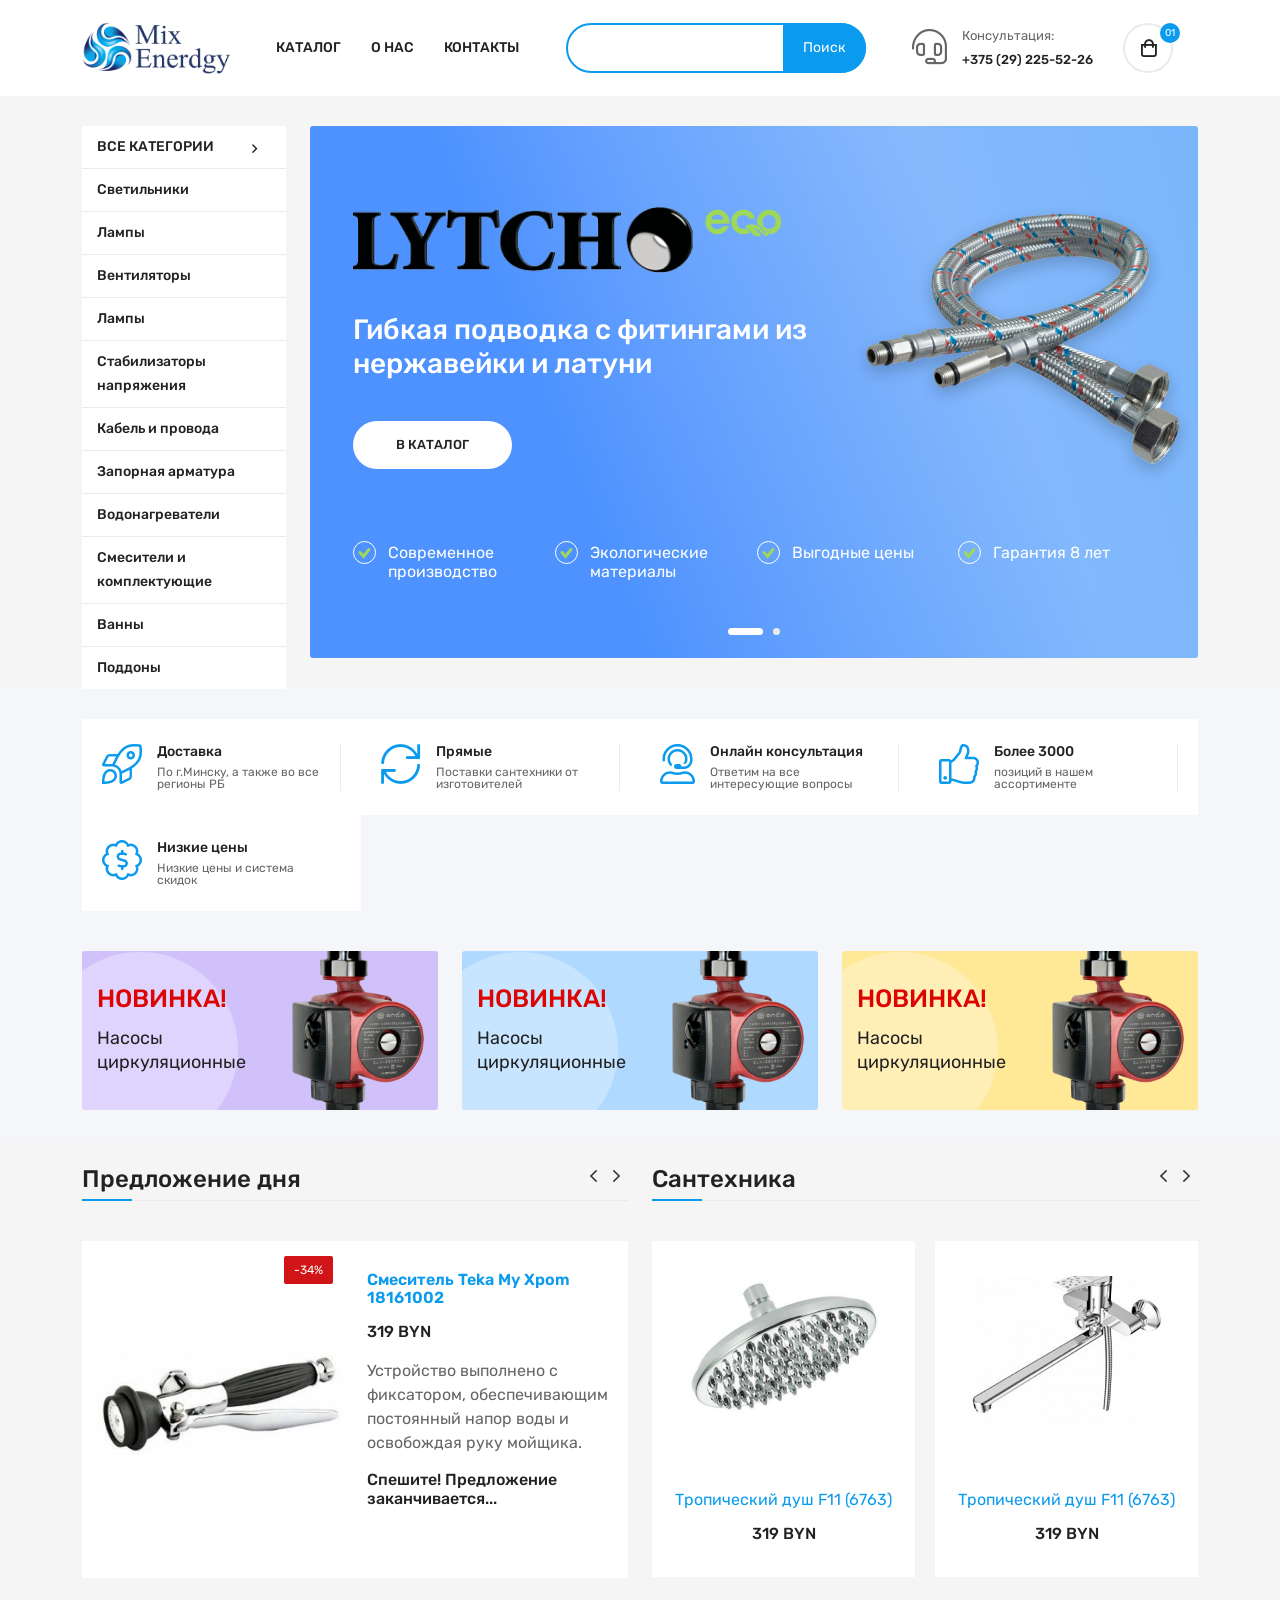
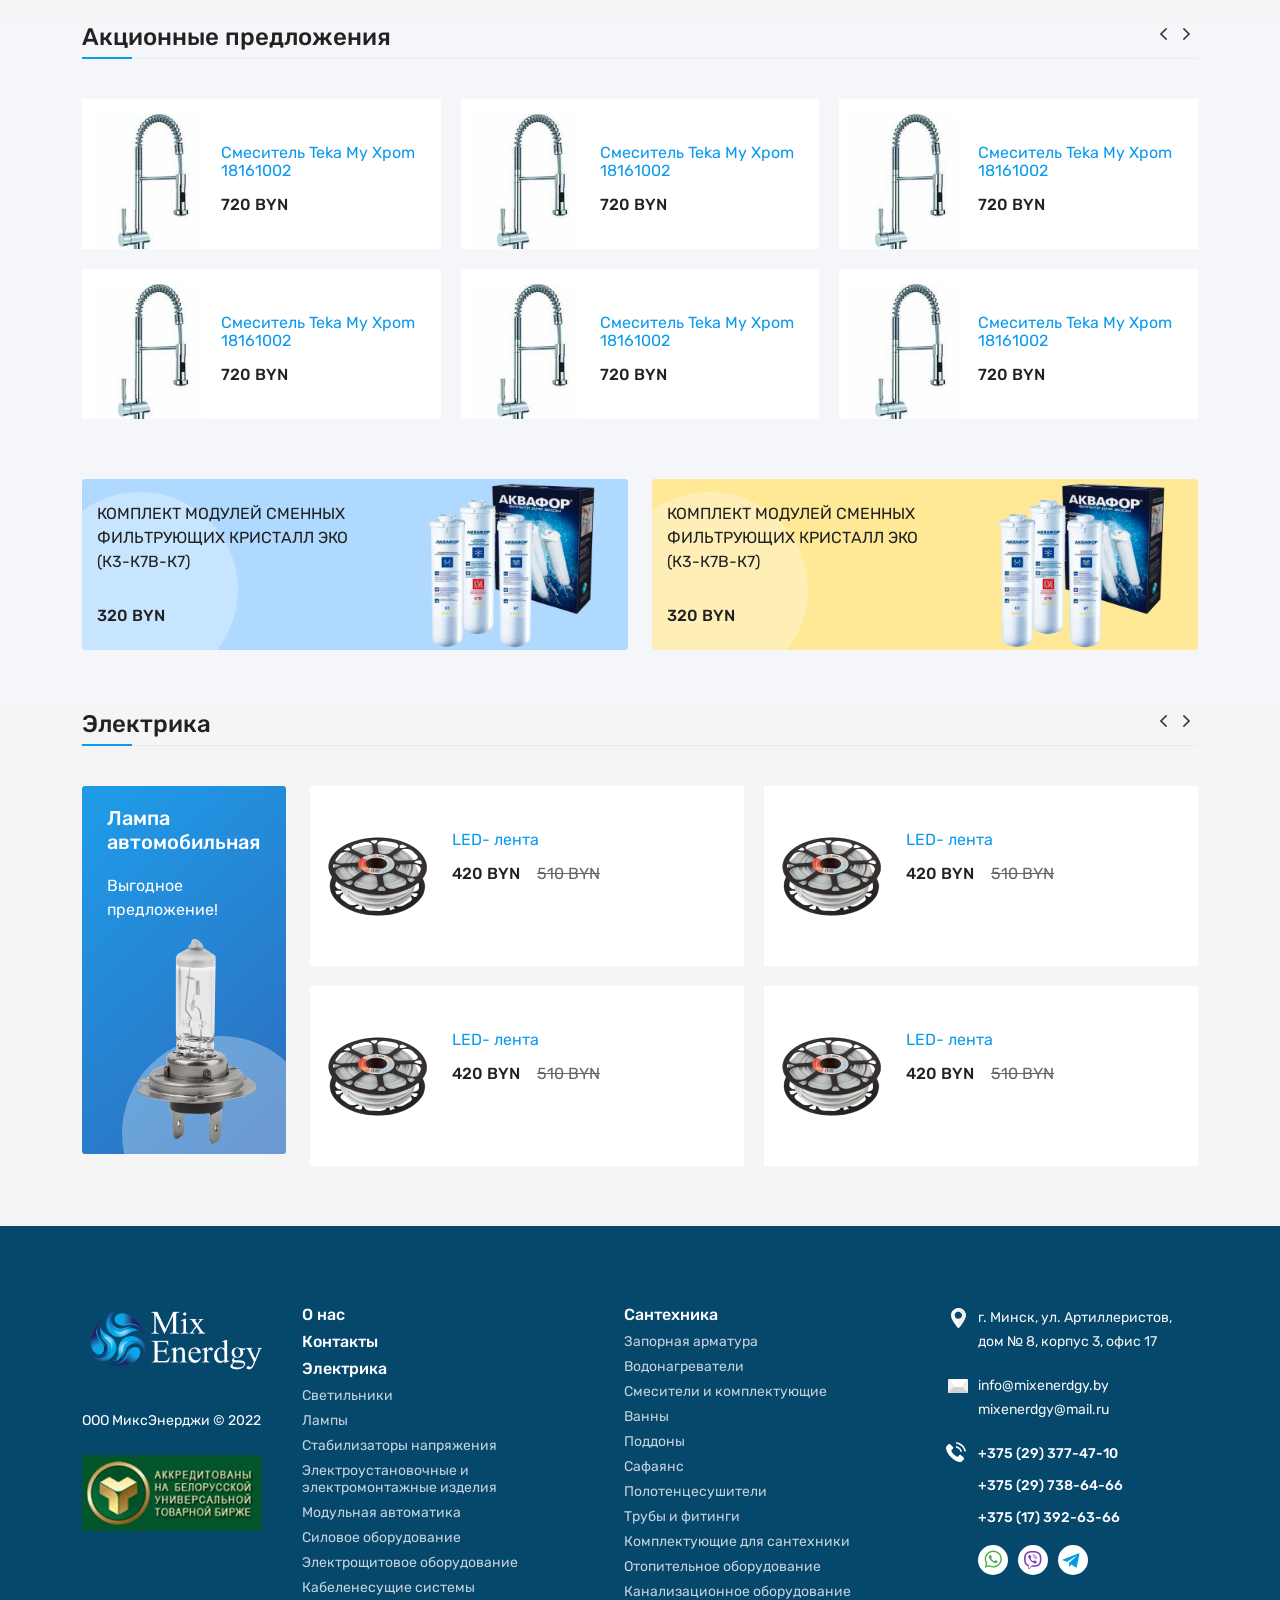
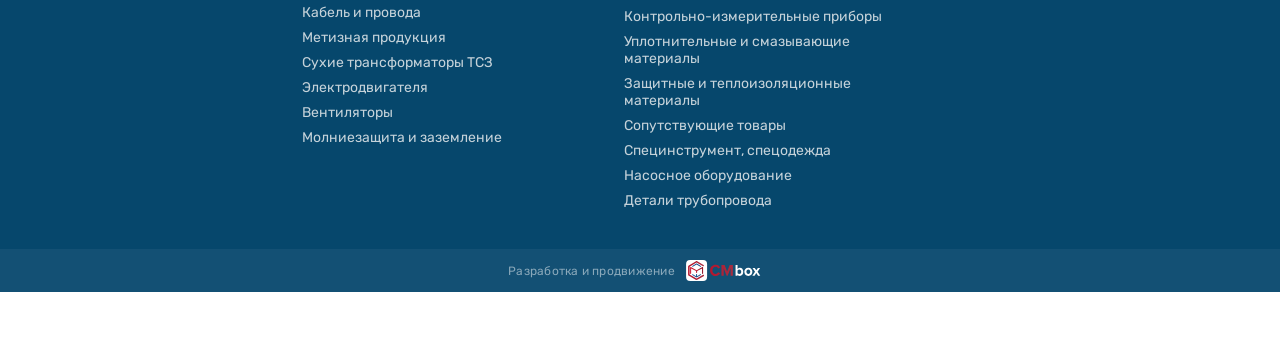
<file: index.html>
<!doctype html>
<html class="no-js" lang="ru">

<head>
  <meta charset="utf-8">
  <meta http-equiv="x-ua-compatible" content="ie=edge">
  <title>Mixenergy</title>
  <meta name="description" content="">
  <meta name="viewport" content="width=device-width, initial-scale=1">

  <!-- Place favicon.ico in the root directory -->
  <link rel="shortcut icon" type="image/x-icon" href="assets/img/favicon.png">

  <!-- CSS here -->
  <link rel="stylesheet" href="assets/css/preloader.css">
  <link rel="stylesheet" href="assets/css/bootstrap.min.css">
  <link rel="stylesheet" href="assets/css/slick.css">
  <link rel="stylesheet" href="assets/css/backToTop.css">
  <link rel="stylesheet" href="assets/css/meanmenu.css">
  <link rel="stylesheet" href="assets/css/nice-select.css">
  <link rel="stylesheet" href="assets/css/owl.carousel.min.css">
  <link rel="stylesheet" href="assets/css/animate.min.css">
  <link rel="stylesheet" href="assets/css/jquery.fancybox.min.css">
  <link rel="stylesheet" href="assets/css/fontAwesome5Pro.css">
  <link rel="stylesheet" href="assets/css/ui-range-slider.css">
  <link rel="stylesheet" href="assets/css/default.css">
  <link rel="stylesheet" href="assets/css/style.css">
</head>

<body>
  <!-- Add your site or application content here -->

  <!-- preloader area start -->
  <div id="loading">
    <div id="loading-center">
      <div id="loading-center-absolute">
        <div id="object"></div>
      </div>
    </div>
  </div>
  <!-- preloader area end -->

  <!-- back to top start -->
  <div class="progress-wrap">
    <svg class="progress-circle svg-content" width="100%" height="100%" viewBox="-1 -1 102 102">
      <path d="M50,1 a49,49 0 0,1 0,98 a49,49 0 0,1 0,-98" />
    </svg>
  </div>
  <!-- back to top end -->

  <div id="overlay" class="overlay"></div>
  <!-- header area start -->
  <header class="header" id="header">
    <div class="container">
      <div class="header__inner">
        <div class="header__buttons">
          <button class="burger-button" id="burger-button" aria-label="Меню"><span></span></button>
          <button class="search-button" id="search-button">
            <svg width="20" height="20" viewBox="0 0 20 20" fill="none" xmlns="http://www.w3.org/2000/svg">
              <path fill-rule="evenodd" clip-rule="evenodd" d="M6.78627 0.0595101C5.96916 0.204911 4.63738 0.708576 3.89201 1.15412C2.94473 1.72036 1.73884 2.92746 1.17317 3.87571C0.682397 4.69845 0.211587 6.00357 0.0652 6.94745C0.00591278 7.32954 -0.0160582 8.00165 0.0122776 8.56204C0.258145 13.4152 4.72657 16.993 9.49945 16.158C10.7544 15.9385 12.0253 15.4059 12.941 14.7156L13.385 14.3809L16.1198 17.1196C17.624 18.6258 18.9612 19.9023 19.0914 19.9564C19.5918 20.1638 20.1636 19.5914 19.9564 19.0905C19.9024 18.9601 18.6271 17.6216 17.1225 16.1159L14.3866 13.3783L14.721 12.9338C14.9049 12.6895 15.1945 12.2145 15.3646 11.8785C17.7254 7.21521 15.3457 1.74061 10.3173 0.266963C9.69265 0.0838599 9.30153 0.030622 8.39923 0.00557396C7.77585 -0.0117065 7.05001 0.012556 6.78627 0.0595101ZM9.75063 1.5925C10.5614 1.78416 11.7932 2.40538 12.4595 2.95871C13.4699 3.79768 14.3334 5.16974 14.6953 6.51107C14.9049 7.28782 14.9002 9.04249 14.6865 9.82247C13.6182 13.7221 9.58594 15.828 5.8178 14.4543C4.26543 13.8885 2.89965 12.68 2.16423 11.2217C0.0665951 7.06213 2.65526 2.10324 7.2658 1.44893C7.92441 1.35546 9.01399 1.41839 9.75063 1.5925Z" fill="#222222" />
            </svg>
          </button>
        </div>
        <div class="header__logo">
          <div class="logo">
            <a href="index.html"><img src="assets/img/logo/logo-black.png" alt="logo"></a>
          </div>
        </div>
        <nav class="header__menu main-menu">
          <ul>
            <li>
              <a href="product.html">Каталог</a>
            </li>
            <li>
              <a href="about.html">О нас</a>
            </li>
            <li>
              <a href="contact.html">Контакты</a>
            </li>
          </ul>
        </nav>
        <div class="header__search">
          <form action="#">
            <div class="header__search-box">
              <input type="text">
              <button type="submit">Поиск</button>
            </div>
          </form>
          <button id="search-close" class="header__search-close"></button>
        </div>
        <div class="header__info">
          <div class="header__hotline">
            <div class="header__hotline-icon">
              <i class="fal fa-headset"></i>
            </div>
            <div class="header__hotline-info">
              <span>Консультация:</span>
              <a href="tel:+375292255226">+375 (29) 225-52-26</a>
            </div>
          </div>
          <div class="cart__mini-wrapper d-flex p-relative">
            <a href="javascript:void(0);" class="cart__toggle">
              <span class="cart__total-item">01</span>
            </a>
            <span class="cart__content">
              <span class="cart__my">Корзина:</span>
              <span class="cart__total-price">120 BYN</span>
            </span>
            <div class="cart__mini">
              <div class="cart__close"><button type="button" class="cart__close-btn"><i class="fal fa-times"></i></button></div>
              <ul>
                <li>
                  <div class="cart__title">
                    <h4>Моя корзина</h4>
                    <span>(1 Товар в корзине)</span>
                  </div>
                </li>
                <li>
                  <div class="cart__item d-flex justify-content-between align-items-center">
                    <div class="cart__inner d-flex">
                      <div class="cart__thumb">
                        <a href="product-details.html">
                          <img src="assets/img/shop/product/cart/cart-mini-1.jpg" alt="">
                        </a>
                      </div>
                      <div class="cart__details">
                        <h6><a href="product-details.html"> Samsung C49J89: £875, Debenhams Plus </a></h6>
                        <div class="cart__price">
                          <span>600 BYN</span>
                        </div>
                      </div>
                    </div>
                    <div class="cart__del">
                      <a href="#"><i class="fal fa-trash-alt"></i></a>
                    </div>
                  </div>
                </li>
                <li>
                  <div class="cart__sub d-flex justify-content-between align-items-center">
                    <h6>Итого</h6>
                    <span class="cart__sub-total">600 BYN</span>
                  </div>
                </li>
                <li>
                  <a href="checkout.html" class="t-y-btn w-100 mb-10">Перейти к оформлению</a>
                  <a href="cart.html" class="t-y-btn t-y-btn-border w-100 mb-10">Подробнее</a>
                </li>
              </ul>
            </div>
          </div>
        </div>
      </div>
    </div>
  </header>
  <!-- header area end -->

  <!-- offcanvas area start -->
  <div class="offcanvas__area">
    <div class="offcanvas__wrapper">
      <div class="offcanvas__close">
        <button class="offcanvas__close-btn" id="offcanvas__close-btn">
          <i class="fal fa-times"></i>
        </button>
      </div>
      <div class="offcanvas__content">
        <div class="offcanvas__logo mb-40">
          <a href="index.html">
            <img src="assets/img/logo/logo-black.png" alt="logo">
          </a>
        </div>
        <div class="offcanvas__search mb-25">
          <form action="#">
            <input type="text" placeholder="What are you searching for?">
            <button type="submit"><i class="far fa-search"></i></button>
          </form>
        </div>
        <div class="mobile-menu fix"></div>
        <div class="offcanvas__action">

        </div>
      </div>
    </div>
  </div>
  <!-- offcanvas area end -->
  <div class="body-overlay"></div>
  <!-- offcanvas area end -->

  <main>
    <!-- slider area satrt -->
    <section class="slider__area pt-30 grey-bg">
      <div class="container">
        <div class="row slider__area-wrapper">
          <div class="col-xl-2 custom-col-2">
            <div class="product__category">
              <ul class="product__category-list">
                <li class="active">
                  <button data-product-category-toggle="">Электрика <i class="far fa-angle-right"></i></button>
                  <ul class="product__category-sublist" data-product-category-item="">
                    <li>
                      <a href="product.html">Светильники</a>
                    </li>
                    <li>
                      <a href="product.html">Лампы</a>
                    </li>
                    <li>
                      <a href="product.html">Стабилизаторы напряжения</a>
                    </li>
                    <li>
                      <a href="product.html">Электроустановочные и электромонтажные изделия</a>
                    </li>
                    <li>
                      <a href="product.html">Модульная автоматика</a>
                    </li>
                    <li>
                      <a href="product.html">Силовое оборудование</a>
                    </li>
                    <li>
                      <a href="product.html">Электрощитовое оборудование</a>
                    </li>
                    <li>
                      <a href="product.html">Кабеленесущие системы</a>
                    </li>
                    <li>
                      <a href="product.html">Кабель и провода</a>
                    </li>
                    <li>
                      <a href="product.html">Метизная продукция</a>
                    </li>
                    <li>
                      <a href="product.html">Сухие трансформаторы ТСЗ</a>
                    </li>
                    <li>
                      <a href="product.html">Электродвигателя</a>
                    </li>
                    <li>
                      <a href="product.html">Вентиляторы</a>
                    </li>
                    <li>
                      <a href="product.html">Молниезащита и заземление</a>
                    </li>
                  </ul>
                </li>
                <li>
                  <button data-product-category-toggle="">Сантехника <i class="far fa-angle-right"></i></button>
                  <ul class="product__category-sublist" data-product-category-item="">
                    <li>
                      <a href="product.html">Светильники</a>
                    </li>
                    <li>
                      <a href="product.html">Лампы</a>
                    </li>
                    <li>
                      <a href="product.html">Стабилизаторы напряжения</a>
                    </li>
                    <li>
                      <a href="product.html">Электроустановочные и электромонтажные изделия</a>
                    </li>
                    <li>
                      <a href="product.html">Модульная автоматика</a>
                    </li>
                  </ul>
                </li>
              </ul>
            </div>
            <div class="cat__menu-wrapper">
              <div class="cat-toggle">
                <div class="cat__menu">
                  <nav>
                    <ul>
                      <li>
                        <a class="text-uppercase" href="product.html">Все категории <i class="far fa-angle-down"></i></a>
                        <ul class="mega-menu">
                          <li><a href="product.html">Категория 1</a>
                            <ul class="mega-item">
                              <li><a href="#">Пункт 1</a></li>
                              <li><a href="#">Пункт 2</a></li>
                            </ul>
                          </li>
                        </ul>
                      </li>
                      <li>
                        <a href="product.html">Светильники</a>
                      </li>
                      <li>
                        <a href="product.html">Лампы</a>
                      </li>
                      <li>
                        <a href="product.html">Вентиляторы</a>
                      </li>
                      <li>
                        <a href="product.html">Лампы</a>
                      </li>
                      <li>
                        <a href="product.html">Стабилизаторы напряжения</a>
                      </li>
                      <li>
                        <a href="product.html">Кабель и провода</a>
                      </li>
                      <li>
                        <a href="product.html">Запорная арматура</a>
                      </li>
                      <li>
                        <a href="product.html">Водонагреватели</a>
                      </li>
                      <li>
                        <a href="product.html">Смесители и комплектующие</a>
                      </li>
                      <li>
                        <a href="product.html">Ванны</a>
                      </li>
                      <li>
                        <a href="product.html">Поддоны</a>
                      </li>
                    </ul>
                  </nav>
                </div>
              </div>
            </div>
          </div>
          <div class="col-xl-10 custom-col-10 col-lg-12">
            <div class="slider__inner slider-intro slider-active">
              <div class="single-slider w-img" style="background: linear-gradient(256.12deg, rgba(10, 154, 238, 0.2) -10.2%, rgba(10, 154, 238, 0) 60.15%), linear-gradient(247.41deg, rgba(255, 255, 255, 0.385) 26.88%, rgba(255, 255, 255, 0) 69.44%), #4D92FE;">
                <div class="slider-intro__inner">
                  <div class="slider-intro__descrip">
                    <div class="slider-intro__descrip-top">
                      <img class="slider-intro__logo" src="assets/img/slider/01/slide-1-logo.png" alt="" width="434" height="72">
                      <p class="slider-intro__title">Гибкая подводка с фитингами из нержавейки и латуни</p>
                      <a class="slider-intro__link" href="product.html">В каталог</a>
                    </div>
                    <div class="slider-intro__descrip-bot">
                      <ul>
                        <li>Современное производство</li>
                        <li>Экологические материалы</li>
                        <li>Выгодные цены</li>
                        <li>Гарантия 8 лет</li>
                      </ul>
                    </div>
                  </div>
                  <img class="slider-intro__img" src="assets/img/slider/01/slide-1-img.png" alt="" width="520" height="416">
                </div>
              </div>
              <div class="single-slider w-img" style="background: linear-gradient(256.12deg, rgba(10, 154, 238, 0.2) -10.2%, rgba(10, 154, 238, 0) 60.15%), linear-gradient(247.41deg, rgba(255, 255, 255, 0.385) 26.88%, rgba(255, 255, 255, 0) 69.44%), #4D92FE;">
                <div class="slider-intro__inner">
                  <div class="slider-intro__descrip">
                    <div class="slider-intro__descrip-top">
                      <img src="assets/img/slider/01/slide-1-logo.png" alt="" class="slider-intro__logo" width="434" height="72">
                      <p class="slider-intro__title">Гибкая подводка с фитингами из нержавейки и латуни</p>
                      <a class="slider-intro__link" href="product.html">В каталог</a>
                    </div>
                    <div class="slider-intro__descrip-bot">
                      <ul>
                        <li>Современное производство</li>
                        <li>Экологические материалы</li>
                        <li>Выгодные цены</li>
                        <li>Гарантия 8 лет</li>
                      </ul>
                    </div>
                  </div>
                  <img src="assets/img/slider/01/slide-1-img.png" alt="" class="slider-intro__img" width="520" height="416">
                </div>
              </div>
            </div>
          </div>
        </div>
      </div>
    </section>
    <!-- slider area end -->

    <!-- features area start -->
    <section class="features__area grey-bg-2 pt-30 pb-20 pl-10 pr-10">
      <div class="container">
        <div class="row row-cols-xxl-5 row-cols-xl-4 row-cols-lg-3 row-cols-md-2 row-cols-sm-2 row-cols-1 gx-0">
          <div class="col">
            <div class="features__item d-flex white-bg">
              <div class="features__icon mr-15">
                <i class="fal fa-rocket-launch"></i>
              </div>
              <div class="features__content">
                <h6>Доставка</h6>
                <p>По г.Минску, а также во все регионы РБ</p>
              </div>
            </div>
          </div>
          <div class="col">
            <div class="features__item d-flex white-bg">
              <div class="features__icon mr-15">
                <i class="fal fa-sync"></i>
              </div>
              <div class="features__content">
                <h6>Прямые</h6>
                <p>Поставки сантехники от изготовителей</p>
              </div>
            </div>
          </div>
          <div class="col">
            <div class="features__item d-flex white-bg">
              <div class="features__icon mr-15">
                <i class="fal fa-user-headset"></i>
              </div>
              <div class="features__content">
                <h6>Онлайн консультация</h6>
                <p>Ответим на все интересующие вопросы</p>
              </div>
            </div>
          </div>
          <div class="col">
            <div class="features__item d-flex white-bg">
              <div class="features__icon mr-15">
                <i class="fal fa-thumbs-up"></i>
              </div>
              <div class="features__content">
                <h6>Более 3000</h6>
                <p>позиций в нашем ассортименте</p>
              </div>
            </div>
          </div>
          <div class="col">
            <div class="features__item features__item-last d-flex white-bg">
              <div class="features__icon mr-15">
                <i class="fal fa-badge-dollar"></i>
              </div>
              <div class="features__content">
                <h6>Низкие цены</h6>
                <p>Низкие цены и система скидок</p>
              </div>
            </div>
          </div>
        </div>
      </div>
    </section>
    <!-- features area end -->

    <!-- banner area start -->
    <section class="banner__area pt-20 grey-bg-2">
      <div class="container">
        <div class="row">
          <div class="col-xl-4 col-lg-4 col-md-6">
            <div class="banner__item w-img mb-30" style="background-color: #D0C1FB;">
              <a class="banner__item-link" href="product-details.html">
                <div class="banner__item-inner">
                  <div class="banner__item-descrip">
                    <p class="banner__item-title">Новинка!</p>
                    <p class="banner__item-text">Насосы циркуляционные</p>
                  </div>
                  <img class="banner__item-img" src="assets/img/banner/banner-1.png" width="243" height="214" alt="">
                </div>
              </a>
            </div>
          </div>
          <div class="col-xl-4 col-lg-4 col-md-6">
            <div class="banner__item w-img mb-30" style="background-color: #AFD9FF">
              <a class="banner__item-link" href="product-details.html">
                <div class="banner__item-inner">
                  <div class="banner__item-descrip">
                    <p class="banner__item-title">Новинка!</p>
                    <p class="banner__item-text">Насосы циркуляционные</p>
                  </div>
                  <img class="banner__item-img" src="assets/img/banner/banner-1.png" width="243" height="214" alt="">
                </div>
              </a>
            </div>
          </div>
          <div class="col-xl-4 col-lg-4 col-md-6">
            <div class="banner__item w-img mb-30" style="background-color: #FFE896;">
              <a class="banner__item-link" href="product-details.html">
                <div class="banner__item-inner">
                  <div class="banner__item-descrip">
                    <p class="banner__item-title">Новинка!</p>
                    <p class="banner__item-text">Насосы циркуляционные</p>
                  </div>
                  <img class="banner__item-img" src="assets/img/banner/banner-1.png" width="243" height="214" alt="">
                </div>
              </a>
            </div>
          </div>
        </div>
      </div>
    </section>
    <!-- banner area end -->

    <!-- deal off the day area start -->
    <section class="deal__area pb-45 pt-25 grey-bg ">
      <div class="container">
        <div class="row">
          <div class="col-xl-6">
            <div class="section__head d-md-flex justify-content-between mb-40">
              <div class="section__title">
                <h3>Предложение дня</h3>
              </div>
            </div>
            <div class="product__deal-3 t-nav owl-carousel">
              <div class="product__deal-item">
                <div class="product__item white-bg product__sale mb-30">
                  <div class="row">
                    <div class="product__deal-item-img col-xl-6 col-lg-6 col-md-6 col-sm-6">
                      <div class="product__thumb product__thumb-big p-relative">
                        <a href="product-details.html" class="w-img">
                          <img src="assets/img/plumber/smesitel-teka-1.png" alt="product" />
                        </a>
                        <div class="product__offer">
                          <span class="discount">-34%</span>
                        </div>
                      </div>
                    </div>
                    <div class="col-xl-6 col-lg-6 col-md-6 col-sm-6">
                      <div class="product__content product__content-2">
                        <h6 class="product-name product__deal-name">
                          <a class="product-item-link" href="product-details.html">Смеситель Teka My Xpom 18161002</a>
                        </h6>

                        <span class="new mb-5">319 BYN</span>
                        <p class="mt-10">Устройство выполнено с фиксатором, обеспечивающим постоянный напор воды и освобождая руку мойщика.</p>
                        <div class="product__countdown">
                          <h4>Спешите! Предложение заканчивается...</h4>
                        </div>
                      </div>
                    </div>
                  </div>
                </div>
              </div>
              <div class="product__deal-item">
                <div class="product__item white-bg product__sale mb-30">
                  <div class="row">
                    <div class="product__deal-item-img col-xl-6 col-lg-6 col-md-6 col-sm-6">
                      <div class="product__thumb product__thumb-big p-relative">
                        <a href="product-details.html" class="w-img">
                          <img src="assets/img/plumber/smesitel-teka-1.png" alt="product" />
                        </a>
                        <div class="product__offer">
                          <span class="discount">-34%</span>
                        </div>
                      </div>
                    </div>
                    <div class="col-xl-6 col-lg-6 col-md-6 col-sm-6">
                      <div class="product__content product__content-2">
                        <h6 class="product-name product__deal-name">
                          <a class="product-item-link" href="product-details.html">Смеситель Teka My Xpom 18161002</a>
                        </h6>
                        <span class="new mb-5">319 BYN</span>
                        <p class="mt-10">Устройство выполнено с фиксатором, обеспечивающим постоянный напор воды и освобождая руку мойщика.</p>
                        <div class="product__countdown">
                          <h4>Спешите! Предложение заканчивается...</h4>
                        </div>
                      </div>
                    </div>
                  </div>
                </div>
              </div>
            </div>
          </div>
          <div class="col-xl-6">
            <div class="section__head d-md-flex justify-content-between mb-40">
              <div class="section__title">
                <h3>Сантехника</h3>
              </div>
            </div>
            <div class="product__electronic-3 t-nav owl-carousel">
              <div class="product__electronic-item">
                <div class="product__item white-bg">
                  <div class="product__thumb p-relative">
                    <a href="product-details.html" class="w-img">
                      <img src="assets/img/plumber/tropic-1.png" alt="product" />
                    </a>
                    <div class="product__action p-absolute">
                      <ul>
                        <li>
                          <a href="#" title="Quick View" data-bs-toggle="modal" data-bs-target="#productModalId"><i class="fal fa-search"></i></a>
                        </li>
                      </ul>
                    </div>
                  </div>
                  <div class="product__content text-center">
                    <h6 class="product-name">
                      <a class="product-item-link" href="product-details.html">Тропический душ F11 (6763)</a>
                    </h6>

                    <span class="price">319 BYN</span>
                  </div>
                  <div class="product__add-btn">
                    <button type="button">В корзину</button>
                  </div>
                </div>

              </div>
              <div class="product__electronic-item">
                <div class="product__item white-bg">
                  <div class="product__thumb p-relative">
                    <a href="product-details.html" class="w-img">
                      <img src="assets/img/plumber/tropic-2.png" alt="product" />
                    </a>
                    <div class="product__action p-absolute">
                      <ul>
                        <li>
                          <a href="#" title="Quick View" data-bs-toggle="modal" data-bs-target="#productModalId"><i class="fal fa-search"></i></a>
                        </li>
                      </ul>
                    </div>
                  </div>
                  <div class="product__content text-center">
                    <h6 class="product-name">
                      <a class="product-item-link" href="product-details.html">Тропический душ F11 (6763)</a>
                    </h6>

                    <span class="price">319 BYN</span>
                  </div>
                  <div class="product__add-btn">
                    <button type="button">В корзину</button>
                  </div>
                </div>
              </div>
              <div class="product__electronic-item">
                <div class="product__item white-bg">
                  <div class="product__thumb p-relative">
                    <a href="product-details.html" class="w-img">
                      <img src="assets/img/plumber/tropic-3.png" alt="product" />
                    </a>
                    <div class="product__action p-absolute">
                      <ul>
                        <li>
                          <a href="#" title="Quick View" data-bs-toggle="modal" data-bs-target="#productModalId"><i class="fal fa-search"></i></a>
                        </li>
                      </ul>
                    </div>
                  </div>
                  <div class="product__content text-center">
                    <h6 class="product-name">
                      <a class="product-item-link" href="product-details.html">Тропический душ F11 (6763)</a>
                    </h6>

                    <span class="price">319 BYN</span>
                  </div>
                  <div class="product__add-btn">
                    <button type="button">В корзину</button>
                  </div>
                </div>
              </div>
              <div class="product__electronic-item">
                <div class="product__item white-bg">
                  <div class="product__thumb p-relative">
                    <a href="product-details.html" class="w-img">
                      <img src="assets/img/plumber/tropic-3.png" alt="product" />
                    </a>
                    <div class="product__action p-absolute">
                      <ul>
                        <li>
                          <a href="#" title="Quick View" data-bs-toggle="modal" data-bs-target="#productModalId"><i class="fal fa-search"></i></a>
                        </li>
                      </ul>
                    </div>
                  </div>
                  <div class="product__content text-center">
                    <h6 class="product-name">
                      <a class="product-item-link" href="product-details.html">Тропический душ F11 (6763)</a>
                    </h6>

                    <span class="price">319 BYN</span>
                  </div>
                  <div class="product__add-btn">
                    <button type="button">В корзину</button>
                  </div>
                </div>
              </div>
            </div>
          </div>
        </div>
      </div>
    </section>
    <!-- deal off the day area end -->

    <!-- onsale product area start -->
    <section class="onsell__area pb-20 grey-bg-2">
      <div class="container">
        <div class="row">
          <div class="col-xl-12">
            <div class="section__head d-flex justify-content-between mb-40">
              <div class="section__title">
                <h3>Акционные предложения</h3>
              </div>
            </div>
          </div>
        </div>
        <div class="row">
          <div class="col-xl-12">
            <div class="sale__slider-3 owl-carousel t-nav">
              <div class="product__item-wrapper">
                <div class="product__item white-bg d-flex mb-20">
                  <div class="product__thumb product__thumb-sale p-relative">
                    <a href="product-details.html" class="w-img">
                      <img src="assets/img/plumber/smesitel-teka-2.png" alt="product">
                    </a>
                  </div>
                  <div class="product__content">
                    <h6 class="product-name">
                      <a class="product-item-link" href="product-details.html">Смеситель Teka My Xpom 18161002</a>
                    </h6>

                    <span class="new new-2">720 BYN</span>
                  </div>
                </div>
                <div class="product__item white-bg d-flex mb-20">
                  <div class="product__thumb product__thumb-sale p-relative">
                    <a href="product-details.html" class="w-img">
                      <img src="assets/img/plumber/smesitel-teka-2.png" alt="product">
                    </a>
                  </div>
                  <div class="product__content">
                    <h6 class="product-name">
                      <a class="product-item-link" href="product-details.html">Смеситель Teka My Xpom 18161002</a>
                    </h6>

                    <span class="new new-2">720 BYN</span>
                  </div>
                </div>
              </div>
              <div class="product__item-wrapper">
                <div class="product__item white-bg d-flex mb-20">
                  <div class="product__thumb product__thumb-sale p-relative">
                    <a href="product-details.html" class="w-img">
                      <img src="assets/img/plumber/smesitel-teka-2.png" alt="product">
                    </a>
                  </div>
                  <div class="product__content">
                    <h6 class="product-name">
                      <a class="product-item-link" href="product-details.html">Смеситель Teka My Xpom 18161002</a>
                    </h6>

                    <span class="new new-2">720 BYN</span>
                  </div>
                </div>
                <div class="product__item white-bg d-flex mb-20">
                  <div class="product__thumb product__thumb-sale p-relative">
                    <a href="product-details.html" class="w-img">
                      <img src="assets/img/plumber/smesitel-teka-2.png" alt="product">
                    </a>
                  </div>
                  <div class="product__content">
                    <h6 class="product-name">
                      <a class="product-item-link" href="product-details.html">Смеситель Teka My Xpom 18161002</a>
                    </h6>

                    <span class="new new-2">720 BYN</span>
                  </div>
                </div>
              </div>
              <div class="product__item-wrapper">
                <div class="product__item white-bg d-flex mb-20">
                  <div class="product__thumb product__thumb-sale p-relative">
                    <a href="product-details.html" class="w-img">
                      <img src="assets/img/plumber/smesitel-teka-2.png" alt="product">
                    </a>
                  </div>
                  <div class="product__content">
                    <h6 class="product-name">
                      <a class="product-item-link" href="product-details.html">Смеситель Teka My Xpom 18161002</a>
                    </h6>
                    <span class="new new-2">720 BYN</span>
                  </div>
                </div>
                <div class="product__item white-bg d-flex mb-20">
                  <div class="product__thumb product__thumb-sale p-relative">
                    <a href="product-details.html" class="w-img">
                      <img src="assets/img/plumber/smesitel-teka-2.png" alt="product">
                    </a>
                  </div>
                  <div class="product__content">
                    <h6 class="product-name">
                      <a class="product-item-link" href="product-details.html">Смеситель Teka My Xpom 18161002</a>
                    </h6>
                    <span class="new new-2">720 BYN</span>
                  </div>
                </div>
              </div>
              <div class="product__item-wrapper">
                <div class="product__item white-bg d-flex mb-20">
                  <div class="product__thumb product__thumb-sale p-relative">
                    <a href="product-details.html" class="w-img">
                      <img src="assets/img/plumber/smesitel-teka-2.png" alt="product">
                    </a>
                  </div>
                  <div class="product__content">
                    <h6 class="product-name">
                      <a class="product-item-link" href="product-details.html">Смеситель Teka My Xpom 18161002</a>
                    </h6>
                    <span class="new new-2">720 BYN</span>
                  </div>
                </div>
                <div class="product__item white-bg d-flex mb-20">
                  <div class="product__thumb product__thumb-sale p-relative">
                    <a href="product-details.html" class="w-img">
                      <img src="assets/img/plumber/smesitel-teka-2.png" alt="product">
                    </a>
                  </div>
                  <div class="product__content">
                    <h6 class="product-name">
                      <a class="product-item-link" href="product-details.html">Смеситель Teka My Xpom 18161002</a>
                    </h6>
                    <span class="new new-2">720 BYN</span>
                  </div>
                </div>
              </div>
            </div>
          </div>
        </div>
      </div>
    </section>
    <!-- onsale product area end -->

    <!-- banner area start -->
    <section class="banner__area pt-20 pb-30 grey-bg-2">
      <div class="container">
        <div class="row">
          <div class="col-xl-6 col-lg-6">
            <div class="banner__item banner__item--2 mb-30 w-img" style="background-color: #AFD9FF;">
              <a class="banner__item-link" href="product-details.html">
                <div class="banner__item-inner">
                  <div class="banner__item-descrip">
                    <p class="banner__item-text">КОМПЛЕКТ МОДУЛЕЙ СМЕННЫХ ФИЛЬТРУЮЩИХ КРИСТАЛЛ ЭКО (К3-К7В-К7)</p>
                    <p class="banner__item-price">320 BYN</p>
                  </div>
                  <img class="banner__item-img" src="assets/img/banner/banner-2.png" width="308" height="220" alt="">
                </div>
              </a>
            </div>
          </div>
          <div class="col-xl-6 col-lg-6">
            <div class="banner__item banner__item--2 mb-30 w-img" style="background-color: #FFE896;">
              <a class="banner__item-link" href="product-details.html">
                <div class="banner__item-inner">
                  <div class="banner__item-descrip">
                    <p class="banner__item-text">КОМПЛЕКТ МОДУЛЕЙ СМЕННЫХ ФИЛЬТРУЮЩИХ КРИСТАЛЛ ЭКО (К3-К7В-К7)</p>
                    <p class="banner__item-price">320 BYN</p>
                  </div>
                  <img class="banner__item-img" src="assets/img/banner/banner-2.png" width="308" height="220" alt="">
                </div>
              </a>
            </div>
          </div>
        </div>
      </div>
    </section>
    <!-- banner area end -->

    <!-- desktop computer area start -->
    <section class="product__desktop pb-40 grey-bg">
      <div class="container">
        <div class="row">
          <div class="col-xl-12">
            <div class="section__head d-lg-flex justify-content-between mb-40">
              <div class="section__title">
                <h3>Электрика</h3>
              </div>
              <!--Удалить-->
              <!-- <div class="product__nav-tab product__nav-tab-3 mr-75">
                <ul class="nav nav-tabs" id="desktipTO" role="tablist">
                  <li class="nav-item" role="presentation">
                    <button class="nav-link active" id="deskto-tab" data-bs-toggle="tab" data-bs-target="#deskto" type="button" role="tab" aria-controls="deskto" aria-selected="true">Desktop & Computer</button>
                  </li>
                  <li class="nav-item" role="presentation">
                    <button class="nav-link" id="tv-tab" data-bs-toggle="tab" data-bs-target="#tv" type="button" role="tab" aria-controls="tv" aria-selected="false">TV & Audios</button>
                  </li>
                  <li class="nav-item" role="presentation">
                    <button class="nav-link" id="laptop-tab" data-bs-toggle="tab" data-bs-target="#laptop" type="button" role="tab" aria-controls="laptop" aria-selected="false">Laptop Accessories</button>
                  </li>
                  <li class="nav-item" role="presentation">
                    <button class="nav-link" id="lenovo-tab" data-bs-toggle="tab" data-bs-target="#lenovo" type="button" role="tab" aria-controls="lenovo" aria-selected="false">Lenovo</button>
                  </li>
                </ul>
              </div> -->
            </div>
          </div>
        </div>
        <div class="row">
          <div class="col-xl-2 custom-col-2-2 ">
            <div class="banner__area">
              <div class="banner__item banner__item--3 mb-20 w-img" style="background: linear-gradient(137.31deg, #1F9AE7 5.93%, rgba(41, 152, 228, 0) 115.22%), #3064B5;">
                <a class="banner__item-link" href="product-details.html">
                  <div class="banner__item-inner">
                    <div class="banner__item-descrip">
                      <p class="banner__item-title">Лампа автомобильная</p>
                      <p class="banner__item-text">Выгодное предложение!</p>
                    </div>
                    <img class="banner__item-img" src="assets/img/banner/banner-3.png" width="119" height="205" alt="">
                  </div>
                </a>
              </div>
            </div>
          </div>
          <div class="col-xl-10 custom-col-10-2">
            <div class="tab-content" id="desktop-content">
              <div class="tab-pane fade show active" id="deskto" role="tabpanel" aria-labelledby="deskto-tab">
                <div class="product__desktop-slider-3 t-nav owl-carousel">
                  <div class="product__item-wrapper">
                    <div class="product__item white-bg d-flex mb-20">
                      <div class="product__thumb product__thumb-sale p-relative">
                        <a href="product-details.html" class="w-img">
                          <img src="assets/img/electric/led-1.png" alt="product">
                        </a>
                      </div>
                      <div class="product__content">
                        <h6 class="product-name">
                          <a class="product-item-link" href="product-details.html">LED- лента</a>
                        </h6>
                        <span class="new new-2">420 BYN</span>
                        <span class="price-old"> <del>510 BYN</del> </span>
                      </div>
                    </div>
                    <div class="product__item white-bg d-flex mb-20">
                      <div class="product__thumb product__thumb-sale p-relative">
                        <a href="product-details.html" class="w-img">
                          <img src="assets/img/electric/led-1.png" alt="product">
                        </a>
                      </div>
                      <div class="product__content">
                        <h6 class="product-name">
                          <a class="product-item-link" href="product-details.html">LED- лента</a>
                        </h6>
                        <span class="new new-2">420 BYN</span>
                        <span class="price-old"> <del>510 BYN</del> </span>
                      </div>
                    </div>
                  </div>
                  <div class="product__item-wrapper">
                    <div class="product__item white-bg d-flex mb-20">
                      <div class="product__thumb product__thumb-sale p-relative">
                        <a href="product-details.html" class="w-img">
                          <img src="assets/img/electric/led-1.png" alt="product">
                        </a>
                      </div>
                      <div class="product__content">
                        <h6 class="product-name">
                          <a class="product-item-link" href="product-details.html">LED- лента</a>
                        </h6>
                        <span class="new new-2">420 BYN</span>
                        <span class="price-old"> <del>510 BYN</del> </span>
                      </div>
                    </div>
                    <div class="product__item white-bg d-flex mb-20">
                      <div class="product__thumb product__thumb-sale p-relative">
                        <a href="product-details.html" class="w-img">
                          <img src="assets/img/electric/led-1.png" alt="product">
                        </a>
                      </div>
                      <div class="product__content">
                        <h6 class="product-name">
                          <a class="product-item-link" href="product-details.html">LED- лента</a>
                        </h6>
                        <span class="new new-2">420 BYN</span>
                        <span class="price-old"> <del>510 BYN</del> </span>
                      </div>
                    </div>
                  </div>
                  <div class="product__item-wrapper">
                    <div class="product__item white-bg d-flex mb-20">
                      <div class="product__thumb product__thumb-sale p-relative">
                        <a href="product-details.html" class="w-img">
                          <img src="assets/img/electric/led-1.png" alt="product">
                        </a>
                      </div>
                      <div class="product__content">
                        <h6 class="product-name">
                          <a class="product-item-link" href="product-details.html">LED- лента</a>
                        </h6>
                        <span class="new new-2">420 BYN</span>
                        <span class="price-old"> <del>510 BYN</del> </span>
                      </div>
                    </div>
                    <div class="product__item white-bg d-flex mb-20">
                      <div class="product__thumb product__thumb-sale p-relative">
                        <a href="product-details.html" class="w-img">
                          <img src="assets/img/electric/led-1.png" alt="product">
                        </a>
                      </div>
                      <div class="product__content">
                        <h6 class="product-name">
                          <a class="product-item-link" href="product-details.html">LED- лента</a>
                        </h6>
                        <span class="new new-2">420 BYN</span>
                        <span class="price-old"> <del>510 BYN</del> </span>
                      </div>
                    </div>
                  </div>
                  <div class="product__item-wrapper">
                    <div class="product__item white-bg d-flex mb-20">
                      <div class="product__thumb product__thumb-sale p-relative">
                        <a href="product-details.html" class="w-img">
                          <img src="assets/img/electric/led-1.png" alt="product">
                        </a>
                      </div>
                      <div class="product__content">
                        <h6 class="product-name">
                          <a class="product-item-link" href="product-details.html">LED- лента</a>
                        </h6>
                        <span class="new new-2">420 BYN</span>
                        <span class="price-old"> <del>510 BYN</del> </span>
                      </div>
                    </div>
                    <div class="product__item white-bg d-flex mb-20">
                      <div class="product__thumb product__thumb-sale p-relative">
                        <a href="product-details.html" class="w-img">
                          <img src="assets/img/electric/led-1.png" alt="product">
                        </a>
                      </div>
                      <div class="product__content">
                        <h6 class="product-name">
                          <a class="product-item-link" href="product-details.html">LED- лента</a>
                        </h6>
                        <span class="new new-2">420 BYN</span>
                        <span class="price-old"> <del>510 BYN</del> </span>
                      </div>
                    </div>
                  </div>
                  <div class="product__item-wrapper">
                    <div class="product__item white-bg d-flex mb-20">
                      <div class="product__thumb product__thumb-sale p-relative">
                        <a href="product-details.html" class="w-img">
                          <img src="assets/img/electric/led-1.png" alt="product">
                        </a>
                      </div>
                      <div class="product__content">
                        <h6 class="product-name">
                          <a class="product-item-link" href="product-details.html">LED- лента</a>
                        </h6>
                        <span class="new new-2">420 BYN</span>
                        <span class="price-old"> <del>510 BYN</del> </span>
                      </div>
                    </div>
                    <div class="product__item white-bg d-flex mb-20">
                      <div class="product__thumb product__thumb-sale p-relative">
                        <a href="product-details.html" class="w-img">
                          <img src="assets/img/electric/led-1.png" alt="product">
                        </a>
                      </div>
                      <div class="product__content">
                        <h6 class="product-name">
                          <a class="product-item-link" href="product-details.html">LED- лента</a>
                        </h6>
                        <span class="new new-2">420 BYN</span>
                        <span class="price-old"> <del>510 BYN</del> </span>
                      </div>
                    </div>
                  </div>
                </div>
              </div>
            </div>
          </div>
        </div>
      </div>
    </section>
    <!-- destop computer area end -->

    <!-- back to top btn area start -->
    <section class="back-btn-top">
      <div class="container-fluid p-0">
        <div class="row gx-0">
          <div class="col-xl-12">
            <div id="scroll" class="back-to-top-btn text-center">
              <a href="javascript:void(0);">наверх</a>
            </div>
          </div>
        </div>
      </div>
    </section>
    <!-- back to top btn area end -->

    <!-- shop modal start -->
    <div class="modal fade" id="productModalId" tabindex="-1" role="dialog" aria-hidden="true">
      <div class="modal-dialog modal-dialog-centered product__modal" role="document">
        <div class="modal-content">
          <div class="product__modal-wrapper p-relative">
            <div class="product__modal-close p-absolute">
              <button data-bs-dismiss="modal"><i class="fal fa-times"></i></button>
            </div>
            <div class="product__modal-inner">
              <div class="row">
                <div class="col-xl-6 col-lg-6 col-md-6 col-sm-12 col-12">
                  <div class="product__modal-box">
                    <div class="tab-content" id="modalTabContent">
                      <div class="tab-pane fade show active" id="nav1" role="tabpanel" aria-labelledby="nav1-tab">
                        <div class="product__modal-img w-img">
                          <img src="assets/img/shop/product/quick-view/quick-view-1.jpg" alt="">
                        </div>
                      </div>
                      <div class="tab-pane fade" id="nav2" role="tabpanel" aria-labelledby="nav2-tab">
                        <div class="product__modal-img w-img">
                          <img src="assets/img/shop/product/quick-view/quick-view-2.jpg" alt="">
                        </div>
                      </div>
                      <div class="tab-pane fade" id="nav3" role="tabpanel" aria-labelledby="nav3-tab">
                        <div class="product__modal-img w-img">
                          <img src="assets/img/shop/product/quick-view/quick-view-3.jpg" alt="">
                        </div>
                      </div>
                      <div class="tab-pane fade" id="nav4" role="tabpanel" aria-labelledby="nav4-tab">
                        <div class="product__modal-img w-img">
                          <img src="assets/img/shop/product/quick-view/quick-view-4.jpg" alt="">
                        </div>
                      </div>
                    </div>
                    <ul class="nav nav-tabs" id="modalTab" role="tablist">
                      <li class="nav-item" role="presentation">
                        <button class="nav-link active" id="nav1-tab" data-bs-toggle="tab" data-bs-target="#nav1" type="button" role="tab" aria-controls="nav1" aria-selected="true">
                          <img src="assets/img/shop/product/quick-view/nav/quick-nav-1.jpg" alt="">
                        </button>
                      </li>
                      <li class="nav-item" role="presentation">
                        <button class="nav-link" id="nav2-tab" data-bs-toggle="tab" data-bs-target="#nav2" type="button" role="tab" aria-controls="nav2" aria-selected="false">
                          <img src="assets/img/shop/product/quick-view/nav/quick-nav-2.jpg" alt="">
                        </button>
                      </li>
                      <li class="nav-item" role="presentation">
                        <button class="nav-link" id="nav3-tab" data-bs-toggle="tab" data-bs-target="#nav3" type="button" role="tab" aria-controls="nav3" aria-selected="false">
                          <img src="assets/img/shop/product/quick-view/nav/quick-nav-3.jpg" alt="">
                        </button>
                      </li>
                      <li class="nav-item" role="presentation">
                        <button class="nav-link" id="nav4-tab" data-bs-toggle="tab" data-bs-target="#nav4" type="button" role="tab" aria-controls="nav4" aria-selected="false">
                          <img src="assets/img/shop/product/quick-view/nav/quick-nav-4.jpg" alt="">
                        </button>
                      </li>
                    </ul>
                  </div>
                </div>
                <div class="col-xl-6 col-lg-6 col-md-6 col-sm-12 col-12">
                  <div class="product__modal-content">
                    <h4><a href="product-details.html">Samsung C49J89: £875, Debenhams Plus</a></h4>
                    <div class="product__modal-des mb-40">
                      <p>Typi non habent claritatem insitam, est usus legentis in iis qui facit eorum claritatem. Investigationes demonstraverunt </p>
                    </div>
                    <div class="product__price">
                      <span>$560.00</span>
                    </div>
                    <div class="product__modal-form d-flex mb-30 justify-content-between">
                      <form action="#">
                        <div class="pro-quan-area d-lg-flex align-items-center">
                          <div class="product-quantity mr-20 mb-25">
                            <div class="cart-plus-minus p-relative"><input type="text" value="1" /></div>
                          </div>
                          <div class="pro-cart-btn mb-25">
                            <button class="t-y-btn" type="submit">В корзину</button>
                          </div>
                        </div>
                      </form>
                      <div class="product__modal-links">
                        <ul>
                          <li><a href="#" title="Add to Wishlist"><i class="fal fa-heart"></i></a></li>
                          <li><a href="#" title="Share"><i class="fal fa-share-alt"></i></a></li>
                        </ul>
                      </div>
                    </div>

                  </div>
                </div>
              </div>
            </div>
          </div>
        </div>
      </div>
    </div>
    <!-- shop modal end -->

  </main>

  <!-- footer area start -->
  <footer>
    <div class="footer__area footer-bg">
      <div class="footer__top pt-80 pb-40">
        <div class="container">
          <div class="footer__inner">
            <div class="footer__about">
              <a class="logo footer__logo" href="index.html">
                <img src="assets/img/logo/logo-light.png" width="228" height="49" alt="" loading="lazy">
              </a>
              <p class="footer__copyright">ООО МиксЭнерджи &copy; 2022</p>
              <img class="footer__about-img" src="assets/img/accreditation.jpg" width="180" height="76" alt="" loading="lazy">
            </div>
            <div class="footer__menu">
              <div class="footer__menu-item">
                <ul class="footer__menu-list">
                  <li>
                    <a href="#">О нас</a>
                  </li>
                  <li>
                    <a href="#">Контакты</a>
                  </li>
                  <li>
                    <a href="#">Электрика</a>
                    <ul class="footer__menu-sublist">
                      <li>
                        <a href="#">Светильники</a>
                      </li>
                      <li>
                        <a href="#">Лампы</a>
                      </li>
                      <li>
                        <a href="#">Стабилизаторы напряжения</a>
                      </li>
                      <li>
                        <a href="#">Электроустановочные и электромонтажные изделия</a>
                      </li>
                      <li>
                        <a href="#">Модульная автоматика</a>
                      </li>
                      <li>
                        <a href="#">Силовое оборудование</a>
                      </li>
                      <li>
                        <a href="#">Электрощитовое оборудование</a>
                      </li>
                      <li>
                        <a href="#">Кабеленесущие системы</a>
                      </li>
                      <li>
                        <a href="#">Кабель и провода</a>
                      </li>
                      <li>
                        <a href="#">Метизная продукция</a>
                      </li>
                      <li>
                        <a href="#">Сухие трансформаторы ТСЗ</a>
                      </li>
                      <li>
                        <a href="#">Электродвигателя</a>
                      </li>
                      <li>
                        <a href="#">Вентиляторы</a>
                      </li>
                      <li>
                        <a href="#">Молниезащита и заземление</a>
                      </li>
                    </ul>
                  </li>
                </ul>
              </div>
              <div class="footer__menu-item">
                <ul class="footer__menu-list">
                  <li>
                    <a href=" #">Сантехника</a>
                    <ul class="footer__menu-sublist">
                      <li>
                        <a href="#">Запорная арматура</a>
                      </li>
                      <li>
                        <a href="#">Водонагреватели</a>
                      </li>
                      <li>
                        <a href="#">Смесители и комплектующие</a>
                      </li>
                      <li>
                        <a href="#">Ванны</a>
                      </li>
                      <li>
                        <a href="#">Поддоны</a>
                      </li>
                      <li>
                        <a href="#">Сафаянс</a>
                      </li>
                      <li>
                        <a href="#">Полотенцесушители</a>
                      </li>
                      <li>
                        <a href="#">Трубы и фитинги</a>
                      </li>
                      <li>
                        <a href="#">Комплектующие для сантехники</a>
                      </li>
                      <li>
                        <a href="#">Отопительное оборудование</a>
                      </li>
                      <li>
                        <a href="#">Канализационное оборудование</a>
                      </li>
                      <li>
                        <a href="#">Контрольно-измерительные приборы</a>
                      </li>
                      <li>
                        <a href="#">Уплотнительные и смазывающие материалы</a>
                      </li>
                      <li>
                        <a href="#">Защитные и теплоизоляционные материалы</a>
                      </li>
                      <li>
                        <a href="#">Сопутствующие товары</a>
                      </li>
                      <li>
                        <a href="#">Специнструмент, спецодежда</a>
                      </li>
                      <li>
                        <a href="#">Насосное оборудование</a>
                      </li>
                      <li>
                        <a href="#">Детали трубопровода</a>
                      </li>
                    </ul>
                  </li>
                </ul>
              </div>
            </div>
            <div class="footer__contacts">
              <div class="footer__contacts-item">
                <img src="assets/img/svg/location.svg" width="24" height="24" alt="" loading="lazy">
                <a href="#" class="footer__contacts-item" target="_blank">г. Минск, ул. Артиллеристов, дом № 8, корпус 3, офис 17</a>
              </div>
              <div class="footer__contacts-item">
                <img src="assets/img/svg/message.svg" width="24" height="24" alt="" loading="lazy">
                <ul class="footer__contacts-emails">
                  <li>
                    <a href="mailto:info@mixenerdgy.by" class="footer__contacts-item">info@mixenerdgy.by</a>
                  </li>
                  <li>
                    <a href="mailto:mixenerdgy@mail.ru" class="footer__contacts-item">mixenerdgy@mail.ru</a>
                  </li>
                </ul>
              </div>
              <div class="footer__contacts-phones">
                <img src="assets/img/svg/phone.svg" width="20" height="20" alt="" loading="lazy">
                <div class="footer__contacts-content">
                  <ul class="footer__contacts-phones-numbers">
                    <li>
                      <a href="tel:+375293774710">+375 (29) 377-47-10</a>
                    </li>
                    <li>
                      <a href="tel:+375297386466">+375 (29) 738-64-66</a>
                    </li>
                    <li>
                      <a href="tel:+375173926366">+375 (17) 392-63-66</a>
                    </li>
                  </ul>
                  <ul class="footer__contacts-phones-social">
                    <li>
                      <a href="#" target="_blank" aria-label="whatsapp">
                        <img src="assets/img/svg/whatsapp.svg" width="30" height="30" alt="" loading="lazy">
                      </a>
                    </li>
                    <li>
                      <a href="#" target="_blank" aria-label="viber">
                        <img src="assets/img/svg/viber.svg" width="30" height="30" alt="" loading="lazy">
                      </a>
                    </li>
                    <li>
                      <a href="#" target="_blank" aria-label="telegram">
                        <img src="assets/img/svg/telegram.svg" width="30" height="30" alt="" loading="lazy">
                      </a>
                    </li>
                  </ul>
                </div>
              </div>
            </div>
          </div>
        </div>
      </div>
      <div class="footer__bot">
        <div class="container">
          <div class="footer__bot-inner">
            <p>Разработка и продвижение</p>
            <a href="https://cmbox.by" target="_blank">
              <img src="assets/img/svg/dev.svg" width="92" height="33" alt="" loading="lazy">
            </a>
          </div>
        </div>
      </div>
    </div>
  </footer>
  <!-- footer area end -->

  <!-- JS here -->
  <script src="assets/js/vendor/jquery-3.6.0.min.js"></script>
  <script src="assets/js/vendor/waypoints.min.js"></script>
  <script src="assets/js/bootstrap.bundle.min.js"></script>
  <script src="assets/js/meanmenu.js"></script>
  <script src="assets/js/slick.min.js"></script>
  <script src="assets/js/backToTop.js"></script>
  <script src="assets/js/jquery.fancybox.min.js"></script>
  <script src="assets/js/nice-select.min.js"></script>
  <script src="assets/js/isotope.pkgd.min.js"></script>
  <script src="assets/js/owl.carousel.min.js"></script>
  <script src="assets/js/jquery-ui-slider-range.js"></script>
  <script src="assets/js/ajax-form.js"></script>
  <script src="assets/js/wow.min.js"></script>
  <script src="assets/js/imagesloaded.pkgd.min.js"></script>
  <script src="assets/js/main.js"></script>
</body>

</html>
</file>
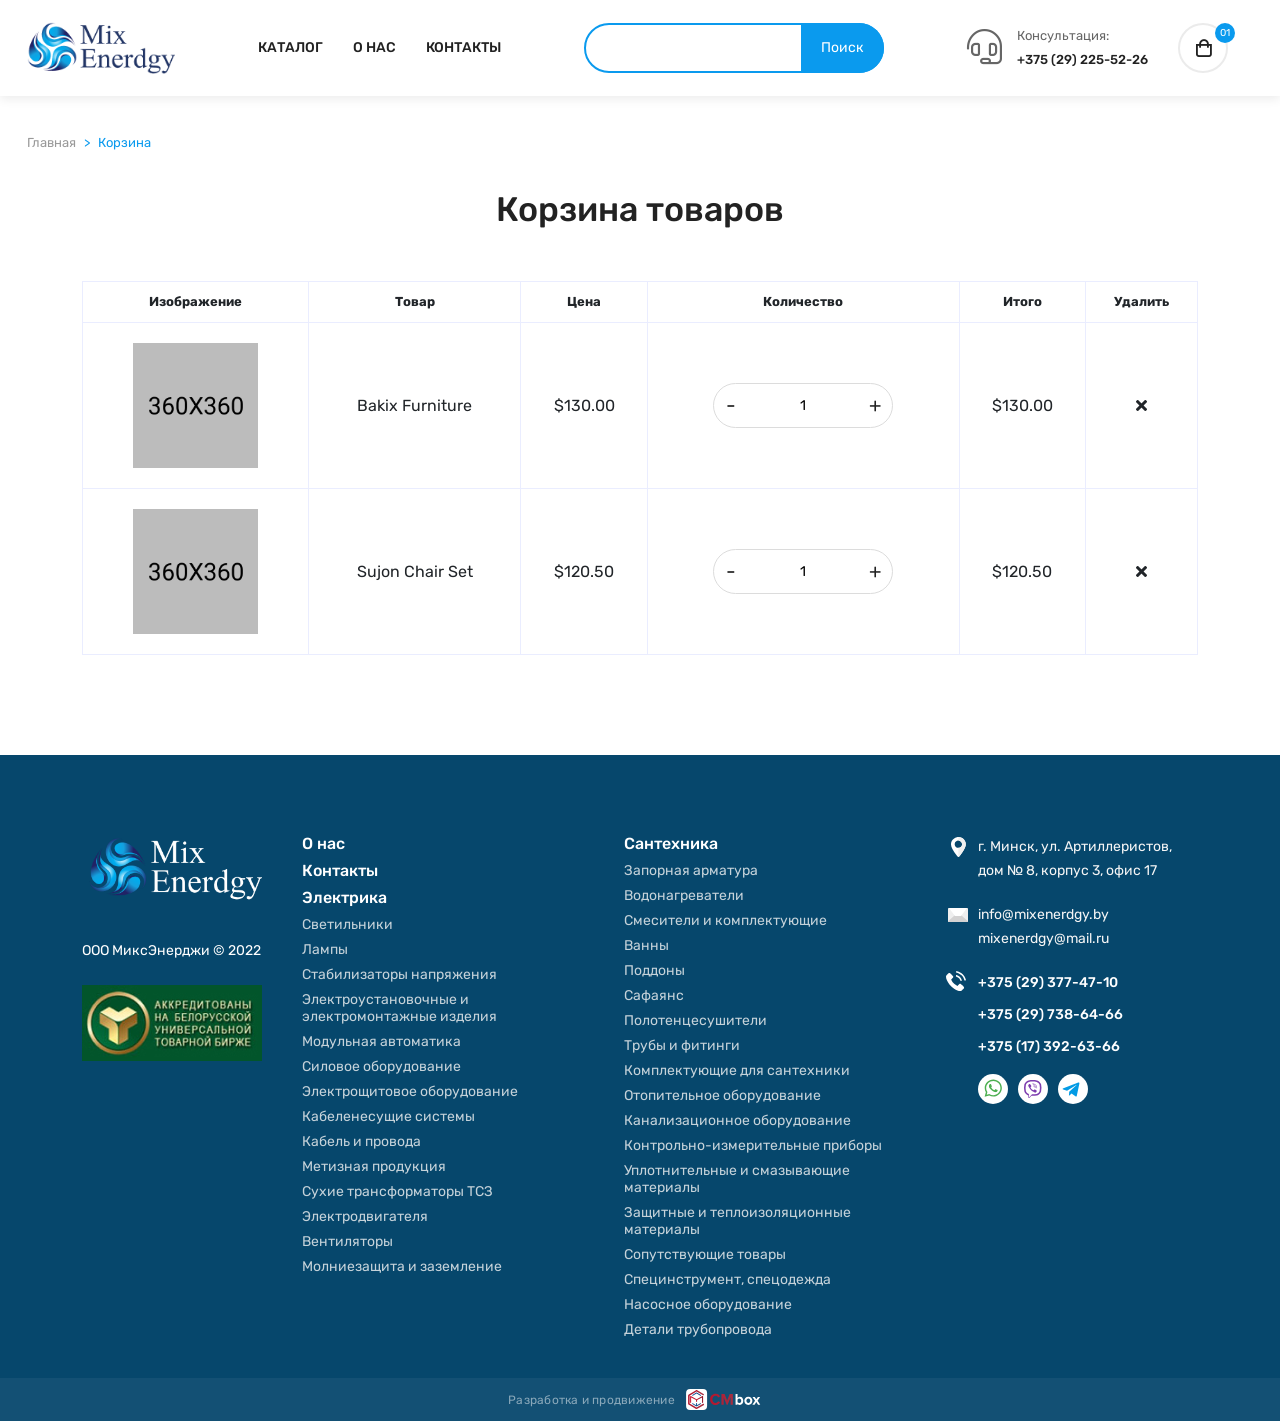
<file: cart.html>
<!doctype html>
<html class="no-js" lang="zxx">

<head>
  <meta charset="utf-8">
  <meta http-equiv="x-ua-compatible" content="ie=edge">
  <title>Topico - Clean, Minimal E-commerce HTML5 Template </title>
  <meta name="description" content="">
  <meta name="viewport" content="width=device-width, initial-scale=1">

  <!-- Place favicon.ico in the root directory -->
  <link rel="shortcut icon" type="image/x-icon" href="assets/img/favicon.png">

  <!-- CSS here -->
  <link rel="stylesheet" href="assets/css/preloader.css">
  <link rel="stylesheet" href="assets/css/bootstrap.min.css">
  <link rel="stylesheet" href="assets/css/slick.css">
  <link rel="stylesheet" href="assets/css/backToTop.css">
  <link rel="stylesheet" href="assets/css/meanmenu.css">
  <link rel="stylesheet" href="assets/css/nice-select.css">
  <link rel="stylesheet" href="assets/css/magnific-popup.css">
  <link rel="stylesheet" href="assets/css/owl.carousel.min.css">
  <link rel="stylesheet" href="assets/css/animate.min.css">
  <link rel="stylesheet" href="assets/css/jquery.fancybox.min.css">
  <link rel="stylesheet" href="assets/css/fontAwesome5Pro.css">
  <link rel="stylesheet" href="assets/css/ui-range-slider.css">
  <link rel="stylesheet" href="assets/css/default.css">
  <link rel="stylesheet" href="assets/css/style.css">
</head>

<body>

  <!-- preloader area start -->
  <div id="loading">
    <div id="loading-center">
      <div id="loading-center-absolute">
        <div id="object"></div>
      </div>
    </div>
  </div>
  <!-- preloader area end -->

  <!-- back to top start -->
  <div class="progress-wrap">
    <svg class="progress-circle svg-content" width="100%" height="100%" viewBox="-1 -1 102 102">
      <path d="M50,1 a49,49 0 0,1 0,98 a49,49 0 0,1 0,-98" />
    </svg>
  </div>
  <!-- back to top end -->

  <div id="overlay" class="overlay"></div>

  <!-- header area start -->
  <header class="header" id="header">
    <div class="header__padding">
      <div class="container-fluid">
        <div class="header__inner">
          <div class="header__buttons">
            <button class="burger-button" id="burger-button" aria-label="Меню"><span></span></button>
            <button class="search-button" id="search-button">
              <svg width="20" height="20" viewBox="0 0 20 20" fill="none" xmlns="http://www.w3.org/2000/svg">
                <path fill-rule="evenodd" clip-rule="evenodd" d="M6.78627 0.0595101C5.96916 0.204911 4.63738 0.708576 3.89201 1.15412C2.94473 1.72036 1.73884 2.92746 1.17317 3.87571C0.682397 4.69845 0.211587 6.00357 0.0652 6.94745C0.00591278 7.32954 -0.0160582 8.00165 0.0122776 8.56204C0.258145 13.4152 4.72657 16.993 9.49945 16.158C10.7544 15.9385 12.0253 15.4059 12.941 14.7156L13.385 14.3809L16.1198 17.1196C17.624 18.6258 18.9612 19.9023 19.0914 19.9564C19.5918 20.1638 20.1636 19.5914 19.9564 19.0905C19.9024 18.9601 18.6271 17.6216 17.1225 16.1159L14.3866 13.3783L14.721 12.9338C14.9049 12.6895 15.1945 12.2145 15.3646 11.8785C17.7254 7.21521 15.3457 1.74061 10.3173 0.266963C9.69265 0.0838599 9.30153 0.030622 8.39923 0.00557396C7.77585 -0.0117065 7.05001 0.012556 6.78627 0.0595101ZM9.75063 1.5925C10.5614 1.78416 11.7932 2.40538 12.4595 2.95871C13.4699 3.79768 14.3334 5.16974 14.6953 6.51107C14.9049 7.28782 14.9002 9.04249 14.6865 9.82247C13.6182 13.7221 9.58594 15.828 5.8178 14.4543C4.26543 13.8885 2.89965 12.68 2.16423 11.2217C0.0665951 7.06213 2.65526 2.10324 7.2658 1.44893C7.92441 1.35546 9.01399 1.41839 9.75063 1.5925Z" fill="#222222" />
              </svg>
            </button>
          </div>
          <div class="header__logo">
            <div class="logo">
              <a href="index.html"><img src="assets/img/logo/logo-black.png" alt="logo"></a>
            </div>
          </div>
          <nav class="header__menu main-menu">
            <ul>
              <li>
                <a href="product.html">Каталог</a>
              </li>
              <li>
                <a href="about.html">О нас</a>
              </li>
              <li>
                <a href="contact.html">Контакты</a>
              </li>
            </ul>
          </nav>
          <div class="header__search">
            <form action="#">
              <div class="header__search-box">
                <input type="text">
                <button type="submit">Поиск</button>
              </div>
            </form>
            <button id="search-close" class="header__search-close"></button>
          </div>
          <div class="header__info">
            <div class="header__hotline">
              <div class="header__hotline-icon">
                <i class="fal fa-headset"></i>
              </div>
              <div class="header__hotline-info">
                <span>Консультация:</span>
                <a href="tel:+375292255226">+375 (29) 225-52-26</a>
              </div>
            </div>
            <div class="cart__mini-wrapper d-flex p-relative">
              <a href="javascript:void(0);" class="cart__toggle">
                <span class="cart__total-item">01</span>
              </a>
              <span class="cart__content">
                <span class="cart__my">Корзина:</span>
                <span class="cart__total-price">120 BYN</span>
              </span>
              <div class="cart__mini">
                <div class="cart__close"><button type="button" class="cart__close-btn"><i class="fal fa-times"></i></button></div>
                <ul>
                  <li>
                    <div class="cart__title">
                      <h4>Моя корзина</h4>
                      <span>(1 Товар в корзине)</span>
                    </div>
                  </li>
                  <li>
                    <div class="cart__item d-flex justify-content-between align-items-center">
                      <div class="cart__inner d-flex">
                        <div class="cart__thumb">
                          <a href="product-details.html">
                            <img src="assets/img/shop/product/cart/cart-mini-1.jpg" alt="">
                          </a>
                        </div>
                        <div class="cart__details">
                          <h6><a href="product-details.html"> Samsung C49J89: £875, Debenhams Plus </a></h6>
                          <div class="cart__price">
                            <span>600 BYN</span>
                          </div>
                        </div>
                      </div>
                      <div class="cart__del">
                        <a href="#"><i class="fal fa-trash-alt"></i></a>
                      </div>
                    </div>
                  </li>
                  <li>
                    <div class="cart__sub d-flex justify-content-between align-items-center">
                      <h6>Итого</h6>
                      <span class="cart__sub-total">600 BYN</span>
                    </div>
                  </li>
                  <li>
                    <a href="checkout.html" class="t-y-btn w-100 mb-10">Перейти к оформлению</a>
                    <a href="cart.html" class="t-y-btn t-y-btn-border w-100 mb-10">Подробнее</a>
                  </li>
                </ul>
              </div>
            </div>
          </div>
        </div>
      </div>
    </div>
  </header>

  <!-- offcanvas area start -->
  <div class="offcanvas__area">
    <div class="offcanvas__wrapper">
      <div class="offcanvas__close">
        <button class="offcanvas__close-btn" id="offcanvas__close-btn">
          <i class="fal fa-times"></i>
        </button>
      </div>
      <div class="offcanvas__content">
        <div class="offcanvas__logo mb-40">
          <a href="index.html">
            <img src="assets/img/logo/logo-black.png" alt="logo">
          </a>
        </div>
        <div class="offcanvas__search mb-25">
          <form action="#">
            <input type="text" placeholder="What are you searching for?">
            <button type="submit"><i class="far fa-search"></i></button>
          </form>
        </div>
        <div class="mobile-menu-2 fix"></div>
        <div class="offcanvas__action">

        </div>
      </div>
    </div>
  </div>
  <!-- offcanvas area end -->
  <div class="body-overlay"></div>
  <!-- offcanvas area end -->

  <main>

    <!-- breadcrumb area start -->
    <section class="breadcrumb__area box-plr-75">
      <div class="container-fluid">
        <div class="row">
          <div class="col-xxl-12">
            <div class="breadcrumb__wrapper">
              <nav aria-label="breadcrumb">
                <ol class="breadcrumb">
                  <li class="breadcrumb-item"><a href="index.html">Главная</a></li>
                  <li class="breadcrumb-item active" aria-current="page">Корзина</li>
                </ol>
              </nav>
            </div>
          </div>
        </div>
      </div>
    </section>
    <!-- breadcrumb area end -->

    <!-- Cart Area Strat-->
    <section class="cart-area pb-100">
      <div class="container">
        <h1 class="page-title text-center mb-50">Корзина товаров</h1>
        <div class="row">
          <div class="col-12">
            <form action="#">
              <div class="table-content table-responsive">
                <table class="table">
                  <thead>
                    <tr>
                      <th class="product-thumbnail">Изображение</th>
                      <th class="cart-product-name">Товар</th>
                      <th class="product-price">Цена</th>
                      <th class="product-quantity">Количество</th>
                      <th class="product-subtotal">Итого</th>
                      <th class="product-remove">Удалить</th>
                    </tr>
                  </thead>
                  <tbody>
                    <tr>
                      <td class="product-thumbnail"><a href="product-details.html"><img src="assets/img/shop/product/product-1.jpg" alt=""></a></td>
                      <td class="product-name"><a href="product-details.html">Bakix Furniture</a></td>
                      <td class="product-price"><span class="amount">$130.00</span></td>
                      <td class="product-quantity">
                        <div class="cart-plus-minus">
                          <input type="text" value="1">
                        </div>
                      </td>
                      <td class="product-subtotal"><span class="amount">$130.00</span></td>
                      <td class="product-remove"><a href="#"><i class="fa fa-times"></i></a></td>
                    </tr>
                    <tr>
                      <td class="product-thumbnail"><a href="product-details.html"><img src="assets/img/shop/product/product-2.jpg" alt=""></a></td>
                      <td class="product-name"><a href="product-details.html">Sujon Chair Set</a></td>
                      <td class="product-price"><span class="amount">$120.50</span></td>
                      <td class="product-quantity">
                        <div class="cart-plus-minus">
                          <input type="text" value="1">
                        </div>
                      </td>
                      <td class="product-subtotal"><span class="amount">$120.50</span></td>
                      <td class="product-remove"><a href="#"><i class="fa fa-times"></i></a></td>
                    </tr>
                  </tbody>
                </table>
              </div>
            </form>
          </div>
        </div>
      </div>
    </section>
    <!-- Cart Area End-->

  </main>

  <!-- footer area start -->
  <footer>
    <div class="footer__area footer-bg">
      <div class="footer__top pt-80 pb-40">
        <div class="container">
          <div class="footer__inner">
            <div class="footer__about">
              <a class="logo footer__logo" href="index.html">
                <img src="assets/img/logo/logo-light.png" width="228" height="49" alt="" loading="lazy">
              </a>
              <p class="footer__copyright">ООО МиксЭнерджи &copy; 2022</p>
              <img class="footer__about-img" src="assets/img/accreditation.jpg" width="180" height="76" alt="" loading="lazy">
            </div>
            <div class="footer__menu">
              <div class="footer__menu-item">
                <ul class="footer__menu-list">
                  <li>
                    <a href="#">О нас</a>
                  </li>
                  <li>
                    <a href="#">Контакты</a>
                  </li>
                  <li>
                    <a href="#">Электрика</a>
                    <ul class="footer__menu-sublist">
                      <li>
                        <a href="#">Светильники</a>
                      </li>
                      <li>
                        <a href="#">Лампы</a>
                      </li>
                      <li>
                        <a href="#">Стабилизаторы напряжения</a>
                      </li>
                      <li>
                        <a href="#">Электроустановочные и электромонтажные изделия</a>
                      </li>
                      <li>
                        <a href="#">Модульная автоматика</a>
                      </li>
                      <li>
                        <a href="#">Силовое оборудование</a>
                      </li>
                      <li>
                        <a href="#">Электрощитовое оборудование</a>
                      </li>
                      <li>
                        <a href="#">Кабеленесущие системы</a>
                      </li>
                      <li>
                        <a href="#">Кабель и провода</a>
                      </li>
                      <li>
                        <a href="#">Метизная продукция</a>
                      </li>
                      <li>
                        <a href="#">Сухие трансформаторы ТСЗ</a>
                      </li>
                      <li>
                        <a href="#">Электродвигателя</a>
                      </li>
                      <li>
                        <a href="#">Вентиляторы</a>
                      </li>
                      <li>
                        <a href="#">Молниезащита и заземление</a>
                      </li>
                    </ul>
                  </li>
                </ul>
              </div>
              <div class="footer__menu-item">
                <ul class="footer__menu-list">
                  <li>
                    <a href=" #">Сантехника</a>
                    <ul class="footer__menu-sublist">
                      <li>
                        <a href="#">Запорная арматура</a>
                      </li>
                      <li>
                        <a href="#">Водонагреватели</a>
                      </li>
                      <li>
                        <a href="#">Смесители и комплектующие</a>
                      </li>
                      <li>
                        <a href="#">Ванны</a>
                      </li>
                      <li>
                        <a href="#">Поддоны</a>
                      </li>
                      <li>
                        <a href="#">Сафаянс</a>
                      </li>
                      <li>
                        <a href="#">Полотенцесушители</a>
                      </li>
                      <li>
                        <a href="#">Трубы и фитинги</a>
                      </li>
                      <li>
                        <a href="#">Комплектующие для сантехники</a>
                      </li>
                      <li>
                        <a href="#">Отопительное оборудование</a>
                      </li>
                      <li>
                        <a href="#">Канализационное оборудование</a>
                      </li>
                      <li>
                        <a href="#">Контрольно-измерительные приборы</a>
                      </li>
                      <li>
                        <a href="#">Уплотнительные и смазывающие материалы</a>
                      </li>
                      <li>
                        <a href="#">Защитные и теплоизоляционные материалы</a>
                      </li>
                      <li>
                        <a href="#">Сопутствующие товары</a>
                      </li>
                      <li>
                        <a href="#">Специнструмент, спецодежда</a>
                      </li>
                      <li>
                        <a href="#">Насосное оборудование</a>
                      </li>
                      <li>
                        <a href="#">Детали трубопровода</a>
                      </li>
                    </ul>
                  </li>
                </ul>
              </div>
            </div>
            <div class="footer__contacts">
              <div class="footer__contacts-item">
                <img src="assets/img/svg/location.svg" width="24" height="24" alt="" loading="lazy">
                <a href="#" class="footer__contacts-item" target="_blank">г. Минск, ул. Артиллеристов, дом № 8, корпус 3, офис 17</a>
              </div>
              <div class="footer__contacts-item">
                <img src="assets/img/svg/message.svg" width="24" height="24" alt="" loading="lazy">
                <ul class="footer__contacts-emails">
                  <li>
                    <a href="mailto:info@mixenerdgy.by" class="footer__contacts-item">info@mixenerdgy.by</a>
                  </li>
                  <li>
                    <a href="mailto:mixenerdgy@mail.ru" class="footer__contacts-item">mixenerdgy@mail.ru</a>
                  </li>
                </ul>
              </div>
              <div class="footer__contacts-phones">
                <img src="assets/img/svg/phone.svg" width="20" height="20" alt="" loading="lazy">
                <div class="footer__contacts-content">
                  <ul class="footer__contacts-phones-numbers">
                    <li>
                      <a href="tel:+375293774710">+375 (29) 377-47-10</a>
                    </li>
                    <li>
                      <a href="tel:+375297386466">+375 (29) 738-64-66</a>
                    </li>
                    <li>
                      <a href="tel:+375173926366">+375 (17) 392-63-66</a>
                    </li>
                  </ul>
                  <ul class="footer__contacts-phones-social">
                    <li>
                      <a href="#" target="_blank" aria-label="whatsapp">
                        <img src="assets/img/svg/whatsapp.svg" width="30" height="30" alt="" loading="lazy">
                      </a>
                    </li>
                    <li>
                      <a href="#" target="_blank" aria-label="viber">
                        <img src="assets/img/svg/viber.svg" width="30" height="30" alt="" loading="lazy">
                      </a>
                    </li>
                    <li>
                      <a href="#" target="_blank" aria-label="telegram">
                        <img src="assets/img/svg/telegram.svg" width="30" height="30" alt="" loading="lazy">
                      </a>
                    </li>
                  </ul>
                </div>
              </div>
            </div>
          </div>
        </div>
      </div>
      <div class="footer__bot">
        <div class="container">
          <div class="footer__bot-inner">
            <p>Разработка и продвижение</p>
            <a href="https://cmbox.by" target="_blank">
              <img src="assets/img/svg/dev.svg" width="92" height="33" alt="" loading="lazy">
            </a>
          </div>
        </div>
      </div>
    </div>
  </footer>
  <!-- footer area end -->

  <!-- JS here -->
  <script src="assets/js/vendor/jquery-3.6.0.min.js"></script>
  <script src="assets/js/vendor/waypoints.min.js"></script>
  <script src="assets/js/bootstrap.bundle.min.js"></script>
  <script src="assets/js/meanmenu.js"></script>
  <script src="assets/js/slick.min.js"></script>
  <script src="assets/js/backToTop.js"></script>
  <script src="assets/js/jquery.fancybox.min.js"></script>
  <script src="assets/js/nice-select.min.js"></script>
  <script src="assets/js/isotope.pkgd.min.js"></script>
  <script src="assets/js/owl.carousel.min.js"></script>
  <script src="assets/js/magnific-popup.min.js"></script>
  <script src="assets/js/jquery-ui-slider-range.js"></script>
  <script src="assets/js/ajax-form.js"></script>
  <script src="assets/js/wow.min.js"></script>
  <script src="assets/js/imagesloaded.pkgd.min.js"></script>
  <script src="assets/js/main.js"></script>
</body>

</html>
</file>
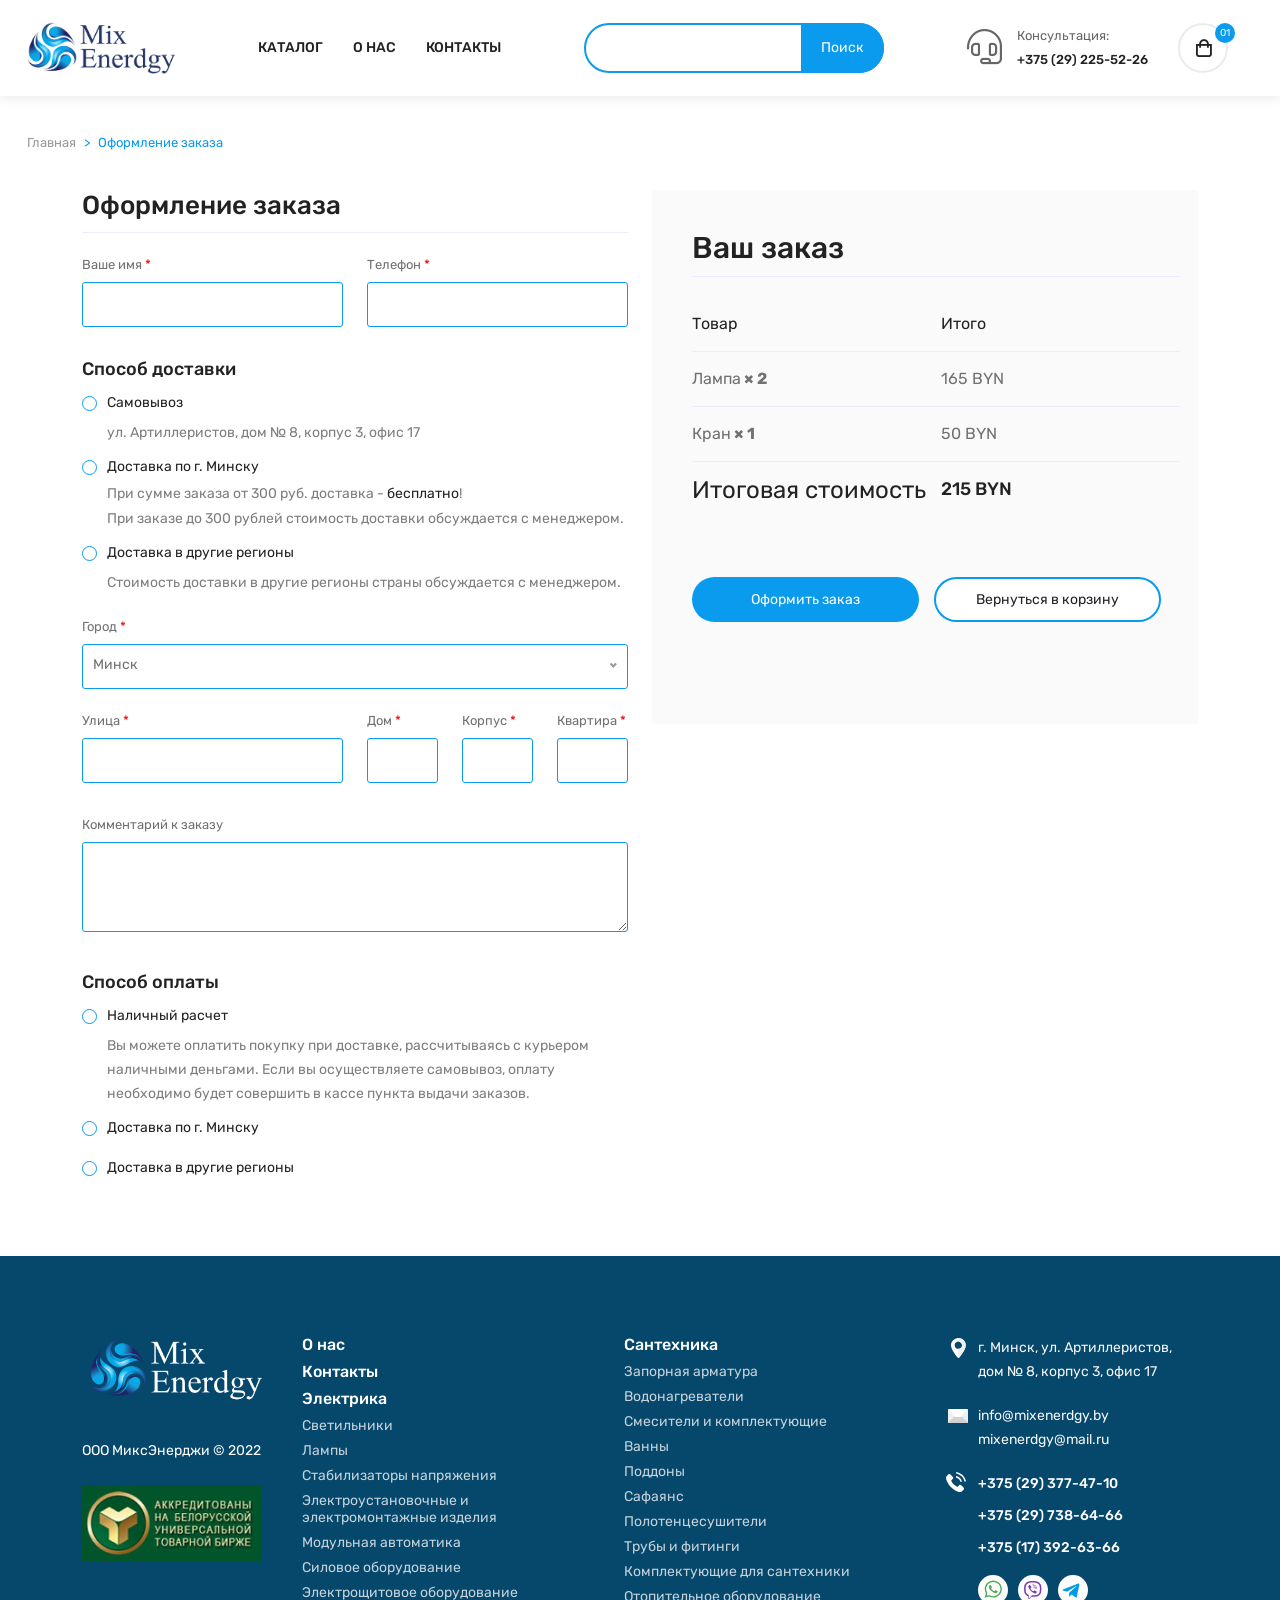
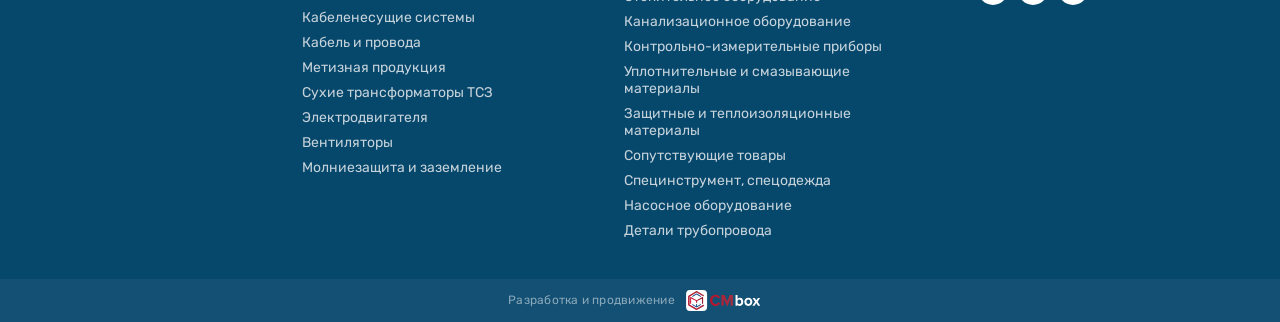
<file: checkout.html>
<!doctype html>
<html class="no-js" lang="zxx">

<head>
  <meta charset="utf-8">
  <meta http-equiv="x-ua-compatible" content="ie=edge">
  <title>Topico - Clean, Minimal E-commerce HTML5 Template </title>
  <meta name="description" content="">
  <meta name="viewport" content="width=device-width, initial-scale=1">

  <!-- Place favicon.ico in the root directory -->
  <link rel="shortcut icon" type="image/x-icon" href="assets/img/favicon.png">

  <!-- CSS here -->
  <link rel="stylesheet" href="assets/css/preloader.css">
  <link rel="stylesheet" href="assets/css/bootstrap.min.css">
  <link rel="stylesheet" href="assets/css/slick.css">
  <link rel="stylesheet" href="assets/css/backToTop.css">
  <link rel="stylesheet" href="assets/css/meanmenu.css">
  <link rel="stylesheet" href="assets/css/nice-select.css">
  <link rel="stylesheet" href="assets/css/magnific-popup.css">
  <link rel="stylesheet" href="assets/css/owl.carousel.min.css">
  <link rel="stylesheet" href="assets/css/animate.min.css">
  <link rel="stylesheet" href="assets/css/jquery.fancybox.min.css">
  <link rel="stylesheet" href="assets/css/fontAwesome5Pro.css">
  <link rel="stylesheet" href="assets/css/ui-range-slider.css">
  <link rel="stylesheet" href="assets/css/default.css">
  <link rel="stylesheet" href="assets/css/style.css">
</head>

<body>

  <!-- preloader area start -->
  <div id="loading">
    <div id="loading-center">
      <div id="loading-center-absolute">
        <div id="object"></div>
      </div>
    </div>
  </div>
  <!-- preloader area end -->

  <!-- back to top start -->
  <div class="progress-wrap">
    <svg class="progress-circle svg-content" width="100%" height="100%" viewBox="-1 -1 102 102">
      <path d="M50,1 a49,49 0 0,1 0,98 a49,49 0 0,1 0,-98" />
    </svg>
  </div>
  <!-- back to top end -->

  <div id="overlay" class="overlay"></div>

  <!-- header area start -->
  <header class="header" id="header">
    <div class="header__padding">
      <div class="container-fluid">
        <div class="header__inner">
          <div class="header__buttons">
            <button class="burger-button" id="burger-button" aria-label="Меню"><span></span></button>
            <button class="search-button" id="search-button">
              <svg width="20" height="20" viewBox="0 0 20 20" fill="none" xmlns="http://www.w3.org/2000/svg">
                <path fill-rule="evenodd" clip-rule="evenodd" d="M6.78627 0.0595101C5.96916 0.204911 4.63738 0.708576 3.89201 1.15412C2.94473 1.72036 1.73884 2.92746 1.17317 3.87571C0.682397 4.69845 0.211587 6.00357 0.0652 6.94745C0.00591278 7.32954 -0.0160582 8.00165 0.0122776 8.56204C0.258145 13.4152 4.72657 16.993 9.49945 16.158C10.7544 15.9385 12.0253 15.4059 12.941 14.7156L13.385 14.3809L16.1198 17.1196C17.624 18.6258 18.9612 19.9023 19.0914 19.9564C19.5918 20.1638 20.1636 19.5914 19.9564 19.0905C19.9024 18.9601 18.6271 17.6216 17.1225 16.1159L14.3866 13.3783L14.721 12.9338C14.9049 12.6895 15.1945 12.2145 15.3646 11.8785C17.7254 7.21521 15.3457 1.74061 10.3173 0.266963C9.69265 0.0838599 9.30153 0.030622 8.39923 0.00557396C7.77585 -0.0117065 7.05001 0.012556 6.78627 0.0595101ZM9.75063 1.5925C10.5614 1.78416 11.7932 2.40538 12.4595 2.95871C13.4699 3.79768 14.3334 5.16974 14.6953 6.51107C14.9049 7.28782 14.9002 9.04249 14.6865 9.82247C13.6182 13.7221 9.58594 15.828 5.8178 14.4543C4.26543 13.8885 2.89965 12.68 2.16423 11.2217C0.0665951 7.06213 2.65526 2.10324 7.2658 1.44893C7.92441 1.35546 9.01399 1.41839 9.75063 1.5925Z" fill="#222222" />
              </svg>
            </button>
          </div>
          <div class="header__logo">
            <div class="logo">
              <a href="index.html"><img src="assets/img/logo/logo-black.png" alt="logo"></a>
            </div>
          </div>
          <nav class="header__menu main-menu">
            <ul>
              <li>
                <a href="product.html">Каталог</a>
              </li>
              <li>
                <a href="about.html">О нас</a>
              </li>
              <li>
                <a href="contact.html">Контакты</a>
              </li>
            </ul>
          </nav>
          <div class="header__search">
            <form action="#">
              <div class="header__search-box">
                <input type="text">
                <button type="submit">Поиск</button>
              </div>
            </form>
            <button id="search-close" class="header__search-close"></button>
          </div>
          <div class="header__info">
            <div class="header__hotline">
              <div class="header__hotline-icon">
                <i class="fal fa-headset"></i>
              </div>
              <div class="header__hotline-info">
                <span>Консультация:</span>
                <a href="tel:+375292255226">+375 (29) 225-52-26</a>
              </div>
            </div>
            <div class="cart__mini-wrapper d-flex p-relative">
              <a href="javascript:void(0);" class="cart__toggle">
                <span class="cart__total-item">01</span>
              </a>
              <span class="cart__content">
                <span class="cart__my">Корзина:</span>
                <span class="cart__total-price">120 BYN</span>
              </span>
              <div class="cart__mini">
                <div class="cart__close"><button type="button" class="cart__close-btn"><i class="fal fa-times"></i></button></div>
                <ul>
                  <li>
                    <div class="cart__title">
                      <h4>Моя корзина</h4>
                      <span>(1 Товар в корзине)</span>
                    </div>
                  </li>
                  <li>
                    <div class="cart__item d-flex justify-content-between align-items-center">
                      <div class="cart__inner d-flex">
                        <div class="cart__thumb">
                          <a href="product-details.html">
                            <img src="assets/img/shop/product/cart/cart-mini-1.jpg" alt="">
                          </a>
                        </div>
                        <div class="cart__details">
                          <h6><a href="product-details.html"> Samsung C49J89: £875, Debenhams Plus </a></h6>
                          <div class="cart__price">
                            <span>600 BYN</span>
                          </div>
                        </div>
                      </div>
                      <div class="cart__del">
                        <a href="#"><i class="fal fa-trash-alt"></i></a>
                      </div>
                    </div>
                  </li>
                  <li>
                    <div class="cart__sub d-flex justify-content-between align-items-center">
                      <h6>Итого</h6>
                      <span class="cart__sub-total">600 BYN</span>
                    </div>
                  </li>
                  <li>
                    <a href="checkout.html" class="t-y-btn w-100 mb-10">Перейти к оформлению</a>
                    <a href="cart.html" class="t-y-btn t-y-btn-border w-100 mb-10">Подробнее</a>
                  </li>
                </ul>
              </div>
            </div>
          </div>
        </div>
      </div>
    </div>
  </header>
  <!-- header area end -->

  <!-- offcanvas area start -->
  <div class="offcanvas__area">
    <div class="offcanvas__wrapper">
      <div class="offcanvas__close">
        <button class="offcanvas__close-btn" id="offcanvas__close-btn">
          <i class="fal fa-times"></i>
        </button>
      </div>
      <div class="offcanvas__content">
        <div class="offcanvas__logo mb-40">
          <a href="index.html">
            <img src="assets/img/logo/logo-black.png" alt="logo">
          </a>
        </div>
        <div class="offcanvas__search mb-25">
          <form action="#">
            <input type="text" placeholder="What are you searching for?">
            <button type="submit"><i class="far fa-search"></i></button>
          </form>
        </div>
        <div class="mobile-menu-2 fix"></div>
        <div class="offcanvas__action">

        </div>
      </div>
    </div>
  </div>
  <!-- offcanvas area end -->
  <div class="body-overlay"></div>
  <!-- offcanvas area end -->

  <main>

    <!-- breadcrumb area start -->
    <section class="breadcrumb__area box-plr-75">
      <div class="container-fluid">
        <div class="row">
          <div class="col-xxl-12">
            <div class="breadcrumb__wrapper">
              <nav aria-label="breadcrumb">
                <ol class="breadcrumb">
                  <li class="breadcrumb-item"><a href="index.html">Главная</a></li>
                  <li class="breadcrumb-item active" aria-current="page">Оформление заказа</li>
                </ol>
              </nav>
            </div>
          </div>
        </div>
      </div>
    </section>
    <!-- breadcrumb area end -->

    <!-- checkout-area start -->
    <section class="checkout-area pb-70">
      <div class="container">
        <form action="#">
          <div class="row">
            <div class="col-lg-6">
              <div class="checkbox-form">
                <h3>Оформление заказа</h3>
                <div class="row">
                  <div class="col-md-6">
                    <div class="checkout-form-list">
                      <label>Ваше имя <span class="required">*</span>
                        <input type="text" placeholder="" />
                      </label>
                    </div>
                  </div>
                  <div class="col-md-6">
                    <div class="checkout-form-list">
                      <label>Телефон <span class="required">*</span>
                        <input type="text" placeholder="" />
                      </label>
                    </div>
                  </div>
                  <div class="checkout-form-radios">
                    <p class="checkout-form-radios__title">Способ доставки</p>
                    <div class="checkout-form-radios__item">
                      <label class="checkbox">
                        <input class="checkbox__input" name="shipment" type="radio" value="0" required="" hidden="">
                        <span class="checkbox__styled"></span>
                        <span class="checkbox__text">Самовывоз</span>
                      </label>
                      <div class="checkout-form-radios__text">
                        <p>ул. Артиллеристов, дом № 8, корпус 3, офис 17</p>
                      </div>
                    </div>
                    <div class="checkout-form-radios__item">
                      <label class="checkbox">
                        <input class="checkbox__input" name="shipment" type="radio" value="1" required="" hidden="">
                        <span class="checkbox__styled"></span>
                        <span class="checkbox__text">Доставка по г. Минску</span>
                      </label>
                      <div class="checkout-form-radios__text">
                        <p>При сумме заказа от 300 руб. доставка - <b>бесплатно</b>!</p>
                        <p>При заказе до 300 рублей стоимость доставки обсуждается с менеджером.</p>
                      </div>
                    </div>
                    <div class="checkout-form-radios__item">
                      <label class="checkbox">
                        <input class="checkbox__input" name="shipment" type="radio" value="2" required="" hidden="">
                        <span class="checkbox__styled"></span>
                        <span class="checkbox__text">Доставка в другие регионы</span>
                      </label>
                      <div class="checkout-form-radios__text">
                        <p>Стоимость доставки в другие регионы страны обсуждается с менеджером.</p>
                      </div>
                    </div>
                  </div>
                  <div class="col-md-12">
                    <div class="country-select">
                      <label>Город <span class="required">*</span></label>
                      <select>
                        <option value="minsk">Минск</option>
                        <option value="grodno">Гродно</option>
                        <option value="gomel">Гомель</option>
                        <option value="mogilev">Могилев</option>
                        <option value="brest">Брест</option>
                        <option value="vitebsk">Витебск</option>
                      </select>
                    </div>
                  </div>
                  <div class="col-md-6">
                    <div class="checkout-form-list">
                      <label>Улица <span class="required">*</span>
                        <input type="text" placeholder="" />
                      </label>
                    </div>
                  </div>
                  <div class="col-md-2 col-sm-4">
                    <div class="checkout-form-list">
                      <label>Дом <span class="required">*</span>
                        <input type="number" placeholder="" />
                      </label>
                    </div>
                  </div>
                  <div class="col-md-2 col-sm-4">
                    <div class="checkout-form-list">
                      <label>Корпус <span class="required">*</span>
                        <input type="number" placeholder="" />
                      </label>
                    </div>
                  </div>
                  <div class="col-md-2 col-sm-4">
                    <div class="checkout-form-list">
                      <label>Квартира <span class="required">*</span>
                        <input type="number" placeholder="" />
                      </label>
                    </div>
                  </div>
                  <div class="order-notes">
                    <div class="checkout-form-list">
                      <label>Комментарий к заказу
                        <textarea id="checkout-mess" cols="30" rows="10" placeholder=""></textarea>
                      </label>
                    </div>
                  </div>
                  <div class="checkout-form-radios">
                    <p class="checkout-form-radios__title">Способ оплаты</p>
                    <div class="checkout-form-radios__item">
                      <label class="checkbox">
                        <input class="checkbox__input" name="payment" type="radio" value="0" required="" hidden="">
                        <span class="checkbox__styled"></span>
                        <span class="checkbox__text">Наличный расчет</span>
                      </label>
                      <div class="checkout-form-radios__text">
                        <p>Вы можете оплатить покупку при доставке, рассчитываясь с курьером наличными деньгами.
                          Если вы осуществляете самовывоз, оплату необходимо будет совершить в кассе пункта выдачи заказов.</p>
                      </div>
                    </div>
                    <div class="checkout-form-radios__item">
                      <label class="checkbox">
                        <input class="checkbox__input" name="payment" type="radio" value="1" required="" hidden="">
                        <span class="checkbox__styled"></span>
                        <span class="checkbox__text">Доставка по г. Минску</span>
                      </label>
                      <div class="checkout-form-radios__text">

                      </div>
                    </div>
                    <div class="checkout-form-radios__item">
                      <label class="checkbox">
                        <input class="checkbox__input" name="payment" type="radio" value="2" required="" hidden="">
                        <span class="checkbox__styled"></span>
                        <span class="checkbox__text">Доставка в другие регионы</span>
                      </label>
                      <div class="checkout-form-radios__text">
                      </div>
                    </div>
                  </div>
                </div>
              </div>
            </div>
            <div class="col-lg-6">
              <div class="your-order mb-30 ">
                <h3>Ваш заказ</h3>
                <div class="your-order-table table-responsive">
                  <table>
                    <thead>
                      <tr>
                        <th class="product-name">Товар</th>
                        <th class="product-total">Итого</th>
                      </tr>
                    </thead>
                    <tbody>
                      <tr class="cart_item">
                        <td class="product-name">
                          Лампа<strong class="product-quantity"> × 2</strong>
                        </td>
                        <td class="product-total">
                          <span class="amount">165 BYN</span>
                        </td>
                      </tr>
                      <tr class="cart_item">
                        <td class="product-name">
                          Кран<strong class="product-quantity"> × 1</strong>
                        </td>
                        <td class="product-total">
                          <span class="amount">50 BYN</span>
                        </td>
                      </tr>
                    </tbody>
                    <tfoot>
                      <tr class="order-total">
                        <th>Итоговая стоимость</th>
                        <td><strong><span class="amount">215 BYN</span></strong>
                        </td>
                      </tr>
                    </tfoot>
                  </table>
                </div>
                <div class="your-order__buttons">
                  <button class="t-y-btn w-100 mb-10" type="submit">Оформить заказ</button>
                  <a class="t-y-btn t-y-btn-border w-100 mb-10" href="cart.html">Вернуться в корзину</a>
                </div>
              </div>
            </div>
          </div>
        </form>
      </div>
    </section>
    <!-- checkout-area end -->

  </main>

  <!-- footer area start -->
  <footer>
    <div class="footer__area footer-bg">
      <div class="footer__top pt-80 pb-40">
        <div class="container">
          <div class="footer__inner">
            <div class="footer__about">
              <a class="logo footer__logo" href="index.html">
                <img src="assets/img/logo/logo-light.png" width="228" height="49" alt="" loading="lazy">
              </a>
              <p class="footer__copyright">ООО МиксЭнерджи &copy; 2022</p>
              <img class="footer__about-img" src="assets/img/accreditation.jpg" width="180" height="76" alt="" loading="lazy">
            </div>
            <div class="footer__menu">
              <div class="footer__menu-item">
                <ul class="footer__menu-list">
                  <li>
                    <a href="#">О нас</a>
                  </li>
                  <li>
                    <a href="#">Контакты</a>
                  </li>
                  <li>
                    <a href="#">Электрика</a>
                    <ul class="footer__menu-sublist">
                      <li>
                        <a href="#">Светильники</a>
                      </li>
                      <li>
                        <a href="#">Лампы</a>
                      </li>
                      <li>
                        <a href="#">Стабилизаторы напряжения</a>
                      </li>
                      <li>
                        <a href="#">Электроустановочные и электромонтажные изделия</a>
                      </li>
                      <li>
                        <a href="#">Модульная автоматика</a>
                      </li>
                      <li>
                        <a href="#">Силовое оборудование</a>
                      </li>
                      <li>
                        <a href="#">Электрощитовое оборудование</a>
                      </li>
                      <li>
                        <a href="#">Кабеленесущие системы</a>
                      </li>
                      <li>
                        <a href="#">Кабель и провода</a>
                      </li>
                      <li>
                        <a href="#">Метизная продукция</a>
                      </li>
                      <li>
                        <a href="#">Сухие трансформаторы ТСЗ</a>
                      </li>
                      <li>
                        <a href="#">Электродвигателя</a>
                      </li>
                      <li>
                        <a href="#">Вентиляторы</a>
                      </li>
                      <li>
                        <a href="#">Молниезащита и заземление</a>
                      </li>
                    </ul>
                  </li>
                </ul>
              </div>
              <div class="footer__menu-item">
                <ul class="footer__menu-list">
                  <li>
                    <a href=" #">Сантехника</a>
                    <ul class="footer__menu-sublist">
                      <li>
                        <a href="#">Запорная арматура</a>
                      </li>
                      <li>
                        <a href="#">Водонагреватели</a>
                      </li>
                      <li>
                        <a href="#">Смесители и комплектующие</a>
                      </li>
                      <li>
                        <a href="#">Ванны</a>
                      </li>
                      <li>
                        <a href="#">Поддоны</a>
                      </li>
                      <li>
                        <a href="#">Сафаянс</a>
                      </li>
                      <li>
                        <a href="#">Полотенцесушители</a>
                      </li>
                      <li>
                        <a href="#">Трубы и фитинги</a>
                      </li>
                      <li>
                        <a href="#">Комплектующие для сантехники</a>
                      </li>
                      <li>
                        <a href="#">Отопительное оборудование</a>
                      </li>
                      <li>
                        <a href="#">Канализационное оборудование</a>
                      </li>
                      <li>
                        <a href="#">Контрольно-измерительные приборы</a>
                      </li>
                      <li>
                        <a href="#">Уплотнительные и смазывающие материалы</a>
                      </li>
                      <li>
                        <a href="#">Защитные и теплоизоляционные материалы</a>
                      </li>
                      <li>
                        <a href="#">Сопутствующие товары</a>
                      </li>
                      <li>
                        <a href="#">Специнструмент, спецодежда</a>
                      </li>
                      <li>
                        <a href="#">Насосное оборудование</a>
                      </li>
                      <li>
                        <a href="#">Детали трубопровода</a>
                      </li>
                    </ul>
                  </li>
                </ul>
              </div>
            </div>
            <div class="footer__contacts">
              <div class="footer__contacts-item">
                <img src="assets/img/svg/location.svg" width="24" height="24" alt="" loading="lazy">
                <a href="#" class="footer__contacts-item" target="_blank">г. Минск, ул. Артиллеристов, дом № 8, корпус 3, офис 17</a>
              </div>
              <div class="footer__contacts-item">
                <img src="assets/img/svg/message.svg" width="24" height="24" alt="" loading="lazy">
                <ul class="footer__contacts-emails">
                  <li>
                    <a href="mailto:info@mixenerdgy.by" class="footer__contacts-item">info@mixenerdgy.by</a>
                  </li>
                  <li>
                    <a href="mailto:mixenerdgy@mail.ru" class="footer__contacts-item">mixenerdgy@mail.ru</a>
                  </li>
                </ul>
              </div>
              <div class="footer__contacts-phones">
                <img src="assets/img/svg/phone.svg" width="20" height="20" alt="" loading="lazy">
                <div class="footer__contacts-content">
                  <ul class="footer__contacts-phones-numbers">
                    <li>
                      <a href="tel:+375293774710">+375 (29) 377-47-10</a>
                    </li>
                    <li>
                      <a href="tel:+375297386466">+375 (29) 738-64-66</a>
                    </li>
                    <li>
                      <a href="tel:+375173926366">+375 (17) 392-63-66</a>
                    </li>
                  </ul>
                  <ul class="footer__contacts-phones-social">
                    <li>
                      <a href="#" target="_blank" aria-label="whatsapp">
                        <img src="assets/img/svg/whatsapp.svg" width="30" height="30" alt="" loading="lazy">
                      </a>
                    </li>
                    <li>
                      <a href="#" target="_blank" aria-label="viber">
                        <img src="assets/img/svg/viber.svg" width="30" height="30" alt="" loading="lazy">
                      </a>
                    </li>
                    <li>
                      <a href="#" target="_blank" aria-label="telegram">
                        <img src="assets/img/svg/telegram.svg" width="30" height="30" alt="" loading="lazy">
                      </a>
                    </li>
                  </ul>
                </div>
              </div>
            </div>
          </div>
        </div>
      </div>
      <div class="footer__bot">
        <div class="container">
          <div class="footer__bot-inner">
            <p>Разработка и продвижение</p>
            <a href="https://cmbox.by" target="_blank">
              <img src="assets/img/svg/dev.svg" width="92" height="33" alt="" loading="lazy">
            </a>
          </div>
        </div>
      </div>
    </div>
  </footer>
  <!-- footer area end -->

  <!-- JS here -->
  <script src="assets/js/vendor/jquery-3.6.0.min.js"></script>
  <script src="assets/js/vendor/waypoints.min.js"></script>
  <script src="assets/js/bootstrap.bundle.min.js"></script>
  <script src="assets/js/meanmenu.js"></script>
  <script src="assets/js/slick.min.js"></script>
  <script src="assets/js/backToTop.js"></script>
  <script src="assets/js/jquery.fancybox.min.js"></script>
  <script src="assets/js/nice-select.min.js"></script>
  <script src="assets/js/isotope.pkgd.min.js"></script>
  <script src="assets/js/owl.carousel.min.js"></script>
  <script src="assets/js/magnific-popup.min.js"></script>
  <script src="assets/js/jquery-ui-slider-range.js"></script>
  <script src="assets/js/ajax-form.js"></script>
  <script src="assets/js/wow.min.js"></script>
  <script src="assets/js/imagesloaded.pkgd.min.js"></script>
  <script src="assets/js/main.js"></script>
</body>

</html>
</file>
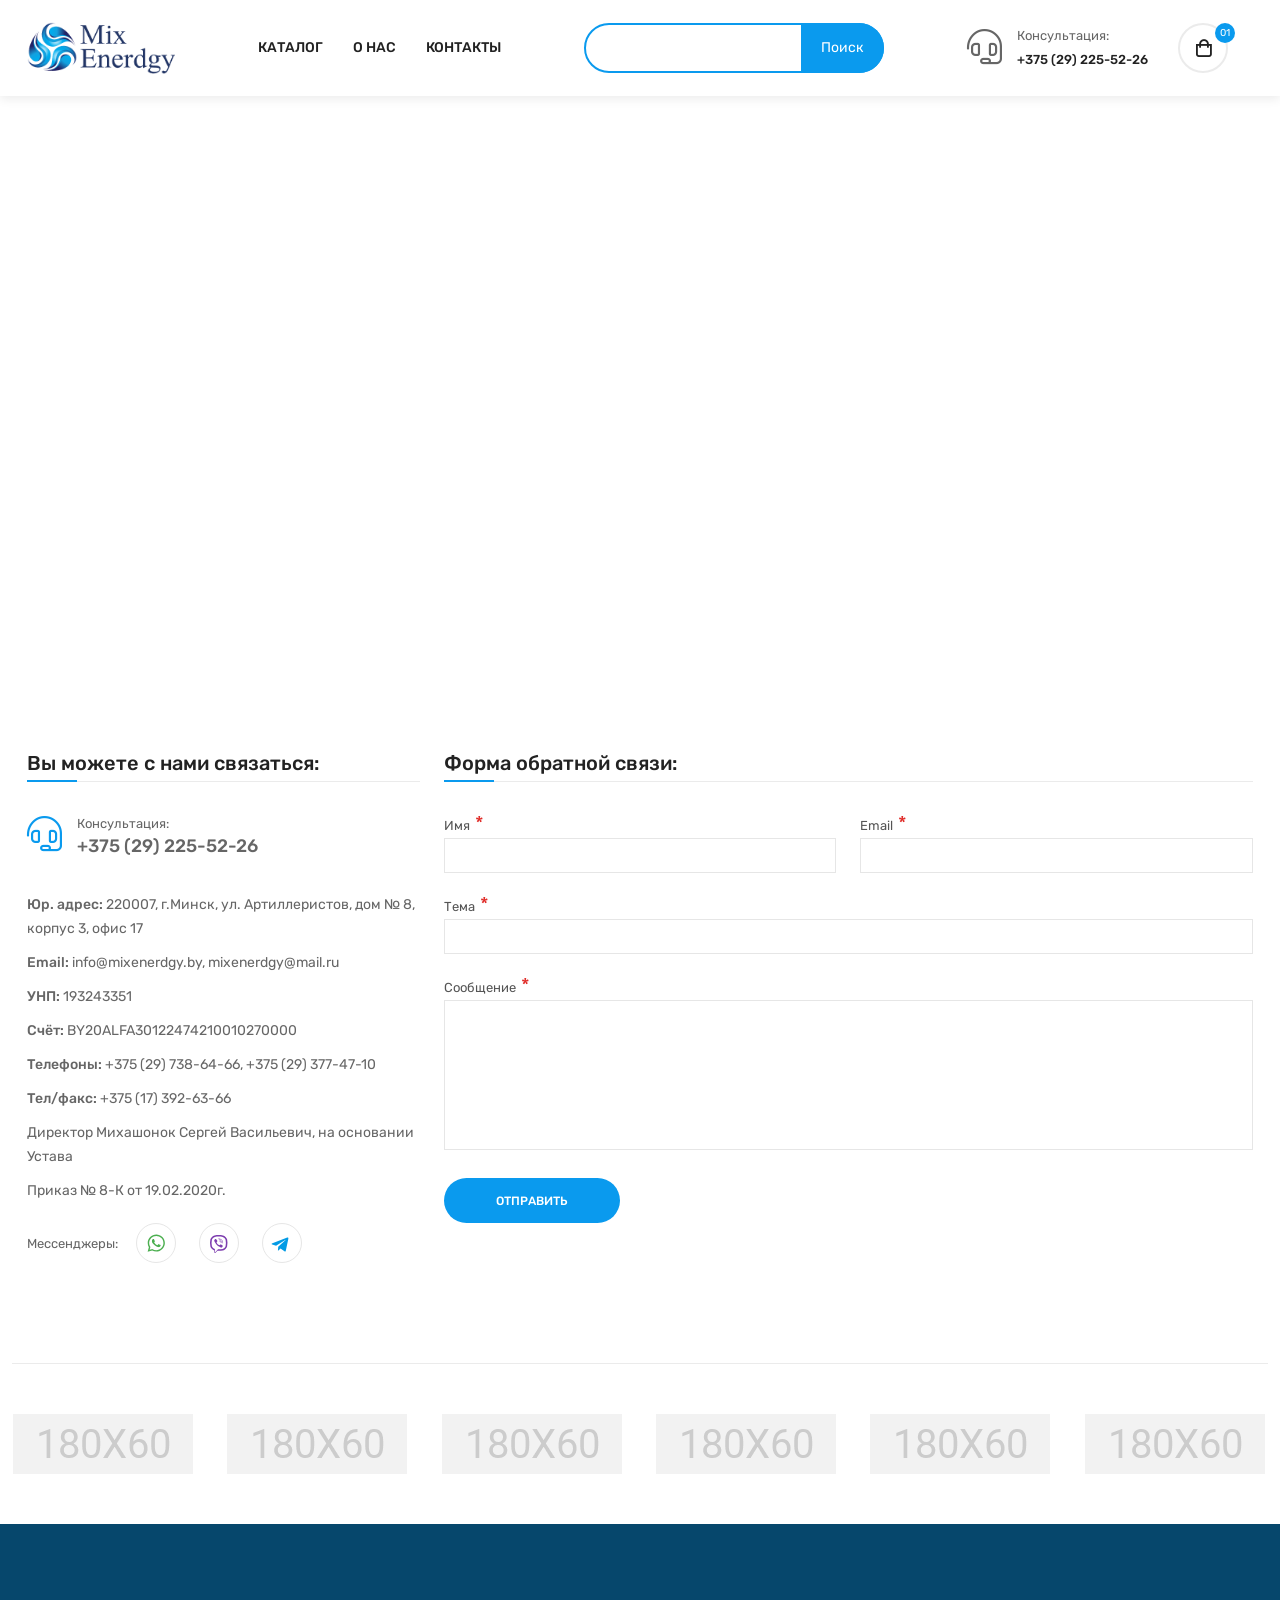
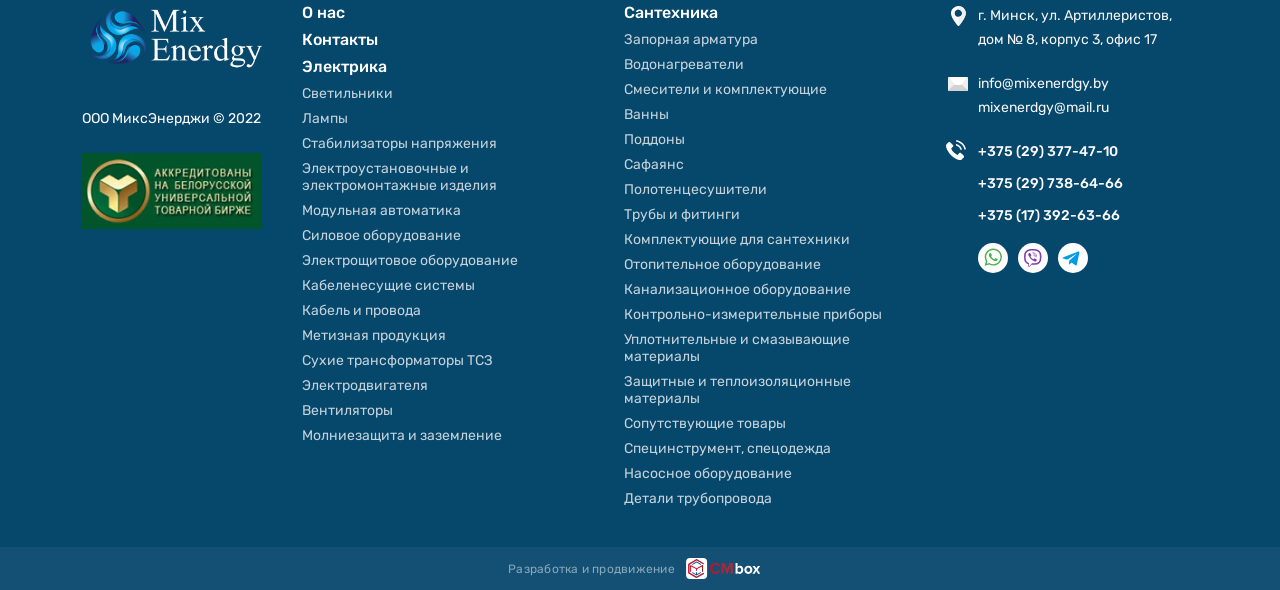
<file: contact.html>
<!doctype html>
<html class="no-js" lang="zxx">

<head>
  <meta charset="utf-8">
  <meta http-equiv="x-ua-compatible" content="ie=edge">
  <title>Контакты</title>
  <meta name="description" content="">
  <meta name="viewport" content="width=device-width, initial-scale=1">

  <!-- Place favicon.ico in the root directory -->
  <link rel="shortcut icon" type="image/x-icon" href="assets/img/favicon.png">

  <!-- CSS here -->
  <link rel="stylesheet" href="assets/css/preloader.css">
  <link rel="stylesheet" href="assets/css/bootstrap.min.css">
  <link rel="stylesheet" href="assets/css/slick.css">
  <link rel="stylesheet" href="assets/css/backToTop.css">
  <link rel="stylesheet" href="assets/css/meanmenu.css">
  <link rel="stylesheet" href="assets/css/nice-select.css">
  <link rel="stylesheet" href="assets/css/magnific-popup.css">
  <link rel="stylesheet" href="assets/css/owl.carousel.min.css">
  <link rel="stylesheet" href="assets/css/animate.min.css">
  <link rel="stylesheet" href="assets/css/jquery.fancybox.min.css">
  <link rel="stylesheet" href="assets/css/fontAwesome5Pro.css">
  <link rel="stylesheet" href="assets/css/ui-range-slider.css">
  <link rel="stylesheet" href="assets/css/default.css">
  <link rel="stylesheet" href="assets/css/style.css">
</head>

<body>

  <!-- preloader area start -->
  <div id="loading">
    <div id="loading-center">
      <div id="loading-center-absolute">
        <div id="object"></div>
      </div>
    </div>
  </div>
  <!-- preloader area end -->

  <!-- back to top start -->
  <div class="progress-wrap">
    <svg class="progress-circle svg-content" width="100%" height="100%" viewBox="-1 -1 102 102">
      <path d="M50,1 a49,49 0 0,1 0,98 a49,49 0 0,1 0,-98" />
    </svg>
  </div>
  <!-- back to top end -->

  <div id="overlay" class="overlay"></div>

  <!-- header area start -->
  <header class="header" id="header">
    <div class="header__padding">
      <div class="container-fluid">
        <div class="header__inner">
          <div class="header__buttons">
            <button class="burger-button" id="burger-button" aria-label="Меню"><span></span></button>
            <button class="search-button" id="search-button">
              <svg width="20" height="20" viewBox="0 0 20 20" fill="none" xmlns="http://www.w3.org/2000/svg">
                <path fill-rule="evenodd" clip-rule="evenodd" d="M6.78627 0.0595101C5.96916 0.204911 4.63738 0.708576 3.89201 1.15412C2.94473 1.72036 1.73884 2.92746 1.17317 3.87571C0.682397 4.69845 0.211587 6.00357 0.0652 6.94745C0.00591278 7.32954 -0.0160582 8.00165 0.0122776 8.56204C0.258145 13.4152 4.72657 16.993 9.49945 16.158C10.7544 15.9385 12.0253 15.4059 12.941 14.7156L13.385 14.3809L16.1198 17.1196C17.624 18.6258 18.9612 19.9023 19.0914 19.9564C19.5918 20.1638 20.1636 19.5914 19.9564 19.0905C19.9024 18.9601 18.6271 17.6216 17.1225 16.1159L14.3866 13.3783L14.721 12.9338C14.9049 12.6895 15.1945 12.2145 15.3646 11.8785C17.7254 7.21521 15.3457 1.74061 10.3173 0.266963C9.69265 0.0838599 9.30153 0.030622 8.39923 0.00557396C7.77585 -0.0117065 7.05001 0.012556 6.78627 0.0595101ZM9.75063 1.5925C10.5614 1.78416 11.7932 2.40538 12.4595 2.95871C13.4699 3.79768 14.3334 5.16974 14.6953 6.51107C14.9049 7.28782 14.9002 9.04249 14.6865 9.82247C13.6182 13.7221 9.58594 15.828 5.8178 14.4543C4.26543 13.8885 2.89965 12.68 2.16423 11.2217C0.0665951 7.06213 2.65526 2.10324 7.2658 1.44893C7.92441 1.35546 9.01399 1.41839 9.75063 1.5925Z" fill="#222222" />
              </svg>
            </button>
          </div>
          <div class="header__logo">
            <div class="logo">
              <a href="index.html"><img src="assets/img/logo/logo-black.png" alt="logo"></a>
            </div>
          </div>
          <nav class="header__menu main-menu">
            <ul>
              <li>
                <a href="product.html">Каталог</a>
              </li>
              <li>
                <a href="about.html">О нас</a>
              </li>
              <li>
                <a href="contact.html">Контакты</a>
              </li>
            </ul>
          </nav>
          <div class="header__search">
            <form action="#">
              <div class="header__search-box">
                <input type="text">
                <button type="submit">Поиск</button>
              </div>
            </form>
            <button id="search-close" class="header__search-close"></button>
          </div>
          <div class="header__info">
            <div class="header__hotline">
              <div class="header__hotline-icon">
                <i class="fal fa-headset"></i>
              </div>
              <div class="header__hotline-info">
                <span>Консультация:</span>
                <a href="tel:+375292255226">+375 (29) 225-52-26</a>
              </div>
            </div>
            <div class="cart__mini-wrapper d-flex p-relative">
              <a href="javascript:void(0);" class="cart__toggle">
                <span class="cart__total-item">01</span>
              </a>
              <span class="cart__content">
                <span class="cart__my">Корзина:</span>
                <span class="cart__total-price">120 BYN</span>
              </span>
              <div class="cart__mini">
                <div class="cart__close"><button type="button" class="cart__close-btn"><i class="fal fa-times"></i></button></div>
                <ul>
                  <li>
                    <div class="cart__title">
                      <h4>Моя корзина</h4>
                      <span>(1 Товар в корзине)</span>
                    </div>
                  </li>
                  <li>
                    <div class="cart__item d-flex justify-content-between align-items-center">
                      <div class="cart__inner d-flex">
                        <div class="cart__thumb">
                          <a href="product-details.html">
                            <img src="assets/img/shop/product/cart/cart-mini-1.jpg" alt="">
                          </a>
                        </div>
                        <div class="cart__details">
                          <h6><a href="product-details.html"> Samsung C49J89: £875, Debenhams Plus </a></h6>
                          <div class="cart__price">
                            <span>600 BYN</span>
                          </div>
                        </div>
                      </div>
                      <div class="cart__del">
                        <a href="#"><i class="fal fa-trash-alt"></i></a>
                      </div>
                    </div>
                  </li>
                  <li>
                    <div class="cart__sub d-flex justify-content-between align-items-center">
                      <h6>Итого</h6>
                      <span class="cart__sub-total">600 BYN</span>
                    </div>
                  </li>
                  <li>
                    <a href="checkout.html" class="t-y-btn w-100 mb-10">Перейти к оформлению</a>
                    <a href="cart.html" class="t-y-btn t-y-btn-border w-100 mb-10">Подробнее</a>
                  </li>
                </ul>
              </div>
            </div>
          </div>
        </div>
      </div>
    </div>
  </header>

  <!-- offcanvas area start -->
  <div class="offcanvas__area">
    <div class="offcanvas__wrapper">
      <div class="offcanvas__close">
        <button class="offcanvas__close-btn" id="offcanvas__close-btn">
          <i class="fal fa-times"></i>
        </button>
      </div>
      <div class="offcanvas__content">
        <div class="offcanvas__logo mb-40">
          <a href="index.html">
            <img src="assets/img/logo/logo-black.png" alt="logo">
          </a>
        </div>
        <div class="offcanvas__search mb-25">
          <form action="#">
            <input type="text" placeholder="What are you searching for?">
            <button type="submit"><i class="far fa-search"></i></button>
          </form>
        </div>
        <div class="mobile-menu-2 fix"></div>
        <div class="offcanvas__action">

        </div>
      </div>
    </div>
  </div>
  <!-- offcanvas area end -->
  <div class="body-overlay"></div>
  <!-- offcanvas area end -->

  <main>

    <!-- contact map area start -->
    <section class="contact__area">
      <div class="container-fluid p-0">
        <div class="row gx-0">
          <div class="col-xxl-12">
            <div class="contact__map">
              <div class="contact__map-inner">
                <script type="text/javascript" charset="utf-8" async src="https://api-maps.yandex.ru/services/constructor/1.0/js/?um=constructor%3A89c6da896f686f67a2398309418fd7fc1dcc3cf1b9eac2740f4bf08c0dd6e26a&amp;width=100%25&amp;height=100%&amp;lang=ru_RU&amp;scroll=false"></script>
              </div>
            </div>
          </div>
        </div>
      </div>
    </section>
    <!-- contact map area end -->

    <!-- contact area start -->
    <section class="contact__area box-plr-90 pt-55 pb-100">
      <div class="container-fluid">
        <div class="row">
          <div class="col-xxl-4 col-xl-4 col-lg-5">
            <div class="contact__info">
              <h3 class="contact__title">Вы можете с нами связаться:</h3>
              <div class="contact__hotline d-flex align-items-center mb-35">
                <div class="contact__hotline-icon mr-20">
                  <i class="fal fa-headset"></i>
                </div>
                <div class="contact__hotline-info">
                  <span>Консультация:</span>
                  <h6><a href="tel:+375292255226">+375 (29) 225-52-26</a></h6>
                </div>
              </div>
              <div class="contact__address mb-20">
                <ul>
                  <li>
                    <p><span>Юр. адрес: </span>220007, г.Минск, ул. Артиллеристов, дом № 8, корпус 3, офис 17</p>
                  </li>
                  <li>
                    <p><span>Email: </span><a href="mailto:info@mixenerdgy.by">info@mixenerdgy.by</a>, <a href="mailto:mixenerdgy@mail.ru">mixenerdgy@mail.ru</a></p>
                  </li>
                  <li>
                    <p><span>УНП: </span>193243351</p>
                  </li>
                  <li>
                    <p><span>Счёт: </span>BY20ALFA30122474210010270000</p>
                  </li>
                  <li>
                    <p><span>Телефоны: </span><a href="tel:+375297386466">+375 (29) 738-64-66</a>, <a href="tel:+375293774710">+375 (29) 377-47-10</a></p>
                  </li>
                  <li>
                    <p><span>Тел/факс: </span><a href="tel:+375173926366">+375 (17) 392-63-66</a></p>
                  </li>
                  <li>
                    <p>Директор Михашонок Сергей Васильевич, на основании Устава</p>
                    <p>Приказ № 8-К от 19.02.2020г.</p>
                  </li>
                </ul>
              </div>
              <div class="contact__social">
                <span>Мессенджеры:</span>
                <ul>
                  <li>
                  <li>
                    <a href="#" target="_blank" aria-label="whatsapp">
                      <img src="assets/img/svg/whatsapp.svg" width="30" height="30" alt="" loading="lazy">
                    </a>
                  </li>
                  </li>
                  <li>
                  <li>
                    <a href="#" target="_blank" aria-label="viber">
                      <img src="assets/img/svg/viber.svg" width="30" height="30" alt="" loading="lazy">
                    </a>
                  </li>
                  </li>
                  <li>
                  <li>
                    <a href="#" target="_blank" aria-label="telegram">
                      <img src="assets/img/svg/telegram.svg" width="30" height="30" alt="" loading="lazy">
                    </a>
                  </li>
                  </li>

                </ul>
              </div>
            </div>
          </div>
          <div class="col-xxl-8 col-xl-8 col-lg-7">
            <div class="contact__form">
              <h3 class="contact__title">Форма обратной связи:</h3>
              <form action="#">
                <div class="row">
                  <div class="col-xxl-6 col-xl-6 col-lg-6 col-md-6">
                    <div class="contact__input">
                      <span>Имя</span>
                      <input type="text">
                    </div>
                  </div>
                  <div class="col-xxl-6 col-xl-6 col-lg-6 col-md-6">
                    <div class="contact__input">
                      <span>Email</span>
                      <input type="email">
                    </div>
                  </div>
                  <div class="col-xxl-12">
                    <div class="contact__input">
                      <span>Тема</span>
                      <input type="text">
                    </div>
                  </div>
                  <div class="col-xxl-12">
                    <div class="contact__input">
                      <span>Сообщение</span>
                      <textarea></textarea>
                    </div>
                  </div>
                  <div class="col-xxl-12">
                    <div class="contact__btn">
                      <button type="submit" class="t-y-btn">Отправить</button>
                    </div>
                  </div>
                </div>
              </form>
            </div>
          </div>
        </div>
      </div>
    </section>
    <!-- contact area end -->

    <!-- brand area start -->
    <section class="brand__area">
      <div class="container custom-container">
        <div class="row align-items-center">
          <div class="col-xl-12">
            <div class="brand__slider owl-carousel">
              <div class="brand__item">
                <img src="assets/img/brand/brand-1.jpg" alt="">
              </div>
              <div class="brand__item">
                <img src="assets/img/brand/brand-2.jpg" alt="">
              </div>
              <div class="brand__item">
                <img src="assets/img/brand/brand-3.jpg" alt="">
              </div>
              <div class="brand__item">
                <img src="assets/img/brand/brand-4.jpg" alt="">
              </div>
            </div>
          </div>
        </div>
      </div>
    </section>
    <!-- brand area end -->


  </main>

  <!-- footer area start -->
  <footer>
    <div class="footer__area footer-bg">
      <div class="footer__top pt-80 pb-40">
        <div class="container">
          <div class="footer__inner">
            <div class="footer__about">
              <a class="logo footer__logo" href="index.html">
                <img src="assets/img/logo/logo-light.png" width="228" height="49" alt="" loading="lazy">
              </a>
              <p class="footer__copyright">ООО МиксЭнерджи &copy; 2022</p>
              <img class="footer__about-img" src="assets/img/accreditation.jpg" width="180" height="76" alt="" loading="lazy">
            </div>
            <div class="footer__menu">
              <div class="footer__menu-item">
                <ul class="footer__menu-list">
                  <li>
                    <a href="#">О нас</a>
                  </li>
                  <li>
                    <a href="#">Контакты</a>
                  </li>
                  <li>
                    <a href="#">Электрика</a>
                    <ul class="footer__menu-sublist">
                      <li>
                        <a href="#">Светильники</a>
                      </li>
                      <li>
                        <a href="#">Лампы</a>
                      </li>
                      <li>
                        <a href="#">Стабилизаторы напряжения</a>
                      </li>
                      <li>
                        <a href="#">Электроустановочные и электромонтажные изделия</a>
                      </li>
                      <li>
                        <a href="#">Модульная автоматика</a>
                      </li>
                      <li>
                        <a href="#">Силовое оборудование</a>
                      </li>
                      <li>
                        <a href="#">Электрощитовое оборудование</a>
                      </li>
                      <li>
                        <a href="#">Кабеленесущие системы</a>
                      </li>
                      <li>
                        <a href="#">Кабель и провода</a>
                      </li>
                      <li>
                        <a href="#">Метизная продукция</a>
                      </li>
                      <li>
                        <a href="#">Сухие трансформаторы ТСЗ</a>
                      </li>
                      <li>
                        <a href="#">Электродвигателя</a>
                      </li>
                      <li>
                        <a href="#">Вентиляторы</a>
                      </li>
                      <li>
                        <a href="#">Молниезащита и заземление</a>
                      </li>
                    </ul>
                  </li>
                </ul>
              </div>
              <div class="footer__menu-item">
                <ul class="footer__menu-list">
                  <li>
                    <a href=" #">Сантехника</a>
                    <ul class="footer__menu-sublist">
                      <li>
                        <a href="#">Запорная арматура</a>
                      </li>
                      <li>
                        <a href="#">Водонагреватели</a>
                      </li>
                      <li>
                        <a href="#">Смесители и комплектующие</a>
                      </li>
                      <li>
                        <a href="#">Ванны</a>
                      </li>
                      <li>
                        <a href="#">Поддоны</a>
                      </li>
                      <li>
                        <a href="#">Сафаянс</a>
                      </li>
                      <li>
                        <a href="#">Полотенцесушители</a>
                      </li>
                      <li>
                        <a href="#">Трубы и фитинги</a>
                      </li>
                      <li>
                        <a href="#">Комплектующие для сантехники</a>
                      </li>
                      <li>
                        <a href="#">Отопительное оборудование</a>
                      </li>
                      <li>
                        <a href="#">Канализационное оборудование</a>
                      </li>
                      <li>
                        <a href="#">Контрольно-измерительные приборы</a>
                      </li>
                      <li>
                        <a href="#">Уплотнительные и смазывающие материалы</a>
                      </li>
                      <li>
                        <a href="#">Защитные и теплоизоляционные материалы</a>
                      </li>
                      <li>
                        <a href="#">Сопутствующие товары</a>
                      </li>
                      <li>
                        <a href="#">Специнструмент, спецодежда</a>
                      </li>
                      <li>
                        <a href="#">Насосное оборудование</a>
                      </li>
                      <li>
                        <a href="#">Детали трубопровода</a>
                      </li>
                    </ul>
                  </li>
                </ul>
              </div>
            </div>
            <div class="footer__contacts">
              <div class="footer__contacts-item">
                <img src="assets/img/svg/location.svg" width="24" height="24" alt="" loading="lazy">
                <a href="#" class="footer__contacts-item" target="_blank">г. Минск, ул. Артиллеристов, дом № 8, корпус 3, офис 17</a>
              </div>
              <div class="footer__contacts-item">
                <img src="assets/img/svg/message.svg" width="24" height="24" alt="" loading="lazy">
                <ul class="footer__contacts-emails">
                  <li>
                    <a href="mailto:info@mixenerdgy.by" class="footer__contacts-item">info@mixenerdgy.by</a>
                  </li>
                  <li>
                    <a href="mailto:mixenerdgy@mail.ru" class="footer__contacts-item">mixenerdgy@mail.ru</a>
                  </li>
                </ul>
              </div>
              <div class="footer__contacts-phones">
                <img src="assets/img/svg/phone.svg" width="20" height="20" alt="" loading="lazy">
                <div class="footer__contacts-content">
                  <ul class="footer__contacts-phones-numbers">
                    <li>
                      <a href="tel:+375293774710">+375 (29) 377-47-10</a>
                    </li>
                    <li>
                      <a href="tel:+375297386466">+375 (29) 738-64-66</a>
                    </li>
                    <li>
                      <a href="tel:+375173926366">+375 (17) 392-63-66</a>
                    </li>
                  </ul>
                  <ul class="footer__contacts-phones-social">
                    <li>
                      <a href="#" target="_blank" aria-label="whatsapp">
                        <img src="assets/img/svg/whatsapp.svg" width="30" height="30" alt="" loading="lazy">
                      </a>
                    </li>
                    <li>
                      <a href="#" target="_blank" aria-label="viber">
                        <img src="assets/img/svg/viber.svg" width="30" height="30" alt="" loading="lazy">
                      </a>
                    </li>
                    <li>
                      <a href="#" target="_blank" aria-label="telegram">
                        <img src="assets/img/svg/telegram.svg" width="30" height="30" alt="" loading="lazy">
                      </a>
                    </li>
                  </ul>
                </div>
              </div>
            </div>
          </div>
        </div>
      </div>
      <div class="footer__bot">
        <div class="container">
          <div class="footer__bot-inner">
            <p>Разработка и продвижение</p>
            <a href="https://cmbox.by" target="_blank">
              <img src="assets/img/svg/dev.svg" width="92" height="33" alt="" loading="lazy">
            </a>
          </div>
        </div>
      </div>
    </div>
  </footer>
  <!-- footer area end -->

  <!-- JS here -->
  <script src="assets/js/vendor/jquery-3.6.0.min.js"></script>
  <script src="assets/js/vendor/waypoints.min.js"></script>
  <script src="assets/js/bootstrap.bundle.min.js"></script>
  <script src="assets/js/meanmenu.js"></script>
  <script src="assets/js/slick.min.js"></script>
  <script src="assets/js/backToTop.js"></script>
  <script src="assets/js/jquery.fancybox.min.js"></script>
  <script src="assets/js/nice-select.min.js"></script>
  <script src="assets/js/isotope.pkgd.min.js"></script>
  <script src="assets/js/owl.carousel.min.js"></script>
  <script src="assets/js/magnific-popup.min.js"></script>
  <script src="assets/js/jquery-ui-slider-range.js"></script>
  <script src="assets/js/ajax-form.js"></script>
  <script src="assets/js/wow.min.js"></script>
  <script src="assets/js/imagesloaded.pkgd.min.js"></script>
  <script src="assets/js/main.js"></script>
</body>

</html>
</file>
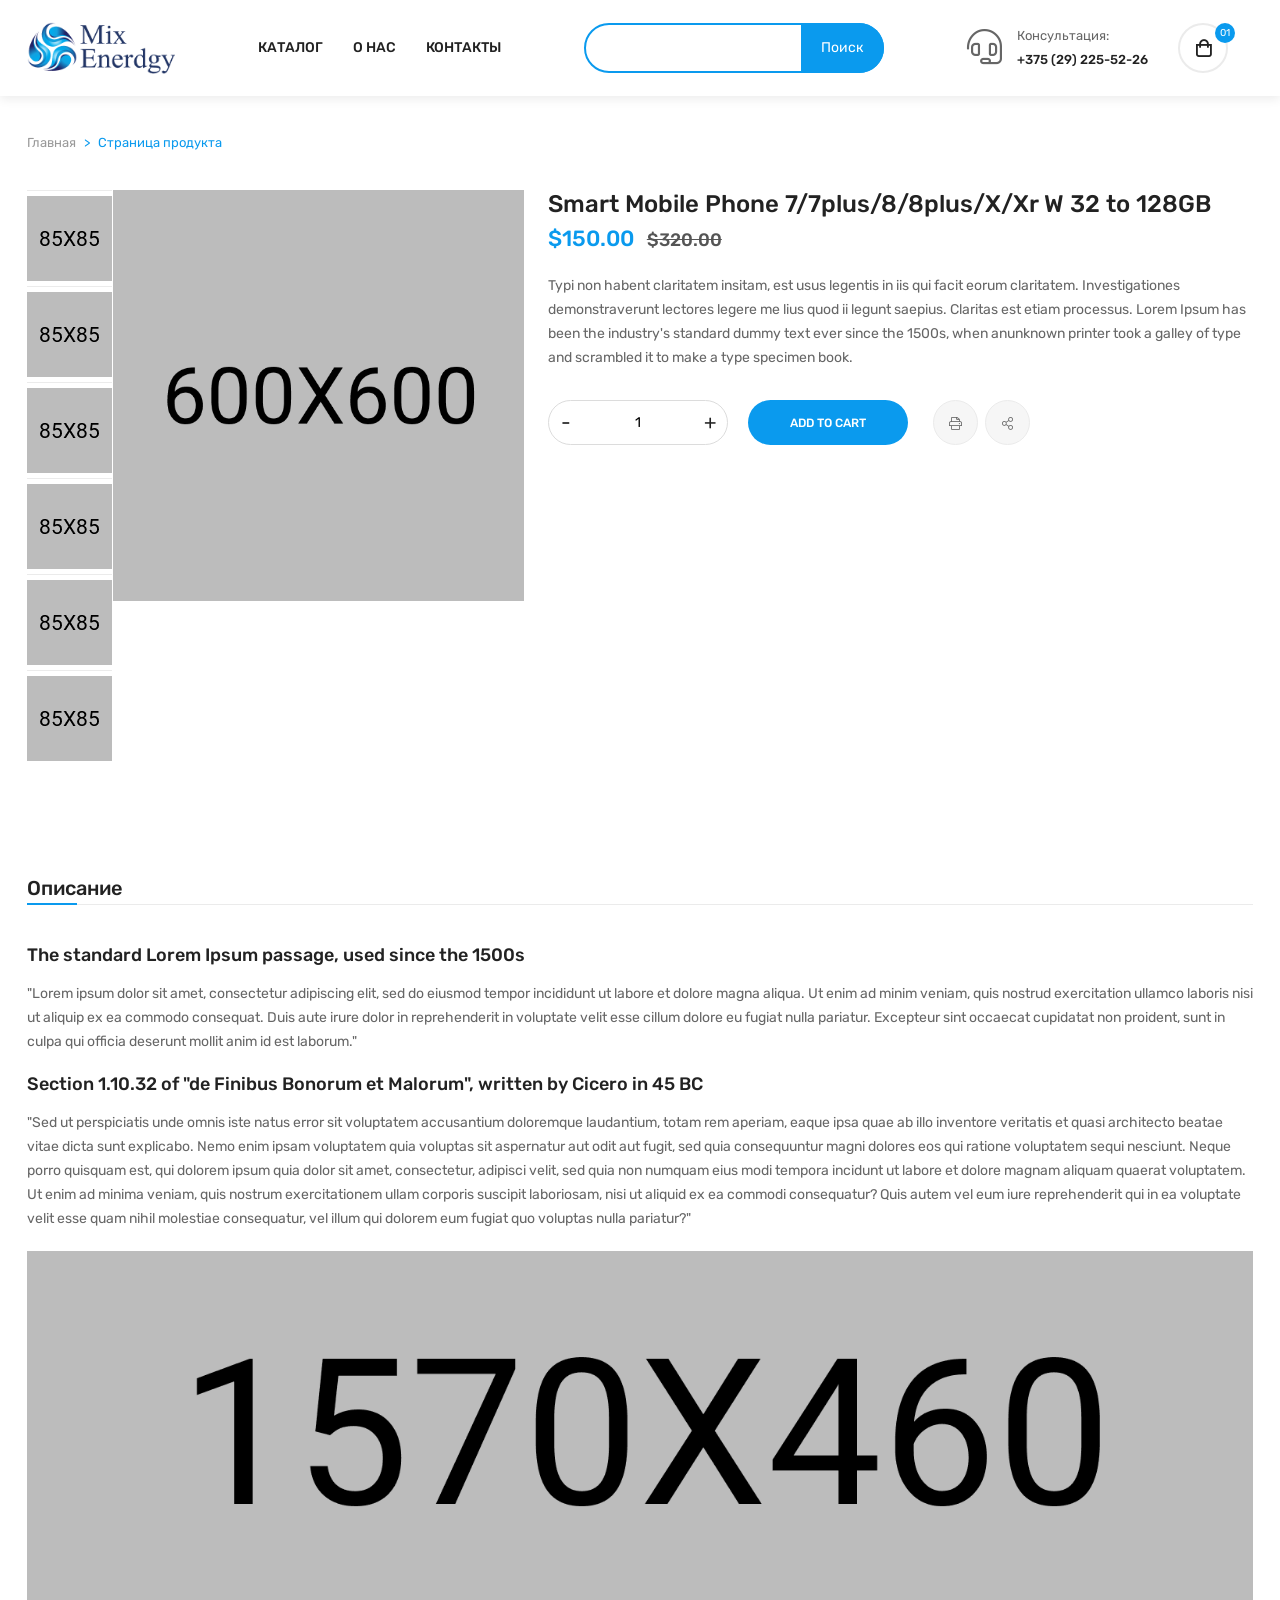
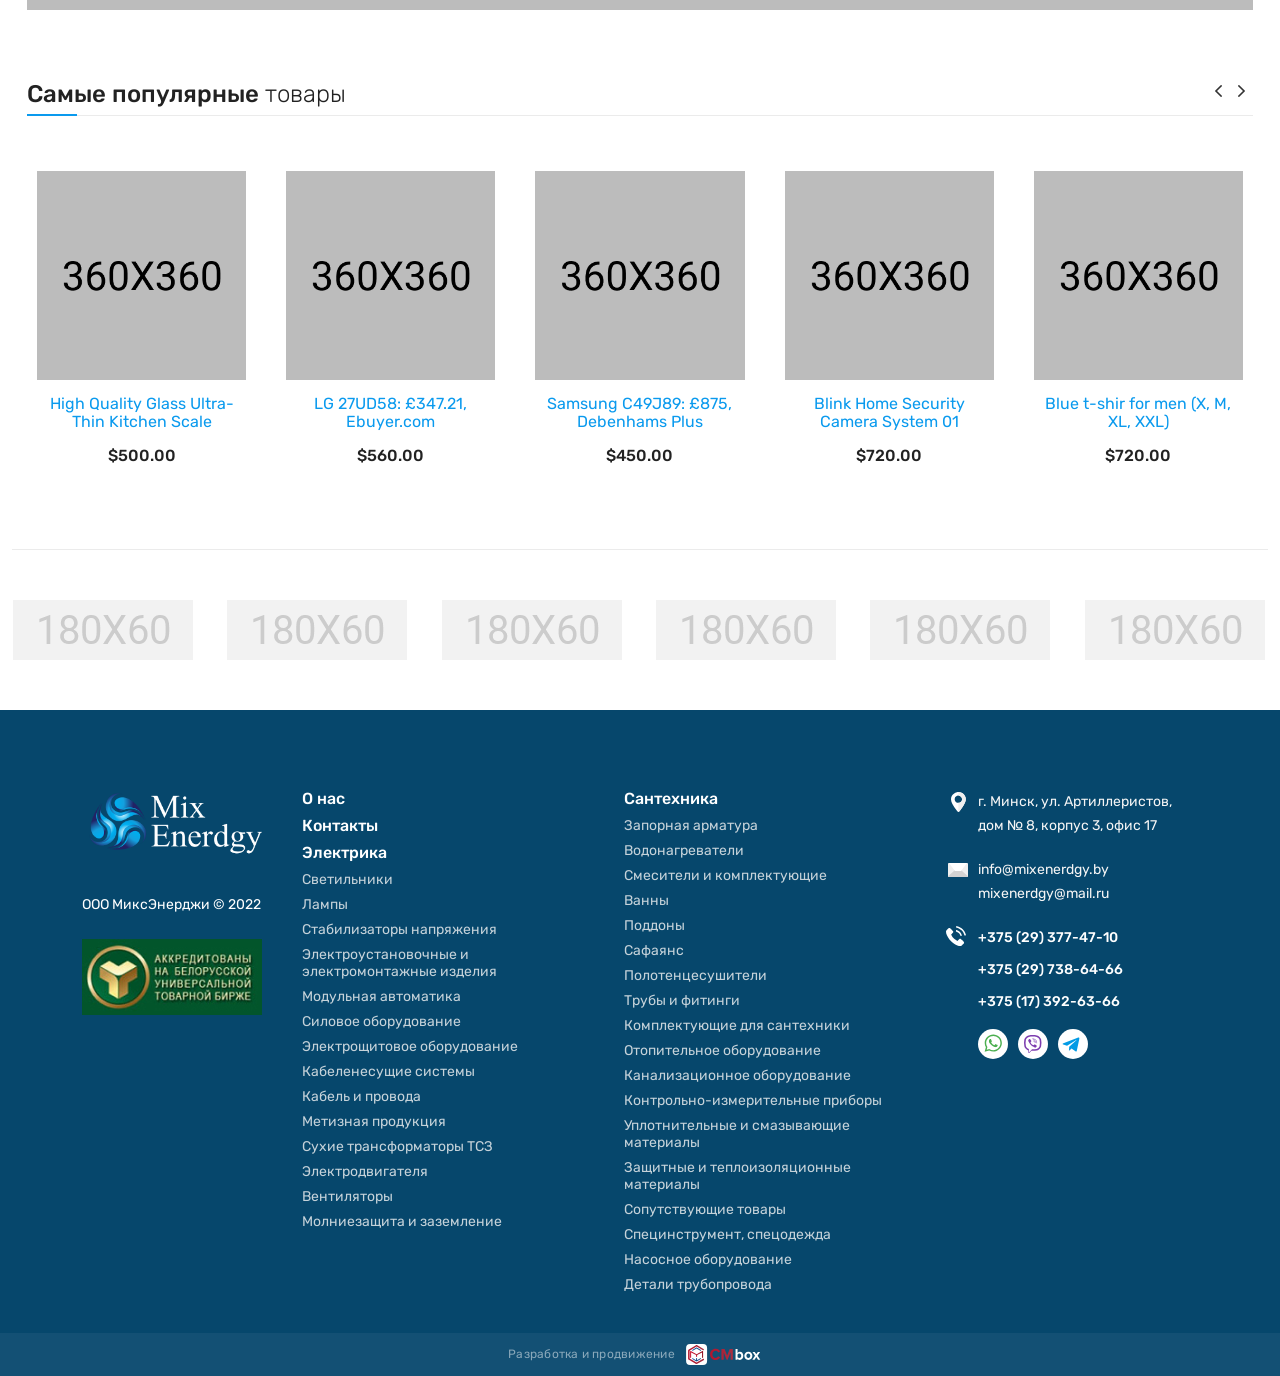
<file: product-details.html>
<!doctype html>
<html class="no-js" lang="zxx">

<head>
  <meta charset="utf-8">
  <meta http-equiv="x-ua-compatible" content="ie=edge">
  <title>Topico - Clean, Minimal E-commerce HTML5 Template </title>
  <meta name="description" content="">
  <meta name="viewport" content="width=device-width, initial-scale=1">

  <!-- Place favicon.ico in the root directory -->
  <link rel="shortcut icon" type="image/x-icon" href="assets/img/favicon.png">

  <!-- CSS here -->
  <link rel="stylesheet" href="assets/css/preloader.css">
  <link rel="stylesheet" href="assets/css/bootstrap.min.css">
  <link rel="stylesheet" href="assets/css/slick.css">
  <link rel="stylesheet" href="assets/css/backToTop.css">
  <link rel="stylesheet" href="assets/css/meanmenu.css">
  <link rel="stylesheet" href="assets/css/nice-select.css">
  <link rel="stylesheet" href="assets/css/magnific-popup.css">
  <link rel="stylesheet" href="assets/css/owl.carousel.min.css">
  <link rel="stylesheet" href="assets/css/animate.min.css">
  <link rel="stylesheet" href="assets/css/jquery.fancybox.min.css">
  <link rel="stylesheet" href="assets/css/fontAwesome5Pro.css">
  <link rel="stylesheet" href="assets/css/ui-range-slider.css">
  <link rel="stylesheet" href="assets/css/default.css">
  <link rel="stylesheet" href="assets/css/style.css">
</head>

<body>

  <!-- preloader area start -->
  <div id="loading">
    <div id="loading-center">
      <div id="loading-center-absolute">
        <div id="object"></div>
      </div>
    </div>
  </div>
  <!-- preloader area end -->

  <!-- back to top start -->
  <div class="progress-wrap">
    <svg class="progress-circle svg-content" width="100%" height="100%" viewBox="-1 -1 102 102">
      <path d="M50,1 a49,49 0 0,1 0,98 a49,49 0 0,1 0,-98" />
    </svg>
  </div>
  <!-- back to top end -->

  <div id="overlay" class="overlay"></div>

  <!-- header area start -->
  <header class="header" id="header">
    <div class="header__padding">
      <div class="container-fluid">
        <div class="header__inner">
          <div class="header__buttons">
            <button class="burger-button" id="burger-button" aria-label="Меню"><span></span></button>
            <button class="search-button" id="search-button">
              <svg width="20" height="20" viewBox="0 0 20 20" fill="none" xmlns="http://www.w3.org/2000/svg">
                <path fill-rule="evenodd" clip-rule="evenodd" d="M6.78627 0.0595101C5.96916 0.204911 4.63738 0.708576 3.89201 1.15412C2.94473 1.72036 1.73884 2.92746 1.17317 3.87571C0.682397 4.69845 0.211587 6.00357 0.0652 6.94745C0.00591278 7.32954 -0.0160582 8.00165 0.0122776 8.56204C0.258145 13.4152 4.72657 16.993 9.49945 16.158C10.7544 15.9385 12.0253 15.4059 12.941 14.7156L13.385 14.3809L16.1198 17.1196C17.624 18.6258 18.9612 19.9023 19.0914 19.9564C19.5918 20.1638 20.1636 19.5914 19.9564 19.0905C19.9024 18.9601 18.6271 17.6216 17.1225 16.1159L14.3866 13.3783L14.721 12.9338C14.9049 12.6895 15.1945 12.2145 15.3646 11.8785C17.7254 7.21521 15.3457 1.74061 10.3173 0.266963C9.69265 0.0838599 9.30153 0.030622 8.39923 0.00557396C7.77585 -0.0117065 7.05001 0.012556 6.78627 0.0595101ZM9.75063 1.5925C10.5614 1.78416 11.7932 2.40538 12.4595 2.95871C13.4699 3.79768 14.3334 5.16974 14.6953 6.51107C14.9049 7.28782 14.9002 9.04249 14.6865 9.82247C13.6182 13.7221 9.58594 15.828 5.8178 14.4543C4.26543 13.8885 2.89965 12.68 2.16423 11.2217C0.0665951 7.06213 2.65526 2.10324 7.2658 1.44893C7.92441 1.35546 9.01399 1.41839 9.75063 1.5925Z" fill="#222222" />
              </svg>
            </button>
          </div>
          <div class="header__logo">
            <div class="logo">
              <a href="index.html"><img src="assets/img/logo/logo-black.png" alt="logo"></a>
            </div>
          </div>
          <nav class="header__menu main-menu">
            <ul>
              <li>
                <a href="product.html">Каталог</a>
              </li>
              <li>
                <a href="about.html">О нас</a>
              </li>
              <li>
                <a href="contact.html">Контакты</a>
              </li>
            </ul>
          </nav>
          <div class="header__search">
            <form action="#">
              <div class="header__search-box">
                <input type="text">
                <button type="submit">Поиск</button>
              </div>
            </form>
            <button id="search-close" class="header__search-close"></button>
          </div>
          <div class="header__info">
            <div class="header__hotline">
              <div class="header__hotline-icon">
                <i class="fal fa-headset"></i>
              </div>
              <div class="header__hotline-info">
                <span>Консультация:</span>
                <a href="tel:+375292255226">+375 (29) 225-52-26</a>
              </div>
            </div>
            <div class="cart__mini-wrapper d-flex p-relative">
              <a href="javascript:void(0);" class="cart__toggle">
                <span class="cart__total-item">01</span>
              </a>
              <span class="cart__content">
                <span class="cart__my">Корзина:</span>
                <span class="cart__total-price">120 BYN</span>
              </span>
              <div class="cart__mini">
                <div class="cart__close"><button type="button" class="cart__close-btn"><i class="fal fa-times"></i></button></div>
                <ul>
                  <li>
                    <div class="cart__title">
                      <h4>Моя корзина</h4>
                      <span>(1 Товар в корзине)</span>
                    </div>
                  </li>
                  <li>
                    <div class="cart__item d-flex justify-content-between align-items-center">
                      <div class="cart__inner d-flex">
                        <div class="cart__thumb">
                          <a href="product-details.html">
                            <img src="assets/img/shop/product/cart/cart-mini-1.jpg" alt="">
                          </a>
                        </div>
                        <div class="cart__details">
                          <h6><a href="product-details.html"> Samsung C49J89: £875, Debenhams Plus </a></h6>
                          <div class="cart__price">
                            <span>600 BYN</span>
                          </div>
                        </div>
                      </div>
                      <div class="cart__del">
                        <a href="#"><i class="fal fa-trash-alt"></i></a>
                      </div>
                    </div>
                  </li>
                  <li>
                    <div class="cart__sub d-flex justify-content-between align-items-center">
                      <h6>Итого</h6>
                      <span class="cart__sub-total">600 BYN</span>
                    </div>
                  </li>
                  <li>
                    <a href="checkout.html" class="t-y-btn w-100 mb-10">Перейти к оформлению</a>
                    <a href="cart.html" class="t-y-btn t-y-btn-border w-100 mb-10">Подробнее</a>
                  </li>
                </ul>
              </div>
            </div>
          </div>
        </div>
      </div>
    </div>
  </header>

  <!-- offcanvas area start -->
  <div class="offcanvas__area">
    <div class="offcanvas__wrapper">
      <div class="offcanvas__close">
        <button class="offcanvas__close-btn" id="offcanvas__close-btn">
          <i class="fal fa-times"></i>
        </button>
      </div>
      <div class="offcanvas__content">
        <div class="offcanvas__logo mb-40">
          <a href="index.html">
            <img src="assets/img/logo/logo-black.png" alt="logo">
          </a>
        </div>
        <div class="offcanvas__search mb-25">
          <form action="#">
            <input type="text" placeholder="What are you searching for?">
            <button type="submit"><i class="far fa-search"></i></button>
          </form>
        </div>
        <div class="mobile-menu-2 fix"></div>
        <div class="offcanvas__action">

        </div>
      </div>
    </div>
  </div>
  <!-- offcanvas area end -->
  <div class="body-overlay"></div>
  <!-- offcanvas area end -->

  <main>

    <!-- breadcrumb area start -->
    <section class="breadcrumb__area box-plr-75">
      <div class="container-fluid">
        <div class="row">
          <div class="col-xxl-12">
            <div class="breadcrumb__wrapper">
              <nav aria-label="breadcrumb">
                <ol class="breadcrumb">
                  <li class="breadcrumb-item"><a href="index.html">Главная</a></li>
                  <li class="breadcrumb-item active" aria-current="page">Страница продукта</li>
                </ol>
              </nav>
            </div>
          </div>
        </div>
      </div>
    </section>
    <!-- breadcrumb area end -->

    <!-- product area start -->
    <section class="product__area box-plr-75 pb-70">
      <div class="container-fluid">
        <div class="row">
          <div class="col-xxl-5 col-xl-5 col-lg-5">
            <div class="product__details-nav d-sm-flex align-items-start">
              <ul class="nav nav-tabs flex-sm-column justify-content-between" id="productThumbTab" role="tablist">
                <li class="nav-item" role="presentation">
                  <button class="nav-link active" id="thumbOne-tab" data-bs-toggle="tab" data-bs-target="#thumbOne" type="button" role="tab" aria-controls="thumbOne" aria-selected="true">
                    <img src="assets/img/shop/product/details/product-nav-1.jpg" alt="">
                  </button>
                </li>
                <li class="nav-item" role="presentation">
                  <button class="nav-link" id="thumbTwo-tab" data-bs-toggle="tab" data-bs-target="#thumbTwo" type="button" role="tab" aria-controls="thumbTwo" aria-selected="false">
                    <img src="assets/img/shop/product/details/product-nav-2.jpg" alt="">
                  </button>
                </li>
                <li class="nav-item" role="presentation">
                  <button class="nav-link" id="thumbThree-tab" data-bs-toggle="tab" data-bs-target="#thumbThree" type="button" role="tab" aria-controls="thumbThree" aria-selected="false">
                    <img src="assets/img/shop/product/details/product-nav-3.jpg" alt="">
                  </button>
                </li>
                <li class="nav-item" role="presentation">
                  <button class="nav-link" id="thumbFour-tab" data-bs-toggle="tab" data-bs-target="#thumbFour" type="button" role="tab" aria-controls="thumbFour" aria-selected="false">
                    <img src="assets/img/shop/product/details/product-nav-4.jpg" alt="">
                  </button>
                </li>
                <li class="nav-item" role="presentation">
                  <button class="nav-link" id="thumbFive-tab" data-bs-toggle="tab" data-bs-target="#thumbFive" type="button" role="tab" aria-controls="thumbFive" aria-selected="false">
                    <img src="assets/img/shop/product/details/product-nav-5.jpg" alt="">
                  </button>
                </li>
                <li class="nav-item" role="presentation">
                  <button class="nav-link" id="thumbSix-tab" data-bs-toggle="tab" data-bs-target="#thumbSix" type="button" role="tab" aria-controls="thumbSix" aria-selected="false">
                    <img src="assets/img/shop/product/details/product-nav-6.jpg" alt="">
                  </button>
                </li>
              </ul>
              <div class="product__details-thumb">
                <div class="tab-content" id="productThumbContent">
                  <div class="tab-pane fade show active" id="thumbOne" role="tabpanel" aria-labelledby="thumbOne-tab">
                    <div class="product__details-nav-thumb">
                      <img src="assets/img/shop/product/details/big/product-nav-big-1.jpg" alt="">
                    </div>
                  </div>
                  <div class="tab-pane fade" id="thumbTwo" role="tabpanel" aria-labelledby="thumbTwo-tab">
                    <div class="product__details-nav-thumb">
                      <img src="assets/img/shop/product/details/big/product-nav-big-2.jpg" alt="">
                    </div>
                  </div>
                  <div class="tab-pane fade" id="thumbThree" role="tabpanel" aria-labelledby="thumbThree-tab">
                    <div class="product__details-nav-thumb">
                      <img src="assets/img/shop/product/details/big/product-nav-big-3.jpg" alt="">
                    </div>
                  </div>
                  <div class="tab-pane fade" id="thumbFour" role="tabpanel" aria-labelledby="thumbFour-tab">
                    <div class="product__details-nav-thumb">
                      <img src="assets/img/shop/product/details/big/product-nav-big-4.jpg" alt="">
                    </div>
                  </div>
                  <div class="tab-pane fade" id="thumbFive" role="tabpanel" aria-labelledby="thumbFive-tab">
                    <div class="product__details-nav-thumb">
                      <img src="assets/img/shop/product/details/big/product-nav-big-5.jpg" alt="">
                    </div>
                  </div>
                  <div class="tab-pane fade" id="thumbSix" role="tabpanel" aria-labelledby="thumbSix-tab">
                    <div class="product__details-nav-thumb">
                      <img src="assets/img/shop/product/details/big/product-nav-big-6.jpg" alt="">
                    </div>
                  </div>
                </div>
              </div>
            </div>
          </div>
          <div class="col-xxl-7 col-xl-7 col-lg-7">
            <div class="product__details-wrapper">
              <div class="product__details">
                <h3 class="product__details-title">
                  <a href="product-details.html">Smart Mobile Phone 7/7plus/8/8plus/X/Xr W 32 to 128GB</a>
                </h3>
                <div class="product__price">
                  <span class="new">$150.00</span>
                  <span class="old">$320.00</span>
                </div>
                <div class="product__details-des mb-30">
                  <p>Typi non habent claritatem insitam, est usus legentis in iis qui facit eorum claritatem. Investigationes demonstraverunt lectores legere me lius quod ii legunt saepius. Claritas est etiam processus. Lorem Ipsum has been the industry's standard dummy text ever since the 1500s, when anunknown printer took a galley of type and scrambled it to make a type specimen book.</p>
                </div>
                <div class="product__details-quantity d-flex mb-20">
                  <form action="#">
                    <div class="pro-quan-area d-lg-flex align-items-center">
                      <div class="product-quantity mr-20 mb-25">
                        <div class="cart-plus-minus p-relative"><input type="text" value="1" /></div>
                      </div>
                      <div class="pro-cart-btn mb-25">
                        <button class="t-y-btn" type="submit">Add to cart</button>
                      </div>
                    </div>
                  </form>
                  <div class="product__details-action ml-25">
                    <ul>
                      <li><a href="#" title="Print"><i class="fal fa-print"></i></a></li>
                      <li><a href="#" title="Share"><i class="fal fa-share-alt"></i></a></li>
                    </ul>
                  </div>
                </div>
              </div>
            </div>
          </div>
        </div>
        <div class="row">
          <div class="col-xxl-12">
            <div class="product__details-des-tab mb-40 mt-110">
              <ul class="nav nav-tabs" id="productDesTab" role="tablist">
                <li class="nav-item" role="presentation">
                  <button class="nav-link active" id="des-tab" data-bs-toggle="tab" data-bs-target="#des" type="button" role="tab" aria-controls="des" aria-selected="true">Описание</button>
                </li>
              </ul>
            </div>
          </div>
        </div>
        <div class="row">
          <div class="col-xxl-12">
            <div class="tab-content" id="prodductDesTaContent">
              <div class="tab-pane fade show active" id="des" role="tabpanel" aria-labelledby="des-tab">
                <div class="product__details-des-wrapper">
                  <div class="product__details-des mb-20">
                    <h3>The standard Lorem Ipsum passage, used since the 1500s</h3>
                    <p>"Lorem ipsum dolor sit amet, consectetur adipiscing elit, sed do eiusmod tempor incididunt ut labore et dolore magna aliqua. Ut enim ad minim veniam, quis nostrud exercitation ullamco laboris nisi ut aliquip ex ea commodo consequat. Duis aute irure dolor in reprehenderit in voluptate velit esse cillum dolore eu fugiat nulla pariatur. Excepteur sint occaecat cupidatat non proident, sunt in culpa qui officia deserunt mollit anim id est laborum."</p>
                  </div>
                  <div class="product__details-des mb-20">
                    <h3>Section 1.10.32 of "de Finibus Bonorum et Malorum", written by Cicero in 45 BC</h3>
                    <p>"Sed ut perspiciatis unde omnis iste natus error sit voluptatem accusantium doloremque laudantium, totam rem aperiam, eaque ipsa quae ab illo inventore veritatis et quasi architecto beatae vitae dicta sunt explicabo. Nemo enim ipsam voluptatem quia voluptas sit aspernatur aut odit aut fugit, sed quia consequuntur magni dolores eos qui ratione voluptatem sequi nesciunt. Neque porro quisquam est, qui dolorem ipsum quia dolor sit amet, consectetur, adipisci velit, sed quia non numquam eius modi tempora incidunt ut labore et dolore magnam aliquam quaerat voluptatem. Ut enim ad minima veniam, quis nostrum exercitationem ullam corporis suscipit laboriosam, nisi ut aliquid ex ea commodi consequatur? Quis autem vel eum iure reprehenderit qui in ea voluptate velit esse quam nihil molestiae consequatur, vel illum qui dolorem eum fugiat quo voluptas nulla pariatur?"</p>
                  </div>
                  <div class="product__details-des-banner w-img">
                    <img src="assets/img/shop/product/details/product-details-banner.jpg" alt="">
                  </div>
                </div>
              </div>
            </div>
          </div>
        </div>
      </div>
    </section>
    <!-- product area end -->

    <!-- product area start -->
    <section class="product__area box-plr-75 pb-20">
      <div class="container-fluid">
        <div class="row">
          <div class="col-xxl-12">
            <div class="section__head mb-40">
              <div class="section__title">
                <h3>Самые популярные<span> товары</span></h3>
              </div>
            </div>
          </div>
        </div>
        <div class="row">
          <div class="col-xxl-12">
            <div class="product__slider owl-carousel">
              <div class="product__item white-bg mb-30">
                <div class="product__thumb p-relative">
                  <a href="product-details.html" class="w-img">
                    <img src="assets/img/shop/product/product-1.jpg" alt="product">
                    <img class="second-img" src="assets/img/shop/product/product-2.jpg" alt="product">
                  </a>
                  <div class="product__action p-absolute">
                    <ul>
                      <li><a href="#" title="Add to Wishlist"><i class="fal fa-heart"></i></a></li>
                      <li><a href="#" title="Quick View" data-bs-toggle="modal" data-bs-target="#productModalId"><i class="fal fa-search"></i></a></li>
                      <li><a href="#" title="Compare"><i class="far fa-sliders-h"></i></a></li>
                    </ul>
                  </div>
                </div>
                <div class="product__content text-center">
                  <h6 class="product-name">
                    <a class="product-item-link" href="product-details.html"> High Quality Glass Ultra-Thin Kitchen Scale</a>
                  </h6>
                  <span class="price">$500.00</span>
                </div>
                <div class="product__add-btn">
                  <button type="button">Add to Cart</button>
                </div>
              </div>
              <div class="product__item white-bg mb-30">
                <div class="product__thumb p-relative">
                  <a href="product-details.html" class="w-img">
                    <img src="assets/img/shop/product/product-3.jpg" alt="product">
                    <img class="second-img" src="assets/img/shop/product/product-4.jpg" alt="product">
                  </a>
                  <div class="product__action p-absolute">
                    <ul>
                      <li><a href="#" title="Add to Wishlist"><i class="fal fa-heart"></i></a></li>
                      <li><a href="#" title="Quick View" data-bs-toggle="modal" data-bs-target="#productModalId"><i class="fal fa-search"></i></a></li>
                      <li><a href="#" title="Compare"><i class="far fa-sliders-h"></i></a></li>
                    </ul>
                  </div>
                </div>
                <div class="product__content text-center">
                  <h6 class="product-name">
                    <a class="product-item-link" href="product-details.html"> LG 27UD58: £347.21, Ebuyer.com </a>
                  </h6>
                  <span class="price">$560.00</span>
                </div>
                <div class="product__add-btn">
                  <button type="button">Add to Cart</button>
                </div>
              </div>
              <div class="product__item white-bg mb-30">
                <div class="product__thumb p-relative">
                  <a href="product-details.html" class="w-img">
                    <img src="assets/img/shop/product/product-5.jpg" alt="product">
                    <img class="second-img" src="assets/img/shop/product/product-6.jpg" alt="product">
                  </a>
                  <div class="product__action p-absolute">
                    <ul>
                      <li><a href="#" title="Add to Wishlist"><i class="fal fa-heart"></i></a></li>
                      <li><a href="#" title="Quick View" data-bs-toggle="modal" data-bs-target="#productModalId"><i class="fal fa-search"></i></a></li>
                      <li><a href="#" title="Compare"><i class="far fa-sliders-h"></i></a></li>
                    </ul>
                  </div>
                </div>
                <div class="product__content text-center">
                  <h6 class="product-name">
                    <a class="product-item-link" href="product-details.html"> Samsung C49J89: £875, Debenhams Plus </a>
                  </h6>
                  <span class="price">$450.00</span>
                </div>
                <div class="product__add-btn">
                  <button type="button">Add to Cart</button>
                </div>
              </div>
              <div class="product__item white-bg mb-30">
                <div class="product__thumb p-relative">
                  <a href="product-details.html" class="w-img">
                    <img src="assets/img/shop/product/product-7.jpg" alt="product">
                    <img class="second-img" src="assets/img/shop/product/product-8.jpg" alt="product">
                  </a>
                  <div class="product__action p-absolute">
                    <ul>
                      <li><a href="#" title="Add to Wishlist"><i class="fal fa-heart"></i></a></li>
                      <li><a href="#" title="Quick View" data-bs-toggle="modal" data-bs-target="#productModalId"><i class="fal fa-search"></i></a></li>
                      <li><a href="#" title="Compare"><i class="far fa-sliders-h"></i></a></li>
                    </ul>
                  </div>
                </div>
                <div class="product__content text-center">
                  <h6 class="product-name">
                    <a class="product-item-link" href="product-details.html"> Blink Home Security Camera System 01 </a>
                  </h6>
                  <span class="price">$720.00</span>
                </div>
                <div class="product__add-btn">
                  <button type="button">Add to Cart</button>
                </div>
              </div>
              <div class="product__item white-bg mb-30">
                <div class="product__thumb p-relative">
                  <a href="product-details.html" class="w-img">
                    <img src="assets/img/shop/product/product-9.jpg" alt="product">
                    <img class="second-img" src="assets/img/shop/product/product-10.jpg" alt="product">
                  </a>
                  <div class="product__action p-absolute">
                    <ul>
                      <li><a href="#" title="Add to Wishlist"><i class="fal fa-heart"></i></a></li>
                      <li><a href="#" title="Quick View" data-bs-toggle="modal" data-bs-target="#productModalId"><i class="fal fa-search"></i></a></li>
                      <li><a href="#" title="Compare"><i class="far fa-sliders-h"></i></a></li>
                    </ul>
                  </div>
                </div>
                <div class="product__content text-center">
                  <h6 class="product-name">
                    <a class="product-item-link" href="product-details.html"> Blue t-shir for men (X, M, XL, XXL) </a>
                  </h6>
                  <span class="price">$720.00</span>
                </div>
                <div class="product__add-btn">
                  <button type="button">Add to Cart</button>
                </div>
              </div>
              <div class="product__item white-bg mb-30">
                <div class="product__thumb p-relative">
                  <a href="product-details.html" class="w-img">
                    <img src="assets/img/shop/product/product-11.jpg" alt="product">
                    <img class="second-img" src="assets/img/shop/product/product-12.jpg" alt="product">
                  </a>
                  <div class="product__action p-absolute">
                    <ul>
                      <li><a href="#" title="Add to Wishlist"><i class="fal fa-heart"></i></a></li>
                      <li><a href="#" title="Quick View" data-bs-toggle="modal" data-bs-target="#productModalId"><i class="fal fa-search"></i></a></li>
                      <li><a href="#" title="Compare"><i class="far fa-sliders-h"></i></a></li>
                    </ul>
                  </div>
                </div>
                <div class="product__content text-center">
                  <h6 class="product-name">
                    <a class="product-item-link" href="product-details.html"> Samsung A20 Pro Ultra CPU 4/64 GB </a>
                  </h6>
                  <span class="price">$720.00</span>
                </div>
                <div class="product__add-btn">
                  <button type="button">Add to Cart</button>
                </div>
              </div>
              <div class="product__item white-bg mb-30">
                <div class="product__thumb p-relative">
                  <a href="product-details.html" class="w-img">
                    <img src="assets/img/shop/product/product-7.jpg" alt="product">
                    <img class="second-img" src="assets/img/shop/product/product-8.jpg" alt="product">
                  </a>
                  <div class="product__action p-absolute">
                    <ul>
                      <li><a href="#" title="Add to Wishlist"><i class="fal fa-heart"></i></a></li>
                      <li><a href="#" title="Quick View" data-bs-toggle="modal" data-bs-target="#productModalId"><i class="fal fa-search"></i></a></li>
                      <li><a href="#" title="Compare"><i class="far fa-sliders-h"></i></a></li>
                    </ul>
                  </div>
                </div>
                <div class="product__content text-center">
                  <h6 class="product-name">
                    <a class="product-item-link" href="product-details.html"> Blink Home Security Camera System 01 </a>
                  </h6>
                  <span class="price">$720.00</span>
                </div>
                <div class="product__add-btn">
                  <button type="button">Add to Cart</button>
                </div>
              </div>
            </div>
          </div>
        </div>
      </div>
    </section>
    <!-- product area end -->

    <!-- brand area start -->
    <section class="brand__area">
      <div class="container custom-container">
        <div class="row align-items-center">
          <div class="col-xl-12">
            <div class="brand__slider owl-carousel">
              <div class="brand__item">
                <img src="assets/img/brand/brand-1.jpg" alt="">
              </div>
              <div class="brand__item">
                <img src="assets/img/brand/brand-2.jpg" alt="">
              </div>
              <div class="brand__item">
                <img src="assets/img/brand/brand-3.jpg" alt="">
              </div>
              <div class="brand__item">
                <img src="assets/img/brand/brand-4.jpg" alt="">
              </div>
            </div>
          </div>
        </div>
      </div>
    </section>
    <!-- brand area end -->

    <!-- shop modal start -->
    <div class="modal fade" id="productModalId" tabindex="-1" role="dialog" aria-hidden="true">
      <div class="modal-dialog modal-dialog-centered product__modal" role="document">
        <div class="modal-content">
          <div class="product__modal-wrapper p-relative">
            <div class="product__modal-close p-absolute">
              <button data-bs-dismiss="modal"><i class="fal fa-times"></i></button>
            </div>
            <div class="product__modal-inner">
              <div class="row">
                <div class="col-xl-6 col-lg-6 col-md-6 col-sm-12 col-12">
                  <div class="product__modal-box">
                    <div class="tab-content" id="modalTabContent">
                      <div class="tab-pane fade show active" id="nav1" role="tabpanel" aria-labelledby="nav1-tab">
                        <div class="product__modal-img w-img">
                          <img src="assets/img/shop/product/quick-view/quick-view-1.jpg" alt="">
                        </div>
                      </div>
                      <div class="tab-pane fade" id="nav2" role="tabpanel" aria-labelledby="nav2-tab">
                        <div class="product__modal-img w-img">
                          <img src="assets/img/shop/product/quick-view/quick-view-2.jpg" alt="">
                        </div>
                      </div>
                      <div class="tab-pane fade" id="nav3" role="tabpanel" aria-labelledby="nav3-tab">
                        <div class="product__modal-img w-img">
                          <img src="assets/img/shop/product/quick-view/quick-view-3.jpg" alt="">
                        </div>
                      </div>
                      <div class="tab-pane fade" id="nav4" role="tabpanel" aria-labelledby="nav4-tab">
                        <div class="product__modal-img w-img">
                          <img src="assets/img/shop/product/quick-view/quick-view-4.jpg" alt="">
                        </div>
                      </div>
                    </div>
                    <ul class="nav nav-tabs" id="modalTab" role="tablist">
                      <li class="nav-item" role="presentation">
                        <button class="nav-link active" id="nav1-tab" data-bs-toggle="tab" data-bs-target="#nav1" type="button" role="tab" aria-controls="nav1" aria-selected="true">
                          <img src="assets/img/shop/product/quick-view/nav/quick-nav-1.jpg" alt="">
                        </button>
                      </li>
                      <li class="nav-item" role="presentation">
                        <button class="nav-link" id="nav2-tab" data-bs-toggle="tab" data-bs-target="#nav2" type="button" role="tab" aria-controls="nav2" aria-selected="false">
                          <img src="assets/img/shop/product/quick-view/nav/quick-nav-2.jpg" alt="">
                        </button>
                      </li>
                      <li class="nav-item" role="presentation">
                        <button class="nav-link" id="nav3-tab" data-bs-toggle="tab" data-bs-target="#nav3" type="button" role="tab" aria-controls="nav3" aria-selected="false">
                          <img src="assets/img/shop/product/quick-view/nav/quick-nav-3.jpg" alt="">
                        </button>
                      </li>
                      <li class="nav-item" role="presentation">
                        <button class="nav-link" id="nav4-tab" data-bs-toggle="tab" data-bs-target="#nav4" type="button" role="tab" aria-controls="nav4" aria-selected="false">
                          <img src="assets/img/shop/product/quick-view/nav/quick-nav-4.jpg" alt="">
                        </button>
                      </li>
                    </ul>
                  </div>
                </div>
                <div class="col-xl-6 col-lg-6 col-md-6 col-sm-12 col-12">
                  <div class="product__modal-content">
                    <h4><a href="product-details.html">Samsung C49J89: £875, Debenhams Plus</a></h4>
                    <div class="product__modal-des mb-40">
                      <p>Typi non habent claritatem insitam, est usus legentis in iis qui facit eorum claritatem. Investigationes demonstraverunt </p>
                    </div>
                    <div class="product__stock">
                      <span>Availability :</span>
                      <span>In Stock</span>
                    </div>
                    <div class="product__stock sku mb-30">
                      <span>SKU:</span>
                      <span>Samsung C49J89: £875, Debenhams Plus</span>
                    </div>
                    <div class="product__price">
                      <span>$560.00</span>
                    </div>
                    <div class="product__modal-form mb-30">
                      <form action="#">
                        <div class="pro-quan-area d-lg-flex align-items-center">
                          <div class="product-quantity mr-20 mb-25">
                            <div class="cart-plus-minus p-relative"><input type="text" value="1" /></div>
                          </div>
                          <div class="pro-cart-btn mb-25">
                            <button class="t-y-btn" type="submit">Add to cart</button>
                          </div>
                        </div>
                      </form>
                    </div>
                    <div class="product__modal-links">
                      <ul>
                        <li><a href="#" title="Add to Wishlist"><i class="fal fa-heart"></i></a></li>
                        <li><a href="#" title="Compare"><i class="far fa-sliders-h"></i></a></li>
                        <li><a href="#" title="Print"><i class="fal fa-print"></i></a></li>
                        <li><a href="#" title="Print"><i class="fal fa-share-alt"></i></a></li>
                      </ul>
                    </div>
                  </div>
                </div>
              </div>
            </div>
          </div>
        </div>
      </div>
    </div>
    <!-- shop modal end -->

  </main>

  <!-- footer area start -->
  <footer>
    <div class="footer__area footer-bg">
      <div class="footer__top pt-80 pb-40">
        <div class="container">
          <div class="footer__inner">
            <div class="footer__about">
              <a class="logo footer__logo" href="index.html">
                <img src="assets/img/logo/logo-light.png" width="228" height="49" alt="" loading="lazy">
              </a>
              <p class="footer__copyright">ООО МиксЭнерджи &copy; 2022</p>
              <img class="footer__about-img" src="assets/img/accreditation.jpg" width="180" height="76" alt="" loading="lazy">
            </div>
            <div class="footer__menu">
              <div class="footer__menu-item">
                <ul class="footer__menu-list">
                  <li>
                    <a href="#">О нас</a>
                  </li>
                  <li>
                    <a href="#">Контакты</a>
                  </li>
                  <li>
                    <a href="#">Электрика</a>
                    <ul class="footer__menu-sublist">
                      <li>
                        <a href="#">Светильники</a>
                      </li>
                      <li>
                        <a href="#">Лампы</a>
                      </li>
                      <li>
                        <a href="#">Стабилизаторы напряжения</a>
                      </li>
                      <li>
                        <a href="#">Электроустановочные и электромонтажные изделия</a>
                      </li>
                      <li>
                        <a href="#">Модульная автоматика</a>
                      </li>
                      <li>
                        <a href="#">Силовое оборудование</a>
                      </li>
                      <li>
                        <a href="#">Электрощитовое оборудование</a>
                      </li>
                      <li>
                        <a href="#">Кабеленесущие системы</a>
                      </li>
                      <li>
                        <a href="#">Кабель и провода</a>
                      </li>
                      <li>
                        <a href="#">Метизная продукция</a>
                      </li>
                      <li>
                        <a href="#">Сухие трансформаторы ТСЗ</a>
                      </li>
                      <li>
                        <a href="#">Электродвигателя</a>
                      </li>
                      <li>
                        <a href="#">Вентиляторы</a>
                      </li>
                      <li>
                        <a href="#">Молниезащита и заземление</a>
                      </li>
                    </ul>
                  </li>
                </ul>
              </div>
              <div class="footer__menu-item">
                <ul class="footer__menu-list">
                  <li>
                    <a href=" #">Сантехника</a>
                    <ul class="footer__menu-sublist">
                      <li>
                        <a href="#">Запорная арматура</a>
                      </li>
                      <li>
                        <a href="#">Водонагреватели</a>
                      </li>
                      <li>
                        <a href="#">Смесители и комплектующие</a>
                      </li>
                      <li>
                        <a href="#">Ванны</a>
                      </li>
                      <li>
                        <a href="#">Поддоны</a>
                      </li>
                      <li>
                        <a href="#">Сафаянс</a>
                      </li>
                      <li>
                        <a href="#">Полотенцесушители</a>
                      </li>
                      <li>
                        <a href="#">Трубы и фитинги</a>
                      </li>
                      <li>
                        <a href="#">Комплектующие для сантехники</a>
                      </li>
                      <li>
                        <a href="#">Отопительное оборудование</a>
                      </li>
                      <li>
                        <a href="#">Канализационное оборудование</a>
                      </li>
                      <li>
                        <a href="#">Контрольно-измерительные приборы</a>
                      </li>
                      <li>
                        <a href="#">Уплотнительные и смазывающие материалы</a>
                      </li>
                      <li>
                        <a href="#">Защитные и теплоизоляционные материалы</a>
                      </li>
                      <li>
                        <a href="#">Сопутствующие товары</a>
                      </li>
                      <li>
                        <a href="#">Специнструмент, спецодежда</a>
                      </li>
                      <li>
                        <a href="#">Насосное оборудование</a>
                      </li>
                      <li>
                        <a href="#">Детали трубопровода</a>
                      </li>
                    </ul>
                  </li>
                </ul>
              </div>
            </div>
            <div class="footer__contacts">
              <div class="footer__contacts-item">
                <img src="assets/img/svg/location.svg" width="24" height="24" alt="" loading="lazy">
                <a href="#" class="footer__contacts-item" target="_blank">г. Минск, ул. Артиллеристов, дом № 8, корпус 3, офис 17</a>
              </div>
              <div class="footer__contacts-item">
                <img src="assets/img/svg/message.svg" width="24" height="24" alt="" loading="lazy">
                <ul class="footer__contacts-emails">
                  <li>
                    <a href="mailto:info@mixenerdgy.by" class="footer__contacts-item">info@mixenerdgy.by</a>
                  </li>
                  <li>
                    <a href="mailto:mixenerdgy@mail.ru" class="footer__contacts-item">mixenerdgy@mail.ru</a>
                  </li>
                </ul>
              </div>
              <div class="footer__contacts-phones">
                <img src="assets/img/svg/phone.svg" width="20" height="20" alt="" loading="lazy">
                <div class="footer__contacts-content">
                  <ul class="footer__contacts-phones-numbers">
                    <li>
                      <a href="tel:+375293774710">+375 (29) 377-47-10</a>
                    </li>
                    <li>
                      <a href="tel:+375297386466">+375 (29) 738-64-66</a>
                    </li>
                    <li>
                      <a href="tel:+375173926366">+375 (17) 392-63-66</a>
                    </li>
                  </ul>
                  <ul class="footer__contacts-phones-social">
                    <li>
                      <a href="#" target="_blank" aria-label="whatsapp">
                        <img src="assets/img/svg/whatsapp.svg" width="30" height="30" alt="" loading="lazy">
                      </a>
                    </li>
                    <li>
                      <a href="#" target="_blank" aria-label="viber">
                        <img src="assets/img/svg/viber.svg" width="30" height="30" alt="" loading="lazy">
                      </a>
                    </li>
                    <li>
                      <a href="#" target="_blank" aria-label="telegram">
                        <img src="assets/img/svg/telegram.svg" width="30" height="30" alt="" loading="lazy">
                      </a>
                    </li>
                  </ul>
                </div>
              </div>
            </div>
          </div>
        </div>
      </div>
      <div class="footer__bot">
        <div class="container">
          <div class="footer__bot-inner">
            <p>Разработка и продвижение</p>
            <a href="https://cmbox.by" target="_blank">
              <img src="assets/img/svg/dev.svg" width="92" height="33" alt="" loading="lazy">
            </a>
          </div>
        </div>
      </div>
    </div>
  </footer>
  <!-- footer area end -->

  <!-- JS here -->
  <script src="assets/js/vendor/jquery-3.6.0.min.js"></script>
  <script src="assets/js/vendor/waypoints.min.js"></script>
  <script src="assets/js/bootstrap.bundle.min.js"></script>
  <script src="assets/js/meanmenu.js"></script>
  <script src="assets/js/slick.min.js"></script>
  <script src="assets/js/backToTop.js"></script>
  <script src="assets/js/jquery.fancybox.min.js"></script>
  <script src="assets/js/nice-select.min.js"></script>
  <script src="assets/js/isotope.pkgd.min.js"></script>
  <script src="assets/js/owl.carousel.min.js"></script>
  <script src="assets/js/magnific-popup.min.js"></script>
  <script src="assets/js/jquery-ui-slider-range.js"></script>
  <script src="assets/js/ajax-form.js"></script>
  <script src="assets/js/wow.min.js"></script>
  <script src="assets/js/imagesloaded.pkgd.min.js"></script>
  <script src="assets/js/main.js"></script>
</body>

</html>
</file>
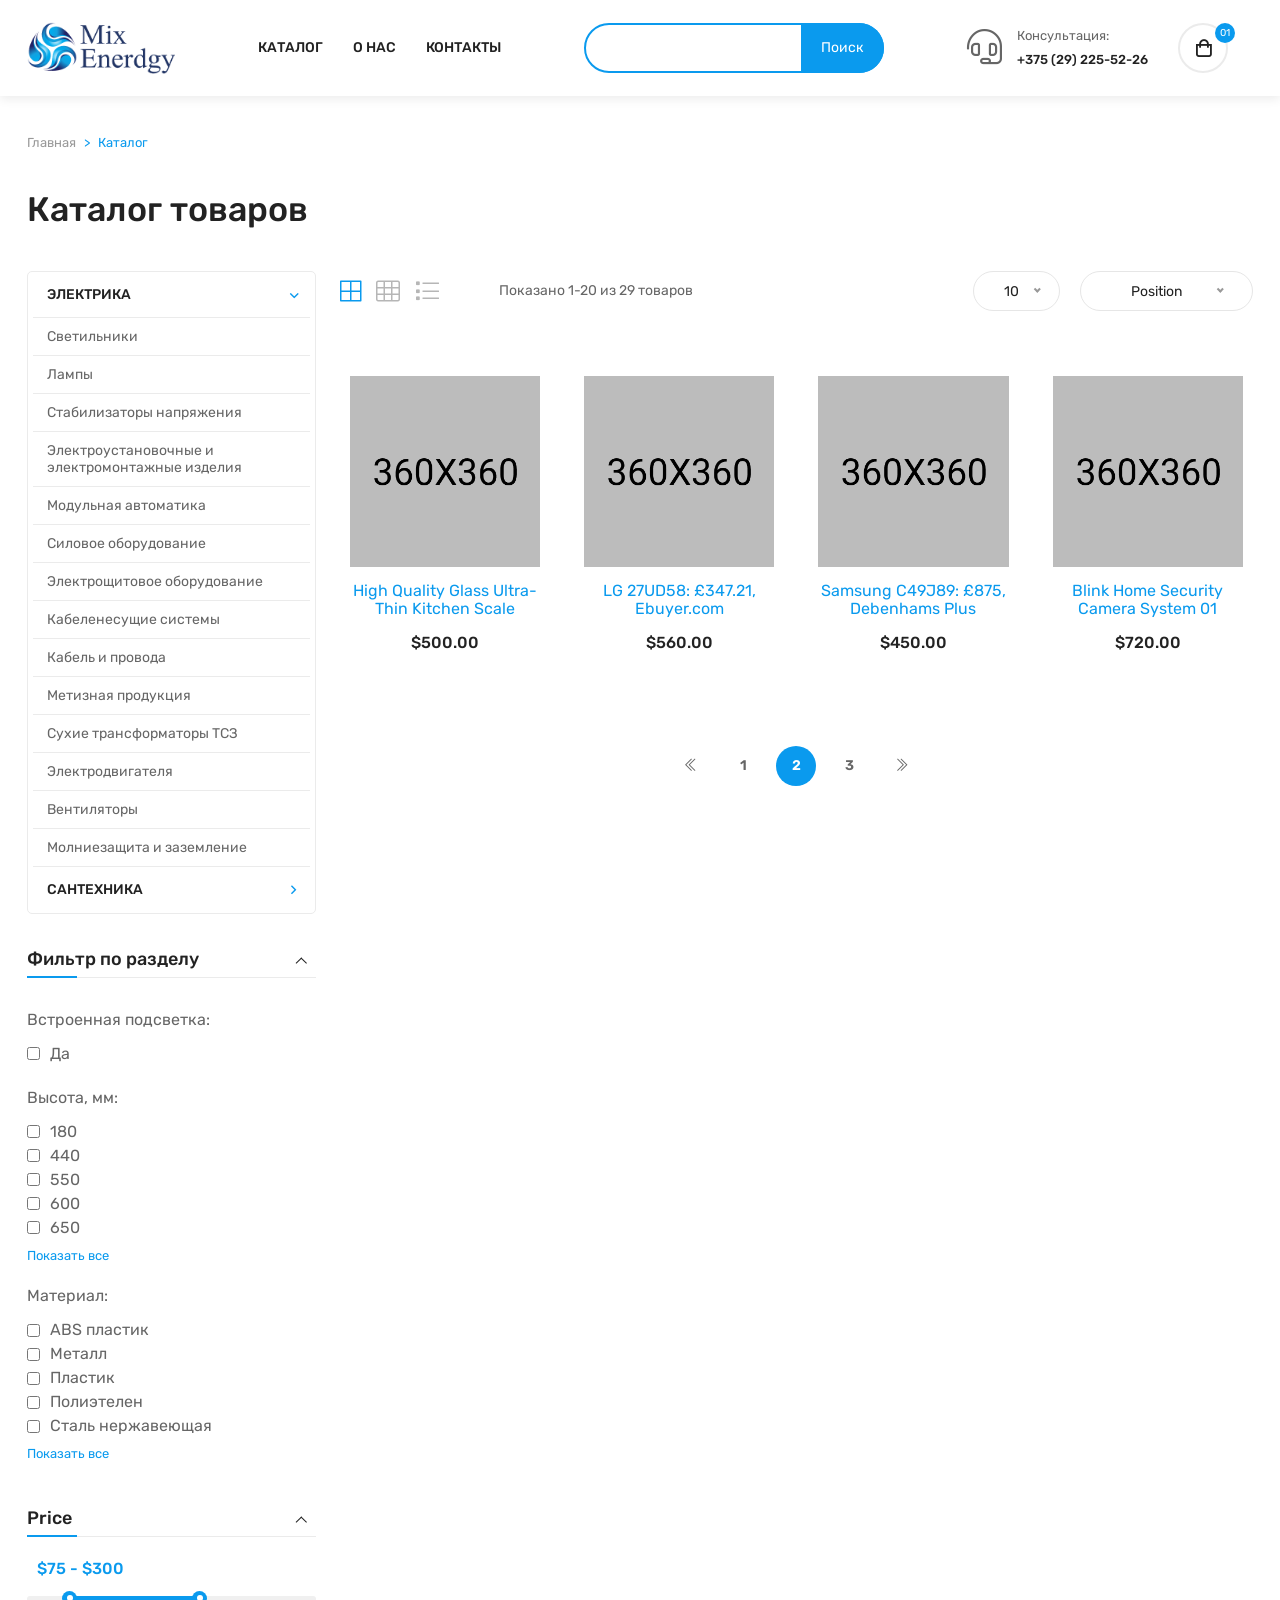
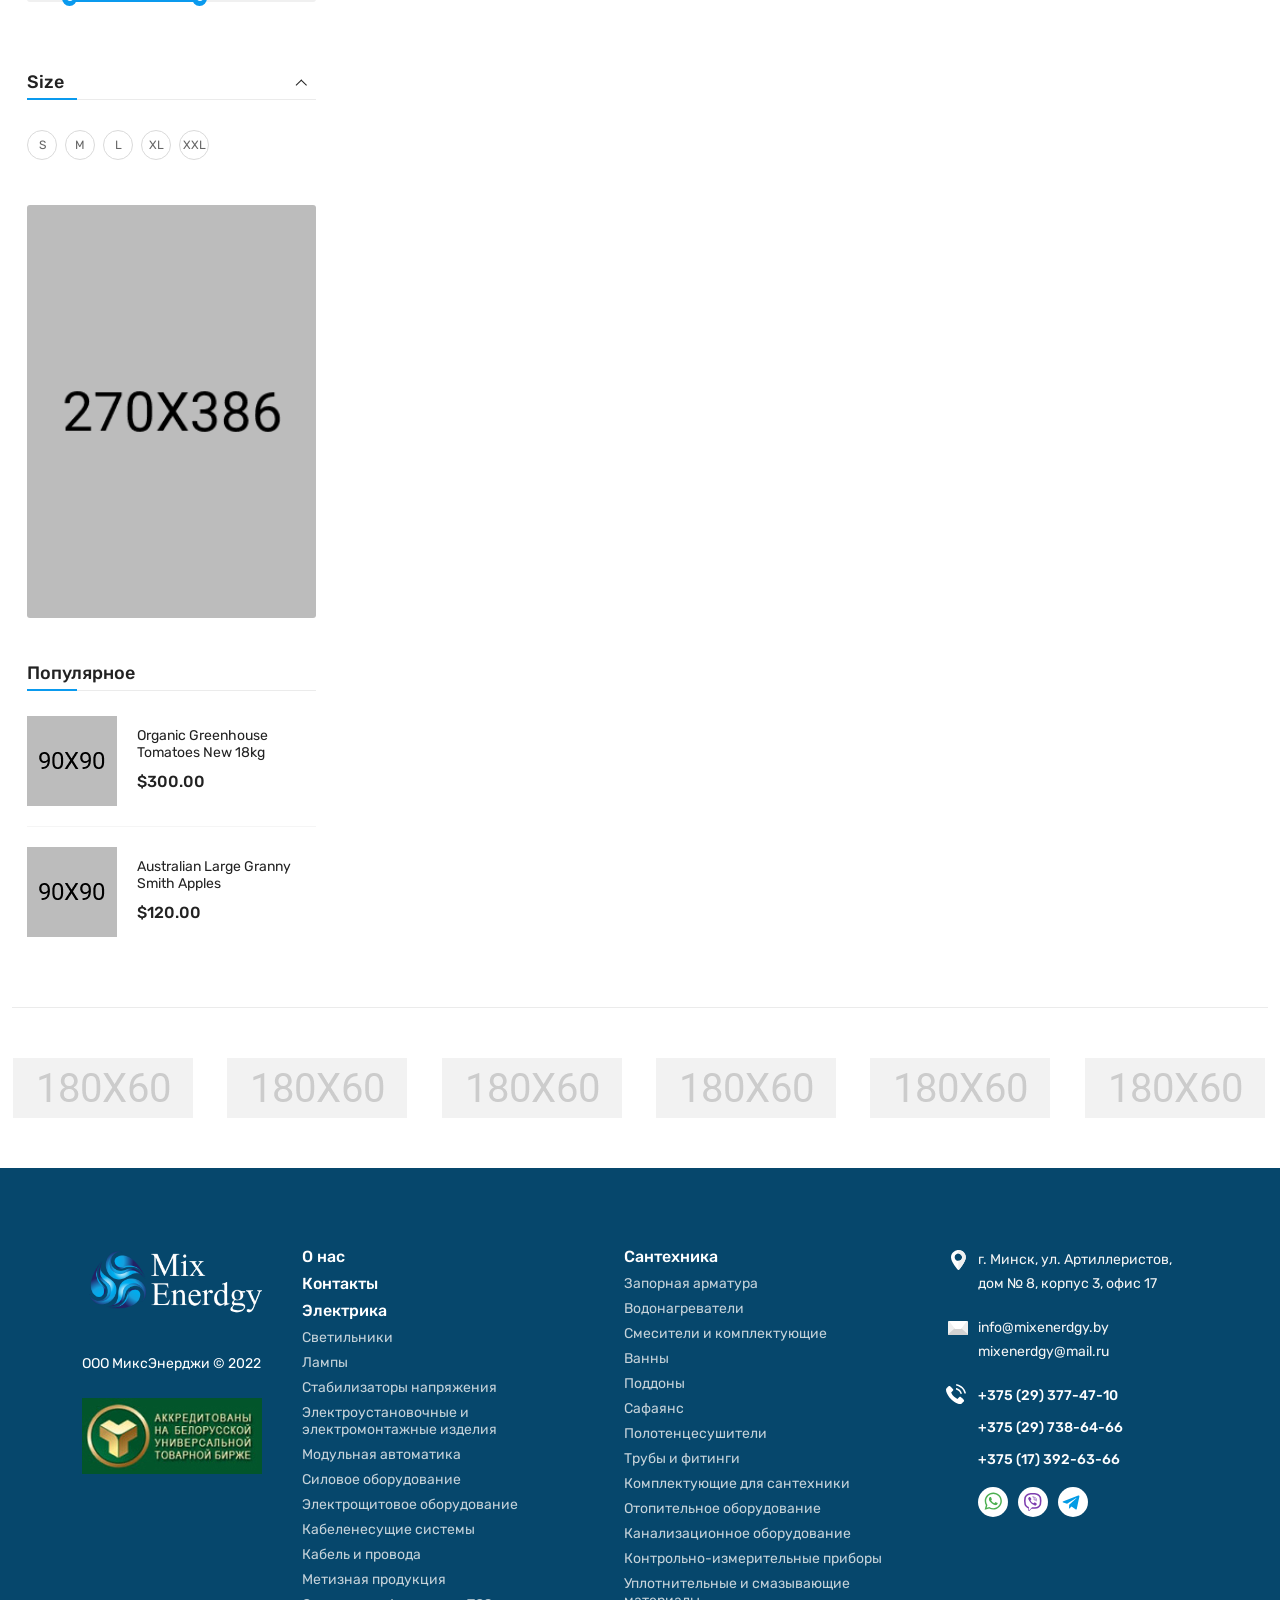
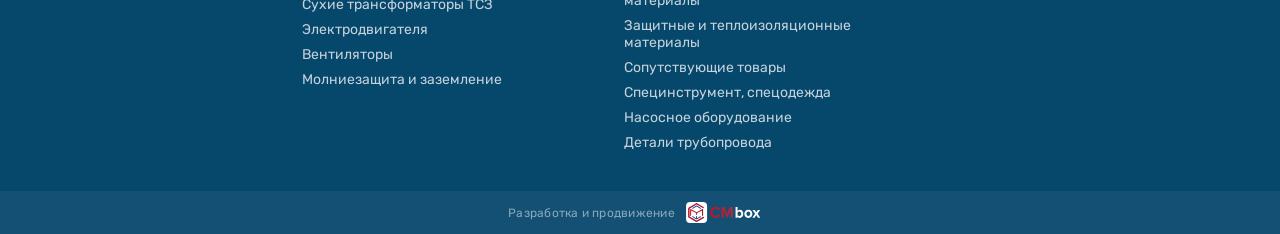
<file: product.html>
<!doctype html>
<html class="no-js" lang="zxx">

<head>
  <meta charset="utf-8">
  <meta http-equiv="x-ua-compatible" content="ie=edge">
  <title>Каталог</title>
  <meta name="description" content="">
  <meta name="viewport" content="width=device-width, initial-scale=1">

  <!-- Place favicon.ico in the root directory -->
  <link rel="shortcut icon" type="image/x-icon" href="assets/img/favicon.png">

  <!-- CSS here -->
  <link rel="stylesheet" href="assets/css/preloader.css">
  <link rel="stylesheet" href="assets/css/bootstrap.min.css">
  <link rel="stylesheet" href="assets/css/slick.css">
  <link rel="stylesheet" href="assets/css/backToTop.css">
  <link rel="stylesheet" href="assets/css/meanmenu.css">
  <link rel="stylesheet" href="assets/css/nice-select.css">
  <link rel="stylesheet" href="assets/css/magnific-popup.css">
  <link rel="stylesheet" href="assets/css/owl.carousel.min.css">
  <link rel="stylesheet" href="assets/css/animate.min.css">
  <link rel="stylesheet" href="assets/css/jquery.fancybox.min.css">
  <link rel="stylesheet" href="assets/css/fontAwesome5Pro.css">
  <link rel="stylesheet" href="assets/css/ui-range-slider.css">
  <link rel="stylesheet" href="assets/css/default.css">
  <link rel="stylesheet" href="assets/css/style.css">
</head>

<body>

  <!-- preloader area start -->
  <div id="loading">
    <div id="loading-center">
      <div id="loading-center-absolute">
        <div id="object"></div>
      </div>
    </div>
  </div>
  <!-- preloader area end -->

  <!-- back to top start -->
  <div class="progress-wrap">
    <svg class="progress-circle svg-content" width="100%" height="100%" viewBox="-1 -1 102 102">
      <path d="M50,1 a49,49 0 0,1 0,98 a49,49 0 0,1 0,-98" />
    </svg>
  </div>
  <!-- back to top end -->

  <div id="overlay" class="overlay"></div>

  <!-- header area start -->
  <header class="header" id="header">
    <div class="header__padding">
      <div class="container-fluid">
        <div class="header__inner">
          <div class="header__buttons">
            <button class="burger-button" id="burger-button" aria-label="Меню"><span></span></button>
            <button class="search-button" id="search-button">
              <svg width="20" height="20" viewBox="0 0 20 20" fill="none" xmlns="http://www.w3.org/2000/svg">
                <path fill-rule="evenodd" clip-rule="evenodd" d="M6.78627 0.0595101C5.96916 0.204911 4.63738 0.708576 3.89201 1.15412C2.94473 1.72036 1.73884 2.92746 1.17317 3.87571C0.682397 4.69845 0.211587 6.00357 0.0652 6.94745C0.00591278 7.32954 -0.0160582 8.00165 0.0122776 8.56204C0.258145 13.4152 4.72657 16.993 9.49945 16.158C10.7544 15.9385 12.0253 15.4059 12.941 14.7156L13.385 14.3809L16.1198 17.1196C17.624 18.6258 18.9612 19.9023 19.0914 19.9564C19.5918 20.1638 20.1636 19.5914 19.9564 19.0905C19.9024 18.9601 18.6271 17.6216 17.1225 16.1159L14.3866 13.3783L14.721 12.9338C14.9049 12.6895 15.1945 12.2145 15.3646 11.8785C17.7254 7.21521 15.3457 1.74061 10.3173 0.266963C9.69265 0.0838599 9.30153 0.030622 8.39923 0.00557396C7.77585 -0.0117065 7.05001 0.012556 6.78627 0.0595101ZM9.75063 1.5925C10.5614 1.78416 11.7932 2.40538 12.4595 2.95871C13.4699 3.79768 14.3334 5.16974 14.6953 6.51107C14.9049 7.28782 14.9002 9.04249 14.6865 9.82247C13.6182 13.7221 9.58594 15.828 5.8178 14.4543C4.26543 13.8885 2.89965 12.68 2.16423 11.2217C0.0665951 7.06213 2.65526 2.10324 7.2658 1.44893C7.92441 1.35546 9.01399 1.41839 9.75063 1.5925Z" fill="#222222" />
              </svg>
            </button>
          </div>
          <div class="header__logo">
            <div class="logo">
              <a href="index.html"><img src="assets/img/logo/logo-black.png" alt="logo"></a>
            </div>
          </div>
          <nav class="header__menu main-menu">
            <ul>
              <li>
                <a href="product.html">Каталог</a>
              </li>
              <li>
                <a href="about.html">О нас</a>
              </li>
              <li>
                <a href="contact.html">Контакты</a>
              </li>
            </ul>
          </nav>
          <div class="header__search">
            <form action="#">
              <div class="header__search-box">
                <input type="text">
                <button type="submit">Поиск</button>
              </div>
            </form>
            <button id="search-close" class="header__search-close"></button>
          </div>
          <div class="header__info">
            <div class="header__hotline">
              <div class="header__hotline-icon">
                <i class="fal fa-headset"></i>
              </div>
              <div class="header__hotline-info">
                <span>Консультация:</span>
                <a href="tel:+375292255226">+375 (29) 225-52-26</a>
              </div>
            </div>
            <div class="cart__mini-wrapper d-flex p-relative">
              <a href="javascript:void(0);" class="cart__toggle">
                <span class="cart__total-item">01</span>
              </a>
              <span class="cart__content">
                <span class="cart__my">Корзина:</span>
                <span class="cart__total-price">120 BYN</span>
              </span>
              <div class="cart__mini">
                <div class="cart__close"><button type="button" class="cart__close-btn"><i class="fal fa-times"></i></button></div>
                <ul>
                  <li>
                    <div class="cart__title">
                      <h4>Моя корзина</h4>
                      <span>(1 Товар в корзине)</span>
                    </div>
                  </li>
                  <li>
                    <div class="cart__item d-flex justify-content-between align-items-center">
                      <div class="cart__inner d-flex">
                        <div class="cart__thumb">
                          <a href="product-details.html">
                            <img src="assets/img/shop/product/cart/cart-mini-1.jpg" alt="">
                          </a>
                        </div>
                        <div class="cart__details">
                          <h6><a href="product-details.html"> Samsung C49J89: £875, Debenhams Plus </a></h6>
                          <div class="cart__price">
                            <span>600 BYN</span>
                          </div>
                        </div>
                      </div>
                      <div class="cart__del">
                        <a href="#"><i class="fal fa-trash-alt"></i></a>
                      </div>
                    </div>
                  </li>
                  <li>
                    <div class="cart__sub d-flex justify-content-between align-items-center">
                      <h6>Итого</h6>
                      <span class="cart__sub-total">600 BYN</span>
                    </div>
                  </li>
                  <li>
                    <a href="checkout.html" class="t-y-btn w-100 mb-10">Перейти к оформлению</a>
                    <a href="cart.html" class="t-y-btn t-y-btn-border w-100 mb-10">Подробнее</a>
                  </li>
                </ul>
              </div>
            </div>
          </div>
        </div>
      </div>
    </div>
  </header>

  <!-- offcanvas area start -->
  <div class="offcanvas__area">
    <div class="offcanvas__wrapper">
      <div class="offcanvas__close">
        <button class="offcanvas__close-btn" id="offcanvas__close-btn">
          <i class="fal fa-times"></i>
        </button>
      </div>
      <div class="offcanvas__content">
        <div class="offcanvas__logo mb-40">
          <a href="index.html">
            <img src="assets/img/logo/logo-black.png" alt="logo">
          </a>
        </div>
        <div class="offcanvas__search mb-25">
          <form action="#">
            <input type="text" placeholder="What are you searching for?">
            <button type="submit"><i class="far fa-search"></i></button>
          </form>
        </div>
        <div class="mobile-menu-2 fix mean-container"></div>
        <div class="offcanvas__action">

        </div>
      </div>
    </div>
  </div>
  <!-- offcanvas area end -->
  <div class="body-overlay"></div>
  <!-- offcanvas area end -->

  <main>

    <!-- breadcrumb area start -->
    <section class="breadcrumb__area box-plr-75">
      <div class="container-fluid">
        <div class="row">
          <div class="col-xxl-12">
            <div class="breadcrumb__wrapper">
              <nav aria-label="breadcrumb">
                <ol class="breadcrumb">
                  <li class="breadcrumb-item"><a href="index.html">Главная</a></li>
                  <li class="breadcrumb-item active" aria-current="page">Каталог</li>
                </ol>
              </nav>
            </div>
          </div>
        </div>
      </div>
    </section>
    <!-- breadcrumb area end -->

    <!-- product area start -->
    <section class="product__area box-plr-75 pb-70">
      <div class="container-fluid">
        <h1 class="page-title product__page-title">Каталог товаров</h1>
        <div class="row">
          <div class="col-xxl-2 col-xl-3 col-lg-4">
            <div class="product__category">
              <ul class="product__category-list">
                <li class="active">
                  <button data-product-category-toggle>Электрика <i class="far fa-angle-right"></i></button>
                  <ul class="product__category-sublist" data-product-category-item>
                    <li>
                      <a href="product.html">Светильники</a>
                    </li>
                    <li>
                      <a href="product.html">Лампы</a>
                    </li>
                    <li>
                      <a href="product.html">Стабилизаторы напряжения</a>
                    </li>
                    <li>
                      <a href="product.html">Электроустановочные и электромонтажные изделия</a>
                    </li>
                    <li>
                      <a href="product.html">Модульная автоматика</a>
                    </li>
                    <li>
                      <a href="product.html">Силовое оборудование</a>
                    </li>
                    <li>
                      <a href="product.html">Электрощитовое оборудование</a>
                    </li>
                    <li>
                      <a href="product.html">Кабеленесущие системы</a>
                    </li>
                    <li>
                      <a href="product.html">Кабель и провода</a>
                    </li>
                    <li>
                      <a href="product.html">Метизная продукция</a>
                    </li>
                    <li>
                      <a href="product.html">Сухие трансформаторы ТСЗ</a>
                    </li>
                    <li>
                      <a href="product.html">Электродвигателя</a>
                    </li>
                    <li>
                      <a href="product.html">Вентиляторы</a>
                    </li>
                    <li>
                      <a href="product.html">Молниезащита и заземление</a>
                    </li>
                  </ul>
                </li>
                <li>
                  <button data-product-category-toggle>Сантехника <i class="far fa-angle-right"></i></button>
                  <ul class="product__category-sublist" data-product-category-item>
                    <li>
                      <a href="product.html">Светильники</a>
                    </li>
                    <li>
                      <a href="product.html">Лампы</a>
                    </li>
                    <li>
                      <a href="product.html">Стабилизаторы напряжения</a>
                    </li>
                    <li>
                      <a href="product.html">Электроустановочные и электромонтажные изделия</a>
                    </li>
                    <li>
                      <a href="product.html">Модульная автоматика</a>
                    </li>
                  </ul>
                </li>
              </ul>
            </div>
            <div class="product__widget">
              <div class="product__widget-item mb-15">
                <div class="accordion" id="productWidgetAccordion">
                  <div class="accordion-item">
                    <h2 class="accordion-header" id="headingOne">
                      <button class="accordion-button product__widget-title" type="button" data-bs-toggle="collapse" data-bs-target="#collapseOne" aria-expanded="true" aria-controls="collapseOne">
                        Фильтр по разделу
                      </button>
                    </h2>
                    <div id="collapseOne" class="accordion-collapse collapse show" aria-labelledby="headingOne" data-bs-parent="#accordionExample">
                      <div class="accordion-body">
                        <div class="product__widget-content">
                          <div class="product__color pt-10">
                            <div class="filter-inputs">
                              <div class="filter-inputs__item">
                                <p class="filter-inputs__item-name">Встроенная подсветка:</p>
                                <label class="filter-inputs__input">
                                  <input class="filter-inputs__checkbox" type="checkbox" name="filter-light" value="1">
                                  <span class="filter-inputs__checkbox-text">Да</span>
                                </label>
                              </div>
                              <div class="filter-inputs__item" data-filter-inputs>
                                <p class="filter-inputs__item-name">Высота, мм:</p>
                                <label class="filter-inputs__input">
                                  <input class="filter-inputs__checkbox" type="checkbox" name="filter-height" value="180">
                                  <span class="filter-inputs__checkbox-text">180</span>
                                </label>
                                <label class="filter-inputs__input">
                                  <input class="filter-inputs__checkbox" type="checkbox" name="filter-height" value="440">
                                  <span class="filter-inputs__checkbox-text">440</span>
                                </label>
                                <label class="filter-inputs__input">
                                  <input class="filter-inputs__checkbox" type="checkbox" name="filter-height" value="550">
                                  <span class="filter-inputs__checkbox-text">550</span>
                                </label>
                                <label class="filter-inputs__input">
                                  <input class="filter-inputs__checkbox" type="checkbox" name="filter-height" value="600">
                                  <span class="filter-inputs__checkbox-text">600</span>
                                </label>
                                <label class="filter-inputs__input">
                                  <input class="filter-inputs__checkbox" type="checkbox" name="filter-height" value="650">
                                  <span class="filter-inputs__checkbox-text">650</span>
                                </label>
                                <div class="filter-inputs__more" data-filter-more-container>
                                  <label class="filter-inputs__input">
                                    <input class="filter-inputs__checkbox" type="checkbox" name="filter-height" value="550">
                                    <span class="filter-inputs__checkbox-text">750</span>
                                  </label>
                                  <label class="filter-inputs__input">
                                    <input class="filter-inputs__checkbox" type="checkbox" name="filter-height" value="600">
                                    <span class="filter-inputs__checkbox-text">850</span>
                                  </label>
                                  <label class="filter-inputs__input">
                                    <input class="filter-inputs__checkbox" type="checkbox" name="filter-height" value="650">
                                    <span class="filter-inputs__checkbox-text">900</span>
                                  </label>
                                </div>
                                <button class="filter-inputs__more-button" data-filter-more-button>Показать все</button>
                              </div>
                              <div class="filter-inputs__item" data-filter-inputs>
                                <p class="filter-inputs__item-name">Материал:</p>
                                <label class="filter-inputs__input">
                                  <input class="filter-inputs__checkbox" type="checkbox" name="filter-material" value="0">
                                  <span class="filter-inputs__checkbox-text">ABS пластик</span>
                                </label>
                                <label class="filter-inputs__input">
                                  <input class="filter-inputs__checkbox" type="checkbox" name="filter-material" value="1">
                                  <span class="filter-inputs__checkbox-text">Металл</span>
                                </label>
                                <label class="filter-inputs__input">
                                  <input class="filter-inputs__checkbox" type="checkbox" name="filter-material" value="2">
                                  <span class="filter-inputs__checkbox-text">Пластик</span>
                                </label>
                                <label class="filter-inputs__input">
                                  <input class="filter-inputs__checkbox" type="checkbox" name="filter-material" value="3">
                                  <span class="filter-inputs__checkbox-text">Полиэтелен</span>
                                </label>
                                <label class="filter-inputs__input">
                                  <input class="filter-inputs__checkbox" type="checkbox" name="filter-material" value="4">
                                  <span class="filter-inputs__checkbox-text">Сталь нержавеющая</span>
                                </label>
                                <div class="filter-inputs__more" data-filter-more-container>
                                  <label class="filter-inputs__input">
                                    <input class="filter-inputs__checkbox" type="checkbox" name="filter-material" value="5">
                                    <span class="filter-inputs__checkbox-text">Lorem.</span>
                                  </label>
                                  <label class="filter-inputs__input">
                                    <input class="filter-inputs__checkbox" type="checkbox" name="filter-material" value="6">
                                    <span class="filter-inputs__checkbox-text">Lorem, ipsum.</span>
                                  </label>
                                </div>
                                <button class="filter-inputs__more-button" data-filter-more-button>Показать все</button>
                              </div>
                            </div>
                          </div>
                        </div>
                      </div>
                    </div>
                  </div>
                </div>
              </div>
              <div class="product__widget-item mb-15">
                <div class="accordion" id="productWidgetAccordion1">
                  <div class="accordion-item">
                    <h2 class="accordion-header" id="headingTwo">
                      <button class="accordion-button product__widget-title" type="button" data-bs-toggle="collapse" data-bs-target="#collapseTwo" aria-expanded="true" aria-controls="collapseTwo">
                        Price
                      </button>
                    </h2>
                    <div id="collapseTwo" class="accordion-collapse collapse show" aria-labelledby="headingTwo" data-bs-parent="#productWidgetAccordion1">
                      <div class="accordion-body">
                        <div class="product__widget-content">
                          <div class="product__price-slider">
                            <div>
                              <form action="#">
                                <input type="text" id="amount" readonly>
                              </form>
                            </div>
                            <div id="slider-range"></div>
                          </div>
                        </div>
                      </div>
                    </div>
                  </div>
                </div>
              </div>
              <div class="product__widget-item mb-15">
                <div class="accordion" id="productWidgetAccordion2">
                  <div class="accordion-item">
                    <h2 class="accordion-header" id="headingThree">
                      <button class="accordion-button product__widget-title" type="button" data-bs-toggle="collapse" data-bs-target="#collapseThree" aria-expanded="true" aria-controls="collapseThree">
                        Size
                      </button>
                    </h2>
                    <div id="collapseThree" class="accordion-collapse collapse show" aria-labelledby="headingThree" data-bs-parent="#productWidgetAccordion2">
                      <div class="accordion-body">
                        <div class="product__widget-content">
                          <div class="product__size pt-10">
                            <ul>
                              <li>
                                <a href="#">S</a>
                              </li>
                              <li>
                                <a href="#">M</a>
                              </li>
                              <li>
                                <a href="#">L</a>
                              </li>
                              <li>
                                <a href="#">XL</a>
                              </li>
                              <li>
                                <a href="#">XXL</a>
                              </li>
                            </ul>
                          </div>
                        </div>
                      </div>
                    </div>
                  </div>
                </div>
              </div>
              <div class="product__widget-item mb-45">
                <div class="banner__item mb-20 w-img">
                  <a href="product-details.html">
                    <img src="assets/img/banner/banner-sm-4.jpg" alt="">
                  </a>
                </div>
              </div>
              <div class="product__widget-item">
                <h3 class="product__widget-title mb-25">Популярное</h3>
                <div class="product__sm">
                  <ul>
                    <li class="product__sm-item d-flex align-items-center">
                      <div class="product__sm-thumb mr-20">
                        <a href="product-details.html">
                          <img src="assets/img/shop/product/sm/product-sm-1.jpg" alt="">
                        </a>
                      </div>
                      <div class="product__sm-content">
                        <h3 class="product__sm-title">
                          <a href="#">Organic Greenhouse Tomatoes New 18kg</a>
                        </h3>
                        <div class="product__sm-price">
                          <span class="price">$300.00</span>
                        </div>
                      </div>
                    </li>
                    <li class="product__sm-item d-flex align-items-center">
                      <div class="product__sm-thumb mr-20">
                        <a href="product-details.html">
                          <img src="assets/img/shop/product/sm/product-sm-2.jpg" alt="">
                        </a>
                      </div>
                      <div class="product__sm-content">
                        <h3 class="product__sm-title">
                          <a href="#">Australian Large Granny Smith Apples</a>
                        </h3>
                        <div class="product__sm-price">
                          <span class="price">$120.00</span>
                        </div>
                      </div>
                    </li>
                  </ul>
                </div>
              </div>
            </div>
          </div>
          <div class="col-xxl-10 col-xl-9 col-lg-8 order-first order-lg-last">
            <div class="product__grid-wrapper">
              <div class="product__grid-item-wrapper">
                <div class="product__filter mb-50">
                  <div class="row align-items-center">
                    <div class="col-xxl-6 col-xl-6 col-lg-6 col-md-6">
                      <div class="product__filter-left d-sm-flex align-items-center">
                        <div class="product__col">
                          <ul class="nav nav-tabs" id="myTab" role="tablist">
                            <li class="nav-item" role="presentation">
                              <button class="nav-link active" id="FourCol-tab" data-bs-toggle="tab" data-bs-target="#FourCol" type="button" role="tab" aria-controls="FourCol" aria-selected="true">
                                <i class="fal fa-border-all"></i>
                              </button>
                            </li>
                            <li class="nav-item" role="presentation">
                              <button class="nav-link" id="FiveCol-tab" data-bs-toggle="tab" data-bs-target="#FiveCol" type="button" role="tab" aria-controls="FiveCol" aria-selected="false">
                                <i class="fal fa-th"></i>
                              </button>
                            </li>
                            <li class="nav-item" role="presentation">
                              <button class="nav-link" id="list-tab" data-bs-toggle="tab" data-bs-target="#list" type="button" role="tab" aria-controls="list" aria-selected="false">
                                <i class="fal fa-list"></i>
                              </button>
                            </li>
                          </ul>
                        </div>
                        <div class="product__result pl-60">
                          <p>Показано 1-20 из 29 товаров</p>
                        </div>
                      </div>
                    </div>
                    <div class="col-xxl-6 col-xl-6 col-lg-6 col-md-6">
                      <div class="product__filter-right d-flex align-items-center justify-content-md-end">
                        <div class="product__sorting product__show-no">
                          <select>
                            <option>10</option>
                            <option>20</option>
                            <option>30</option>
                            <option>40</option>
                          </select>
                        </div>
                        <div class="product__sorting product__show-position ml-20">
                          <select>
                            <option>Position</option>
                            <option>Poduct Name</option>
                            <option>Price</option>
                          </select>
                        </div>
                      </div>
                    </div>
                  </div>
                </div>
                <div class="tab-content" id="productGridTabContent">
                  <div class="tab-pane fade  show active" id="FourCol" role="tabpanel" aria-labelledby="FourCol-tab">
                    <div class="row">
                      <div class="col-xxl-3 col-xl-3 col-lg-4 col-md-4">
                        <div class="product__item white-bg mb-30">
                          <div class="product__thumb p-relative">
                            <a href="product-details.html" class="w-img">
                              <img src="assets/img/shop/product/product-1.jpg" alt="product">
                            </a>
                            <div class="product__action p-absolute">
                              <ul>
                                <li><a href="#" title="Quick View" data-bs-toggle="modal" data-bs-target="#productModalId"><i class="fal fa-search"></i></a></li>
                              </ul>
                            </div>
                          </div>
                          <div class="product__content text-center">
                            <h6 class="product-name">
                              <a class="product-item-link" href="product-details.html"> High Quality Glass Ultra-Thin Kitchen Scale</a>
                            </h6>
                            <span class="price">$500.00</span>
                          </div>
                          <div class="product__add-btn">
                            <button type="button">В корзину</button>
                          </div>
                        </div>
                      </div>
                      <div class="col-xxl-3 col-xl-3 col-lg-4 col-md-4">
                        <div class="product__item white-bg mb-30">
                          <div class="product__thumb p-relative">
                            <a href="product-details.html" class="w-img">
                              <img src="assets/img/shop/product/product-3.jpg" alt="product">
                            </a>
                            <div class="product__action p-absolute">
                              <ul>
                                <li><a href="#" title="Quick View" data-bs-toggle="modal" data-bs-target="#productModalId"><i class="fal fa-search"></i></a></li>
                              </ul>
                            </div>
                          </div>
                          <div class="product__content text-center">
                            <h6 class="product-name">
                              <a class="product-item-link" href="product-details.html"> LG 27UD58: £347.21, Ebuyer.com </a>
                            </h6>
                            <span class="price">$560.00</span>
                          </div>
                          <div class="product__add-btn">
                            <button type="button">В корзину</button>
                          </div>
                        </div>
                      </div>
                      <div class="col-xxl-3 col-xl-3 col-lg-4 col-md-4">
                        <div class="product__item white-bg mb-30">
                          <div class="product__thumb p-relative">
                            <a href="product-details.html" class="w-img">
                              <img src="assets/img/shop/product/product-5.jpg" alt="product">
                            </a>
                            <div class="product__action p-absolute">
                              <ul>
                                <li><a href="#" title="Quick View" data-bs-toggle="modal" data-bs-target="#productModalId"><i class="fal fa-search"></i></a></li>
                              </ul>
                            </div>
                          </div>
                          <div class="product__content text-center">
                            <h6 class="product-name">
                              <a class="product-item-link" href="product-details.html"> Samsung C49J89: £875, Debenhams Plus </a>
                            </h6>
                            <span class="price">$450.00</span>
                          </div>
                          <div class="product__add-btn">
                            <button type="button">В корзину</button>
                          </div>
                        </div>
                      </div>
                      <div class="col-xxl-3 col-xl-3 col-lg-4 col-md-4">
                        <div class="product__item white-bg mb-30">
                          <div class="product__thumb p-relative">
                            <a href="product-details.html" class="w-img">
                              <img src="assets/img/shop/product/product-7.jpg" alt="product">
                            </a>
                            <div class="product__action p-absolute">
                              <ul>
                                <li><a href="#" title="Quick View" data-bs-toggle="modal" data-bs-target="#productModalId"><i class="fal fa-search"></i></a></li>
                              </ul>
                            </div>
                          </div>
                          <div class="product__content text-center">
                            <h6 class="product-name">
                              <a class="product-item-link" href="product-details.html"> Blink Home Security Camera System 01 </a>
                            </h6>
                            <span class="price">$720.00</span>
                          </div>
                          <div class="product__add-btn">
                            <button type="button">В корзину</button>
                          </div>
                        </div>
                      </div>
                    </div>
                  </div>
                  <div class="tab-pane fade" id="FiveCol" role="tabpanel" aria-labelledby="FiveCol-tab">
                    <div class="row row-cols-xxl-5 row-cols-xl-4 row-cols-lg-3 row-cols-md-4">
                      <div class="col">
                        <div class="product__item white-bg mb-30">
                          <div class="product__thumb p-relative">
                            <a href="product-details.html" class="w-img">
                              <img src="assets/img/shop/product/product-1.jpg" alt="product">
                            </a>
                            <div class="product__action p-absolute">
                              <ul>
                                <li><a href="#" title="Quick View" data-bs-toggle="modal" data-bs-target="#productModalId"><i class="fal fa-search"></i></a></li>
                              </ul>
                            </div>
                          </div>
                          <div class="product__content text-center">
                            <h6 class="product-name">
                              <a class="product-item-link" href="product-details.html"> High Quality Glass Ultra-Thin Kitchen Scale</a>
                            </h6>
                            <span class="price">$500.00</span>
                          </div>
                          <div class="product__add-btn">
                            <button type="button">В корзину</button>
                          </div>
                        </div>
                      </div>
                      <div class="col">
                        <div class="product__item white-bg mb-30">
                          <div class="product__thumb p-relative">
                            <a href="product-details.html" class="w-img">
                              <img src="assets/img/shop/product/product-3.jpg" alt="product">
                            </a>
                            <div class="product__action p-absolute">
                              <ul>
                                <li><a href="#" title="Quick View" data-bs-toggle="modal" data-bs-target="#productModalId"><i class="fal fa-search"></i></a></li>
                              </ul>
                            </div>
                          </div>
                          <div class="product__content text-center">
                            <h6 class="product-name">
                              <a class="product-item-link" href="product-details.html"> LG 27UD58: £347.21, Ebuyer.com </a>
                            </h6>
                            <span class="price">$560.00</span>
                          </div>
                          <div class="product__add-btn">
                            <button type="button">В корзину</button>
                          </div>
                        </div>
                      </div>
                      <div class="col">
                        <div class="product__item white-bg mb-30">
                          <div class="product__thumb p-relative">
                            <a href="product-details.html" class="w-img">
                              <img src="assets/img/shop/product/product-5.jpg" alt="product">
                            </a>
                            <div class="product__action p-absolute">
                              <ul>
                                <li><a href="#" title="Quick View" data-bs-toggle="modal" data-bs-target="#productModalId"><i class="fal fa-search"></i></a></li>
                              </ul>
                            </div>
                          </div>
                          <div class="product__content text-center">
                            <h6 class="product-name">
                              <a class="product-item-link" href="product-details.html"> Samsung C49J89: £875, Debenhams Plus </a>
                            </h6>
                            <span class="price">$450.00</span>
                          </div>
                          <div class="product__add-btn">
                            <button type="button">В корзину</button>
                          </div>
                        </div>
                      </div>
                      <div class="col">
                        <div class="product__item white-bg mb-30">
                          <div class="product__thumb p-relative">
                            <a href="product-details.html" class="w-img">
                              <img src="assets/img/shop/product/product-7.jpg" alt="product">
                            </a>
                            <div class="product__action p-absolute">
                              <ul>
                                <li><a href="#" title="Quick View" data-bs-toggle="modal" data-bs-target="#productModalId"><i class="fal fa-search"></i></a></li>
                              </ul>
                            </div>
                          </div>
                          <div class="product__content text-center">
                            <h6 class="product-name">
                              <a class="product-item-link" href="product-details.html"> Blink Home Security Camera System 01 </a>
                            </h6>
                            <span class="price">$720.00</span>
                          </div>
                          <div class="product__add-btn">
                            <button type="button">В корзину</button>
                          </div>
                        </div>
                      </div>
                    </div>
                  </div>
                  <div class="tab-pane fade" id="list" role="tabpanel" aria-labelledby="list-tab">
                    <div class="row">
                      <div class="col-xxl-12">
                        <div class="product__item product__list white-bg mb-30 d-md-flex">
                          <div class="product__thumb p-relative mr-20">
                            <a href="product-details.html" class="w-img">
                              <img src="assets/img/shop/product/product-1.jpg" alt="product">
                            </a>
                          </div>
                          <div class="product__content">
                            <h6 class="product-name">
                              <a class="product-item-link" href="product-details.html">Ipad 2019 6th Gen 64GB Memory</a>
                            </h6>
                            <span class="price">$500.00</span>
                            <p class="product-text">Typi non habent claritatem insitam, est usus legentis in iis qui facit eorum claritatem. Investigationes demonstraverunt lectores legere me lius quod ii legunt saepius. Claritas est etiam processus. Lorem Ipsum has been the industry's standard dummy text ever since the 1500s, when anunknown printer took a galley </p>
                            <div class="product__list-features">
                              <ul>
                                <li>Light green crewneck sweatshirt.</li>
                                <li>Hand pockets.</li>
                                <li>Relaxed fit.</li>
                                <li>Machine wash/dry.</li>
                              </ul>
                            </div>
                            <div class="product__action product__action-list d-sm-flex d-lg-block d-xl-flex align-items-center">
                              <button class="t-y-btn mr-10">В корзину</button>
                              <ul>
                                <li><a href="#" title="Add to Wishlist"><i class="fal fa-heart"></i></a></li>
                                <li><a href="#" title="Compare"><i class="far fa-sliders-h"></i></a></li>
                              </ul>
                            </div>
                          </div>
                        </div>
                      </div>
                    </div>
                  </div>
                </div>
                <div class="row">
                  <div class="col-xxl-12">
                    <div class="basic-pagination pt-30 pb-30">
                      <nav>
                        <ul>
                          <li>
                            <a href="blog.html">
                              <i class="fal fa-chevron-double-left"></i>
                            </a>
                          </li>
                          <li>
                            <a href="blog.html">1</a>
                          </li>
                          <li>
                            <a href="blog.html" class="active">2</a>
                          </li>
                          <li>
                            <a href="blog.html">3</a>
                          </li>
                          <li>
                            <a href="blog.html">
                              <i class="fal fa-chevron-double-right"></i>
                            </a>
                          </li>
                        </ul>
                      </nav>
                    </div>
                  </div>
                </div>
              </div>
            </div>
          </div>
        </div>
      </div>
    </section>
    <!-- product area end -->

    <!-- brand area start -->
    <section class="brand__area">
      <div class="container custom-container">
        <div class="row align-items-center">
          <div class="col-xl-12">
            <div class="brand__slider owl-carousel">
              <div class="brand__item">
                <img src="assets/img/brand/brand-1.jpg" alt="">
              </div>
              <div class="brand__item">
                <img src="assets/img/brand/brand-2.jpg" alt="">
              </div>
              <div class="brand__item">
                <img src="assets/img/brand/brand-3.jpg" alt="">
              </div>
              <div class="brand__item">
                <img src="assets/img/brand/brand-4.jpg" alt="">
              </div>
            </div>
          </div>
        </div>
      </div>
    </section>
    <!-- brand area end -->

    <!-- shop modal start -->
    <div class="modal fade" id="productModalId" tabindex="-1" role="dialog" aria-hidden="true">
      <div class="modal-dialog modal-dialog-centered product__modal" role="document">
        <div class="modal-content">
          <div class="product__modal-wrapper p-relative">
            <div class="product__modal-close p-absolute">
              <button data-bs-dismiss="modal"><i class="fal fa-times"></i></button>
            </div>
            <div class="product__modal-inner">
              <div class="row">
                <div class="col-xl-6 col-lg-6 col-md-6 col-sm-12 col-12">
                  <div class="product__modal-box">
                    <div class="tab-content" id="modalTabContent">
                      <div class="tab-pane fade show active" id="nav1" role="tabpanel" aria-labelledby="nav1-tab">
                        <div class="product__modal-img w-img">
                          <img src="assets/img/shop/product/quick-view/quick-view-1.jpg" alt="">
                        </div>
                      </div>
                      <div class="tab-pane fade" id="nav2" role="tabpanel" aria-labelledby="nav2-tab">
                        <div class="product__modal-img w-img">
                          <img src="assets/img/shop/product/quick-view/quick-view-2.jpg" alt="">
                        </div>
                      </div>
                      <div class="tab-pane fade" id="nav3" role="tabpanel" aria-labelledby="nav3-tab">
                        <div class="product__modal-img w-img">
                          <img src="assets/img/shop/product/quick-view/quick-view-3.jpg" alt="">
                        </div>
                      </div>
                      <div class="tab-pane fade" id="nav4" role="tabpanel" aria-labelledby="nav4-tab">
                        <div class="product__modal-img w-img">
                          <img src="assets/img/shop/product/quick-view/quick-view-4.jpg" alt="">
                        </div>
                      </div>
                    </div>
                    <ul class="nav nav-tabs" id="modalTab" role="tablist">
                      <li class="nav-item" role="presentation">
                        <button class="nav-link active" id="nav1-tab" data-bs-toggle="tab" data-bs-target="#nav1" type="button" role="tab" aria-controls="nav1" aria-selected="true">
                          <img src="assets/img/shop/product/quick-view/nav/quick-nav-1.jpg" alt="">
                        </button>
                      </li>
                      <li class="nav-item" role="presentation">
                        <button class="nav-link" id="nav2-tab" data-bs-toggle="tab" data-bs-target="#nav2" type="button" role="tab" aria-controls="nav2" aria-selected="false">
                          <img src="assets/img/shop/product/quick-view/nav/quick-nav-2.jpg" alt="">
                        </button>
                      </li>
                      <li class="nav-item" role="presentation">
                        <button class="nav-link" id="nav3-tab" data-bs-toggle="tab" data-bs-target="#nav3" type="button" role="tab" aria-controls="nav3" aria-selected="false">
                          <img src="assets/img/shop/product/quick-view/nav/quick-nav-3.jpg" alt="">
                        </button>
                      </li>
                      <li class="nav-item" role="presentation">
                        <button class="nav-link" id="nav4-tab" data-bs-toggle="tab" data-bs-target="#nav4" type="button" role="tab" aria-controls="nav4" aria-selected="false">
                          <img src="assets/img/shop/product/quick-view/nav/quick-nav-4.jpg" alt="">
                        </button>
                      </li>
                    </ul>
                  </div>
                </div>
                <div class="col-xl-6 col-lg-6 col-md-6 col-sm-12 col-12">
                  <div class="product__modal-content">
                    <h4><a href="product-details.html">Samsung C49J89: £875, Debenhams Plus</a></h4>
                    <div class="product__modal-des mb-40">
                      <p>Typi non habent claritatem insitam, est usus legentis in iis qui facit eorum claritatem. Investigationes demonstraverunt </p>
                    </div>
                    <div class="product__stock">
                      <span>Availability :</span>
                      <span>In Stock</span>
                    </div>
                    <div class="product__stock sku mb-30">
                      <span>SKU:</span>
                      <span>Samsung C49J89: £875, Debenhams Plus</span>
                    </div>
                    <div class="product__price">
                      <span>$560.00</span>
                    </div>
                    <div class="product__modal-form mb-30">
                      <form action="#">
                        <div class="pro-quan-area d-lg-flex align-items-center">
                          <div class="product-quantity mr-20 mb-25">
                            <div class="cart-plus-minus p-relative"><input type="text" value="1" /></div>
                          </div>
                          <div class="pro-cart-btn mb-25">
                            <button class="t-y-btn" type="submit">В корзину</button>
                          </div>
                        </div>
                      </form>
                    </div>
                    <div class="product__modal-links">
                      <ul>
                        <li><a href="#" title="Add to Wishlist"><i class="fal fa-heart"></i></a></li>
                        <li><a href="#" title="Compare"><i class="far fa-sliders-h"></i></a></li>
                        <li><a href="#" title="Print"><i class="fal fa-print"></i></a></li>
                        <li><a href="#" title="Print"><i class="fal fa-share-alt"></i></a></li>
                      </ul>
                    </div>
                  </div>
                </div>
              </div>
            </div>
          </div>
        </div>
      </div>
    </div>
    <!-- shop modal end -->

  </main>

  <!-- footer area start -->
  <footer>
    <div class="footer__area footer-bg">
      <div class="footer__top pt-80 pb-40">
        <div class="container">
          <div class="footer__inner">
            <div class="footer__about">
              <a class="logo footer__logo" href="index.html">
                <img src="assets/img/logo/logo-light.png" width="228" height="49" alt="" loading="lazy">
              </a>
              <p class="footer__copyright">ООО МиксЭнерджи &copy; 2022</p>
              <img class="footer__about-img" src="assets/img/accreditation.jpg" width="180" height="76" alt="" loading="lazy">
            </div>
            <div class="footer__menu">
              <div class="footer__menu-item">
                <ul class="footer__menu-list">
                  <li>
                    <a href="#">О нас</a>
                  </li>
                  <li>
                    <a href="#">Контакты</a>
                  </li>
                  <li>
                    <a href="#">Электрика</a>
                    <ul class="footer__menu-sublist">
                      <li>
                        <a href="#">Светильники</a>
                      </li>
                      <li>
                        <a href="#">Лампы</a>
                      </li>
                      <li>
                        <a href="#">Стабилизаторы напряжения</a>
                      </li>
                      <li>
                        <a href="#">Электроустановочные и электромонтажные изделия</a>
                      </li>
                      <li>
                        <a href="#">Модульная автоматика</a>
                      </li>
                      <li>
                        <a href="#">Силовое оборудование</a>
                      </li>
                      <li>
                        <a href="#">Электрощитовое оборудование</a>
                      </li>
                      <li>
                        <a href="#">Кабеленесущие системы</a>
                      </li>
                      <li>
                        <a href="#">Кабель и провода</a>
                      </li>
                      <li>
                        <a href="#">Метизная продукция</a>
                      </li>
                      <li>
                        <a href="#">Сухие трансформаторы ТСЗ</a>
                      </li>
                      <li>
                        <a href="#">Электродвигателя</a>
                      </li>
                      <li>
                        <a href="#">Вентиляторы</a>
                      </li>
                      <li>
                        <a href="#">Молниезащита и заземление</a>
                      </li>
                    </ul>
                  </li>
                </ul>
              </div>
              <div class="footer__menu-item">
                <ul class="footer__menu-list">
                  <li>
                    <a href=" #">Сантехника</a>
                    <ul class="footer__menu-sublist">
                      <li>
                        <a href="#">Запорная арматура</a>
                      </li>
                      <li>
                        <a href="#">Водонагреватели</a>
                      </li>
                      <li>
                        <a href="#">Смесители и комплектующие</a>
                      </li>
                      <li>
                        <a href="#">Ванны</a>
                      </li>
                      <li>
                        <a href="#">Поддоны</a>
                      </li>
                      <li>
                        <a href="#">Сафаянс</a>
                      </li>
                      <li>
                        <a href="#">Полотенцесушители</a>
                      </li>
                      <li>
                        <a href="#">Трубы и фитинги</a>
                      </li>
                      <li>
                        <a href="#">Комплектующие для сантехники</a>
                      </li>
                      <li>
                        <a href="#">Отопительное оборудование</a>
                      </li>
                      <li>
                        <a href="#">Канализационное оборудование</a>
                      </li>
                      <li>
                        <a href="#">Контрольно-измерительные приборы</a>
                      </li>
                      <li>
                        <a href="#">Уплотнительные и смазывающие материалы</a>
                      </li>
                      <li>
                        <a href="#">Защитные и теплоизоляционные материалы</a>
                      </li>
                      <li>
                        <a href="#">Сопутствующие товары</a>
                      </li>
                      <li>
                        <a href="#">Специнструмент, спецодежда</a>
                      </li>
                      <li>
                        <a href="#">Насосное оборудование</a>
                      </li>
                      <li>
                        <a href="#">Детали трубопровода</a>
                      </li>
                    </ul>
                  </li>
                </ul>
              </div>
            </div>
            <div class="footer__contacts">
              <div class="footer__contacts-item">
                <img src="assets/img/svg/location.svg" width="24" height="24" alt="" loading="lazy">
                <a href="#" class="footer__contacts-item" target="_blank">г. Минск, ул. Артиллеристов, дом № 8, корпус 3, офис 17</a>
              </div>
              <div class="footer__contacts-item">
                <img src="assets/img/svg/message.svg" width="24" height="24" alt="" loading="lazy">
                <ul class="footer__contacts-emails">
                  <li>
                    <a href="mailto:info@mixenerdgy.by" class="footer__contacts-item">info@mixenerdgy.by</a>
                  </li>
                  <li>
                    <a href="mailto:mixenerdgy@mail.ru" class="footer__contacts-item">mixenerdgy@mail.ru</a>
                  </li>
                </ul>
              </div>
              <div class="footer__contacts-phones">
                <img src="assets/img/svg/phone.svg" width="20" height="20" alt="" loading="lazy">
                <div class="footer__contacts-content">
                  <ul class="footer__contacts-phones-numbers">
                    <li>
                      <a href="tel:+375293774710">+375 (29) 377-47-10</a>
                    </li>
                    <li>
                      <a href="tel:+375297386466">+375 (29) 738-64-66</a>
                    </li>
                    <li>
                      <a href="tel:+375173926366">+375 (17) 392-63-66</a>
                    </li>
                  </ul>
                  <ul class="footer__contacts-phones-social">
                    <li>
                      <a href="#" target="_blank" aria-label="whatsapp">
                        <img src="assets/img/svg/whatsapp.svg" width="30" height="30" alt="" loading="lazy">
                      </a>
                    </li>
                    <li>
                      <a href="#" target="_blank" aria-label="viber">
                        <img src="assets/img/svg/viber.svg" width="30" height="30" alt="" loading="lazy">
                      </a>
                    </li>
                    <li>
                      <a href="#" target="_blank" aria-label="telegram">
                        <img src="assets/img/svg/telegram.svg" width="30" height="30" alt="" loading="lazy">
                      </a>
                    </li>
                  </ul>
                </div>
              </div>
            </div>
          </div>
        </div>
      </div>
      <div class="footer__bot">
        <div class="container">
          <div class="footer__bot-inner">
            <p>Разработка и продвижение</p>
            <a href="https://cmbox.by" target="_blank">
              <img src="assets/img/svg/dev.svg" width="92" height="33" alt="" loading="lazy">
            </a>
          </div>
        </div>
      </div>
    </div>
  </footer>
  <!-- footer area end -->

  <!-- JS here -->
  <script src="assets/js/vendor/jquery-3.6.0.min.js"></script>
  <script src="assets/js/vendor/waypoints.min.js"></script>
  <script src="assets/js/bootstrap.bundle.min.js"></script>
  <script src="assets/js/meanmenu.js"></script>
  <script src="assets/js/slick.min.js"></script>
  <script src="assets/js/backToTop.js"></script>
  <script src="assets/js/jquery.fancybox.min.js"></script>
  <script src="assets/js/nice-select.min.js"></script>
  <script src="assets/js/isotope.pkgd.min.js"></script>
  <script src="assets/js/owl.carousel.min.js"></script>
  <script src="assets/js/magnific-popup.min.js"></script>
  <script src="assets/js/jquery-ui-slider-range.js"></script>
  <script src="assets/js/ajax-form.js"></script>
  <script src="assets/js/wow.min.js"></script>
  <script src="assets/js/imagesloaded.pkgd.min.js"></script>
  <script src="assets/js/main.js"></script>
</body>

</html>
</file>
<file: assets/css/preloader.css>
#loading {
	background-color: #fff;
	height: 100%;
	width: 100%;
	position: fixed;
	z-index: 99999999999999999;
	margin-top: 0px;
	top: 0px;
}

#loading-center {
	width: 100%;
	height: 100%;
	position: relative;
}

#loading-center-absolute {
	position: absolute;
	left: 50%;
	top: 50%;
	height: 200px;
	width: 200px;
	margin-top: -100px;
	margin-left: -100px;
}

#object {
	width: 80px;
	height: 80px;
	background-color: #0a9aee;
	-webkit-animation: animate 1s infinite ease-in-out;
	animation: animate 1s infinite ease-in-out;
	margin-right: auto;
	margin-left: auto;
	margin-top: 60px;
}

@-webkit-keyframes animate {
	0% {
		-webkit-transform: perspective(160px);
	}

	50% {
		-webkit-transform: perspective(160px) rotateY(-180deg);
	}

	100% {
		-webkit-transform: perspective(160px) rotateY(-180deg) rotateX(-180deg);
	}
}

@keyframes animate {
	0% {
		transform: perspective(160px) rotateX(0deg) rotateY(0deg);
		-webkit-transform: perspective(160px) rotateX(0deg) rotateY(0deg);
	}

	50% {
		transform: perspective(160px) rotateX(-180deg) rotateY(0deg);
		-webkit-transform: perspective(160px) rotateX(-180deg) rotateY(0deg);
	}

	100% {
		transform: perspective(160px) rotateX(-180deg) rotateY(-180deg);
		-webkit-transform: perspective(160px) rotateX(-180deg) rotateY(-180deg);
	}
}
</file>
<file: assets/css/backToTop.css>
.progress-wrap {
    position: fixed;
    right: 50px;
    bottom: 50px;
    height: 46px;
    width: 46px;
    cursor: pointer;
    display: block;
    border-radius: 50px;
    box-shadow: inset  0 0 0 2px rgba(95, 58, 252,0.2);
    z-index: 99;
    opacity: 0;
    visibility: hidden;
    transform: translateY(15px);
    -webkit-transition: all 200ms linear;
    transition: all 200ms linear;
  }
  
  @media only screen and (min-width: 576px) and (max-width: 767px), (max-width: 575px) {
    .progress-wrap{
      right: 20px;
      bottom: 20px;
    }
  }


  .progress-wrap.active-progress {
    opacity: 1;
    visibility: visible;
    transform: translateY(0);
  }
  
  .progress-wrap::after {
    position: absolute;
    content: '\f176';
    font-family: "Font Awesome 5 Pro";
    text-align: center;
    line-height: 46px;
    font-size: 20px;
    color: #2c3941;
    left: 0;
    top: 0;
    height: 46px;
    width: 46px;
    cursor: pointer;
    display: block;
    z-index: 1;
    -webkit-transition: all 200ms linear;
    transition: all 200ms linear;
  }


  
  .progress-wrap svg path { 
    fill: none; 
  }
  
  .progress-wrap svg.progress-circle path {
    stroke: #2c3941;
    stroke-width: 4;
    box-sizing:border-box;
    -webkit-transition: all 200ms linear;
    transition: all 200ms linear;
  }
</file>
<file: assets/css/nice-select.css>
.nice-select {
	-webkit-tap-highlight-color: transparent;
	background-color: #fff;
	border-radius: 5px;
	border: solid 1px #e8e8e8;
	box-sizing: border-box;
	clear: both;
	cursor: pointer;
	display: block;
	float: left;
	font-family: inherit;
	font-size: 14px;
	font-weight: normal;
	height: 42px;
	line-height: 40px;
	outline: none;
	padding-left: 18px;
	padding-right: 30px;
	position: relative;
	text-align: left !important;
	-webkit-transition: all 0.2s ease-in-out;
	transition: all 0.2s ease-in-out;
	-webkit-user-select: none;
	-moz-user-select: none;
	-ms-user-select: none;
	user-select: none;
	white-space: nowrap;
	width: auto;
}

.nice-select:hover {
	border-color: #dbdbdb;
}

.nice-select:active,
.nice-select.open,
.nice-select:focus {
	border-color: #999;
}

.nice-select:after {
	border-bottom: 2px solid #999;
	border-right: 2px solid #999;
	content: '';
	display: block;
	height: 5px;
	margin-top: -4px;
	pointer-events: none;
	position: absolute;
	right: 12px;
	top: 50%;
	-webkit-transform-origin: 66% 66%;
	-ms-transform-origin: 66% 66%;
	transform-origin: 66% 66%;
	-webkit-transform: rotate(45deg);
	-ms-transform: rotate(45deg);
	transform: rotate(45deg);
	-webkit-transition: all 0.15s ease-in-out;
	transition: all 0.15s ease-in-out;
	width: 5px;
}

.nice-select.open:after {
	-webkit-transform: rotate(-135deg);
	-ms-transform: rotate(-135deg);
	transform: rotate(-135deg);
}

.nice-select.open .list {
	opacity: 1;
	pointer-events: auto;
	-webkit-transform: scale(1) translateY(0);
	-ms-transform: scale(1) translateY(0);
	transform: scale(1) translateY(0);
}

.nice-select.disabled {
	border-color: #ededed;
	color: #999;
	pointer-events: none;
}

.nice-select.disabled:after {
	border-color: #cccccc;
}

.nice-select.wide {
	width: 100%;
}

.nice-select.wide .list {
	left: 0 !important;
	right: 0 !important;
}

.nice-select.right {
	float: right;
}

.nice-select.right .list {
	left: auto;
	right: 0;
}

.nice-select.small {
	font-size: 12px;
	height: 36px;
	line-height: 34px;
}

.nice-select.small:after {
	height: 4px;
	width: 4px;
}

.nice-select.small .option {
	line-height: 34px;
	min-height: 34px;
}

.nice-select .list {
	background-color: #fff;
	border-radius: 5px;
	box-shadow: 0 0 0 1px rgba(68, 68, 68, 0.11);
	box-sizing: border-box;
	margin-top: 4px;
	opacity: 0;
	overflow: hidden;
	padding: 0;
	pointer-events: none;
	position: absolute;
	top: 100%;
	left: 0;
	-webkit-transform-origin: 50% 0;
	-ms-transform-origin: 50% 0;
	transform-origin: 50% 0;
	-webkit-transform: scale(0.75) translateY(-21px);
	-ms-transform: scale(0.75) translateY(-21px);
	transform: scale(0.75) translateY(-21px);
	-webkit-transition: all 0.2s cubic-bezier(0.5, 0, 0, 1.25), opacity 0.15s ease-out;
	transition: all 0.2s cubic-bezier(0.5, 0, 0, 1.25), opacity 0.15s ease-out;
	z-index: 9;
}


.nice-select .option {
	cursor: pointer;
	font-weight: 400;
	line-height: 40px;
	list-style: none;
	min-height: 40px;
	outline: none;
	padding-left: 18px;
	padding-right: 29px;
	text-align: left;
	-webkit-transition: all 0.2s;
	transition: all 0.2s;
}



.nice-select .option.selected {
	font-weight: bold;
}

.nice-select .option.disabled {
	background-color: transparent;
	color: #999;
	cursor: default;
}

.no-csspointerevents .nice-select .list {
	display: none;
}

.no-csspointerevents .nice-select.open .list {
	display: block;
}
</file>
<file: assets/css/default.css>
.mt-5{margin-top:5px !important}.mt-10{margin-top:10px}.mt-15{margin-top:15px}.mt-20{margin-top:20px}.mt-25{margin-top:25px}.mt-30{margin-top:30px}.mt-35{margin-top:35px}.mt-40{margin-top:40px}.mt-45{margin-top:45px}.mt-50{margin-top:50px}.mt-55{margin-top:55px}.mt-60{margin-top:60px}.mt-65{margin-top:65px}.mt-70{margin-top:70px}.mt-75{margin-top:75px}.mt-80{margin-top:80px}.mt-85{margin-top:85px}.mt-90{margin-top:90px}.mt-95{margin-top:95px}.mt-100{margin-top:100px}.mt-105{margin-top:105px}.mt-110{margin-top:110px}.mt-115{margin-top:115px}.mt-120{margin-top:120px}.mt-125{margin-top:125px}.mt-130{margin-top:130px}.mt-135{margin-top:135px}.mt-140{margin-top:140px}.mt-145{margin-top:145px}.mt-150{margin-top:150px}.mt-155{margin-top:155px}.mt-160{margin-top:160px}.mt-165{margin-top:165px}.mt-170{margin-top:170px}.mt-175{margin-top:175px}.mt-180{margin-top:180px}.mt-185{margin-top:185px}.mt-190{margin-top:190px}.mt-195{margin-top:195px}.mt-200{margin-top:200px}.mb-5{margin-bottom:5px !important}.mb-10{margin-bottom:10px}.mb-15{margin-bottom:15px}.mb-20{margin-bottom:20px}.mb-25{margin-bottom:25px}.mb-30{margin-bottom:30px}.mb-35{margin-bottom:35px}.mb-40{margin-bottom:40px}.mb-45{margin-bottom:45px}.mb-50{margin-bottom:50px}.mb-55{margin-bottom:55px}.mb-60{margin-bottom:60px}.mb-65{margin-bottom:65px}.mb-70{margin-bottom:70px}.mb-75{margin-bottom:75px}.mb-80{margin-bottom:80px}.mb-85{margin-bottom:85px}.mb-90{margin-bottom:90px}.mb-95{margin-bottom:95px}.mb-100{margin-bottom:100px}.mb-105{margin-bottom:105px}.mb-110{margin-bottom:110px}.mb-115{margin-bottom:115px}.mb-120{margin-bottom:120px}.mb-125{margin-bottom:125px}.mb-130{margin-bottom:130px}.mb-135{margin-bottom:135px}.mb-140{margin-bottom:140px}.mb-145{margin-bottom:145px}.mb-150{margin-bottom:150px}.mb-155{margin-bottom:155px}.mb-160{margin-bottom:160px}.mb-165{margin-bottom:165px}.mb-170{margin-bottom:170px}.mb-175{margin-bottom:175px}.mb-180{margin-bottom:180px}.mb-185{margin-bottom:185px}.mb-190{margin-bottom:190px}.mb-195{margin-bottom:195px}.mb-200{margin-bottom:200px}.ml-5{margin-left:5px}.ml-10{margin-left:10px}.ml-15{margin-left:15px}.ml-20{margin-left:20px}.ml-25{margin-left:25px}.ml-30{margin-left:30px}.ml-35{margin-left:35px}.ml-40{margin-left:40px}.ml-45{margin-left:45px}.ml-50{margin-left:50px}.ml-55{margin-left:55px}.ml-60{margin-left:60px}.ml-65{margin-left:65px}.ml-70{margin-left:70px}.ml-75{margin-left:75px}.ml-80{margin-left:80px}.ml-85{margin-left:85px}.ml-90{margin-left:90px}.ml-95{margin-left:95px}.ml-100{margin-left:100px}.ml-105{margin-left:105px}.ml-110{margin-left:110px}.ml-115{margin-left:115px}.ml-120{margin-left:120px}.ml-125{margin-left:125px}.ml-130{margin-left:130px}.ml-135{margin-left:135px}.ml-140{margin-left:140px}.ml-145{margin-left:145px}.ml-150{margin-left:150px}.ml-155{margin-left:155px}.ml-160{margin-left:160px}.ml-165{margin-left:165px}.ml-170{margin-left:170px}.ml-175{margin-left:175px}.ml-180{margin-left:180px}.ml-185{margin-left:185px}.ml-190{margin-left:190px}.ml-195{margin-left:195px}.ml-200{margin-left:200px}.mr-5{margin-right:5px}.mr-10{margin-right:10px}.mr-15{margin-right:15px}.mr-20{margin-right:20px}.mr-25{margin-right:25px}.mr-30{margin-right:30px}.mr-35{margin-right:35px}.mr-40{margin-right:40px}.mr-45{margin-right:45px}.mr-50{margin-right:50px}.mr-55{margin-right:55px}.mr-60{margin-right:60px}.mr-65{margin-right:65px}.mr-70{margin-right:70px}.mr-75{margin-right:75px}.mr-80{margin-right:80px}.mr-85{margin-right:85px}.mr-90{margin-right:90px}.mr-95{margin-right:95px}.mr-100{margin-right:100px}.mr-105{margin-right:105px}.mr-110{margin-right:110px}.mr-115{margin-right:115px}.mr-120{margin-right:120px}.mr-125{margin-right:125px}.mr-130{margin-right:130px}.mr-135{margin-right:135px}.mr-140{margin-right:140px}.mr-145{margin-right:145px}.mr-150{margin-right:150px}.mr-155{margin-right:155px}.mr-160{margin-right:160px}.mr-165{margin-right:165px}.mr-170{margin-right:170px}.mr-175{margin-right:175px}.mr-180{margin-right:180px}.mr-185{margin-right:185px}.mr-190{margin-right:190px}.mr-195{margin-right:195px}.mr-200{margin-right:200px}.pt-5{padding-top:5px}.pt-10{padding-top:10px}.pt-15{padding-top:15px}.pt-20{padding-top:20px}.pt-25{padding-top:25px}.pt-30{padding-top:30px}.pt-35{padding-top:35px}.pt-40{padding-top:40px}.pt-45{padding-top:45px}.pt-50{padding-top:50px}.pt-55{padding-top:55px}.pt-60{padding-top:60px}.pt-65{padding-top:65px}.pt-70{padding-top:70px}.pt-75{padding-top:75px}.pt-80{padding-top:80px}.pt-85{padding-top:85px}.pt-90{padding-top:90px}.pt-95{padding-top:95px}.pt-100{padding-top:100px}.pt-105{padding-top:105px}.pt-110{padding-top:110px}.pt-115{padding-top:115px}.pt-120{padding-top:120px}.pt-125{padding-top:125px}.pt-130{padding-top:130px}.pt-135{padding-top:135px}.pt-140{padding-top:140px}.pt-145{padding-top:145px}.pt-150{padding-top:150px}.pt-155{padding-top:155px}.pt-160{padding-top:160px}.pt-165{padding-top:165px}.pt-170{padding-top:170px}.pt-175{padding-top:175px}.pt-180{padding-top:180px}.pt-185{padding-top:185px}.pt-190{padding-top:190px}.pt-195{padding-top:195px}.pt-200{padding-top:200px}.pb-5{padding-bottom:5px}.pb-10{padding-bottom:10px}.pb-15{padding-bottom:15px}.pb-20{padding-bottom:20px}.pb-25{padding-bottom:25px}.pb-30{padding-bottom:30px}.pb-35{padding-bottom:35px}.pb-40{padding-bottom:40px}.pb-45{padding-bottom:45px}.pb-50{padding-bottom:50px}.pb-55{padding-bottom:55px}.pb-60{padding-bottom:60px}.pb-65{padding-bottom:65px}.pb-70{padding-bottom:70px}.pb-75{padding-bottom:75px}.pb-80{padding-bottom:80px}.pb-85{padding-bottom:85px}.pb-90{padding-bottom:90px}.pb-95{padding-bottom:95px}.pb-100{padding-bottom:100px}.pb-105{padding-bottom:105px}.pb-110{padding-bottom:110px}.pb-115{padding-bottom:115px}.pb-120{padding-bottom:120px}.pb-125{padding-bottom:125px}.pb-130{padding-bottom:130px}.pb-135{padding-bottom:135px}.pb-140{padding-bottom:140px}.pb-145{padding-bottom:145px}.pb-150{padding-bottom:150px}.pb-155{padding-bottom:155px}.pb-160{padding-bottom:160px}.pb-165{padding-bottom:165px}.pb-170{padding-bottom:170px}.pb-175{padding-bottom:175px}.pb-180{padding-bottom:180px}.pb-185{padding-bottom:185px}.pb-190{padding-bottom:190px}.pb-195{padding-bottom:195px}.pb-200{padding-bottom:200px}.pl-5{padding-left:5px}.pl-10{padding-left:10px}.pl-15{padding-left:15px}.pl-20{padding-left:20px}.pl-25{padding-left:25px}.pl-30{padding-left:30px}.pl-35{padding-left:35px}.pl-40{padding-left:40px}.pl-45{padding-left:45px}.pl-50{padding-left:50px}.pl-55{padding-left:55px}.pl-60{padding-left:60px}.pl-65{padding-left:65px}.pl-70{padding-left:70px}.pl-75{padding-left:75px}.pl-80{padding-left:80px}.pl-85{padding-left:85px}.pl-90{padding-left:90px}.pl-95{padding-left:95px}.pl-100{padding-left:100px}.pl-105{padding-left:105px}.pl-110{padding-left:110px}.pl-115{padding-left:115px}.pl-120{padding-left:120px}.pl-125{padding-left:125px}.pl-130{padding-left:130px}.pl-135{padding-left:135px}.pl-140{padding-left:140px}.pl-145{padding-left:145px}.pl-150{padding-left:150px}.pl-155{padding-left:155px}.pl-160{padding-left:160px}.pl-165{padding-left:165px}.pl-170{padding-left:170px}.pl-175{padding-left:175px}.pl-180{padding-left:180px}.pl-185{padding-left:185px}.pl-190{padding-left:190px}.pl-195{padding-left:195px}.pl-200{padding-left:200px}.pr-5{padding-right:5px}.pr-10{padding-right:10px}.pr-15{padding-right:15px}.pr-20{padding-right:20px}.pr-25{padding-right:25px}.pr-30{padding-right:30px}.pr-35{padding-right:35px}.pr-40{padding-right:40px}.pr-45{padding-right:45px}.pr-50{padding-right:50px}.pr-55{padding-right:55px}.pr-60{padding-right:60px}.pr-65{padding-right:65px}.pr-70{padding-right:70px}.pr-75{padding-right:75px}.pr-80{padding-right:80px}.pr-85{padding-right:85px}.pr-90{padding-right:90px}.pr-95{padding-right:95px}.pr-100{padding-right:100px}.pr-105{padding-right:105px}.pr-110{padding-right:110px}.pr-115{padding-right:115px}.pr-120{padding-right:120px}.pr-125{padding-right:125px}.pr-130{padding-right:130px}.pr-135{padding-right:135px}.pr-140{padding-right:140px}.pr-145{padding-right:145px}.pr-150{padding-right:150px}.pr-155{padding-right:155px}.pr-160{padding-right:160px}.pr-165{padding-right:165px}.pr-170{padding-right:170px}.pr-175{padding-right:175px}.pr-180{padding-right:180px}.pr-185{padding-right:185px}.pr-190{padding-right:190px}.pr-195{padding-right:195px}.pr-200{padding-right:200px}
</file>
<file: assets/css/style.css>
/*-----------------------------------------------------------------------------------

    Theme Name: Outstock - Clean, Minimal eCommerce HTML5 Template
    Author: Basic Theme
    Support: mdsalim400@gmail.com
    Description:  Clean, Minimal eCommerce HTML5 Template
    Version: 1.0

-----------------------------------------------------------------------------------

    CSS INDEX
    ===================

    01. Theme default CSS
    02. Header CSS
    03. Slider CSS
    04. Banner CSS
    05. Features CSS
    06. Shop CSS
    07. Sale CSS
    08. Blog CSS
    09. Subscribe CSS
    10. Caterories CSS
    11. Testimonial CSS
    12. Brand CSS
    00. Footer CSS


-----------------------------------------------------------------------------------*/
/*----------------------------------------*/
/*  01. Theme default CSS
/*----------------------------------------*/
@import url("https://fonts.googleapis.com/css2?family=Rubik:wght@300;400;500;600;700&display=swap");
* {
  margin: 0;
  padding: 0;
  box-sizing: border-box;
}

body {
  font-family: "Rubik", sans-serif;
  font-size: 13px;
  font-weight: normal;
  color: #666;
  line-height: 24px;
}

a {
  text-decoration: none;
}

.w-img img {
  width: 100%;
}

.m-img img {
  max-width: 100%;
}

input {
  outline: none;
}

a,
.btn,
button,
span,
p,
i,
input,
select,
textarea,
li,
img,
*::after,
*::before,
.transition-3,
h1,
h2,
h3,
h4,
h5,
h6 {
  transition: all 0.3s ease-out 0s;
}

a:focus,
.button:focus {
  text-decoration: none;
  outline: none;
}

a:focus,
a:hover {
  color: inherit;
  text-decoration: none;
}

a,
button {
  color: inherit;
  outline: none;
  border: none;
}

button {
  background: transparent;
}

button:hover,
select:hover {
  cursor: pointer;
}

.uppercase {
  text-transform: uppercase;
}

.capitalize {
  text-transform: capitalize;
}

h1,
h2,
h3,
h4,
h5,
h6 {
  font-family: "Rubik", sans-serif;
  color: #222;
  margin-top: 0px;
  font-weight: 500;
  line-height: 1.2;
  transition: all 0.3s ease-out 0s;
}

h1 {
  font-size: 40px;
}

h2 {
  font-size: 36px;
}

h3 {
  font-size: 27px;
}

h4 {
  font-size: 20px;
}

h5 {
  font-size: 16px;
}

h6 {
  font-size: 14px;
}

ul {
  margin: 0px;
  padding: 0px;
}

li {
  list-style: none;
}

p {
  font-family: "Rubik", sans-serif;
  font-size: 14px;
  font-weight: normal;
  color: #666;
  margin-bottom: 15px;
  line-height: 24px;
}

*::-moz-selection {
  background: #0a9aee;
  color: #ffffff;
  text-shadow: none;
}

::-moz-selection {
  background: #0a9aee;
  color: #ffffff;
  text-shadow: none;
}

::selection {
  background: #0a9aee;
  color: #ffffff;
  text-shadow: none;
}

/*--
    - Input Placeholder
-----------------------------------------*/
*::-moz-placeholder {
  color: #222;
  font-size: 14px;
  opacity: 1;
}

*:-ms-input-placeholder {
  color: #222;
  font-size: 14px;
  opacity: 1;
}

*::placeholder {
  color: #222;
  font-size: 14px;
  opacity: 1;
}

/*--
    - Common Classes
-----------------------------------------*/
.fix {
  overflow: hidden;
}

.clear {
  clear: both;
}

.f-left {
  float: left;
}

.f-right {
  float: right;
}

.p-relative {
  position: relative;
}

.p-absolute {
  position: absolute;
}

/*--
    - Background color
-----------------------------------------*/
.grey-bg {
  background: #f5f5f5;
}

.grey-bg-2 {
  background: #f5f6f9;
}

.theme-bg {
  background: #0a9aee;
}

.white-bg {
  background: #ffffff;
}

.black-bg {
  background: #222;
}

.black-bg-2 {
  background: #333;
}

.footer-bg {
  background: #06476c;
}

.footer-bg-2 {
  background: #222e3c;
}

.footer-bottom-bg {
  background: #202935;
}

/*--
    - color
-----------------------------------------*/
.text-white h1,
.text-white h2,
.text-white h3,
.text-white h4,
.text-white h5,
.text-white h6,
.text-white p,
.text-white span,
.text-white li,
.text-white a {
  color: #ffffff !important;
}

.white-color {
  color: #ffffff;
}

.theme-color {
  color: #0a9aee !important;
}

.black-color {
  color: #222;
}

.body-overlay {
  background-color: rgba(0, 0, 0, 0.5);
  height: 100%;
  width: 100%;
  position: fixed;
  top: 0;
  z-index: 99;
  left: 0;
  opacity: 0;
  visibility: hidden;
  transition: all 0.3s ease-out 0s;
}

.body-overlay.opened {
  opacity: 1;
  visibility: visible;
}

/* section title */
.section__head {
  padding-bottom: 6px;
  border-bottom: 1px solid #ebebeb;
  position: relative;
}
.section__head::after {
  position: absolute;
  content: "";
  bottom: -1px;
  left: 0;
  height: 2px;
  width: 50px;
  background: #0a9aee;
}
.section__head-2::after {
  background: #d01418;
}
@media only screen and (min-width: 576px) and (max-width: 767px) {
  .section__title {
    margin-bottom: 20px;
  }
}
@media (max-width: 575px) {
  .section__title {
    margin-bottom: 20px;
  }
}
.section__title h3 {
  font-size: 24px;
  font-weight: 500;
  margin-bottom: 0;
}
.section__title h3 span {
  font-weight: 300;
}

/* rating */
.rating {
  margin-bottom: 13px;
}
.rating-2 {
  margin-bottom: 15px;
}
.rating ul li {
  display: inline-block;
}
.rating ul li a {
  color: #fcb700;
}
.rating__shop ul li a {
  font-size: 16px;
}

/* back to top */
.back-to-top-btn {
  width: 100%;
}
.back-to-top-btn a {
  display: block;
  border-radius: 0;
  background: #0a9aee;
  color: #ffffff;
  text-transform: uppercase;
  padding: 20px 0;
  width: 100%;
  font-weight: 500;
}
.back-to-top-btn:hover a {
  color: #222;
}
.back-to-top-btn-2 a {
  background: #333;
}
.back-to-top-btn-4 {
  position: fixed;
  bottom: 30px;
  right: 30px;
  z-index: 99;
}
.back-to-top-btn-4 a {
  display: inline-block;
  font-size: 20px;
  height: 50px;
  width: 50px;
  line-height: 50px;
  text-align: center;
  color: #ffffff;
  border: 1px solid #d01418;
  border-radius: 50%;
  background: #d01418;
  z-index: 9999;
}
.back-to-top-btn-4 a:hover {
  background: #ffffff;
  color: #222;
}

/* display laptop none */
@media only screen and (min-width: 1200px) and (max-width: 1399px) {
  .d-laptop-none {
    display: none;
  }
}
/* common nav */
.t-nav .owl-nav {
  display: flex;
  position: absolute;
  top: -77px;
  right: 0;
}
@media only screen and (min-width: 576px) and (max-width: 767px) {
  .t-nav .owl-nav {
    display: none;
  }
}
@media (max-width: 575px) {
  .t-nav .owl-nav {
    display: none;
  }
}
.t-nav .owl-nav div {
  margin: 0 7px;
}
.t-nav .owl-nav div button {
  font-size: 24px;
  color: #333;
  background: transparent;
  transition: all 0.1s ease-out 0s;
}
.t-nav .owl-nav div button:hover {
  color: #0a9aee;
  transform: scale(1.7);
}

.basic-pagination {
  display: flex;
  justify-content: center;
}
.basic-pagination ul li {
  display: inline-block;
}
.basic-pagination ul li:not(:last-child) {
  margin-right: 10px;
}
.basic-pagination ul li a {
  display: inline-block;
  width: 40px;
  height: 40px;
  line-height: 40px;
  text-align: center;
  border-radius: 50%;
  font-size: 14px;
  font-weight: 600;
  background: #ffffff;
}
.basic-pagination ul li a:hover, .basic-pagination ul li a.active {
  background: #0a9aee;
  color: #ffffff;
}
.basic-pagination-border {
  border-top: 1px solid #e6e6e6;
}

.owl-carousel .owl-stage {
  display: flex;
}
.owl-carousel .owl-item {
  display: flex;
  flex: 1 0 auto;
}

.logo {
  max-width: 195px;
}
.logo a,
.logo img {
  width: 100%;
  height: auto;
}
@media (max-width: 1399.98px) {
  .logo {
    max-width: 148px;
  }
}

.page-title {
  font-size: 34px;
}

.burger-button {
  display: flex;
  align-items: center;
  justify-content: center;
  z-index: 10;
  width: 40px;
  height: 30px;
}
.burger-button span {
  position: relative;
  width: 25px;
  height: 2px;
  background-color: #222;
  border-radius: 4px;
  transition: none;
}
.burger-button span::before,
.burger-button span::after {
  position: absolute;
  width: 100%;
  height: 2px;
  background-color: inherit;
  border-radius: inherit;
}
.burger-button span::before, .burger-button span::after {
  display: block;
  content: "";
  transition: transform 0.15s linear;
}
.burger-button span::before {
  transform: translateY(-7px);
}
.burger-button span::after {
  transform: translateY(7px);
  width: 25px;
  right: 0;
}
.burger-button.active span {
  height: 0;
}
.burger-button.active span::before {
  transform: rotate(-45deg);
}
.burger-button.active span::after {
  transform: rotate(45deg);
  width: 100%;
}

.cart__mini-wrapper .cart__content {
  display: none;
}
@media (max-width: 991.98px) {
  .cart__mini-wrapper .cart__toggle {
    margin-right: 0;
  }
}

.overlay {
  position: fixed;
  z-index: 9;
  top: 0;
  left: 0;
  right: 0;
  bottom: 0;
  opacity: 0;
  transition: opacity 0.2s ease-in-out;
  background: rgba(0, 0, 0, 0.4);
  pointer-events: none;
  cursor: pointer;
}
.overlay.active {
  opacity: 1;
  pointer-events: all;
}
@media (min-width: 992px) {
  .overlay {
    display: none;
  }
}

.scroll-hidden {
  overflow: hidden;
}

@media (max-width: 1199.98px) {
  .cat__menu-wrapper {
    display: none;
  }
}

input[hidden] {
  display: block;
  position: absolute;
  top: 0;
  left: 0;
  opacity: 0;
}

.checkbox {
  position: relative;
  display: flex;
  align-items: center;
  -webkit-user-select: none;
     -moz-user-select: none;
      -ms-user-select: none;
          user-select: none;
  cursor: pointer;
}
.checkbox__text {
  line-height: 1;
  font-size: 14px;
  color: #222;
}
.checkbox__input:checked + .checkbox__styled::before {
  opacity: 1;
}
.checkbox__styled {
  position: relative;
  display: flex;
  align-items: center;
  justify-content: center;
  margin-right: 10px;
  min-width: 15px;
  min-height: 15px;
  border: 1px solid #0a9aee;
  border-radius: 50%;
}
.checkbox__styled::before {
  background: #0a9aee;
  position: absolute;
  display: block;
  content: "";
  width: 11px;
  height: 11px;
  border-radius: 50%;
  opacity: 0;
  transition: opacity 0.1s linear;
}

/*----------------------------------------*/
/*  00. BUTTONS CSS START
/*----------------------------------------*/
/* btn */
.t-y-btn {
  display: inline-block;
  font-size: 12px;
  font-weight: 500;
  background-color: #0a9aee;
  height: 45px;
  line-height: 42px;
  padding: 0 50px;
  color: #ffffff;
  border-radius: 30px;
  text-transform: initial;
  z-index: 1;
  text-transform: uppercase;
  border: 2px solid transparent;
  text-align: center;
}
.t-y-btn:hover {
  border-color: #0a9aee;
  color: #222;
  background: #ffffff;
}
.t-y-btn-sub {
  height: 50px;
  line-height: 50px;
  background: #0a9aee;
  color: #222;
  text-transform: uppercase;
  padding: 0 25px;
  border-radius: 0 35px 35px 0;
  border: 0;
  text-align: center;
}
.t-y-btn-sub:hover {
  background: #0a9aee;
  color: #ffffff;
}
.t-y-btn-border {
  background: #ffffff;
  color: #222;
  border-color: #0a9aee;
}
.t-y-btn-border:hover {
  background: #0a9aee;
  color: #ffffff;
}
.t-y-btn-border-red {
  border-color: #d01418;
}
.t-y-btn-border-red:hover {
  background: #d01418;
  color: #ffffff;
  border-color: #d01418;
}
.t-y-btn-red {
  background: #d01418;
  color: #ffffff;
}
.t-y-btn-red:hover {
  border-color: #d01418;
  color: #222;
  background: #ffffff;
}
.t-y-btn-grey {
  background: #f6f6f6;
  border-color: #e6e6e6;
  color: #222;
  border-width: 1px;
  line-height: 43px;
}
.t-y-btn-grey:hover {
  background: #222;
  border-color: #222;
  color: #ffffff;
}

/*----------------------------------------*/
/*  00. MENU CSS START
/*----------------------------------------*/
/* main menu area */
.main-menu ul {
  display: flex;
  gap: 50px;
}
.main-menu ul li {
  display: inline-block;
  position: relative;
}
.main-menu ul li:hover > a {
  color: #0a9aee;
}
.main-menu ul li:hover ul.submenu {
  visibility: visible;
  opacity: 1;
  top: 100%;
}
.main-menu ul li a {
  display: block;
  font-size: 14px;
  color: #222;
  font-weight: 500;
  text-transform: uppercase;
}
.main-menu ul li ul.submenu {
  position: absolute;
  top: 120%;
  left: 0;
  min-width: 200px;
  background: #ffffff;
  box-shadow: 0px 15px 30px 0px rgba(0, 3, 143, 0.1);
  border: 1px solid rgba(176, 198, 198, 0.3019607843);
  visibility: hidden;
  opacity: 0;
  transition: all 0.3s ease-out 0s;
  z-index: 11;
}
.main-menu ul li ul.submenu li {
  display: block;
  margin-right: 0;
}
.main-menu ul li ul.submenu li a {
  position: relative;
  padding: 9px 25px;
  font-size: 13px;
  text-transform: capitalize;
  border-bottom: 1px solid rgba(176, 198, 198, 0.3019607843);
  color: #222;
}
.main-menu ul li ul.submenu li a:hover {
  color: #0a9aee;
}
.main-menu ul li ul.submenu li a i {
  position: absolute;
  top: 34%;
  right: 0;
  transform: rotate(-90deg) translateY(-50%);
}
.main-menu ul li ul.submenu li:last-child a {
  border-bottom: none;
}
.main-menu ul li ul.submenu li ul.submenu {
  left: 120%;
  top: 0%;
  visibility: hidden;
  opacity: 0;
}
.main-menu ul li ul.submenu li:hover ul.submenu {
  visibility: visible;
  opacity: 1;
  left: 100%;
}
@media (max-width: 1399.98px) {
  .main-menu ul {
    gap: 30px;
  }
}
@media (max-width: 1199.98px) {
  .main-menu ul {
    gap: 20px;
  }
}

.main-menu-2 ul li:hover > a {
  color: #ffffff;
}

.main-menu-3 ul li a {
  color: #ffffff;
}
.main-menu-3 ul li:hover a {
  color: #d01418;
}
.main-menu-3 ul li ul.submenu li:hover > a {
  color: #d01418;
}

/* cat */
.cat-toggle-btn {
  background: #ffffff;
  color: #222;
  border-bottom: 1px solid #ebebeb;
  font-size: 14px;
  text-transform: uppercase;
  font-weight: 500;
  height: 61px;
  line-height: 61px;
  width: 100%;
  text-align: left;
  padding-left: 20px;
  border-radius: 3px 3px 0 0;
}
@media only screen and (min-width: 1200px) and (max-width: 1399px) {
  .cat-toggle-btn {
    padding-left: 10px;
  }
}
.cat-toggle-btn i {
  margin-right: 10px;
}
.cat-toggle-btn-2 {
  color: #ffffff;
  background: #d01418;
  border: none;
}

.cat-toggle {
  border-radius: 3px 3px 0 0;
  position: relative;
}
.cat-toggle-4 {
  border: none;
  background: #d01418;
  color: #ffffff;
  border-radius: 0;
}

.cat-toggle-2 {
  border: 2px solid #0a9aee;
  border-radius: 5px 5px 0 0;
}

.cat__menu ul {
  background: #ffffff;
  border-radius: 0 0 5px 3px;
}
.cat__menu ul li {
  position: relative;
}
.cat__menu ul li:last-child a {
  border: none;
}
.cat__menu ul li a {
  position: relative;
  display: inline-block;
  padding: 10px 15px;
  background: #ffffff;
  color: #222;
  border-bottom: 1px solid #ebebeb;
  font-weight: 500;
  font-size: 14px;
  text-align: left;
  width: 100%;
}
@media only screen and (min-width: 1200px) and (max-width: 1399px) {
  .cat__menu ul li a {
    padding: 9px 15px;
  }
}
.cat__menu ul li a .cat-label {
  font-size: 9px;
  color: #ffffff;
  padding: 4px;
  position: relative;
  background: #eb2771;
  top: -5px;
  right: -2px;
  text-transform: uppercase;
}
.cat__menu ul li a .cat-label.green {
  background: #0cc485;
}
.cat__menu ul li a .cat-label.green::after {
  border-right-color: #0cc485;
}
.cat__menu ul li a .cat-label::after {
  position: absolute;
  content: "";
  left: -6px;
  top: 3px;
  bottom: auto;
  border: 3px solid transparent;
  border-top-color: transparent;
  border-right-color: #eb2771;
}
.cat__menu ul li a i {
  position: absolute;
  top: 34%;
  right: 20px;
  transform: rotate(-90deg) translateY(-50%);
}
.cat__menu ul li > ul.submenu {
  position: absolute;
  top: 20%;
  left: 100%;
  min-width: 200px;
  background: #ffffff;
  box-shadow: 0px 15px 30px 0px rgba(0, 3, 143, 0.1);
  border: 1px solid rgba(176, 198, 198, 0.3019607843);
  visibility: hidden;
  opacity: 0;
  transition: all 0.3s ease-out 0s;
  z-index: 11;
}
.cat__menu ul li > ul.submenu li {
  display: block;
  margin-right: 0;
}
.cat__menu ul li > ul.submenu li a {
  padding: 9px 25px;
  font-size: 13px;
  text-transform: capitalize;
  border-bottom: 1px solid rgba(176, 198, 198, 0.3019607843);
}
.cat__menu ul li > ul.submenu li:last-child a {
  border-bottom: none;
}
.cat__menu ul li > ul.submenu li ul.submenu {
  left: 120%;
  top: 0%;
  visibility: hidden;
  opacity: 0;
}
.cat__menu ul li > ul.submenu li:hover ul.submenu {
  visibility: visible;
  opacity: 1;
  left: 100%;
}
.cat__menu ul li:hover > a {
  color: #0a9aee;
}
.cat__menu ul li:hover .mega-menu {
  visibility: visible;
  opacity: 1;
  top: 0;
}
.cat__menu ul li:hover .submenu {
  top: 0;
  visibility: visible;
  opacity: 1;
}
.cat__menu ul li .mega-menu {
  position: absolute;
  left: 100%;
  top: 0;
  width: 800px;
  background: #ffffff;
  z-index: 1;
  padding: 40px 50px;
  padding-bottom: 10px;
  visibility: hidden;
  opacity: 0;
  transition: all 0.3s ease-out 0s;
  box-shadow: 4.316px 4.168px 20px 0px rgba(0, 0, 0, 0.1);
  background-size: cover;
  background-repeat: no-repeat;
  background-position: right;
}
@media only screen and (min-width: 992px) and (max-width: 1199px) {
  .cat__menu ul li .mega-menu {
    width: 620px;
    left: 110%;
  }
}
.cat__menu ul li .mega-menu li {
  width: 33.33%;
  float: left;
  margin-bottom: 25px;
}
.cat__menu ul li .mega-menu li > a {
  font-size: 16px;
  color: #222;
  margin-bottom: 15px;
  padding: 0;
  border: none;
  padding: 0;
  position: relative;
}
.cat__menu ul li .mega-menu li ul {
  padding: 0;
}
.cat__menu ul li .mega-menu li ul li {
  display: block;
  width: 100%;
  margin-bottom: 8px;
}
.cat__menu ul li .mega-menu li ul li a {
  font-size: 14px;
  color: #666;
  margin-bottom: 0;
  position: relative;
  display: inline-block;
  width: auto;
  font-weight: 400;
}
.cat__menu ul li .mega-menu li ul li a::after {
  position: absolute;
  content: "";
  left: auto;
  right: 0;
  bottom: 0;
  background: #666;
  width: 0;
  height: 1px;
}
.cat__menu ul li .mega-menu li ul li:hover > a {
  color: #222;
}
.cat__menu ul li .mega-menu li ul li:hover > a::after {
  width: 100%;
  left: 0;
  right: auto;
}
.cat__menu ul li .mega-menu li:hover > a {
  color: #222;
}
.cat__menu-4 ul {
  position: absolute;
  top: 100%;
  z-index: 999;
  background: #fff;
  width: 100%;
  left: 0px;
  border-radius: 0;
  border: 2px solid #ebebeb;
}
.cat__menu-4 ul li:hover > a {
  color: #d01418;
}
.cat__menu-4 ul li ul.submenu li:hover > a {
  color: #d01418;
}
.cat__menu-4 ul .mega-menu {
  position: relative;
}
.cat__menu-4 ul .mega-menu li:hover > a {
  color: #d01418;
}
.cat__menu-4 ul .mega-menu li ul.mega-item {
  position: relative;
  border: 0;
}
.cat__menu-4 ul .mega-menu li ul.mega-item li:hover > a {
  color: #d01418;
}

.cat__menu .mega-menu li ul.mega-item li a {
  font-size: 14px;
  color: #888;
  margin-bottom: 0;
}

/* side menu btn */
.side-menu-btn {
  background: transparent;
  font-size: 29px;
  color: #222;
}
.side-menu-btn:hover {
  color: #0a9aee;
}
.side-menu-btn-2:hover {
  color: #ffffff;
}
.side-menu-btn-4 {
  background: #d01418;
  color: #ffffff;
  padding: 19px;
}
.side-menu-btn-4:hover {
  color: #ffffff;
  background: #d01418;
}

/* mean menu customize */
.mean-container a.meanmenu-reveal {
  display: none;
}

.mean-container .mean-nav {
  background: none;
  margin-top: 0;
}

.mean-container .mean-bar {
  padding: 0;
  min-height: auto;
  background: none;
}

.mean-container .mean-nav > ul {
  padding: 0;
  margin: 0;
  width: 100%;
  list-style-type: none;
  display: block !important;
}

.mean-container a.meanmenu-reveal {
  display: none !important;
}

.mean-container .mean-nav ul li a {
  width: 100%;
  padding: 10px 0;
  color: #222;
  border-top: 1px solid #ebebeb;
  font-size: 14px;
  line-height: 1.5;
  font-weight: 700;
}
.mean-container .mean-nav ul li a:hover {
  color: #0a9aee;
}
.mean-container .mean-nav ul li a .cat-label {
  display: none;
}

.mean-container.mobile-menu-2 .mean-nav ul li a:hover {
  color: #0a9aee;
}

.mean-container.mobile-menu-3 .mean-nav ul li a:hover {
  color: #0a9aee;
}

.mean-container .mean-nav ul li a.mean-expand {
  margin-top: 5px;
  padding: 0 !important;
  line-height: 14px;
  border: 1px solid #ebebeb !important;
  height: 30px;
  width: 30px;
  line-height: 30px;
  color: #222;
  line-height: 30px;
  top: 0;
  font-weight: 400;
}
.mean-container .mean-nav ul li a.mean-expand:hover {
  background: #0a9aee;
  color: #ffffff;
  border-color: #0a9aee;
}

.mean-container.mobile-menu-2 .mean-nav ul li a.mean-expand:hover {
  background: #0a9aee;
  color: #0a9aee;
  border-color: #0a9aee;
}

.mean-container.mobile-menu-3 .mean-nav ul li a.mean-expand:hover {
  background: #0a9aee;
  color: #ffffff;
  border-color: #0a9aee;
}

.mean-container .mean-nav ul li > a > i {
  display: none;
}

.mean-container .mean-nav ul li > a.mean-expand i {
  display: inline-block;
}

.mean-container .mean-nav > ul > li:first-child > a {
  border-top: 0;
}

.mean-container .mean-nav ul li a.mean-expand.mean-clicked {
  color: #222;
}

.mean-container .mean-nav ul li a.mean-expand.mean-clicked i {
  transform: rotate(45deg);
  -webkit-transform: rotate(45deg);
  -moz-transform: rotate(45deg);
  -ms-transform: rotate(45deg);
  -o-transform: rotate(45deg);
  color: #222;
}

/*----------------------------------------*/
/*  00. MODAL CSS START
/*----------------------------------------*/
.product__modal {
  max-width: 900px;
  padding: 20px;
  padding-top: 27px;
}
.product__modal-close {
  top: 15px;
  right: 15px;
  z-index: 1;
}
.product__modal-close button {
  color: #ffffff;
  display: block;
  line-height: 36px;
  text-align: center;
  background: #0a9aee;
  width: 38px;
  height: 38px;
  border-radius: 100%;
  border: 1px solid #0a9aee;
  outline: none;
}
.product__modal-close button:hover {
  background: #ffffff;
  color: #222;
}
.product__modal-wrapper {
  padding: 20px;
}
.product__modal-content h4 {
  font-size: 24px;
  font-weight: 500;
  text-transform: none;
  padding: 0;
  margin: 0;
  padding-right: 65px;
  margin-bottom: 15px;
}
.product__modal-box .nav-tabs {
  border-bottom: 0;
}
.product__modal-box .nav-link {
  padding: 0;
  border-radius: 0;
  border: none;
}
.product__modal-links ul li {
  display: inline-block;
  margin-right: 4px;
}
.product__modal-links ul li a {
  display: block;
  width: 45px;
  height: 45px;
  line-height: 45px;
  background: #f6f6f6;
  border: 1px solid #ebebeb;
  border-radius: 50%;
  text-align: center;
}
.product__modal-links ul li a:hover {
  color: #222;
  background: #0a9aee;
  border-color: #0a9aee;
}
.product__modal .nav-tabs {
  border: none;
  justify-content: space-between;
}
.product__modal .nav-link {
  border: 1px solid #ebebeb;
  position: relative;
  margin-bottom: 20px;
}
.product__modal .nav-link.active {
  border-color: #0a9aee;
}
.product__modal .nav-link.active::after {
  position: absolute;
  content: "";
  top: -12px;
  left: 50%;
  transform: translateX(-50%);
  border: 6px solid transparent;
  border-top-color: transparent;
  border-bottom-color: #0a9aee;
}

/*----------------------------------------*/
/*  00. OFF CANVAS CSS START
/*----------------------------------------*/
.offcanvas__area {
  position: fixed;
  right: -495px;
  top: 0;
  width: 465px;
  height: 100%;
  background: #ffffff none repeat scroll 0 0;
  overflow-y: scroll;
  box-shadow: -5px 0 20px -5px rgba(0, 0, 0, 0.5);
  transition: all 0.3s cubic-bezier(0.785, 0.135, 0.15, 0.86);
  z-index: 999;
}
@media (max-width: 575px) {
  .offcanvas__area {
    width: 290px;
  }
}
.offcanvas__area.opened {
  right: 0px;
}
.offcanvas__wrapper {
  position: relative;
  padding: 45px;
}
@media (max-width: 575px) {
  .offcanvas__wrapper {
    padding: 20px;
  }
}
.offcanvas__close {
  position: absolute;
  top: 37px;
  right: 45px;
}
@media (max-width: 575px) {
  .offcanvas__close {
    top: 10px;
    right: 20px;
  }
}
.offcanvas__close-btn {
  display: inline-block;
  font-size: 16px;
  height: 45px;
  width: 45px;
  line-height: 45px;
  background: #0a9aee;
  color: #fff;
  border-radius: 50%;
}
.offcanvas__close-btn:hover {
  background: #222;
}
.offcanvas__logo {
  padding-bottom: 20px;
  border-bottom: 1px solid #ebebeb;
}
.offcanvas__logo a,
.offcanvas__logo img {
  max-width: 148px;
}
.offcanvas__search {
  position: relative;
}
.offcanvas__search input {
  width: 100%;
  height: 40px;
  line-height: 40px;
  padding-right: 20px;
  background: transparent;
  border: none;
  outline: none;
  border-bottom: 1px solid #ebebeb;
  font-size: 14px;
}
.offcanvas__search input::-moz-placeholder {
  color: #666;
}
.offcanvas__search input:-ms-input-placeholder {
  color: #666;
}
.offcanvas__search input::placeholder {
  color: #666;
}
.offcanvas__search input:focus {
  border-color: #222;
}
.offcanvas__search button {
  position: absolute;
  top: 50%;
  right: 0;
  transform: translateY(-50%);
  font-size: 14px;
  color: #666;
}

/*----------------------------------------*/
/*  00. SPACING CSS START
/*----------------------------------------*/
/* custom container & column*/
.custom-col-2 {
  max-width: 20%;
  flex: 0 0 20%;
  -ms-flex: 0 0 20%;
}
@media only screen and (min-width: 992px) and (max-width: 1199px) {
  .custom-col-2 {
    max-width: 33.33%;
    flex: 0 0 33.33%;
    -ms-flex: 0 0 33.33%;
  }
}
@media only screen and (min-width: 768px) and (max-width: 991px) {
  .custom-col-2 {
    max-width: 50%;
    flex: 0 0 50%;
    -ms-flex: 0 0 50%;
  }
}
@media only screen and (min-width: 576px) and (max-width: 767px) {
  .custom-col-2 {
    max-width: 50%;
    flex: 0 0 50%;
    -ms-flex: 0 0 50%;
  }
}
@media (max-width: 575px) {
  .custom-col-2 {
    max-width: 100%;
    flex: 0 0 100%;
    -ms-flex: 0 0 100%;
  }
}
.custom-col-2-2 {
  max-width: 20%;
  flex: 0 0 20%;
  -ms-flex: 0 0 20%;
}
@media only screen and (min-width: 768px) and (max-width: 991px) {
  .custom-col-2-2 {
    max-width: 50%;
    flex: 0 0 50%;
    -ms-flex: 0 0 50%;
  }
}
@media only screen and (min-width: 576px) and (max-width: 767px) {
  .custom-col-2-2 {
    max-width: 100%;
    flex: 0 0 100%;
    -ms-flex: 0 0 100%;
  }
}
@media (max-width: 575px) {
  .custom-col-2-2 {
    max-width: 100%;
    flex: 0 0 100%;
    -ms-flex: 0 0 100%;
  }
}

.custom-col-10 {
  max-width: 80%;
  flex: 0 0 80%;
  -ms-flex: 0 0 80%;
}
@media only screen and (min-width: 992px) and (max-width: 1199px) {
  .custom-col-10 {
    max-width: 100%;
    flex: 0 0 1000%;
    -ms-flex: 0 0 100%;
  }
}
@media only screen and (min-width: 768px) and (max-width: 991px) {
  .custom-col-10 {
    max-width: 100%;
    flex: 0 0 100%;
    -ms-flex: 0 0 100%;
  }
}
@media only screen and (min-width: 576px) and (max-width: 767px) {
  .custom-col-10 {
    max-width: 100%;
    flex: 0 0 100%;
    -ms-flex: 0 0 100%;
  }
}
@media (max-width: 575px) {
  .custom-col-10 {
    max-width: 100%;
    flex: 0 0 100%;
    -ms-flex: 0 0 100%;
  }
}
.custom-col-10-2 {
  max-width: 80%;
  flex: 0 0 80%;
  -ms-flex: 0 0 80%;
}
@media only screen and (min-width: 768px) and (max-width: 991px) {
  .custom-col-10-2 {
    max-width: 50%;
    flex: 0 0 50%;
    -ms-flex: 0 0 50%;
  }
}
@media only screen and (min-width: 576px) and (max-width: 767px) {
  .custom-col-10-2 {
    max-width: 100%;
    flex: 0 0 100%;
    -ms-flex: 0 0 100%;
  }
}
@media (max-width: 575px) {
  .custom-col-10-2 {
    max-width: 100%;
    flex: 0 0 100%;
    -ms-flex: 0 0 100%;
  }
}

.custom-col-9 {
  max-width: 71.1%;
  flex: 0 0 71.1%;
  -ms-flex: 0 0 71.1%;
}
@media only screen and (min-width: 576px) and (max-width: 767px) {
  .custom-col-9 {
    max-width: 100%;
    flex: 0 0 1000%;
    -ms-flex: 0 0 100%;
  }
}
@media (max-width: 575px) {
  .custom-col-9 {
    max-width: 100%;
    flex: 0 0 1000%;
    -ms-flex: 0 0 100%;
  }
}

.custom-col-3 {
  max-width: 28.9%;
  flex: 0 0 28.9%;
  -ms-flex: 0 0 28.9%;
}

.custom-container {
  max-width: 1740px;
}

.box-plr-75 {
  padding-left: 75px;
  padding-right: 75px;
}
@media only screen and (min-width: 1400px) and (max-width: 1600px), only screen and (min-width: 1200px) and (max-width: 1399px), only screen and (min-width: 992px) and (max-width: 1199px), only screen and (min-width: 768px) and (max-width: 991px), only screen and (min-width: 576px) and (max-width: 767px) {
  .box-plr-75 {
    padding-left: 15px;
    padding-right: 15px;
  }
}
@media (max-width: 575px) {
  .box-plr-75 {
    padding-left: 0;
    padding-right: 0;
  }
}

.box-plr-90 {
  padding-left: 90px;
  padding-right: 90px;
}
@media only screen and (min-width: 1400px) and (max-width: 1600px), only screen and (min-width: 1200px) and (max-width: 1399px), only screen and (min-width: 992px) and (max-width: 1199px), only screen and (min-width: 768px) and (max-width: 991px), only screen and (min-width: 576px) and (max-width: 767px) {
  .box-plr-90 {
    padding-left: 15px;
    padding-right: 15px;
  }
}
@media (max-width: 575px) {
  .box-plr-90 {
    padding-left: 0;
    padding-right: 0;
  }
}

/*----------------------------------------*/
/*  02. HEADER CSS START
/*----------------------------------------*/
.header {
  background-color: #ffffff;
  box-shadow: 0px 3px 10px rgba(0, 0, 0, 0.08);
}
@media (max-width: 991.98px) {
  .header {
    position: -webkit-sticky;
    position: sticky;
    z-index: 9;
    top: 0;
  }
  .header.open-menu .header__menu {
    display: flex;
  }
  .header.open-search .header__search {
    display: flex;
  }
}
@media (max-width: 991.98px) {
  .header__logo {
    max-width: 110px;
  }
}
.header__buttons {
  display: none;
  align-items: center;
  gap: 15px;
}
@media (max-width: 991.98px) {
  .header__buttons {
    display: flex;
  }
}
.header__inner {
  display: flex;
  gap: 20px;
  justify-content: space-between;
  align-items: center;
  padding: 22px 0;
}
@media (max-width: 991.98px) {
  .header__inner {
    padding: 10px 0;
  }
}
.header__menu {
  display: flex;
}
@media (max-width: 991.98px) {
  .header__menu {
    display: none;
    position: absolute;
    top: 70px;
    left: 0;
    width: 100%;
    overflow-y: auto;
    max-height: calc(100vh - 70px);
    padding: 30px 0;
    border-top: 1px solid #f5f5f5;
    background-color: #ffffff;
  }
  .header__menu ul {
    flex-direction: column;
    align-items: center;
    width: 100%;
  }
}
.header__padding {
  padding-left: 75px;
  padding-right: 75px;
}
@media only screen and (min-width: 1400px) and (max-width: 1600px), only screen and (min-width: 1200px) and (max-width: 1399px), only screen and (min-width: 992px) and (max-width: 1199px), only screen and (min-width: 768px) and (max-width: 991px), only screen and (min-width: 576px) and (max-width: 767px) {
  .header__padding {
    padding-left: 15px;
    padding-right: 15px;
  }
}
@media (max-width: 575px) {
  .header__padding {
    padding-left: 0;
    padding-right: 0;
  }
}
.header__links {
  display: flex;
  margin-right: 46px;
}
.header__links li:not(:last-child) {
  margin-right: 46px;
}
.header__links a {
  transition: color 0.1s linear;
}
.header__links a:hover {
  color: #222;
}
@media (max-width: 1399.98px) {
  .header__links {
    margin-right: 20px;
    flex-direction: column;
  }
  .header__links li:not(:last-child) {
    margin-right: 0;
  }
}
@media (max-width: 767.98px) {
  .header__links {
    display: none;
  }
}
@media only screen and (min-width: 992px) and (max-width: 1199px) {
  .header__bottom {
    padding-top: 0;
    padding-bottom: 0;
  }
}
.header__bottom-border {
  border-bottom: 1px solid #ebebeb;
}
@media only screen and (min-width: 576px) and (max-width: 767px) {
  .header__bottom-4 {
    padding-top: 0px;
    padding-bottom: 0px;
  }
}
@media (max-width: 575px) {
  .header__bottom-4 {
    padding-top: 0px;
    padding-bottom: 0px;
  }
}
@media (max-width: 767.98px) {
  .header__bottom {
    padding: 10px 0;
  }
}
.header__action ul li {
  display: inline-block;
  line-height: 45px;
  position: relative;
  padding-right: 20px;
  margin-right: 20px;
}
.header__action ul li:last-child {
  margin-right: 0;
}
.header__action ul li::after {
  position: absolute;
  content: "";
  top: 50%;
  transform: translateY(-50%);
  right: 0;
  width: 1px;
  height: 13px;
  background: #ebebeb;
}
.header__action ul li a {
  font-size: 13px;
  display: block;
}
@media (max-width: 575px) {
  .header__action ul li a {
    padding-right: 10px;
    margin-right: 10px;
  }
}
.header__action ul li a:hover {
  color: #0a9aee;
}
.header__action ul li:last-child a {
  margin-right: 0;
  padding-right: 0;
}
.header__action ul li:last-child a::after {
  display: none;
}
.header__info {
  display: flex;
  align-items: center;
  gap: 30px;
}
.header__hotline {
  display: flex;
  align-items: center;
}
.header__hotline-icon {
  margin-right: 15px;
}
.header__hotline-icon i {
  font-size: 35px;
}
.header__hotline-info span {
  font-weight: 400;
  display: block;
  color: #666;
}
.header__hotline-info h6 {
  font-size: 14px;
}
.header__hotline-info a {
  font-weight: 500;
  color: #222;
}
.header__hotline-4 {
  padding: 19px 0;
  border-left: 2px solid #394452;
}
.header__hotline-4 i {
  color: #ffffff;
}
.header__hotline-4 span {
  font-size: 14px;
  color: #ffffff;
  margin-left: 10px;
}
@media only screen and (min-width: 1200px) and (max-width: 1399px) {
  .header__hotline-4 span {
    font-size: 12px;
  }
}
@media (max-width: 1199.98px) {
  .header__hotline {
    display: none;
  }
}
.header__search {
  gap: 15px;
  max-width: 426px;
  width: 100%;
}
@media only screen and (min-width: 576px) and (max-width: 767px) {
  .header__search {
    width: 100%;
  }
}
@media (max-width: 575px) {
  .header__search {
    width: 100%;
  }
}
@media only screen and (min-width: 576px) and (max-width: 767px) {
  .header__search-4 {
    width: 70%;
  }
}
.header__search form {
  position: relative;
}
.header__search-box {
  width: 100%;
  position: relative;
}
.header__search-box input {
  width: 100%;
  height: 50px;
  line-height: 50px;
  border-radius: 30px;
  border: 2px solid #0a9aee;
  outline: none;
  padding: 0 15px;
  padding-right: 140px;
}
@media (max-width: 575px) {
  .header__search-box input {
    padding-left: 15px;
  }
}
.header__search-box input::-moz-placeholder {
  color: #e1e1e1;
  font-size: 12px;
}
.header__search-box input:-ms-input-placeholder {
  color: #e1e1e1;
  font-size: 12px;
}
.header__search-box input::placeholder {
  color: #e1e1e1;
  font-size: 12px;
}
@media (max-width: 991.98px) {
  .header__search-box input {
    height: 35px;
  }
}
.header__search-box button {
  position: absolute;
  top: 0;
  right: 0;
  border: none;
  height: 50px;
  color: #ffffff;
  display: block;
  line-height: 50px;
  padding: 0 41px;
  font-size: 14px;
  font-weight: 400;
  background: #0a9aee;
  border-radius: 0 30px 30px 0;
  text-transform: capitalize;
}
@media (max-width: 1399.98px) {
  .header__search-box button {
    padding: 0 20px;
  }
}
@media (max-width: 991.98px) {
  .header__search-box button {
    height: 35px;
    line-height: 1;
  }
}
@media only screen and (min-width: 768px) and (max-width: 991px) {
  .header__search-box-4 input {
    padding-left: 30px;
  }
}
@media only screen and (min-width: 576px) and (max-width: 767px) {
  .header__search-box-4 input {
    padding-left: 30px;
  }
}
@media (max-width: 575px) {
  .header__search-box-4 input {
    padding-left: 30px;
  }
}
.header__search-cat {
  position: absolute;
  top: 50%;
  left: 20px;
  transform: translateY(-50%);
  z-index: 1;
}
@media (max-width: 575px) {
  .header__search-cat {
    display: none;
  }
}
.header__search-cat .nice-select {
  border: none;
  padding-left: 0;
  color: #6d6d6d;
}
.header__search-cat .nice-select::after {
  border-width: 1px;
  border-color: #222;
  height: 8px;
  width: 8px;
  margin-top: -7px;
}
.header__search-cat .nice-select .list {
  min-width: 220px;
  height: 250px;
  overflow: hidden;
  overflow-y: scroll;
  border-radius: 0;
}
.header__search-cat .nice-select .list .option {
  padding: 10px 6px;
  line-height: 1.5;
}
.header__search-cat .nice-select .list .option:hover, .header__search-cat .nice-select .list .option.selected {
  color: #ffffff;
  background: #0a9aee;
}
.header__search-close {
  display: none;
  background-image: url("../img/svg/close.svg");
  height: 25px;
  width: 25px;
}
@media (max-width: 991.98px) {
  .header__search-close {
    display: block;
  }
}
@media (max-width: 1399.98px) {
  .header__search {
    max-width: 300px;
  }
}
@media (max-width: 991.98px) {
  .header__search {
    display: none;
    position: absolute;
    top: 70px;
    left: 0;
    align-items: center;
    justify-content: center;
    max-width: unset;
    width: 100%;
    padding: 10px 13px;
    border-top: 1px solid #f5f5f5;
    background-color: #ffffff;
  }
}
.header__currency {
  position: relative;
  padding-right: 10px;
  margin-right: 20px;
}
.header__currency::before {
  position: absolute;
  content: "";
  right: 0;
  top: 50%;
  transform: translateY(-50%);
  background: #e1e1e1;
  height: 15px;
  width: 1px;
}
.header__currency .nice-select {
  border: none;
  padding-left: 0;
  color: #6d6d6d;
  font-size: 13px;
}
.header__currency .nice-select::after {
  border-width: 1px;
  border-color: #222;
  height: 6px;
  width: 6px;
  margin-top: -5px;
}
.header__currency .nice-select .list {
  min-width: 220px;
  border-radius: 0;
  left: auto;
  right: 10%;
}
.header__currency .nice-select .list .option {
  padding: 10px 15px;
  line-height: 1.5;
}
.header__currency .nice-select .list .option:hover, .header__currency .nice-select .list .option.selected {
  color: #ffffff;
  background: #333;
}
.header__currency-4 {
  padding: 0;
  margin: 0;
}
.header__currency-4::before {
  display: none;
}
.header__currency-4 .nice-select {
  background: transparent;
  color: #93979c;
  float: none;
}
.header__currency-4 .nice-select .current:hover {
  color: #eb2771;
}
.header__currency-4 .nice-select::after {
  border-color: #93979c;
}
.header__currency-4 .nice-select .list .option {
  margin-right: 0;
  display: block;
}
.header__currency-4 .nice-select .list .option::after {
  display: none;
}
.header__lang {
  position: relative;
}
.header__lang .nice-select {
  border: none;
  padding-left: 0;
  color: #6d6d6d;
  font-size: 13px;
}
.header__lang .nice-select::after {
  border-width: 1px;
  border-color: #222;
  height: 6px;
  width: 6px;
  margin-top: -5px;
}
.header__lang .nice-select .list {
  left: auto;
  right: 0;
  min-width: 220px;
  border-radius: 0;
}
.header__lang .nice-select .list .option {
  padding: 10px 15px;
  line-height: 1.5;
}
.header__lang .nice-select .list .option:hover, .header__lang .nice-select .list .option.selected {
  color: #ffffff;
  background: #333;
}
.header__lang-4 {
  margin: 0;
  padding: 0;
}
.header__lang-4::before {
  display: none;
}
.header__lang-4 .nice-select {
  background: transparent;
  color: #93979c;
  float: none;
}
.header__lang-4 .nice-select .current:hover {
  color: #eb2771;
}
.header__lang-4 .nice-select::after {
  border-color: #93979c;
}
.header__lang-4 .nice-select .list .option {
  display: block;
  margin-right: 0;
}
.header__lang-4 .nice-select .list .option::after {
  display: none;
}

/*----------------------------------------*/
/*  03. SLIDER CSS START
/*----------------------------------------*/
.slider__area {
  background-position: center;
  background-repeat: no-repeat;
  background-size: cover;
}
.slider__area-wrapper .product__category {
  display: none;
  margin-bottom: 10px;
}
@media (max-width: 1199.98px) {
  .slider__area-wrapper {
    flex-direction: column-reverse;
    gap: 22px;
  }
  .slider__area-wrapper .product__category {
    display: block;
  }
}
@media (max-width: 1199.98px) {
  .slider__area .custom-col-2 {
    max-width: 100%;
    flex: 0 0 100%;
  }
}
.slider__inner .slick-dots {
  position: absolute;
  bottom: 10px;
  left: 50%;
  transform: translateX(-50%);
}
.slider__inner .slick-dots li {
  display: inline-block;
}
.slider__inner .slick-dots li button {
  font-size: 0;
  width: 7px;
  height: 7px;
  background: #ebebeb;
  border-radius: 7px;
  margin: 0 5px;
}
.slider__inner .slick-dots li.slick-active button {
  width: 35px;
  background: #ffffff;
}

.single-slider {
  border-radius: 3px;
  overflow: hidden;
}
.single-slider-4 {
  border-radius: 10px;
}

.slider-intro {
  border-radius: 5px;
}
.slider-intro__inner {
  position: relative;
  display: flex;
  justify-content: space-between;
  padding: 75px 65px 77px 43px;
}
@media (max-width: 991.98px) {
  .slider-intro__inner {
    flex-direction: column;
    padding: 30px 30px 60px 30px;
  }
}
@media (max-width: 767.98px) {
  .slider-intro__inner {
    padding: 30px;
  }
}
.slider-intro__logo {
  max-width: 434px;
  margin-bottom: 40px;
  height: auto;
}
@media (max-width: 991.98px) {
  .slider-intro__logo {
    max-width: 300px;
    margin-bottom: 20px;
  }
}
@media (max-width: 767.98px) {
  .slider-intro__logo {
    max-width: 200px;
  }
}
.slider-intro__title {
  color: #ffffff;
  font-weight: 500;
  font-size: 28px;
  line-height: 1.2;
  margin-bottom: 40px;
}
@media (max-width: 991.98px) {
  .slider-intro__title {
    font-size: 22px;
    margin-bottom: 20px;
  }
}
@media (max-width: 767.98px) {
  .slider-intro__title {
    font-size: 18px;
  }
}
@media (max-width: 575.98px) {
  .slider-intro__title {
    font-size: 16px;
  }
}
.slider-intro__link {
  display: inline-block;
  border-radius: 30px;
  text-transform: uppercase;
  background-color: #ffffff;
  padding: 12px 43px;
  color: #222;
  font-weight: 500;
}
@media (max-width: 991.98px) {
  .slider-intro__link {
    padding: 8px 50px;
  }
}
.slider-intro__img {
  position: absolute;
  right: 0;
  max-width: 520px;
  -o-object-fit: contain;
     object-fit: contain;
  -o-object-position: 50% 50%;
     object-position: 50% 50%;
  height: auto;
}
@media (max-width: 1399.98px) {
  .slider-intro__img {
    max-width: 350px;
  }
}
@media (max-width: 991.98px) {
  .slider-intro__img {
    max-width: 270px;
  }
}
@media (max-width: 767.98px) {
  .slider-intro__img {
    max-width: 200px;
  }
}
@media (max-width: 479.98px) {
  .slider-intro__img {
    display: none !important;
  }
}
.slider-intro__descrip-top {
  max-width: 486px;
  margin-bottom: 74px;
}
@media (max-width: 991.98px) {
  .slider-intro__descrip-top {
    max-width: 370px;
    margin-bottom: 50px;
  }
}
@media (max-width: 767.98px) {
  .slider-intro__descrip-top {
    max-width: 230px;
    margin-bottom: 30px;
  }
}
@media (max-width: 479.98px) {
  .slider-intro__descrip-top {
    max-width: unset;
  }
}
.slider-intro__descrip-bot ul {
  display: grid;
  grid-template-columns: repeat(4, 1fr);
  grid-gap: 27px;
  max-width: 809px;
}
.slider-intro__descrip-bot ul li {
  position: relative;
  color: #ffffff;
  line-height: 1.2;
  font-size: 16px;
  max-width: 182px;
  padding-left: 35px;
}
.slider-intro__descrip-bot ul li::before {
  position: absolute;
  left: 0;
  top: -2px;
  content: url("../img/svg/check-circle.svg");
}
@media (max-width: 767.98px) {
  .slider-intro__descrip-bot ul {
    grid-template-columns: repeat(2, 1fr);
  }
}
@media (max-width: 479.98px) {
  .slider-intro__descrip-bot ul {
    grid-template-columns: repeat(1, 1fr);
  }
  .slider-intro__descrip-bot ul li {
    font-size: 14px;
    max-width: unset;
  }
}

/*----------------------------------------*/
/*  04. BANNER CSS START
/*----------------------------------------*/
.banner__item {
  position: relative;
  border-radius: 3px;
  overflow: hidden;
}
.banner__item::after, .banner__item::before {
  content: "";
  position: absolute;
  top: 0;
  bottom: 0;
  right: 0;
  left: 0;
  transition: all 0.4s linear;
}
.banner__item::before {
  z-index: 1;
}
.banner__item:hover::after {
  top: 50%;
  bottom: 50%;
  background: rgba(255, 255, 255, 0.2);
}
.banner__item:hover::before {
  right: 50%;
  left: 50%;
  background: rgba(255, 255, 255, 0.2);
}
@media only screen and (min-width: 992px) and (max-width: 1199px) {
  .banner__item-sidebar {
    padding-top: 40px;
  }
}
.banner__item-link {
  position: relative;
}
.banner__item-link::before {
  position: absolute;
  content: url("../img/svg/ellipse.svg");
  width: 196px;
  height: 196px;
  bottom: -38px;
  left: 0;
}
.banner__item-inner {
  position: relative;
  z-index: 1;
  display: flex;
  align-items: center;
  justify-content: space-between;
}
.banner__item-descrip {
  padding: 20px 0 20px 15px;
  margin-right: 20px;
}
.banner__item-img {
  max-width: 243px;
  height: auto;
  -o-object-fit: contain;
     object-fit: contain;
  -o-object-position: 50% 50%;
     object-position: 50% 50%;
}
@media (max-width: 1399.98px) {
  .banner__item-img {
    max-width: 170px;
  }
}
@media (max-width: 1199.98px) {
  .banner__item-img {
    max-width: 120px;
  }
}
.banner__item-title {
  text-transform: uppercase;
  font-weight: 500;
  font-size: 30px;
  color: #dd0404;
}
@media (max-width: 1399.98px) {
  .banner__item-title {
    font-size: 25px;
  }
}
.banner__item-text {
  color: #222;
  font-size: 18px;
  margin-bottom: 0;
}
.banner__item-price {
  font-weight: 500;
  color: #222;
  font-size: 16px;
  margin-bottom: 0;
}
.banner__item--2 .banner__item-text {
  font-size: 16px;
  color: #222;
}
.banner__item--2 .banner__item-img {
  max-width: 308px;
  height: auto;
}
@media (max-width: 1399.98px) {
  .banner__item--2 .banner__item-img {
    max-width: 240px;
  }
}
@media (max-width: 1199.98px) {
  .banner__item--2 .banner__item-img {
    max-width: 200px;
  }
}
@media (max-width: 575.98px) {
  .banner__item--2 .banner__item-img {
    max-width: 120px;
  }
}
.banner__item--2 .banner__item-text {
  margin-bottom: 30px;
}
@media (max-width: 575.98px) {
  .banner__item--2 .banner__item-text {
    font-size: 14px;
  }
}
.banner__item--3 .banner__item-inner {
  flex-direction: column;
  align-items: unset;
}
.banner__item--3 .banner__item-link::before {
  right: -32px;
  left: unset;
  bottom: -78px;
  content: url("../img/svg/ellipse-2.svg");
}
.banner__item--3 .banner__item-descrip {
  max-width: 240px;
  padding: 20px 20px 0 25px;
  margin-bottom: 17px;
}
@media (max-width: 1199.98px) {
  .banner__item--3 .banner__item-descrip {
    padding: 15px 15px 0 15px;
  }
}
.banner__item--3 .banner__item-title {
  color: #ffffff;
  font-weight: 500;
  font-size: 20px;
  margin-bottom: 20px;
  text-transform: none;
}
@media (max-width: 1199.98px) {
  .banner__item--3 .banner__item-title {
    font-size: 18px;
  }
}
.banner__item--3 .banner__item-text {
  color: #ffffff;
  font-size: 16px;
}
.banner__item--3 .banner__item-img {
  align-self: flex-end;
  max-width: 119px;
  margin-right: 30px;
  margin-bottom: 10px;
}

/*----------------------------------------*/
/*  05. FEATURES CSS START
/*----------------------------------------*/
.features__inner {
  border: 1px solid #ebebeb;
}
.features__wrapper {
  border: 1px solid #ebebeb;
}
.features__item {
  padding: 25px;
  height: 100%;
  position: relative;
}
@media only screen and (min-width: 1200px) and (max-width: 1399px) {
  .features__item {
    padding: 25px 20px;
  }
}
@media only screen and (min-width: 576px) and (max-width: 767px) {
  .features__item {
    padding: 25px 20px;
  }
}
.features__item::after {
  position: absolute;
  content: "";
  right: 20px;
  top: 50%;
  transform: translateY(-50%);
  width: 1px;
  height: 50%;
  background: #ebebeb;
}
@media (max-width: 575px) {
  .features__item::after {
    display: none;
  }
}
.features__item-last::after {
  display: none;
}
.features__item-4 .features__icon i {
  color: #222;
}
.features__icon i {
  font-size: 40px;
  color: #0a9aee;
}
.features__content {
  max-width: 172px;
  width: 100%;
}
.features__content h6 {
  margin-bottom: 5px;
  font-size: 14px;
}
.features__content p {
  font-size: 12px;
  line-height: 12px;
  margin-bottom: 0;
}
@media (max-width: 767.98px) {
  .features__content {
    max-width: 150px;
  }
}
@media (max-width: 575.98px) {
  .features__content {
    max-width: unset;
  }
}

/*----------------------------------------*/
/*  06. SHOP CSS START
/*----------------------------------------*/
.product__category {
  background-color: #ffffff;
  font-size: 14px;
  margin-bottom: 35px;
  border: 1px solid #ebebeb;
  padding: 0 5px;
  border-radius: 5px;
}
.product__category-sublist {
  overflow: hidden;
  max-height: 0;
  transition: max-height 0.25s ease;
}
.product__category-list > li.active .product__category-sublist {
  max-height: 1000px;
  transition: max-height 0.5s ease;
}
.product__category-list > li.active button i {
  transform: rotate(90deg);
}
.product__category a {
  padding: 10px 14px;
  border-bottom: 1px solid #ebebeb;
  display: inline-block;
  width: 100%;
  line-height: 17px;
  transition: color 0.1s;
}
.product__category a:hover {
  color: #0a9aee;
}
.product__category li:last-child:not(.active) button {
  border-bottom: 1px solid transparent;
}
.product__category li:last-child li:last-child a {
  border-bottom: none;
}
.product__category button {
  text-transform: uppercase;
  display: flex;
  align-items: center;
  justify-content: space-between;
  width: 100%;
  font-weight: 500;
  line-height: 17px;
  padding: 14px;
  color: #222;
  border-bottom: 1px solid #ebebeb;
  transition: color 0.1s, border-bottom 0.25s;
}
.product__category button:hover {
  color: #0a9aee;
}
.product__category button i {
  color: #0a9aee;
}
.product__page-title {
  margin-bottom: 40px;
}
@media (min-width: 992px) {
  .product__modal-links {
    margin-left: 20px;
  }
}
.product__modal-form .cart-plus-minus {
  width: 90px;
}
.product__modal-form .cart-plus-minus input {
  border: 0px;
  outline: 0px;
  background: none;
  font-weight: 400;
  color: #222;
  font-size: 14px;
  display: inline-block;
  height: 45px;
  list-style: 45px;
  padding: 0 25px;
  width: 90px;
  border: 1px solid #ebebeb;
  text-align: center;
  border-radius: 30px;
}
@media (max-width: 991.98px) {
  .product__modal-form {
    flex-direction: column;
  }
}
.product__slider .owl-nav {
  display: flex;
  position: absolute;
  top: -77px;
  right: 0;
}
@media (max-width: 575px) {
  .product__slider .owl-nav {
    display: none;
  }
}
.product__slider .owl-nav div {
  margin: 0 7px;
}
.product__slider .owl-nav div button {
  font-size: 24px;
  color: #333;
  background: transparent;
  transition: all 0.1s ease-out 0s;
}
.product__slider .owl-nav div button:hover {
  color: #0a9aee;
  transform: scale(1.7);
}
.product__desktop-slider-3 .product__item {
  display: flex;
  height: 100%;
  padding: 30px 15px;
}
.product__desktop-slider-3 .product__item-wrapper {
  display: flex;
  height: 100%;
  width: 100%;
  flex-direction: column;
}
.product__desktop-slider-3 .product__content {
  height: 100%;
}
.product__desktop-slider-3 .owl-item {
  display: block;
}
.product__desktop-slider-3 .product__thumb-sale {
  width: unset;
  display: flex;
  justify-content: center;
  align-items: center;
}
.product__desktop-slider-3 .product__thumb-sale img {
  width: 107px !important;
  height: 84px;
  -o-object-fit: contain;
     object-fit: contain;
  -o-object-position: 50% 50%;
     object-position: 50% 50%;
}
.product__electronic-3 .product__item {
  display: flex;
  flex-direction: column;
  height: 100%;
}
.product__electronic-3 .product__thumb {
  margin-bottom: 15px;
  padding-top: 20px;
  flex-grow: 1;
}
.product__electronic-3 .product__thumb img {
  max-width: 194px;
  max-height: 185px;
  margin: 0 auto;
  -o-object-fit: contain;
     object-fit: contain;
  -o-object-position: 50% 50%;
     object-position: 50% 50%;
}
.product__item {
  position: relative;
  padding: 15px 10px;
  padding-bottom: 30px;
  transition: all 0.3s ease-out 0s;
  overflow: hidden;
}
.product__item.product__item-2 {
  border: 2px solid #ebebeb;
}
.product__item.product__item-2:hover {
  border-color: #0a9aee;
  box-shadow: none;
}
.product__item:hover {
  overflow: visible;
  box-shadow: 0 0 20px 0 rgba(155, 166, 200, 0.2);
}
.product__item:hover .product__thumb .second-img {
  visibility: visible;
  opacity: 1;
  transform: scale(1);
}
.product__item:hover .product__thumb .product__action {
  visibility: visible;
  opacity: 1;
  top: 0;
  right: 20px;
}
.product__item:hover .product__add-btn {
  bottom: -13px;
  visibility: visible;
  opacity: 1;
}
.product__item:hover .product__add-btn-4 {
  bottom: 10px;
}
.product__item-4 {
  padding-bottom: 0;
}
.product__item-4:hover {
  box-shadow: none;
}
.product__item-sidebar {
  padding: 15px 0;
  border-bottom: 1px solid #ebebeb;
}
.product__sale {
  padding: 15px 10px;
  padding-bottom: 0;
}
.product__thumb .second-img {
  position: absolute;
  top: 0;
  left: 0;
  transform: scale(0.8);
  opacity: 0;
  visibility: hidden;
}
.product__thumb-sale {
  width: 41.5%;
  margin-right: 20px;
}
@media only screen and (min-width: 1200px) and (max-width: 1399px) {
  .product__thumb-sale {
    width: 120px;
    height: 120px;
  }
}
@media only screen and (min-width: 992px) and (max-width: 1199px) {
  .product__thumb-sale {
    width: 120px;
    height: 120px;
  }
}
.product__thumb-sale img {
  width: 109px !important;
  height: 147px;
  -o-object-fit: contain;
     object-fit: contain;
}
.product__thumb-sidebar img {
  width: 100px !important;
}
@media only screen and (min-width: 1200px) and (max-width: 1399px), only screen and (min-width: 992px) and (max-width: 1199px) {
  .product__thumb-sidebar img {
    width: 70px !important;
  }
}
.product__action {
  top: 0;
  right: 0;
  text-align: center;
  transition: all 0.3s ease-out 0s;
  visibility: hidden;
  opacity: 0;
}
.product__action ul li {
  display: inline-block;
  margin: 0 2px;
}
.product__action ul li a {
  display: inline-block;
  width: 40px;
  height: 40px;
  line-height: 40px;
  border: 1px solid #d7d7d7;
  background: #fafafa;
  border-radius: 50%;
  text-align: center;
  font-size: 16px;
  color: #222;
}
.product__action ul li a:hover {
  background: #0a9aee;
  color: #ffffff;
  border-color: #0a9aee;
}
.product__action-4 ul li a:hover {
  background: #d01418;
  border-color: #d01418;
}
.product__content h6 {
  flex-grow: 1;
  padding-top: 15px;
  font-size: 16px;
  font-weight: 400;
  color: #0a9aee;
  line-height: 18px;
  margin-bottom: 13px;
}
.product__content h6:hover a {
  text-decoration: underline;
}
.product__content span {
  font-size: 16px;
  font-weight: 500;
  color: #222;
  padding: 0 7px;
  display: inline-block;
}
.product__content span.new {
  color: #222;
  padding: 0 7px 0 0;
}
.product__content span.new-2 {
  color: #222;
}
.product__content span.price-old {
  color: #666;
  font-weight: 400;
}
.product__content p {
  padding: 0 30px;
}
.product__content-2 h6 {
  font-size: 16px;
  font-weight: 600;
  margin-bottom: 13px;
  max-width: 212px;
}
@media (max-width: 575.98px) {
  .product__content-2 h6 {
    max-width: unset;
  }
}
.product__content-2 p {
  padding: 0;
  font-size: 16px;
  max-width: 341px;
}
@media (max-width: 991.98px) {
  .product__content-2 p {
    font-size: 14px;
  }
}
@media (max-width: 575.98px) {
  .product__content-2 p {
    max-width: unset;
  }
}
.product__content-4 h6 {
  color: #222;
}
.product__content-4 span.new {
  color: #d01418;
}
.product__add-btn {
  position: absolute;
  bottom: -40px;
  right: 0;
  left: 0;
  margin: 0;
  text-align: center;
  visibility: hidden;
  opacity: 0;
  transition: all 0.2s ease-out 0s;
}
.product__add-btn button {
  font-size: 12px;
  font-weight: 500;
  background-color: #0a9aee;
  line-height: 45px;
  padding: 0 50px;
  color: #ffffff;
  border-radius: 30px;
  text-transform: initial;
  z-index: 1;
  text-transform: uppercase;
}
@media only screen and (min-width: 1200px) and (max-width: 1399px) {
  .product__add-btn button {
    padding: 0 30px;
  }
}
.product__add-btn button:hover {
  background: #222;
  color: #ffffff;
}
.product__add-btn-4 button {
  border: 2px solid #d01418;
  background: #d01418;
  color: #ffffff;
}
.product__add-btn-4 button:hover {
  background: #ffffff;
  color: #d01418;
}
@media (max-width: 575px) {
  .product__nav-tab {
    margin-right: 0;
  }
}
.product__nav-tab .nav-tabs {
  border: none;
}
.product__nav-tab .nav-item {
  margin-right: 35px;
}
@media only screen and (min-width: 576px) and (max-width: 767px) {
  .product__nav-tab .nav-item {
    margin-right: 30px;
  }
}
@media (max-width: 575px) {
  .product__nav-tab .nav-item {
    margin-bottom: 5px;
  }
}
.product__nav-tab .nav-item:last-child {
  margin-right: 0;
}
.product__nav-tab .nav-link {
  font-size: 14px;
  color: #222;
  text-transform: capitalize;
  padding: 0;
  background: transparent;
  border: none;
}
.product__nav-tab .nav-link.active {
  color: #0a9aee;
  background: transparent;
}
.product__nav-tab-red .nav-link:hover {
  color: #d01418;
}
.product__nav-tab-red .nav-link.active {
  color: #d01418;
}
@media only screen and (min-width: 768px) and (max-width: 991px) {
  .product__nav-tab-3 {
    margin-top: 20px;
  }
}
@media only screen and (min-width: 576px) and (max-width: 767px) {
  .product__nav-tab-3 {
    margin-top: 20px;
    margin-right: 0;
  }
}
@media (max-width: 575px) {
  .product__nav-tab-3 {
    margin-top: 20px;
    margin-right: 0;
  }
}
.product__stock span {
  font-size: 14px;
  color: #0a9aee;
}
.product__stock span:first-child {
  color: #222;
  padding-right: 5px;
}
.product__add-review span a {
  position: relative;
  padding-right: 10px;
  margin-right: 10px;
}
.product__add-review span a::after {
  position: absolute;
  content: "";
  right: 0;
  top: 50%;
  transform: translateY(-50%);
  width: 1px;
  height: 80%;
  background: #ebebeb;
}
.product__add-review span a:hover {
  color: #0a9aee;
}
.product__add-review span:last-child a::after {
  display: none;
}
.product__price span {
  color: #222;
  font-size: 24px;
  font-weight: 500;
  display: inline-block;
  margin-bottom: 22px;
}
.product__price-slider input {
  font-size: 16px;
  font-weight: 500;
  color: #0a9aee;
  border: none;
  outline: none;
  background: none;
  margin-left: 10px;
  width: 100px;
  margin-bottom: 15px;
}
.product__offer {
  position: absolute;
  top: 0px;
  right: 10px;
}
.product__offer span {
  display: inline-block;
  text-align: center;
  font-size: 12px;
  padding: 2px 10px;
  border-radius: 2px;
  background-color: #d01418;
  color: #ffffff;
  font-weight: 400;
}
.product__offer span.discount-2 {
  padding: 0px 10px;
}
.product__countdown {
  padding-bottom: 25px;
}
.product__countdown h4 {
  font-size: 16px;
  margin-bottom: 15px;
}
.product__countdown ul li {
  display: inline-block;
  width: 60px;
  height: 60px;
  text-align: center;
  background: #f5f5f5;
  border-radius: 50%;
  line-height: 1;
  padding: 13px 0;
  margin-right: 10px;
}
.product__countdown ul li span {
  font-size: 14px;
}
.product__countdown ul li p {
  font-size: 12px;
  margin-bottom: 0;
  text-transform: capitalize;
}
.product__deal .owl-nav {
  display: flex;
  position: absolute;
  top: -77px;
  right: 0;
}
.product__deal .owl-nav div {
  margin: 0 7px;
}
.product__deal .owl-nav div button {
  font-size: 24px;
  color: #333;
  background: transparent;
  transition: all 0.1s ease-out 0s;
}
.product__deal .owl-nav div button:hover {
  color: #0a9aee;
  transform: scale(1.7);
}
.product__deal-3 .product__item {
  display: flex;
  flex-direction: column;
}
@media (min-width: 1200px) {
  .product__deal-3 .product__item {
    height: 100%;
  }
}
.product__deal-3 .product__deal-item {
  width: 100%;
}
.product__deal-3 .product__deal-item-img img {
  max-width: 330px;
  height: auto;
}
.product__deal-3 .product__deal-item-img .product__thumb {
  height: 100%;
  align-items: center;
  justify-content: center;
  display: flex;
}
@media (max-width: 575.98px) {
  .product__deal-3 .product__deal-item-img .product__thumb {
    margin-bottom: 20px;
  }
}
.product__electronic-item {
  width: 100%;
}
.product__electronic-item:hover .product__add-btn {
  bottom: 20px;
}
.product__electronic .owl-nav {
  display: flex;
  position: absolute;
  top: -77px;
  right: 0;
}
.product__electronic .owl-nav div {
  margin: 0 7px;
}
.product__electronic .owl-nav div button {
  font-size: 24px;
  color: #333;
  background: transparent;
  transition: all 0.1s ease-out 0s;
}
.product__electronic .owl-nav div button:hover {
  color: #0a9aee;
  transform: scale(1.7);
}
.product__phone-slider .owl-nav {
  right: -285px;
}
@media only screen and (min-width: 1200px) and (max-width: 1399px) {
  .product__phone-slider .owl-nav {
    right: -230px;
  }
}
@media only screen and (min-width: 992px) and (max-width: 1199px) {
  .product__phone-slider .owl-nav {
    right: -190px;
  }
}
.product__phone-slider-3 .owl-nav {
  right: -310px;
}
@media only screen and (min-width: 1400px) and (max-width: 1600px) {
  .product__phone-slider-3 .owl-nav {
    right: -285px;
  }
}
@media only screen and (min-width: 1200px) and (max-width: 1399px) {
  .product__phone-slider-3 .owl-nav {
    right: -235px;
  }
}
@media only screen and (min-width: 992px) and (max-width: 1199px) {
  .product__phone-slider-3 .owl-nav {
    right: -200px;
  }
}
@media only screen and (min-width: 768px) and (max-width: 991px) {
  .product__phone-slider-3 .owl-nav {
    right: -365px;
  }
}
.product__col .nav-tabs {
  border: none;
}
.product__col .nav-tabs .nav-item:not(:last-child) {
  margin-right: 15px;
}
.product__col .nav-tabs .nav-item .nav-link {
  padding: 0;
  font-size: 24px;
  border: none;
  color: #b6b6b6;
}
.product__col .nav-tabs .nav-item .nav-link.active {
  color: #0a9aee;
}
@media (max-width: 575px) {
  .product__result {
    padding-left: 0;
    margin-top: 10px;
  }
}
.product__result p {
  font-size: 14px;
  margin-bottom: 0;
}
.product__sorting .nice-select {
  border: 1px solid #e6e6e6;
  color: #222;
  height: 40px;
  line-height: 40px;
  border-radius: 30px;
  padding-left: 30px;
  padding-right: 40px;
}
.product__sorting .nice-select::after {
  right: 20px;
}
.product__sorting.product__show-position .nice-select {
  padding-left: 50px;
  padding-right: 70px;
}
.product__sorting.product__show-position .nice-select::after {
  right: 30px;
}
.product__color ul {
  display: flex;
  align-items: center;
  flex-wrap: wrap;
}
.product__color ul li {
  display: inline-block;
  margin-top: 5px;
  margin-bottom: 5px;
}
@media (max-width: 575px) {
  .product__color ul li {
    margin-bottom: 10px;
  }
}
.product__color ul li:not(:last-child) {
  margin-right: 12px;
}
.product__color ul li a {
  position: relative;
  display: block;
  width: 20px;
  height: 20px;
  border-radius: 50%;
  z-index: 1;
  font-size: 0;
  text-align: center;
  line-height: 20px;
  box-shadow: 0 0 0 1px #e6e6e6, inset 0 0 0 2px #fff;
  background: #000;
}
.product__color ul li a img {
  width: 16px;
  height: 16px;
}
.product__color ul li a.selected {
  box-shadow: 0 0 0 1px #222, inset 0 0 0 2px #fff;
}
.product__color ul li a:hover {
  box-shadow: 0 0 0 1px #222, inset 0 0 0 2px #fff;
}
.product__color ul li a.blue {
  background: blue;
}
.product__color ul li a.red {
  background: red;
}
.product__color ul li a.yellow {
  background: yellow;
}
.product__color ul li a.pink {
  background: pink;
}
.product__color ul li a.brown {
  background: brown;
}
.product__color ul li a.green {
  background: green;
}
.product__color ul li a.oragne {
  background: orange;
}
.product__widget-item .accordion-item:first-of-type .accordion-button {
  border-radius: 0;
}
.product__widget-item .accordion-button {
  padding: 0;
  outline: 0;
  box-shadow: none;
  padding-bottom: 6px;
  border-bottom: 1px solid #ebebeb;
  position: relative;
  font-size: 18px;
  font-weight: 500;
  color: #222;
}
.product__widget-item .accordion-button::before {
  position: absolute;
  content: "";
  bottom: -1px;
  left: 0;
  height: 2px;
  width: 50px;
  background: #0a9aee;
}
.product__widget-item .accordion-button::after {
  background-image: none;
  border-bottom: 1px solid #222;
  border-right: 1px solid #222;
  content: "";
  display: block;
  height: 8px;
  width: 8px;
  margin-top: -7px;
  pointer-events: none;
  position: absolute;
  right: 12px;
  top: 50%;
  transform-origin: 66% 66%;
  transform: rotate(-135deg);
  transition: all 0.15s ease-in-out;
}
.product__widget-item .accordion-button.collapsed::after {
  transform: rotate(45deg);
}
.product__widget-item .accordion-button:not(.collapsed) {
  background: #ffffff;
}
.product__widget-item .accordion-item {
  border: none;
}
.product__widget-item .accordion-body {
  padding: 0;
  padding-top: 20px;
  padding-bottom: 30px;
}
.product__widget-title {
  padding: 0;
  outline: 0;
  box-shadow: none;
  padding-bottom: 6px;
  border-bottom: 1px solid #ebebeb;
  position: relative;
  font-size: 18px;
  font-weight: 500;
  color: #222;
}
.product__widget-title::before {
  position: absolute;
  content: "";
  bottom: -1px;
  left: 0;
  height: 2px;
  width: 50px;
  background: #0a9aee;
}
.product__size ul li {
  display: inline-block;
  margin-right: 5px;
}
.product__size ul li a {
  font-size: 12px;
  color: #666;
  display: inline-block;
  width: 30px;
  height: 30px;
  text-align: center;
  line-height: 28px;
  border: 1px solid #dadada;
  border-radius: 50%;
}
.product__size ul li a:hover {
  color: #ffffff;
  background: #0a9aee;
  border-color: #0a9aee;
}
.product__sm-item:not(:last-child) {
  margin-bottom: 20px;
  padding-bottom: 20px;
  border-bottom: 1px solid #f5f5f5;
}
.product__sm-title {
  font-size: 14px;
  color: #222;
  font-weight: 400;
}
.product__sm-title a:hover {
  color: #0a9aee;
}
.product__sm-price .price {
  font-size: 16px;
  font-weight: 500;
  color: #222;
}
.product__list {
  border-bottom: 1px solid #e6e6e6;
}
.product__list:hover {
  box-shadow: none;
}
.product__list .product__thumb img {
  width: 332px;
  height: 332px;
}
@media (max-width: 575px) {
  .product__list .product__thumb img {
    width: 100%;
    height: auto;
  }
}
.product__list .product-name {
  font-size: 18px;
  font-weight: 400;
  color: #222;
  margin-bottom: 6px;
}
.product__list .price {
  padding: 0;
  margin-bottom: 17px;
}
@media only screen and (min-width: 992px) and (max-width: 1199px), (max-width: 575px) {
  .product__list .product-review-action {
    margin-left: 0;
  }
}
.product__list .product-review-action span {
  padding: 0;
  padding-right: 10px;
  margin-right: 7px;
  font-size: 13px;
  line-height: 1;
  color: #989898;
  font-weight: 400;
}
.product__list .product-review-action span:not(:last-child) {
  padding-right: 10px;
  margin-right: 7px;
  border-right: 1px solid #e6e6e6;
}
.product__list .product-text {
  padding: 0;
  margin-bottom: 20px;
}
.product__list .product__action-list {
  position: relative;
  visibility: visible;
  opacity: 1;
  text-align: left;
  margin: inherit;
  bottom: inherit;
}
@media only screen and (min-width: 992px) and (max-width: 1199px), (max-width: 575px) {
  .product__list .product__action-list ul {
    margin-top: 10px;
  }
}
.product__list .product__action-list ul li {
  margin: 0;
  margin-right: 10px;
}
.product__list-features {
  margin-bottom: 20px;
}
.product__list-features ul li {
  list-style: disc;
  margin-left: 13px;
}
@media only screen and (min-width: 768px) and (max-width: 991px), only screen and (min-width: 576px) and (max-width: 767px), (max-width: 575px) {
  .product__details-wrapper {
    margin-top: 30px;
  }
}
@media (max-width: 991.98px) {
  .product__details-quantity {
    flex-direction: column;
  }
}
@media only screen and (min-width: 1400px) and (max-width: 1600px), only screen and (min-width: 1200px) and (max-width: 1399px), only screen and (min-width: 992px) and (max-width: 1199px), only screen and (min-width: 768px) and (max-width: 991px), only screen and (min-width: 576px) and (max-width: 767px), (max-width: 575px) {
  .product__details-nav-thumb img {
    width: 100%;
  }
}
.product__details-nav .nav-tabs {
  border: none;
  margin-right: 1px;
}
.product__details-nav .nav-tabs .nav-item {
  padding: 0;
}
.product__details-nav .nav-tabs .nav-item .nav-link {
  padding: 0;
  margin: 0;
  border: none;
  padding: 5px 0;
  border-top: 1px solid #ebebeb;
  border-radius: 0;
}
.product__details-nav .nav-tabs .nav-item .nav-link img {
  width: 85px;
  height: 85px;
}
.product__details-title {
  font-size: 24px;
}
.product__details .rating__shop ul li a {
  font-size: 14px;
}
.product__details .product__price span {
  font-size: 22px;
}
.product__details .product__price span.new {
  color: #0a9aee;
}
.product__details .product__price span.old {
  color: #555;
  font-size: 18px;
  text-decoration: line-through;
  margin-left: 10px;
}
.product__details-stock h3 {
  font-size: 20px;
  font-weight: 400;
  margin-bottom: 17px;
}
.product__details-stock h3 span {
  font-weight: 500;
}
.product__details-stock .progress {
  height: 10px;
  border-radius: 10px;
  margin-bottom: 70px;
}
.product__details-stock .progress-bar {
  background-color: #0a9aee;
}
.product__details-action ul li {
  display: inline-block;
  margin-right: 4px;
}
.product__details-action ul li a {
  display: block;
  width: 45px;
  height: 45px;
  line-height: 45px;
  background: #f6f6f6;
  border: 1px solid #ebebeb;
  border-radius: 50%;
  text-align: center;
}
.product__details-action ul li a:hover {
  color: #222;
  background: #0a9aee;
  border-color: #0a9aee;
}
@media (max-width: 1024.98px) {
  .product__details-action {
    margin-left: 15px;
  }
}
@media (max-width: 991.98px) {
  .product__details-action {
    margin-left: 0;
  }
}
.product__details-des h3 {
  font-size: 18px;
  margin-bottom: 15px;
}
.product__details-des-tab .nav-tabs {
  border: 0;
  margin: 0;
  border-bottom: 1px solid #ebebeb;
}
.product__details-des-tab .nav-tabs .nav-item {
  margin: 0;
}
.product__details-des-tab .nav-tabs .nav-item .nav-link {
  padding: 0;
  padding-bottom: 5px;
  border: 0;
  position: relative;
  font-size: 20px;
  font-weight: 500;
  color: #222;
  margin-right: 30px;
  color: #b6b6b6;
  background: transparent;
}
.product__details-des-tab .nav-tabs .nav-item .nav-link::after {
  position: absolute;
  content: "";
  bottom: 0;
  left: 0;
  height: 2px;
  width: 50px;
  background: transparent;
}
.product__details-des-tab .nav-tabs .nav-item .nav-link.active, .product__details-des-tab .nav-tabs .nav-item .nav-link:hover {
  color: #222;
}
.product__details-des-tab .nav-tabs .nav-item .nav-link.active::after, .product__details-des-tab .nav-tabs .nav-item .nav-link:hover::after {
  background-color: #0a9aee;
}
.product__details-review .review-wrapper .block-title {
  font-size: 14px;
  margin-bottom: 0;
  border-bottom: 1px solid #ebebeb;
}
.product__details-review .review-item {
  border-bottom: 1px solid #ebebeb;
  padding: 16px 0;
  padding-bottom: 30px;
}
.product__details-review .review-title {
  font-size: 14px;
  font-weight: 500;
  color: #222;
  margin-bottom: 7px;
}
.product__details-review .review-ratings ul {
  line-height: 1;
}
.product__details-review .review-ratings ul li {
  line-height: 1;
  display: inline-block;
  margin-bottom: 5px;
}
.product__details-review .review-ratings ul li a {
  font-size: 13px;
  color: #0a9aee;
}
.product__details-review .review-ratings-single span {
  color: #222;
  width: 20%;
  line-height: 1;
}
@media (max-width: 575px) {
  .product__details-review .review-ratings-single span {
    width: 30%;
  }
}
.product__details-review .review-text p {
  color: #222;
}
.product__details-review .review-meta span {
  color: #222;
  line-height: 1;
}
.product__details-review .review-input {
  width: 75%;
}
@media (max-width: 575px) {
  .product__details-review .review-input {
    width: 65%;
  }
}
.product__details-review .review-input input, .product__details-review .review-input textarea {
  width: 100%;
  height: 30px;
  line-height: 30px;
  background: #ffffff;
  border: 1px solid #e6e6e6;
  padding: 0 15px;
  margin-bottom: 30px;
}
.product__details-review .review-input textarea {
  line-height: 1.1;
  padding: 15px;
  height: 105px;
  outline: none;
}
.product__details-review .review-input-title {
  font-size: 12px;
  color: #555;
  width: 25%;
}
@media (max-width: 575px) {
  .product__details-review .review-input-title {
    width: 35%;
  }
}
.product__details-review .review-input-title::after {
  content: "*";
  color: #e02b27;
  font-size: 14px;
  margin: 0 0 0 5px;
}
.product__details-review .review-input .review-ratings-single ul li a {
  color: #c7c7c7;
}
.product__details-review .review-input .review-ratings-single ul li a:hover {
  color: #0a9aee;
}
@media only screen and (min-width: 768px) and (max-width: 991px), only screen and (min-width: 576px) and (max-width: 767px), (max-width: 575px) {
  .product__details-review .review-form {
    margin-top: 35px;
  }
}
.product__details-review .review-form h3, .product__details-review .review-form > p {
  font-size: 14px;
  text-transform: uppercase;
  font-weight: 500;
  color: #222;
}
.product__details-color span {
  font-size: 14px;
  color: #222;
  width: 8%;
}
@media only screen and (min-width: 576px) and (max-width: 767px) {
  .product__details-color span {
    width: 13%;
  }
}
@media (max-width: 575px) {
  .product__details-color span {
    width: 25%;
  }
}
.product__details-color ul {
  line-height: 1;
}
.product__details-color ul li {
  display: inline-block;
  margin-right: 5px;
  line-height: 1;
}
.product__details-color ul li a {
  display: inline-block;
  width: 32px;
  height: 32px;
  background: #000;
  border-radius: 50%;
}
.product__details-color ul li a.blue {
  background: blue;
}
.product__details-color ul li a.red {
  background: red;
}
.product__details-size span {
  font-size: 14px;
  color: #222;
  width: 8%;
}
@media only screen and (min-width: 576px) and (max-width: 767px) {
  .product__details-size span {
    width: 13%;
  }
}
@media (max-width: 575px) {
  .product__details-size span {
    width: 25%;
  }
}
.product__details-size ul {
  line-height: 1;
}
.product__details-size ul li {
  display: inline-block;
  margin-right: 5px;
  line-height: 1;
}
.product__details-size ul li a {
  display: inline-block;
  width: 32px;
  height: 32px;
  line-height: 30px;
  text-align: center;
  border-radius: 50%;
  font-size: 12px;
  color: #222;
  border: 1px solid #dadada;
}
.product__details-size ul li a:hover {
  color: #ffffff;
  background: #0a9aee;
  border-color: #0a9aee;
}
.product__details-quantity .t-y-btn {
  padding: 0 70px;
}
.product__details-download-input {
  font-size: 14px;
  color: #222;
}
.product__details-download-input span {
  display: block;
  font-size: 13px;
}
.product__details-download-input span::after {
  content: "*";
  color: #e02b27;
  font-size: 14px;
  margin: 0 0 0 5px;
}
.product__details-download-input label:hover {
  cursor: pointer;
}
.product__details-download-btn {
  margin-left: 290px;
}
@media only screen and (min-width: 1200px) and (max-width: 1399px) {
  .product__details-download-btn {
    margin-left: 180px;
  }
}
@media only screen and (min-width: 992px) and (max-width: 1199px) {
  .product__details-download-btn {
    margin-left: 80px;
  }
}
@media only screen and (min-width: 768px) and (max-width: 991px) {
  .product__details-download-btn {
    margin-left: 260px;
  }
}
@media only screen and (min-width: 576px) and (max-width: 767px) {
  .product__details-download-btn {
    margin-left: 60px;
  }
}
@media (max-width: 575px) {
  .product__details-download-btn {
    margin-left: 0px;
    margin-top: 15px;
  }
}
.product__details-download-btn a {
  color: #0a9aee;
}
.product__details-group-top {
  background: #f6f6f6;
  padding: 5px 5px;
  margin-bottom: 10px;
}
.product__details-group-top h4 {
  font-size: 13px;
  text-transform: uppercase;
  color: #666;
  margin-bottom: 0;
}
.product__details-group .product-group-left h3 {
  font-size: 13px;
  color: #666;
  font-weight: 400;
  margin-bottom: 6px;
}
.product__details-group .product-group-left .price {
  font-size: 14px;
  font-weight: 500;
  color: #222;
}
.product__details-group .product-group-left .price.new-price {
  color: #0a9aee;
}
.product__details-group .product-group-left .price.old-price {
  text-decoration: line-through;
  color: #b1b1b1;
  margin-left: 7px;
}
.product__details-group .product-group-quantity input {
  border: 1px solid #ebebeb;
  width: 40px;
  height: 40px;
  line-height: 40px;
  text-align: center;
}
@media only screen and (min-width: 576px) and (max-width: 767px), (max-width: 575px) {
  .product__filter-right {
    margin-top: 30px;
  }
}

.cart__toggle {
  position: relative;
  width: 50px;
  height: 50px;
  display: inline-block;
  border: 2px solid #ebebeb;
  border-radius: 100%;
  margin-right: 25px;
}
.cart__toggle::after {
  content: "\f290";
  font-family: "Font Awesome 5 Pro";
  font-size: 18px;
  color: #222;
  position: absolute;
  top: 0;
  margin-right: 2px;
  line-height: 46px;
  right: 12px;
}
.cart__toggle:hover {
  background: #0a9aee;
  color: #ffffff;
  border-color: #0a9aee;
}
.cart__toggle:hover::after {
  color: #ffffff;
}
.cart__toggle:hover .cart__total-item {
  background: #222;
  color: #ffffff;
}
.cart__toggle.cart__toggle-open {
  background: #0a9aee;
  color: #ffffff;
  border-color: #0a9aee;
}
.cart__toggle.cart__toggle-open::after {
  color: #ffffff;
}
.cart__toggle.cart__toggle-open .cart__total-item {
  background: #222;
  color: #ffffff;
}
.cart__mini {
  position: absolute;
  top: 120%;
  right: 0;
  width: 350px;
  background: #ffffff;
  box-shadow: 0 6px 12px rgba(0, 0, 0, 0.175);
  z-index: 11;
  border-top: 2px solid #0a9aee;
  padding: 35px 15px;
  padding-top: 27px;
  visibility: hidden;
  opacity: 0;
  transition: all 0.2s ease-out 0s;
}
.cart__mini.cart__opened {
  visibility: visible;
  opacity: 1;
  top: 100%;
}
.cart__mini-4 {
  border-color: #d01418;
}
.cart__mini-4 .cart__price span {
  color: #d01418;
}
.cart__mini-4 .cart__sub-total {
  color: #d01418;
}
.cart__close {
  position: absolute;
  top: 15px;
  right: 15px;
}
.cart__close-btn {
  font-size: 16px;
  color: #222;
  background: transparent;
}
.cart__close-btn:hover {
  color: #0a9aee;
}
.cart__title {
  border-bottom: 1px solid #ebebeb;
  padding-bottom: 20px;
}
.cart__title h4 {
  font-size: 18px;
  display: inline-block;
  margin-right: 5px;
  margin-bottom: 0;
}
.cart__title span {
  font-size: 12px;
}
.cart__total-item {
  min-width: 20px;
  height: 20px;
  text-align: center;
  line-height: 20px;
  position: absolute;
  top: -2px;
  left: 35px;
  color: #ffffff;
  background: #0a9aee;
  border-radius: 100%;
  font-size: 10px;
}
.cart__content span {
  display: block;
}
.cart__item {
  padding-bottom: 20px;
  padding-top: 20px;
  border-bottom: 1px solid #ebebeb;
}
.cart__price span {
  color: #0a9aee;
}
.cart__sub {
  padding-top: 20px;
  padding-bottom: 20px;
}
.cart__sub h6 {
  margin-bottom: 0;
}
.cart__sub-total {
  font-size: 14px;
  color: #222;
  font-weight: 500;
  color: #0a9aee;
}
.cart__thumb {
  margin-right: 15px;
}
.cart__thumb img {
  width: 70px;
  height: 70px;
}
/* border right */
.border-right-2 {
  border-right: 1px solid #f2f2f2 !important;
}
.border-right-2:hover {
  box-shadow: none;
}

.cart-plus-minus {
  width: 180px;
}

.cart-plus-minus input {
  border: 0px;
  outline: 0px;
  background: none;
  font-weight: 400;
  color: #222;
  font-size: 14px;
  display: inline-block;
  height: 45px;
  list-style: 45px;
  padding: 0 50px;
  width: 180px;
  border: 1px solid #ebebeb;
  text-align: center;
  border-radius: 30px;
}

.cart-plus-minus .qtybutton {
  font-size: 20px;
  color: #222;
  display: inline-block;
  position: absolute;
  top: 50%;
  height: 22px;
  width: 22px;
  background: transparent;
  border-radius: 30px;
  line-height: 1;
  cursor: pointer;
  text-align: center;
  border-radius: 0;
  transform: translateY(-50%);
}

.cart-plus-minus .dec {
  left: 7px;
}

.cart-plus-minus .inc {
  right: 7px;
}

#slider-range {
  position: relative;
  margin-bottom: 25px;
}

.ui-widget.ui-widget-content {
  border: none;
}

.ui-state-default,
.ui-widget-content .ui-state-default,
.ui-widget-header .ui-state-default,
.ui-button,
html .ui-button.ui-state-disabled:hover,
html .ui-button.ui-state-disabled:active {
  background: #0a9aee;
  border-radius: 50%;
  border: none;
  outline: none;
  box-shadow: 0px 0px 10px 0px rgba(0, 0, 0, 0.004);
}

.ui-slider-horizontal {
  height: 6px;
}

.ui-widget-content {
  background: #f0f0f0;
}

.ui-widget-header {
  background: #0a9aee;
}

.ui-slider-horizontal .ui-slider-handle {
  top: -5px;
}

.ui-slider .ui-slider-handle {
  height: 15px;
  width: 15px;
  transition: all 0s ease-out 0s;
}

.ui-slider .ui-slider-handle:before {
  position: absolute;
  content: "";
  height: 6px;
  width: 6px;
  background: #ffffff;
  top: 50%;
  left: 50%;
  transform: translate(-50%, -50%);
  border-radius: 50%;
}

/* 16. Cart */
.table-content table {
  background: #ffffff;
  border-color: #eaedff;
  border-radius: 0;
  border-style: solid;
  border-width: 1px 0 0 1px;
  text-align: center;
  width: 100%;
  margin-bottom: 0;
}

.table-content .table > :not(:last-child) > :last-child > * {
  border-bottom-color: #eaedff;
}

.table-content .product-quantity {
  float: none;
}

.table-content table td.product-name {
  font-size: 16px;
  font-weight: 400;
  text-transform: capitalize;
}

.table-content table td.product-name a:hover {
  color: #0a9aee;
}

.table-content table td {
  border-top: medium none;
  padding: 20px 10px;
  vertical-align: middle;
  font-size: 16px;
}

.table-content table th,
.table-content table td {
  border-bottom: 1px solid #eaedff;
  border-right: 1px solid #eaedff;
}

.product-quantity input {
  color: #000;
  font-size: 14px;
  font-weight: normal;
  border: 1px solid #dcdcdc;
}

.table td,
.table th {
  border-top: 1px solid #eaedff;
}

.product-quantity > input {
  width: 80px;
  border-radius: 3px;
}

.table-content table td.product-subtotal {
  font-size: 16px;
}

.table-content table td .cart-plus-minus {
  float: none;
  margin: 0 auto;
  position: relative;
}

.coupon-all {
  margin-top: 50px;
}

.coupon {
  float: left;
}

@media (max-width: 767px) {
  .coupon {
    float: none;
  }
}
#coupon_code {
  height: 55px;
  border: 2px solid #eaedff;
  padding: 0 15px;
  margin-right: 10px;
}

@media (max-width: 767px) {
  #coupon_code {
    margin-bottom: 15px;
  }
}
.coupon2 {
  float: right;
}

@media (max-width: 767px) {
  .coupon2 {
    float: none;
    margin-top: 15px;
  }
}
.cart-page-total {
  padding-top: 50px;
}

.cart-page-total > h2 {
  font-size: 25px;
  margin-bottom: 20px;
  text-transform: capitalize;
}

.cart-page-total > ul {
  border: 1px solid #eaedff;
}

.cart-page-total > ul > li {
  list-style: none;
  font-size: 15px;
  color: #6f7172;
  padding: 10px 30px;
  border-bottom: 1px solid #eaedff;
  font-weight: 400;
}

.cart-page-total ul > li > span {
  float: right;
}

.cart-page-total li:last-child {
  border-bottom: 0;
}

td.product-thumbnail img {
  width: 125px;
}

/* 17. Checkout */
.coupon-accordion h3 {
  background-color: #f6f6f6;
  border-top: 3px solid #222;
  font-size: 14px;
  font-weight: 400;
  margin: 0 0 25px;
  padding: 1em 2em 1em 3.5em;
  position: relative;
  width: auto;
}

.coupon-accordion h3::before {
  content: "\f07b";
  left: 15px;
  top: 13px;
  position: absolute;
  color: #6f7172;
  font-family: "Font Awesome 5 Pro";
  font-weight: 700;
}

.coupon-accordion span {
  color: #6f7172;
  cursor: pointer;
  transition: 0.3s;
  font-weight: 500;
}

.coupon-accordion span:hover,
p.lost-password a:hover {
  color: #222;
}

.coupon-content {
  border: 1px solid #eaedff;
  display: none;
  margin-bottom: 20px;
  padding: 30px;
}

.coupon-info p.coupon-text {
  margin-bottom: 15px;
}

.coupon-info p {
  margin-bottom: 0;
}

.coupon-info p.form-row-first label,
.coupon-info p.form-row-last label {
  display: block;
  color: #6f7172;
}

.coupon-info p.form-row-first label span.required,
.coupon-info p.form-row-last label span.required {
  color: red;
  font-weight: 700;
}

.coupon-info p.form-row-first input,
.coupon-info p.form-row-last input {
  border: 1px solid #eaedff;
  height: 45px;
  margin: 0 0 14px;
  max-width: 100%;
  padding: 0 0 0 10px;
  width: 100%;
  outline: none;
  box-shadow: none;
}
.coupon-info p.form-row-first input:focus,
.coupon-info p.form-row-last input:focus {
  border-color: #222;
}

.coupon-info p.form-row input[type=submit]:hover,
p.checkout-coupon input[type=submit]:hover {
  background: #3e976c none repeat scroll 0 0;
}

.coupon-info p.form-row input[type=checkbox] {
  position: relative;
  top: 2px;
}

.form-row > label {
  margin-top: 15px;
  margin-left: 15px;
  color: #6f7172;
}

.buttons-cart input,
.coupon input[type=submit],
.buttons-cart a,
.coupon-info p.form-row input[type=submit] {
  background: #252525 none repeat scroll 0 0;
  border: medium none;
  color: #fff;
  display: inline-block;
  float: left;
  font-size: 12px;
  font-weight: 700;
  height: 40px;
  line-height: 40px;
  margin-right: 15px;
  padding: 0 15px;
  text-transform: uppercase;
  transition: all 0.3s ease 0s;
}

p.lost-password {
  margin-top: 15px;
}

p.lost-password a {
  color: #6f6f6f;
}

p.checkout-coupon input[type=text] {
  height: 45px;
  padding: 0 15px;
  width: 100%;
  border: 1px solid #eaedff;
  margin-bottom: 15px;
  outline: none;
  box-shadow: none;
}
p.checkout-coupon input[type=text]:focus {
  border-color: #222;
}

.coupon-checkout-content {
  display: none;
}

.checkbox-form h3 {
  border-bottom: 1px solid #eaedff;
  font-size: 26px;
  margin: 0 0 20px;
  padding-bottom: 10px;
  width: 100%;
}

.country-select {
  margin-bottom: 30px;
  position: relative;
}

.country-select select {
  width: 100%;
  background-color: transparent;
  border: 1px solid #eaedff;
  padding: 0 10px;
  height: 50px;
}

.country-select label,
.checkout-form-list label {
  color: #6f7172;
  display: block;
  margin: 0 0 5px;
}

.country-select label span.required,
.checkout-form-list label span.required {
  color: red;
}

.country-select .nice-select {
  border: 1px solid #0a9aee;
  height: 45px;
  padding-left: 10px;
  width: 100%;
  border-radius: 3px;
  color: #6f7172;
  margin-bottom: 20px;
}

.country-select .nice-select .list {
  width: 100%;
}

.checkout-form-list {
  margin-bottom: 30px;
}
@media (max-width: 991.98px) {
  .checkout-form-list {
    margin-bottom: 15px;
  }
}

.checkout-form-list label {
  color: #6f7172;
}

.checkout-form-list input,
.checkout-form-list textarea {
  border-radius: 3px;
  margin-top: 5px;
}

.checkout-form-list input[type=text],
.checkout-form-list input[type=number],
.checkout-form-list input[type=password],
.checkout-form-list input[type=email],
.checkout-form-list textarea {
  background: #ffffff;
  border: 1px solid #0a9aee;
  height: 45px;
  padding: 0 10px;
  width: 100%;
  outline: 0;
  box-shadow: none;
}
.checkout-form-list input[type=text]:focus,
.checkout-form-list input[type=number]:focus,
.checkout-form-list input[type=password]:focus,
.checkout-form-list input[type=email]:focus,
.checkout-form-list textarea:focus {
  border-color: #222;
}

.checkout-form-list input[type=text]::-moz-placeholder,
.checkout-form-list input[type=number]::-moz-placeholder,
.checkout-form-list input[type=password]::-moz-placeholder,
.checkout-form-list input[type=email]::-moz-placeholder {
  color: #6f7172;
  opacity: 1;
}

.checkout-form-list input[type=text]::-moz-placeholder, .checkout-form-list input[type=number]::-moz-placeholder, .checkout-form-list input[type=password]::-moz-placeholder, .checkout-form-list input[type=email]::-moz-placeholder {
  color: #6f7172;
  opacity: 1;
}

.checkout-form-list input[type=text]:-ms-input-placeholder, .checkout-form-list input[type=number]:-ms-input-placeholder, .checkout-form-list input[type=password]:-ms-input-placeholder, .checkout-form-list input[type=email]:-ms-input-placeholder {
  color: #6f7172;
  opacity: 1;
}

.checkout-form-list input[type=text]::placeholder,
.checkout-form-list input[type=number]::placeholder,
.checkout-form-list input[type=password]::placeholder,
.checkout-form-list input[type=email]::placeholder {
  color: #6f7172;
  opacity: 1;
}

.checkout-form-list input[type=number] {
  -moz-appearance: textfield;
}

.checkout-form-list input[type=number]::-webkit-outer-spin-button,
.checkout-form-list input[type=number]::-webkit-inner-spin-button {
  -webkit-appearance: none;
  margin: 0;
}

.checkout-form-list input[type=checkbox] {
  display: inline-block;
  margin-right: 10px;
  position: relative;
  top: 1px;
}

.create-acc label {
  color: #6f7172;
  display: inline-block;
}

.create-account {
  display: none;
}

.ship-different-title h3 label {
  display: inline-block;
  margin-right: 20px;
  color: #6f7172;
}

.order-notes textarea {
  height: 90px;
  padding: 15px;
  width: 100%;
}

.order-notes textarea::-moz-placeholder {
  color: #6f7172;
  opacity: 1;
}

.order-notes textarea:-ms-input-placeholder {
  color: #6f7172;
  opacity: 1;
}

.order-notes textarea::placeholder {
  color: #6f7172;
  opacity: 1;
}

#ship-box-info {
  display: none;
}

.panel-group .panel {
  border-radius: 0;
}

.panel-default > .panel-heading {
  border-radius: 0;
}

.your-order {
  padding: 40px 18px 92px 40px;
  background: #fafafa;
  border-radius: 3px;
}
@media (max-width: 991.98px) {
  .your-order {
    padding: 20px;
  }
}
.your-order__buttons {
  display: flex;
  gap: 15px;
  margin-top: 60px;
  max-width: 469px;
}
.your-order__buttons a,
.your-order__buttons button {
  font-size: 14px;
  font-weight: 400;
  text-transform: none;
  padding: 0 40px;
}
@media (max-width: 1199.98px) {
  .your-order__buttons a,
.your-order__buttons button {
    padding: 0 10px;
  }
}
@media (max-width: 479.98px) {
  .your-order__buttons {
    flex-direction: column;
  }
}

@media (max-width: 767px) {
  .your-order {
    padding: 15px;
  }
}
.your-order h3 {
  border-bottom: 1px solid #eaedff;
  font-size: 30px;
  margin: 0 0 20px;
  padding-bottom: 10px;
  width: 100%;
}

.your-order-table table {
  background: none;
  border: 0;
  width: 100%;
}

.your-order-table table th,
.your-order-table table td {
  border-bottom: 1px solid #eaedff;
  border-right: medium none;
  color: #6f7172;
  font-size: 16px;
  padding: 15px 0;
  text-align: left;
}

@media (max-width: 767px) {
  .your-order-table table th,
.your-order-table table td {
    padding-right: 10px;
  }
}
.your-order-table table th {
  border-top: medium none;
  color: #222;
  font-weight: normal;
  text-align: left;
  vertical-align: middle;
  white-space: nowrap;
  width: 250px;
}

.panel-body > p {
  color: #222;
}

.your-order-table table .shipping ul li input {
  position: relative;
  top: 2px;
}

.your-order-table table .shipping ul li label {
  color: #6f7172;
}

.your-order-table table .shipping th {
  vertical-align: top;
}

.your-order-table table .order-total th {
  border-bottom: 0;
  font-size: 24px;
  color: #222;
}
@media (max-width: 767.98px) {
  .your-order-table table .order-total th {
    font-size: 16px;
  }
}

.your-order-table table .order-total td {
  border-bottom: medium none;
}

.your-order-table table tr.cart_item:hover {
  background: #f9f9f9;
}

.your-order-table table tr.order-total td span {
  color: #222;
  font-size: 18px;
  white-space: nowrap;
  font-weight: 500;
}

.payment-method {
  margin-top: 40px;
}
.payment-method .accordion-item:last-of-type {
  border-bottom-right-radius: 0;
  border-bottom-left-radius: 0;
}
.payment-method .accordion-item {
  background-color: #fff;
  border: 0;
  border-bottom: 1px solid #d7d7d7;
}
.payment-method .accordion-button {
  font-size: 16px;
  font-weight: 500;
  color: #222;
  padding: 23px 0;
  border: none;
}
.payment-method .accordion-button:focus {
  box-shadow: none;
}
.payment-method .accordion-button::after {
  position: absolute;
  content: "\f067";
  right: 0;
  top: 50%;
  transform: translateY(-50%);
  font-family: "Font Awesome 5 Pro";
  font-size: 16px;
  font-weight: 400;
  margin-left: 0;
  background-image: none;
}
.payment-method .accordion-button:not(.collapsed) {
  color: #222;
  background-color: #ffffff;
  box-shadow: none;
}
.payment-method .accordion-button:not(.collapsed)::after {
  content: "\f068";
}
.payment-method .accordion-body {
  padding: 8px 0;
  padding-bottom: 40px;
}
.payment-method .accordion-collapse {
  border: none;
}

.panel-title > a {
  display: block;
}

.order-button-payment input {
  background: #232323 none repeat scroll 0 0;
  border: medium none;
  color: #fff;
  font-size: 15px;
  font-weight: 600;
  height: 40px;
  margin: 0px 0 0;
  padding: 0;
  text-transform: uppercase;
  transition: all 0.3s ease 0s;
  width: 100%;
}

.order-button-payment input:hover {
  background: #3e976c none repeat scroll 0 0;
}

.payment-method .btn-link {
  -moz-user-select: none;
  background: no-repeat;
  border: medium none;
  border-radius: 0;
  color: #444;
  cursor: pointer;
  display: inline-block;
  font-size: 14px;
  font-weight: 500;
  letter-spacing: 1px;
  line-height: 1;
  margin-bottom: 0;
  padding: 3px 10px;
  text-align: center;
  text-transform: uppercase;
  transition: all 0.3s ease 0s;
  vertical-align: middle;
  white-space: nowrap;
  text-decoration: none;
}

.payment-method .card {
  background-color: #ffffff;
  border: 1px solid #eaedff;
  border-radius: 0;
  margin-bottom: 10px;
}

.payment-method .accordion .card:first-of-type {
  border: 1px solid #eaedff;
}

.card-header:first-child {
  border-radius: 0;
}

.payment-method .card-header {
  background-color: #ffffff;
  border-bottom: 1px solid #eaedff;
}

.order-button-payment button {
  width: 100%;
}

.filter-inputs__item {
  display: flex;
  flex-direction: column;
}
.filter-inputs__item:not(:last-child) {
  margin-bottom: 20px;
}
.filter-inputs__item-name {
  margin-bottom: 10px;
  font-size: 16px;
}
.filter-inputs__input {
  display: flex;
  align-items: center;
}
.filter-inputs__checkbox-text {
  margin-left: 10px;
  font-size: 16px;
  -webkit-user-select: none;
     -moz-user-select: none;
      -ms-user-select: none;
          user-select: none;
}
.filter-inputs__more {
  display: none;
}
.filter-inputs__more.active {
  height: 100%;
}
.filter-inputs__more-button {
  margin-top: 8px;
  max-width: -webkit-fit-content;
  max-width: -moz-fit-content;
  max-width: fit-content;
  color: #0a9aee;
  border-bottom: 1px solid transparent;
  line-height: 1.2;
  transition: border-color 0.1s linear;
}
.filter-inputs__more-button:hover {
  border-color: #0a9aee;
}

.pro-cart-btn .t-y-btn {
  padding: 0 40px;
}

.checkout-form-radios:not(:last-child) {
  margin-bottom: 20px;
}
.checkout-form-radios__title {
  font-weight: 500;
  font-size: 18px;
  color: #222;
}
.checkout-form-radios__item:not(:last-child) {
  margin-bottom: 15px;
}
.checkout-form-radios__text {
  padding-top: 10px;
  padding-left: 25px;
}
.checkout-form-radios__text p {
  margin-bottom: 0;
  color: #7c7e7f;
}
.checkout-form-radios__text p:not(:last-child) {
  margin-bottom: 5px;
  line-height: 17px;
}
.checkout-form-radios__text p b {
  font-weight: 400;
  color: #222;
}

@media (max-width: 991.98px) {
  .checkbox-form {
    margin-bottom: 30px;
  }
}

@media (max-width: 991.98px) {
  .checkout-area {
    padding-bottom: 0;
  }
}

/*----------------------------------------*/
/*  07. SALE CSS START
/*----------------------------------------*/
.sale__slider .owl-nav {
  display: flex;
  position: absolute;
  top: -70px;
  right: 0;
}
.sale__slider .owl-nav div {
  margin: 0 7px;
}
.sale__slider .owl-nav div button {
  font-size: 24px;
  color: #333;
  background: transparent;
  transition: all 0.1s ease-out 0s;
}
.sale__slider .owl-nav div button:hover {
  color: #0a9aee;
}
.sale__slider-3 .product__item {
  padding: 15px 10px;
  align-items: center;
}
.sale__slider-3 .product__item-wrapper {
  width: 100%;
}
@media (max-width: 767.98px) {
  .sale__slider-3 .product__thumb-sale {
    width: unset;
  }
}

/*----------------------------------------*/
/*  09. SUBSCRIBE CSS START
/*----------------------------------------*/
@media only screen and (min-width: 768px) and (max-width: 991px) {
  .subscribe__content {
    margin-bottom: 30px;
  }
}
@media only screen and (min-width: 576px) and (max-width: 767px) {
  .subscribe__content {
    margin-bottom: 30px;
  }
}
@media (max-width: 575px) {
  .subscribe__content {
    margin-bottom: 30px;
  }
}
.subscribe__content h4 {
  text-transform: capitalize;
  font-size: 24px;
  font-weight: 500;
  margin-bottom: 5px;
}
.subscribe__content p {
  margin: 0;
  font-weight: 400;
  color: #222;
}
.subscribe__content p span {
  font-weight: 500;
}
.subscribe__form {
  width: 85%;
  position: relative;
}
@media only screen and (min-width: 768px) and (max-width: 991px) {
  .subscribe__form {
    float: left;
    width: 100%;
  }
}
@media only screen and (min-width: 576px) and (max-width: 767px) {
  .subscribe__form {
    float: left;
    width: 100%;
  }
}
@media (max-width: 575px) {
  .subscribe__form {
    float: left;
    width: 100%;
  }
}
.subscribe__form input {
  width: 100%;
  height: 50px;
  line-height: 46px;
  padding-left: 20px;
  padding-right: 120px;
  border: 0;
  color: #979ca5;
  background: 0 0;
  border-radius: 30px;
  border: 2px solid #e4e7f0;
}
.subscribe__form input::-moz-placeholder {
  color: #979ca5;
  font-size: 14px;
}
.subscribe__form input:-ms-input-placeholder {
  color: #979ca5;
  font-size: 14px;
}
.subscribe__form input::placeholder {
  color: #979ca5;
  font-size: 14px;
}
.subscribe__form button {
  position: absolute;
  top: 0;
  right: 0;
}
@media (max-width: 575px) {
  .subscribe__icon {
    margin-bottom: 15px;
  }
}
.subscribe__border {
  border-top: 1px solid #ebebeb;
}

/*----------------------------------------*/
/*  10. CATEGORIES CSS START
/*----------------------------------------*/
.category__title span {
  font-size: 14px;
  text-transform: capitalize;
  display: inline-block;
  margin-bottom: 15px;
}
.category__title span:hover a {
  color: #d01418;
}
.category__title h3 {
  font-size: 18px;
  margin-bottom: 20px;
}
.category__title h3:hover a {
  color: #d01418;
}
.category__item {
  padding-right: 10px;
  margin-right: 5px;
}
.category__links ul li a {
  font-size: 14px;
  color: #222;
}
.category__links ul li a:hover {
  color: #d01418;
}

/*----------------------------------------*/
/*  11. TESTIMONIAL CSS START
/*----------------------------------------*/
.testimonial__slider .owl-dots {
  position: absolute;
  bottom: 15px;
  left: 0;
  right: 0;
  text-align: center;
  margin: auto;
}
.testimonial__slider .owl-dots .owl-dot {
  width: 12px;
  height: 12px;
  border-radius: 50%;
  border: 2px solid #ffffff;
  margin: 0 3px;
  background: #ebebeb;
  display: inline-block;
}
.testimonial__slider .owl-dots .owl-dot.active {
  border-color: #d01418;
}
.testimonial__item {
  position: relative;
  text-align: center;
  border: 1px solid #ebebeb;
  padding-bottom: 60px;
}
.testimonial__quote {
  margin-bottom: 15px;
}
.testimonial__quote span {
  font-size: 26px;
  color: #d01418;
}
.testimonial__des {
  background-color: #f5f5f5;
  padding: 40px 15px 50px;
}
.testimonial__des p {
  color: #222;
}
.testimonial__avater {
  margin-bottom: 15px;
}
.testimonial__avater img {
  height: 80px !important;
  width: 80px !important;
  border-radius: 50%;
  display: inline-block !important;
}
.testimonial__info {
  margin-top: -40px;
}
.testimonial__info h4 {
  font-size: 12px;
  text-transform: uppercase;
  color: #d01418;
  margin-bottom: 0;
}
.testimonial__info span {
  text-transform: capitalize;
  color: #222;
}

/*----------------------------------------*/
/*  12. BRAND CSS START
/*----------------------------------------*/
.brand__slider {
  border-top: 1px solid #ebebeb;
}
.brand__item {
  text-align: center;
  padding: 50px 0;
}
.brand__item img {
  width: inherit !important;
  display: inline-block !important;
  opacity: 0.2;
}
.brand__item:hover img {
  opacity: 0.8;
}

/*----------------------------------------*/
/*  13. BREADCRUMB CSS START
/*----------------------------------------*/
.breadcrumb__wrapper .breadcrumb {
  margin-bottom: 0;
  padding-top: 35px;
  padding-bottom: 35px;
}
.breadcrumb__wrapper .breadcrumb-item {
  font-size: 13px;
  color: #999;
}
.breadcrumb__wrapper .breadcrumb-item.active {
  color: #0a9aee;
}
.breadcrumb__wrapper .breadcrumb .breadcrumb-item + .breadcrumb-item::before {
  color: #0a9aee;
  content: var(--bs-breadcrumb-divider, ">");
}

/*----------------------------------------*/
/*  14. ABOUT CSS START
/*----------------------------------------*/
.about__block-title {
  font-size: 20px;
  margin-bottom: 5px;
  font-weight: 500;
  color: #222;
}
.about__text p:not(:last-child) {
  margin-bottom: 15px;
}
.about__text p:last-child {
  margin-bottom: 0;
}
.about__text a {
  font-size: 16px;
  color: #666;
}
.about__text a:hover {
  text-decoration: underline;
}
.about__list {
  margin-bottom: 35px;
}
.about__list ul {
  margin-left: 15px;
}
.about__list ul li {
  list-style: disc;
}
.about__mt--325 {
  margin-top: -325px;
}
@media only screen and (min-width: 768px) and (max-width: 991px) {
  .about__mt--325 {
    margin-top: -110px;
  }
}
@media only screen and (min-width: 576px) and (max-width: 767px) {
  .about__mt--325 {
    margin-top: -85px;
  }
}
@media (max-width: 575px) {
  .about__mt--325 {
    margin-top: 0;
  }
}
.about__inner {
  padding-top: 55px;
  padding-left: 90px;
  padding-right: 120px;
}
@media only screen and (min-width: 992px) and (max-width: 1199px) {
  .about__inner {
    padding-left: 40px;
    padding-right: 70px;
  }
}
@media only screen and (min-width: 768px) and (max-width: 991px) {
  .about__inner {
    padding-top: 35px;
    padding-left: 40px;
    padding-right: 70px;
  }
}
@media only screen and (min-width: 576px) and (max-width: 767px) {
  .about__inner {
    padding-left: 30px;
    padding-right: 30px;
  }
}
@media (max-width: 575px) {
  .about__inner {
    padding-top: 25px;
    padding-left: 10px;
    padding-right: 10px;
  }
}
.about__wrapper h3 {
  font-size: 24px;
  margin-bottom: 30px;
}
.about__quote {
  border-left: 4px solid #0a9aee;
  padding-left: 30px;
  margin-bottom: 35px;
}
.about__quote p {
  line-height: 1;
  font-size: 18px;
  font-weight: 500;
  color: #222;
  font-style: italic;
}
.about__quote p span {
  color: #0a9aee;
}
.about__text {
  margin-bottom: 35px;
}

.why__item:hover .why__thumb img {
  transform: scale(1.1);
}
@media only screen and (min-width: 992px) and (max-width: 1199px) {
  .why__inner {
    padding-left: 40px;
    padding-right: 40px;
  }
}
@media only screen and (min-width: 768px) and (max-width: 991px) {
  .why__inner {
    padding-left: 15px;
    padding-right: 15px;
  }
}
@media only screen and (min-width: 576px) and (max-width: 767px) {
  .why__inner {
    padding-left: 30px;
    padding-right: 30px;
  }
}
@media (max-width: 575px) {
  .why__inner {
    padding-left: 0;
    padding-right: 0;
  }
}
.why__content {
  padding-top: 30px;
}
.why__content h3 {
  font-size: 18px;
}

@media only screen and (min-width: 992px) and (max-width: 1199px) {
  .video__section-head {
    margin-left: 40px;
    margin-right: 40px;
  }
}
@media only screen and (min-width: 768px) and (max-width: 991px) {
  .video__section-head {
    margin-left: 15px;
    margin-right: 15px;
  }
}
@media only screen and (min-width: 576px) and (max-width: 767px) {
  .video__section-head {
    margin-left: 30px;
    margin-right: 30px;
  }
}
@media (max-width: 575px) {
  .video__section-head {
    margin-left: 0;
    margin-right: 0;
  }
}
.video__content iframe {
  width: 100%;
  height: 500px;
}
@media only screen and (min-width: 992px) and (max-width: 1199px) {
  .video__content {
    padding-left: 40px;
    padding-right: 40px;
  }
}
@media only screen and (min-width: 768px) and (max-width: 991px) {
  .video__content {
    padding-left: 15px;
    padding-right: 15px;
  }
}
@media only screen and (min-width: 576px) and (max-width: 767px) {
  .video__content {
    padding-left: 30px;
    padding-right: 30px;
  }
}
@media (max-width: 575px) {
  .video__content {
    padding-left: 0;
    padding-right: 0;
  }
}
@media only screen and (min-width: 1200px) and (max-width: 1399px) {
  .video__text {
    padding-left: 50px;
    padding-right: 50px;
  }
}
@media only screen and (min-width: 992px) and (max-width: 1199px) {
  .video__text {
    padding-left: 25px;
    padding-right: 25px;
  }
}
@media only screen and (min-width: 992px) and (max-width: 1199px) {
  .video__text {
    padding-left: 25px;
    padding-right: 25px;
  }
}
@media only screen and (min-width: 768px) and (max-width: 991px) {
  .video__text {
    padding-left: 35px;
    padding-right: 35px;
  }
}
@media only screen and (min-width: 576px) and (max-width: 767px), (max-width: 575px) {
  .video__text {
    padding-left: 0px;
    padding-right: 0px;
  }
}

@media only screen and (min-width: 992px) and (max-width: 1199px) {
  .team__inner {
    padding-left: 40px;
    padding-right: 40px;
  }
}
@media only screen and (min-width: 768px) and (max-width: 991px) {
  .team__inner {
    padding-left: 15px;
    padding-right: 15px;
  }
}
@media only screen and (min-width: 576px) and (max-width: 767px), (max-width: 575px) {
  .team__inner {
    padding-left: 0px;
    padding-right: 0px;
  }
}
.team__item:hover .team__thumb img {
  transform: scale(1.1);
}
.team__content {
  padding-top: 15px;
}
.team__content h3 {
  font-size: 14px;
  margin-bottom: 0;
}
.team__content span {
  font-size: 13px;
  color: #222;
}

/*----------------------------------------*/
/*  15. CONTACT CSS START
/*----------------------------------------*/
.contact__map {
  position: relative;
  height: 600px;
  padding: 0 20px;
}
.contact__map-inner {
  position: absolute;
  top: 0;
  left: 0;
  right: 0;
  bottom: 0;
}
@media (max-width: 1199.98px) {
  .contact__map {
    height: 400px;
  }
}
@media (max-width: 767.98px) {
  .contact__map {
    height: 300px;
  }
}
.contact__title {
  padding-bottom: 6px;
  border-bottom: 1px solid #ebebeb;
  position: relative;
  font-size: 20px;
  font-weight: 500;
  margin-bottom: 30px;
}
.contact__title::after {
  position: absolute;
  content: "";
  bottom: -1px;
  left: 0;
  height: 2px;
  width: 50px;
  background: #0a9aee;
}
.contact__input {
  margin-bottom: 20px;
}
.contact__input input, .contact__input textarea {
  width: 100%;
  height: 35px;
  line-height: 35px;
  border: 1px solid #e6e6e6;
  outline: none;
  padding: 0 15px;
}
.contact__input input:focus, .contact__input textarea:focus {
  border-color: #0a9aee;
}
.contact__input textarea {
  height: 150px;
  line-height: 1.5;
  padding: 15px;
  resize: none;
}
.contact__input span {
  color: #555;
  display: inline-block;
  position: relative;
}
.contact__input span::after {
  content: "*";
  color: #e02b27;
  font-size: 1.2rem;
  margin: 0 0 0 5px;
}
.contact__hotline-icon {
  margin-right: 15px;
}
.contact__hotline-icon i {
  font-size: 35px;
  color: #0a9aee;
}
.contact__hotline-info span {
  font-weight: 400;
  display: block;
  color: #666;
}
.contact__hotline-info h6 {
  font-size: 18px;
  color: #666;
  margin-bottom: 0;
}
.contact__address ul li p {
  font-size: 14px;
  color: #666;
  margin-bottom: 10px;
}
.contact__address ul li p span {
  font-weight: 500;
}
.contact__social span {
  margin-right: 10px;
}
.contact__social ul {
  display: inline-block;
}
.contact__social ul li {
  display: inline-block;
  margin-right: 5px;
}
.contact__social ul li a {
  display: inline-block;
  font-size: 14px;
  text-align: center;
  transition: all 0.4s ease;
  -webkit-transition: all 0.4s ease;
  -moz-transition: all 0.4s ease;
  -o-transition: all 0.4s ease;
  -ms-transition: all 0.4s ease;
  color: #888;
  width: 40px;
  height: 40px;
  line-height: 40px;
  border: 2px solid #e6e6e6;
  border-radius: 50%;
  margin-right: 10px;
  border-width: 1px;
}
.contact__social ul li a:hover {
  color: #ffffff;
  border-color: #0a9aee;
}
.contact__text {
  margin-bottom: 30px;
}
@media only screen and (min-width: 768px) and (max-width: 991px), only screen and (min-width: 576px) and (max-width: 767px), (max-width: 575px) {
  .contact__form {
    margin-top: 50px;
  }
}

/*----------------------------------------*/
/*  16. LOGIN    CSS START
/*----------------------------------------*/
.basic-login {
  padding: 90px;
  border: 2px solid #eaedff;
}

@media only screen and (min-width: 992px) and (max-width: 1200px) {
  .basic-login {
    padding: 50px;
  }
}
@media only screen and (min-width: 768px) and (max-width: 991px) {
  .basic-login {
    padding: 40px;
  }
}
@media (max-width: 767px) {
  .basic-login {
    padding: 30px;
  }
}
.basic-login h3 {
  font-size: 30px;
}

.basic-login input {
  width: 100%;
  height: 60px;
  border: 2px solid #eaedff;
  color: #6f7172;
  padding: 0 20px;
  margin-bottom: 20px;
  outline: none;
}

.basic-login input:focus {
  border-color: #222;
}

.basic-login input::-moz-placeholder {
  color: #6f7172;
}

.basic-login input::placeholder,
.basic-login input::-moz-placeholder {
  color: #6f7172;
}

.basic-login label {
  color: #222;
  display: block;
}

.basic-login label span {
  color: red;
}

.login-action input {
  width: inherit;
  height: auto;
}

.login-action label {
  display: inline-block;
  margin-left: 5px;
}

.or-divide {
  border-top: 2px solid #eaedff;
  margin: 40px 0;
  text-align: center;
  position: relative;
}

.or-divide span {
  position: absolute;
  left: 0;
  right: 0;
  top: -9px;
  background: #ffffff;
  display: inline-block;
  width: 40px;
  margin: auto;
  line-height: 1;
  font-weight: 500;
}

@media (max-width: 767px) {
  .forgot-login {
    float: none;
  }
}
.forgot-login a {
  color: #222;
}

.forgot-login a:hover {
  color: #0a9aee;
}

@media (max-width: 767px) {
  .log-rem {
    float: none;
    margin-bottom: 10px;
    display: block;
  }
}
/*----------------------------------------*/
/*  17. ERROR CSS START
/*----------------------------------------*/
.error__content > span {
  font-size: 12px;
  text-transform: uppercase;
  color: #7b7b7b;
  font-weight: 500;
}
.error__content h2 {
  font-size: 50px;
  font-weight: 500;
  margin-bottom: 32px;
}
@media only screen and (min-width: 576px) and (max-width: 767px) {
  .error__content h2 {
    font-size: 45px;
  }
}
@media (max-width: 575px) {
  .error__content h2 {
    font-size: 25px;
  }
}
.error__content p {
  margin-bottom: 70px;
}
.error__content .highlight {
  color: #0a9aee;
}
.error__number h1 {
  font-size: 300px;
  color: #e5e5e5;
  line-height: 1;
}
@media only screen and (min-width: 576px) and (max-width: 767px) {
  .error__number h1 {
    font-size: 200px;
  }
}
@media (max-width: 575px) {
  .error__number h1 {
    font-size: 100px;
  }
}
.error__search input {
  width: 100%;
  height: 50px;
  padding: 0 15px;
  text-align: center;
  font-size: 14px;
  border: 1px solid #ebebeb;
  margin-bottom: 50px;
  outline: none;
}
.error__search input::-moz-placeholder {
  color: #8c8c8c;
}
.error__search input:-ms-input-placeholder {
  color: #8c8c8c;
}
.error__search input::placeholder {
  color: #8c8c8c;
}
.error__search input:focus {
  border-color: #0a9aee;
}

/*----------------------------------------*/
/*  00. FOOTER CSS START
/*----------------------------------------*/
.footer__bot {
  padding: 5px 0;
  text-align: center;
  background: rgba(255, 255, 255, 0.05);
}
.footer__bot p {
  margin-bottom: 0;
  color: rgba(255, 255, 255, 0.5);
  margin-right: 5px;
  letter-spacing: 0.02em;
  font-size: 12px;
}
.footer__bot a {
  max-width: 92px;
}
.footer__bot a img {
  height: auto;
}
.footer__bot-inner {
  display: flex;
  align-items: center;
  justify-content: center;
}
.footer__inner {
  display: flex;
}
@media (max-width: 991.98px) {
  .footer__inner {
    display: grid;
    grid-template-columns: repeat(2, 1fr);
    grid-gap: 30px;
  }
}
@media (max-width: 575.98px) {
  .footer__inner {
    grid-template-columns: repeat(1, 1fr);
    justify-items: center;
  }
}
.footer__about {
  margin-right: 153px;
}
@media (max-width: 1399.98px) {
  .footer__about {
    margin-right: 40px;
  }
}
@media (max-width: 991.98px) {
  .footer__about {
    order: -1;
    margin-right: 0;
  }
}
@media (max-width: 575.98px) {
  .footer__about {
    text-align: center;
  }
}
.footer__contacts {
  display: flex;
  flex-direction: column;
  max-width: 252px;
}
@media (max-width: 991.98px) {
  .footer__contacts {
    order: -1;
  }
}
@media (max-width: 575.98px) {
  .footer__contacts {
    text-align: center;
    align-items: center;
  }
}
.footer__logo {
  margin-bottom: 30px;
  display: block;
  max-width: 228px;
}
.footer__logo img {
  height: auto;
}
@media (max-width: 575.98px) {
  .footer__logo {
    margin: 0 auto 30px;
  }
}
.footer__about-img {
  max-width: 180px;
  -o-object-fit: contain;
     object-fit: contain;
  height: auto;
}
.footer__copyright {
  color: #ffffff;
  margin-bottom: 22px;
}
.footer__menu {
  display: grid;
  grid-template-columns: repeat(2, 1fr);
  grid-gap: 80px;
  margin-right: 20px;
}
.footer__menu a {
  display: block;
  line-height: 17px;
  transition: transform 0.2s ease;
}
.footer__menu a:hover {
  transform: translateX(4px);
}
.footer__menu-list li:not(:last-child) {
  margin-bottom: 10px;
}
.footer__menu-list li a {
  font-size: 16px;
  font-weight: 500;
  color: #ffffff;
}
.footer__menu-sublist {
  margin-top: 10px;
}
.footer__menu-sublist li:not(:last-child) {
  margin-bottom: 8px;
}
.footer__menu-sublist li a {
  font-size: 14px;
  font-weight: 400;
  color: #f5f5f5;
  opacity: 0.8;
}
@media (max-width: 1399.98px) {
  .footer__menu {
    margin-right: 40px;
    grid-gap: 40px;
    grid-area: auto/1/auto/3;
  }
}
@media (max-width: 575.98px) {
  .footer__menu {
    margin-right: 0;
  }
}
@media (max-width: 575.98px) {
  .footer__menu {
    grid-template-columns: repeat(1, 1fr);
    grid-gap: 20px;
    grid-area: auto;
    justify-items: center;
    text-align: center;
  }
}
.footer__contacts-item {
  display: flex;
}
.footer__contacts-item:not(:last-child) {
  margin-bottom: 20px;
}
.footer__contacts-item img {
  margin-right: 8px;
}
.footer__contacts-item a {
  color: #f5f5f5;
  font-size: 14px;
}
.footer__contacts-item a:hover {
  text-decoration: underline;
}
.footer__contacts-phones {
  display: flex;
}
.footer__contacts-phones img {
  margin-right: 12px;
}
.footer__contacts-phones a {
  font-weight: 500;
  font-size: 14px;
  color: #ffffff;
}
.footer__contacts-phones a:hover {
  transform: scale(1.08);
  text-decoration: underline;
}
.footer__contacts-phones-numbers {
  margin-bottom: 15px;
}
.footer__contacts-phones-numbers li:not(:last-child) {
  margin-bottom: 8px;
}
.footer__contacts-phones-social {
  display: grid;
  grid-template-columns: repeat(auto-fill, minmax(30px, 30px));
  grid-gap: 10px;
}
.footer__contacts-phones-social a {
  display: block;
  transition: transform 0.2s ease;
}
.footer__contacts-phones-social a:hover {
  transform: scale(1.08);
}/*# sourceMappingURL=style.css.map */
</file>
<file: assets/css/ui-range-slider.css>
/*! jQuery UI - v1.12.1 - 2016-09-14
* http://jqueryui.com
* Includes: core.css, accordion.css, autocomplete.css, menu.css, button.css, controlgroup.css, checkboxradio.css, datepicker.css, dialog.css, draggable.css, resizable.css, progressbar.css, selectable.css, selectmenu.css, slider.css, sortable.css, spinner.css, tabs.css, tooltip.css, theme.css
* To view and modify this theme, visit http://jqueryui.com/themeroller/?ffDefault=Arial%2CHelvetica%2Csans-serif&fsDefault=1em&fwDefault=normal&cornerRadius=3px&bgColorHeader=e9e9e9&bgTextureHeader=flat&borderColorHeader=dddddd&fcHeader=333333&iconColorHeader=444444&bgColorContent=ffffff&bgTextureContent=flat&borderColorContent=dddddd&fcContent=333333&iconColorContent=444444&bgColorDefault=f6f6f6&bgTextureDefault=flat&borderColorDefault=c5c5c5&fcDefault=454545&iconColorDefault=777777&bgColorHover=ededed&bgTextureHover=flat&borderColorHover=cccccc&fcHover=2b2b2b&iconColorHover=555555&bgColorActive=007fff&bgTextureActive=flat&borderColorActive=003eff&fcActive=ffffff&iconColorActive=ffffff&bgColorHighlight=fffa90&bgTextureHighlight=flat&borderColorHighlight=dad55e&fcHighlight=777620&iconColorHighlight=777620&bgColorError=fddfdf&bgTextureError=flat&borderColorError=f1a899&fcError=5f3f3f&iconColorError=cc0000&bgColorOverlay=aaaaaa&bgTextureOverlay=flat&bgImgOpacityOverlay=0&opacityOverlay=30&bgColorShadow=666666&bgTextureShadow=flat&bgImgOpacityShadow=0&opacityShadow=30&thicknessShadow=5px&offsetTopShadow=0px&offsetLeftShadow=0px&cornerRadiusShadow=8px
* Copyright jQuery Foundation and other contributors; Licensed MIT */

/* Layout helpers
----------------------------------*/
.ui-helper-hidden {
	display: none;
}
.ui-helper-hidden-accessible {
	border: 0;
	clip: rect(0 0 0 0);
	height: 1px;
	margin: -1px;
	overflow: hidden;
	padding: 0;
	position: absolute;
	width: 1px;
}
.ui-helper-reset {
	margin: 0;
	padding: 0;
	border: 0;
	outline: 0;
	line-height: 1.3;
	text-decoration: none;
	font-size: 100%;
	list-style: none;
}
.ui-helper-clearfix:before,
.ui-helper-clearfix:after {
	content: "";
	display: table;
	border-collapse: collapse;
}
.ui-helper-clearfix:after {
	clear: both;
}
.ui-helper-zfix {
	width: 100%;
	height: 100%;
	top: 0;
	left: 0;
	position: absolute;
	opacity: 0;
	filter:Alpha(Opacity=0); /* support: IE8 */
}

.ui-front {
	z-index: 100;
}


/* Interaction Cues
----------------------------------*/
.ui-state-disabled {
	cursor: default !important;
	pointer-events: none;
}


/* Icons
----------------------------------*/
.ui-icon {
	display: inline-block;
	vertical-align: middle;
	margin-top: -.25em;
	position: relative;
	text-indent: -99999px;
	overflow: hidden;
	background-repeat: no-repeat;
}

.ui-widget-icon-block {
	left: 50%;
	margin-left: -8px;
	display: block;
}

/* Misc visuals
----------------------------------*/

/* Overlays */
.ui-widget-overlay {
	position: fixed;
	top: 0;
	left: 0;
	width: 100%;
	height: 100%;
}
.ui-accordion .ui-accordion-header {
	display: block;
	cursor: pointer;
	position: relative;
	margin: 2px 0 0 0;
	padding: .5em .5em .5em .7em;
	font-size: 100%;
}
.ui-accordion .ui-accordion-content {
	padding: 1em 2.2em;
	border-top: 0;
	overflow: auto;
}
.ui-autocomplete {
	position: absolute;
	top: 0;
	left: 0;
	cursor: default;
}
.ui-menu {
	list-style: none;
	padding: 0;
	margin: 0;
	display: block;
	outline: 0;
}
.ui-menu .ui-menu {
	position: absolute;
}
.ui-menu .ui-menu-item {
	margin: 0;
	cursor: pointer;
	/* support: IE10, see #8844 */
	list-style-image: url("[data-uri]");
}
.ui-menu .ui-menu-item-wrapper {
	position: relative;
	padding: 3px 1em 3px .4em;
}
.ui-menu .ui-menu-divider {
	margin: 5px 0;
	height: 0;
	font-size: 0;
	line-height: 0;
	border-width: 1px 0 0 0;
}
.ui-menu .ui-state-focus,
.ui-menu .ui-state-active {
	margin: -1px;
}

/* icon support */
.ui-menu-icons {
	position: relative;
}
.ui-menu-icons .ui-menu-item-wrapper {
	padding-left: 2em;
}

/* left-aligned */
.ui-menu .ui-icon {
	position: absolute;
	top: 0;
	bottom: 0;
	left: .2em;
	margin: auto 0;
}

/* right-aligned */
.ui-menu .ui-menu-icon {
	left: auto;
	right: 0;
}
.ui-button {
	padding: .4em 1em;
	display: inline-block;
	position: relative;
	line-height: normal;
	margin-right: .1em;
	cursor: pointer;
	vertical-align: middle;
	text-align: center;
	-webkit-user-select: none;
	-moz-user-select: none;
	-ms-user-select: none;
	user-select: none;

	/* Support: IE <= 11 */
	overflow: visible;
}

.ui-button,
.ui-button:link,
.ui-button:visited,
.ui-button:hover,
.ui-button:active {
	text-decoration: none;
}

/* to make room for the icon, a width needs to be set here */
.ui-button-icon-only {
	width: 2em;
	box-sizing: border-box;
	text-indent: -9999px;
	white-space: nowrap;
}

/* no icon support for input elements */
input.ui-button.ui-button-icon-only {
	text-indent: 0;
}

/* button icon element(s) */
.ui-button-icon-only .ui-icon {
	position: absolute;
	top: 50%;
	left: 50%;
	margin-top: -8px;
	margin-left: -8px;
}

.ui-button.ui-icon-notext .ui-icon {
	padding: 0;
	width: 2.1em;
	height: 2.1em;
	text-indent: -9999px;
	white-space: nowrap;

}

input.ui-button.ui-icon-notext .ui-icon {
	width: auto;
	height: auto;
	text-indent: 0;
	white-space: normal;
	padding: .4em 1em;
}

/* workarounds */
/* Support: Firefox 5 - 40 */
input.ui-button::-moz-focus-inner,
button.ui-button::-moz-focus-inner {
	border: 0;
	padding: 0;
}
.ui-controlgroup {
	vertical-align: middle;
	display: inline-block;
}
.ui-controlgroup > .ui-controlgroup-item {
	float: left;
	margin-left: 0;
	margin-right: 0;
}
.ui-controlgroup > .ui-controlgroup-item:focus,
.ui-controlgroup > .ui-controlgroup-item.ui-visual-focus {
	z-index: 9999;
}
.ui-controlgroup-vertical > .ui-controlgroup-item {
	display: block;
	float: none;
	width: 100%;
	margin-top: 0;
	margin-bottom: 0;
	text-align: left;
}
.ui-controlgroup-vertical .ui-controlgroup-item {
	box-sizing: border-box;
}
.ui-controlgroup .ui-controlgroup-label {
	padding: .4em 1em;
}
.ui-controlgroup .ui-controlgroup-label span {
	font-size: 80%;
}
.ui-controlgroup-horizontal .ui-controlgroup-label + .ui-controlgroup-item {
	border-left: none;
}
.ui-controlgroup-vertical .ui-controlgroup-label + .ui-controlgroup-item {
	border-top: none;
}
.ui-controlgroup-horizontal .ui-controlgroup-label.ui-widget-content {
	border-right: none;
}
.ui-controlgroup-vertical .ui-controlgroup-label.ui-widget-content {
	border-bottom: none;
}

/* Spinner specific style fixes */
.ui-controlgroup-vertical .ui-spinner-input {

	/* Support: IE8 only, Android < 4.4 only */
	width: 75%;
	width: calc( 100% - 2.4em );
}
.ui-controlgroup-vertical .ui-spinner .ui-spinner-up {
	border-top-style: solid;
}

.ui-checkboxradio-label .ui-icon-background {
	box-shadow: inset 1px 1px 1px #ccc;
	border-radius: .12em;
	border: none;
}
.ui-checkboxradio-radio-label .ui-icon-background {
	width: 16px;
	height: 16px;
	border-radius: 1em;
	overflow: visible;
	border: none;
}
.ui-checkboxradio-radio-label.ui-checkboxradio-checked .ui-icon,
.ui-checkboxradio-radio-label.ui-checkboxradio-checked:hover .ui-icon {
	background-image: none;
	width: 8px;
	height: 8px;
	border-width: 4px;
	border-style: solid;
}
.ui-checkboxradio-disabled {
	pointer-events: none;
}
.ui-datepicker {
	width: 17em;
	padding: .2em .2em 0;
	display: none;
}
.ui-datepicker .ui-datepicker-header {
	position: relative;
	padding: .2em 0;
}
.ui-datepicker .ui-datepicker-prev,
.ui-datepicker .ui-datepicker-next {
	position: absolute;
	top: 2px;
	width: 1.8em;
	height: 1.8em;
}
.ui-datepicker .ui-datepicker-prev-hover,
.ui-datepicker .ui-datepicker-next-hover {
	top: 1px;
}
.ui-datepicker .ui-datepicker-prev {
	left: 2px;
}
.ui-datepicker .ui-datepicker-next {
	right: 2px;
}
.ui-datepicker .ui-datepicker-prev-hover {
	left: 1px;
}
.ui-datepicker .ui-datepicker-next-hover {
	right: 1px;
}
.ui-datepicker .ui-datepicker-prev span,
.ui-datepicker .ui-datepicker-next span {
	display: block;
	position: absolute;
	left: 50%;
	margin-left: -8px;
	top: 50%;
	margin-top: -8px;
}
.ui-datepicker .ui-datepicker-title {
	margin: 0 2.3em;
	line-height: 1.8em;
	text-align: center;
}
.ui-datepicker .ui-datepicker-title select {
	font-size: 1em;
	margin: 1px 0;
}
.ui-datepicker select.ui-datepicker-month,
.ui-datepicker select.ui-datepicker-year {
	width: 45%;
}
.ui-datepicker table {
	width: 100%;
	font-size: .9em;
	border-collapse: collapse;
	margin: 0 0 .4em;
}
.ui-datepicker th {
	padding: .7em .3em;
	text-align: center;
	font-weight: bold;
	border: 0;
}
.ui-datepicker td {
	border: 0;
	padding: 1px;
}
.ui-datepicker td span,
.ui-datepicker td a {
	display: block;
	padding: .2em;
	text-align: right;
	text-decoration: none;
}
.ui-datepicker .ui-datepicker-buttonpane {
	background-image: none;
	margin: .7em 0 0 0;
	padding: 0 .2em;
	border-left: 0;
	border-right: 0;
	border-bottom: 0;
}
.ui-datepicker .ui-datepicker-buttonpane button {
	float: right;
	margin: .5em .2em .4em;
	cursor: pointer;
	padding: .2em .6em .3em .6em;
	width: auto;
	overflow: visible;
}
.ui-datepicker .ui-datepicker-buttonpane button.ui-datepicker-current {
	float: left;
}

/* with multiple calendars */
.ui-datepicker.ui-datepicker-multi {
	width: auto;
}
.ui-datepicker-multi .ui-datepicker-group {
	float: left;
}
.ui-datepicker-multi .ui-datepicker-group table {
	width: 95%;
	margin: 0 auto .4em;
}
.ui-datepicker-multi-2 .ui-datepicker-group {
	width: 50%;
}
.ui-datepicker-multi-3 .ui-datepicker-group {
	width: 33.3%;
}
.ui-datepicker-multi-4 .ui-datepicker-group {
	width: 25%;
}
.ui-datepicker-multi .ui-datepicker-group-last .ui-datepicker-header,
.ui-datepicker-multi .ui-datepicker-group-middle .ui-datepicker-header {
	border-left-width: 0;
}
.ui-datepicker-multi .ui-datepicker-buttonpane {
	clear: left;
}
.ui-datepicker-row-break {
	clear: both;
	width: 100%;
	font-size: 0;
}

/* RTL support */
.ui-datepicker-rtl {
	direction: rtl;
}
.ui-datepicker-rtl .ui-datepicker-prev {
	right: 2px;
	left: auto;
}
.ui-datepicker-rtl .ui-datepicker-next {
	left: 2px;
	right: auto;
}
.ui-datepicker-rtl .ui-datepicker-prev:hover {
	right: 1px;
	left: auto;
}
.ui-datepicker-rtl .ui-datepicker-next:hover {
	left: 1px;
	right: auto;
}
.ui-datepicker-rtl .ui-datepicker-buttonpane {
	clear: right;
}
.ui-datepicker-rtl .ui-datepicker-buttonpane button {
	float: left;
}
.ui-datepicker-rtl .ui-datepicker-buttonpane button.ui-datepicker-current,
.ui-datepicker-rtl .ui-datepicker-group {
	float: right;
}
.ui-datepicker-rtl .ui-datepicker-group-last .ui-datepicker-header,
.ui-datepicker-rtl .ui-datepicker-group-middle .ui-datepicker-header {
	border-right-width: 0;
	border-left-width: 1px;
}

/* Icons */
.ui-datepicker .ui-icon {
	display: block;
	text-indent: -99999px;
	overflow: hidden;
	background-repeat: no-repeat;
	left: .5em;
	top: .3em;
}
.ui-dialog {
	position: absolute;
	top: 0;
	left: 0;
	padding: .2em;
	outline: 0;
}
.ui-dialog .ui-dialog-titlebar {
	padding: .4em 1em;
	position: relative;
}
.ui-dialog .ui-dialog-title {
	float: left;
	margin: .1em 0;
	white-space: nowrap;
	width: 90%;
	overflow: hidden;
	text-overflow: ellipsis;
}
.ui-dialog .ui-dialog-titlebar-close {
	position: absolute;
	right: .3em;
	top: 50%;
	width: 20px;
	margin: -10px 0 0 0;
	padding: 1px;
	height: 20px;
}
.ui-dialog .ui-dialog-content {
	position: relative;
	border: 0;
	padding: .5em 1em;
	background: none;
	overflow: auto;
}
.ui-dialog .ui-dialog-buttonpane {
	text-align: left;
	border-width: 1px 0 0 0;
	background-image: none;
	margin-top: .5em;
	padding: .3em 1em .5em .4em;
}
.ui-dialog .ui-dialog-buttonpane .ui-dialog-buttonset {
	float: right;
}
.ui-dialog .ui-dialog-buttonpane button {
	margin: .5em .4em .5em 0;
	cursor: pointer;
}
.ui-dialog .ui-resizable-n {
	height: 2px;
	top: 0;
}
.ui-dialog .ui-resizable-e {
	width: 2px;
	right: 0;
}
.ui-dialog .ui-resizable-s {
	height: 2px;
	bottom: 0;
}
.ui-dialog .ui-resizable-w {
	width: 2px;
	left: 0;
}
.ui-dialog .ui-resizable-se,
.ui-dialog .ui-resizable-sw,
.ui-dialog .ui-resizable-ne,
.ui-dialog .ui-resizable-nw {
	width: 7px;
	height: 7px;
}
.ui-dialog .ui-resizable-se {
	right: 0;
	bottom: 0;
}
.ui-dialog .ui-resizable-sw {
	left: 0;
	bottom: 0;
}
.ui-dialog .ui-resizable-ne {
	right: 0;
	top: 0;
}
.ui-dialog .ui-resizable-nw {
	left: 0;
	top: 0;
}
.ui-draggable .ui-dialog-titlebar {
	cursor: move;
}
.ui-draggable-handle {
	-ms-touch-action: none;
	touch-action: none;
}
.ui-resizable {
	position: relative;
}
.ui-resizable-handle {
	position: absolute;
	font-size: 0.1px;
	display: block;
	-ms-touch-action: none;
	touch-action: none;
}
.ui-resizable-disabled .ui-resizable-handle,
.ui-resizable-autohide .ui-resizable-handle {
	display: none;
}
.ui-resizable-n {
	cursor: n-resize;
	height: 7px;
	width: 100%;
	top: -5px;
	left: 0;
}
.ui-resizable-s {
	cursor: s-resize;
	height: 7px;
	width: 100%;
	bottom: -5px;
	left: 0;
}
.ui-resizable-e {
	cursor: e-resize;
	width: 7px;
	right: -5px;
	top: 0;
	height: 100%;
}
.ui-resizable-w {
	cursor: w-resize;
	width: 7px;
	left: -5px;
	top: 0;
	height: 100%;
}
.ui-resizable-se {
	cursor: se-resize;
	width: 12px;
	height: 12px;
	right: 1px;
	bottom: 1px;
}
.ui-resizable-sw {
	cursor: sw-resize;
	width: 9px;
	height: 9px;
	left: -5px;
	bottom: -5px;
}
.ui-resizable-nw {
	cursor: nw-resize;
	width: 9px;
	height: 9px;
	left: -5px;
	top: -5px;
}
.ui-resizable-ne {
	cursor: ne-resize;
	width: 9px;
	height: 9px;
	right: -5px;
	top: -5px;
}
.ui-progressbar {
	height: 2em;
	text-align: left;
	overflow: hidden;
}
.ui-progressbar .ui-progressbar-value {
	margin: -1px;
	height: 100%;
}
.ui-progressbar .ui-progressbar-overlay {
	background: url("[data-uri]");
	height: 100%;
	filter: alpha(opacity=25); /* support: IE8 */
	opacity: 0.25;
}
.ui-progressbar-indeterminate .ui-progressbar-value {
	background-image: none;
}
.ui-selectable {
	-ms-touch-action: none;
	touch-action: none;
}
.ui-selectable-helper {
	position: absolute;
	z-index: 100;
	border: 1px dotted black;
}
.ui-selectmenu-menu {
	padding: 0;
	margin: 0;
	position: absolute;
	top: 0;
	left: 0;
	display: none;
}
.ui-selectmenu-menu .ui-menu {
	overflow: auto;
	overflow-x: hidden;
	padding-bottom: 1px;
}
.ui-selectmenu-menu .ui-menu .ui-selectmenu-optgroup {
	font-size: 1em;
	font-weight: bold;
	line-height: 1.5;
	padding: 2px 0.4em;
	margin: 0.5em 0 0 0;
	height: auto;
	border: 0;
}
.ui-selectmenu-open {
	display: block;
}
.ui-selectmenu-text {
	display: block;
	margin-right: 20px;
	overflow: hidden;
	text-overflow: ellipsis;
}
.ui-selectmenu-button.ui-button {
	text-align: left;
	white-space: nowrap;
	width: 14em;
}
.ui-selectmenu-icon.ui-icon {
	float: right;
	margin-top: 0;
}
.ui-slider {
	position: relative;
	text-align: left;
}
.ui-slider .ui-slider-handle {
	position: absolute;
	z-index: 2;
	width: 1.2em;
	height: 1.2em;
	cursor: default;
	-ms-touch-action: none;
	touch-action: none;
}
.ui-slider .ui-slider-range {
	position: absolute;
	z-index: 1;
	font-size: .7em;
	display: block;
	border: 0;
	background-position: 0 0;
}

/* support: IE8 - See #6727 */
.ui-slider.ui-state-disabled .ui-slider-handle,
.ui-slider.ui-state-disabled .ui-slider-range {
	filter: inherit;
}

.ui-slider-horizontal {
	height: .8em;
}
.ui-slider-horizontal .ui-slider-handle {
	top: -.3em;
	margin-left: -.6em;
}
.ui-slider-horizontal .ui-slider-range {
	top: 0;
	height: 100%;
}
.ui-slider-horizontal .ui-slider-range-min {
	left: 0;
}
.ui-slider-horizontal .ui-slider-range-max {
	right: 0;
}

.ui-slider-vertical {
	width: .8em;
	height: 100px;
}
.ui-slider-vertical .ui-slider-handle {
	left: -.3em;
	margin-left: 0;
	margin-bottom: -.6em;
}
.ui-slider-vertical .ui-slider-range {
	left: 0;
	width: 100%;
}
.ui-slider-vertical .ui-slider-range-min {
	bottom: 0;
}
.ui-slider-vertical .ui-slider-range-max {
	top: 0;
}
.ui-sortable-handle {
	-ms-touch-action: none;
	touch-action: none;
}
.ui-spinner {
	position: relative;
	display: inline-block;
	overflow: hidden;
	padding: 0;
	vertical-align: middle;
}
.ui-spinner-input {
	border: none;
	background: none;
	color: inherit;
	padding: .222em 0;
	margin: .2em 0;
	vertical-align: middle;
	margin-left: .4em;
	margin-right: 2em;
}
.ui-spinner-button {
	width: 1.6em;
	height: 50%;
	font-size: .5em;
	padding: 0;
	margin: 0;
	text-align: center;
	position: absolute;
	cursor: default;
	display: block;
	overflow: hidden;
	right: 0;
}
/* more specificity required here to override default borders */
.ui-spinner a.ui-spinner-button {
	border-top-style: none;
	border-bottom-style: none;
	border-right-style: none;
}
.ui-spinner-up {
	top: 0;
}
.ui-spinner-down {
	bottom: 0;
}
.ui-tabs {
	position: relative;/* position: relative prevents IE scroll bug (element with position: relative inside container with overflow: auto appear as "fixed") */
	padding: .2em;
}
.ui-tabs .ui-tabs-nav {
	margin: 0;
	padding: .2em .2em 0;
}
.ui-tabs .ui-tabs-nav li {
	list-style: none;
	float: left;
	position: relative;
	top: 0;
	margin: 1px .2em 0 0;
	border-bottom-width: 0;
	padding: 0;
	white-space: nowrap;
}
.ui-tabs .ui-tabs-nav .ui-tabs-anchor {
	float: left;
	padding: .5em 1em;
	text-decoration: none;
}
.ui-tabs .ui-tabs-nav li.ui-tabs-active {
	margin-bottom: -1px;
	padding-bottom: 1px;
}
.ui-tabs .ui-tabs-nav li.ui-tabs-active .ui-tabs-anchor,
.ui-tabs .ui-tabs-nav li.ui-state-disabled .ui-tabs-anchor,
.ui-tabs .ui-tabs-nav li.ui-tabs-loading .ui-tabs-anchor {
	cursor: text;
}
.ui-tabs-collapsible .ui-tabs-nav li.ui-tabs-active .ui-tabs-anchor {
	cursor: pointer;
}
.ui-tabs .ui-tabs-panel {
	display: block;
	border-width: 0;
	padding: 1em 1.4em;
	background: none;
}
.ui-tooltip {
	padding: 8px;
	position: absolute;
	z-index: 9999;
	max-width: 300px;
}
body .ui-tooltip {
	border-width: 2px;
}
/* Component containers
----------------------------------*/
.ui-widget {
	font-family: Arial,Helvetica,sans-serif;
	font-size: 1em;
}
.ui-widget .ui-widget {
	font-size: 1em;
}
.ui-widget input,
.ui-widget select,
.ui-widget textarea,
.ui-widget button {
	font-family: Arial,Helvetica,sans-serif;
	font-size: 1em;
}
.ui-widget.ui-widget-content {
	border: 1px solid #c5c5c5;
}
.ui-widget-content {
	border: 1px solid #dddddd;
	background: #ffffff;
	color: #333333;
}
.ui-widget-content a {
	color: #333333;
}
.ui-widget-header {
	border: 1px solid #dddddd;
	background: #e9e9e9;
	color: #333333;
	font-weight: bold;
}
.ui-widget-header a {
	color: #333333;
}

/* Interaction states
----------------------------------*/
.ui-state-default,
.ui-widget-content .ui-state-default,
.ui-widget-header .ui-state-default,
.ui-button,

/* We use html here because we need a greater specificity to make sure disabled
works properly when clicked or hovered */
html .ui-button.ui-state-disabled:hover,
html .ui-button.ui-state-disabled:active {
	border: 1px solid #c5c5c5;
	background: #f6f6f6;
	font-weight: normal;
	color: #454545;
}
.ui-state-default a,
.ui-state-default a:link,
.ui-state-default a:visited,
a.ui-button,
a:link.ui-button,
a:visited.ui-button,
.ui-button {
	color: #454545;
	text-decoration: none;
}
.ui-state-hover,
.ui-widget-content .ui-state-hover,
.ui-widget-header .ui-state-hover,
.ui-state-focus,
.ui-widget-content .ui-state-focus,
.ui-widget-header .ui-state-focus,
.ui-button:hover,
.ui-button:focus {
	border: 1px solid #cccccc;
	background: #ededed;
	font-weight: normal;
	color: #2b2b2b;
}
.ui-state-hover a,
.ui-state-hover a:hover,
.ui-state-hover a:link,
.ui-state-hover a:visited,
.ui-state-focus a,
.ui-state-focus a:hover,
.ui-state-focus a:link,
.ui-state-focus a:visited,
a.ui-button:hover,
a.ui-button:focus {
	color: #2b2b2b;
	text-decoration: none;
}

.ui-visual-focus {
	box-shadow: 0 0 3px 1px rgb(94, 158, 214);
}
.ui-state-active,
.ui-widget-content .ui-state-active,
.ui-widget-header .ui-state-active,
a.ui-button:active,
.ui-button:active,
.ui-button.ui-state-active:hover {
	border: 1px solid #003eff;
	background: #007fff;
	font-weight: normal;
	color: #ffffff;
}
.ui-icon-background,
.ui-state-active .ui-icon-background {
	border: #003eff;
	background-color: #ffffff;
}
.ui-state-active a,
.ui-state-active a:link,
.ui-state-active a:visited {
	color: #ffffff;
	text-decoration: none;
}

/* Interaction Cues
----------------------------------*/
.ui-state-highlight,
.ui-widget-content .ui-state-highlight,
.ui-widget-header .ui-state-highlight {
	border: 1px solid #dad55e;
	background: #fffa90;
	color: #777620;
}
.ui-state-checked {
	border: 1px solid #dad55e;
	background: #fffa90;
}
.ui-state-highlight a,
.ui-widget-content .ui-state-highlight a,
.ui-widget-header .ui-state-highlight a {
	color: #777620;
}
.ui-state-error,
.ui-widget-content .ui-state-error,
.ui-widget-header .ui-state-error {
	border: 1px solid #f1a899;
	background: #fddfdf;
	color: #5f3f3f;
}
.ui-state-error a,
.ui-widget-content .ui-state-error a,
.ui-widget-header .ui-state-error a {
	color: #5f3f3f;
}
.ui-state-error-text,
.ui-widget-content .ui-state-error-text,
.ui-widget-header .ui-state-error-text {
	color: #5f3f3f;
}
.ui-priority-primary,
.ui-widget-content .ui-priority-primary,
.ui-widget-header .ui-priority-primary {
	font-weight: bold;
}
.ui-priority-secondary,
.ui-widget-content .ui-priority-secondary,
.ui-widget-header .ui-priority-secondary {
	opacity: .7;
	filter:Alpha(Opacity=70); /* support: IE8 */
	font-weight: normal;
}
.ui-state-disabled,
.ui-widget-content .ui-state-disabled,
.ui-widget-header .ui-state-disabled {
	opacity: .35;
	filter:Alpha(Opacity=35); /* support: IE8 */
	background-image: none;
}
.ui-state-disabled .ui-icon {
	filter:Alpha(Opacity=35); /* support: IE8 - See #6059 */
}

/* Icons
----------------------------------*/

/* states and images */
.ui-icon {
	width: 16px;
	height: 16px;
}
.ui-icon,
.ui-widget-content .ui-icon {
	background-image: url("images/ui-icons_444444_256x240.png");
}
.ui-widget-header .ui-icon {
	background-image: url("images/ui-icons_444444_256x240.png");
}
.ui-state-hover .ui-icon,
.ui-state-focus .ui-icon,
.ui-button:hover .ui-icon,
.ui-button:focus .ui-icon {
	background-image: url("images/ui-icons_555555_256x240.png");
}
.ui-state-active .ui-icon,
.ui-button:active .ui-icon {
	background-image: url("images/ui-icons_ffffff_256x240.png");
}
.ui-state-highlight .ui-icon,
.ui-button .ui-state-highlight.ui-icon {
	background-image: url("images/ui-icons_777620_256x240.png");
}
.ui-state-error .ui-icon,
.ui-state-error-text .ui-icon {
	background-image: url("images/ui-icons_cc0000_256x240.png");
}
.ui-button .ui-icon {
	background-image: url("images/ui-icons_777777_256x240.png");
}

/* positioning */
.ui-icon-blank { background-position: 16px 16px; }
.ui-icon-caret-1-n { background-position: 0 0; }
.ui-icon-caret-1-ne { background-position: -16px 0; }
.ui-icon-caret-1-e { background-position: -32px 0; }
.ui-icon-caret-1-se { background-position: -48px 0; }
.ui-icon-caret-1-s { background-position: -65px 0; }
.ui-icon-caret-1-sw { background-position: -80px 0; }
.ui-icon-caret-1-w { background-position: -96px 0; }
.ui-icon-caret-1-nw { background-position: -112px 0; }
.ui-icon-caret-2-n-s { background-position: -128px 0; }
.ui-icon-caret-2-e-w { background-position: -144px 0; }
.ui-icon-triangle-1-n { background-position: 0 -16px; }
.ui-icon-triangle-1-ne { background-position: -16px -16px; }
.ui-icon-triangle-1-e { background-position: -32px -16px; }
.ui-icon-triangle-1-se { background-position: -48px -16px; }
.ui-icon-triangle-1-s { background-position: -65px -16px; }
.ui-icon-triangle-1-sw { background-position: -80px -16px; }
.ui-icon-triangle-1-w { background-position: -96px -16px; }
.ui-icon-triangle-1-nw { background-position: -112px -16px; }
.ui-icon-triangle-2-n-s { background-position: -128px -16px; }
.ui-icon-triangle-2-e-w { background-position: -144px -16px; }
.ui-icon-arrow-1-n { background-position: 0 -32px; }
.ui-icon-arrow-1-ne { background-position: -16px -32px; }
.ui-icon-arrow-1-e { background-position: -32px -32px; }
.ui-icon-arrow-1-se { background-position: -48px -32px; }
.ui-icon-arrow-1-s { background-position: -65px -32px; }
.ui-icon-arrow-1-sw { background-position: -80px -32px; }
.ui-icon-arrow-1-w { background-position: -96px -32px; }
.ui-icon-arrow-1-nw { background-position: -112px -32px; }
.ui-icon-arrow-2-n-s { background-position: -128px -32px; }
.ui-icon-arrow-2-ne-sw { background-position: -144px -32px; }
.ui-icon-arrow-2-e-w { background-position: -160px -32px; }
.ui-icon-arrow-2-se-nw { background-position: -176px -32px; }
.ui-icon-arrowstop-1-n { background-position: -192px -32px; }
.ui-icon-arrowstop-1-e { background-position: -208px -32px; }
.ui-icon-arrowstop-1-s { background-position: -224px -32px; }
.ui-icon-arrowstop-1-w { background-position: -240px -32px; }
.ui-icon-arrowthick-1-n { background-position: 1px -48px; }
.ui-icon-arrowthick-1-ne { background-position: -16px -48px; }
.ui-icon-arrowthick-1-e { background-position: -32px -48px; }
.ui-icon-arrowthick-1-se { background-position: -48px -48px; }
.ui-icon-arrowthick-1-s { background-position: -64px -48px; }
.ui-icon-arrowthick-1-sw { background-position: -80px -48px; }
.ui-icon-arrowthick-1-w { background-position: -96px -48px; }
.ui-icon-arrowthick-1-nw { background-position: -112px -48px; }
.ui-icon-arrowthick-2-n-s { background-position: -128px -48px; }
.ui-icon-arrowthick-2-ne-sw { background-position: -144px -48px; }
.ui-icon-arrowthick-2-e-w { background-position: -160px -48px; }
.ui-icon-arrowthick-2-se-nw { background-position: -176px -48px; }
.ui-icon-arrowthickstop-1-n { background-position: -192px -48px; }
.ui-icon-arrowthickstop-1-e { background-position: -208px -48px; }
.ui-icon-arrowthickstop-1-s { background-position: -224px -48px; }
.ui-icon-arrowthickstop-1-w { background-position: -240px -48px; }
.ui-icon-arrowreturnthick-1-w { background-position: 0 -64px; }
.ui-icon-arrowreturnthick-1-n { background-position: -16px -64px; }
.ui-icon-arrowreturnthick-1-e { background-position: -32px -64px; }
.ui-icon-arrowreturnthick-1-s { background-position: -48px -64px; }
.ui-icon-arrowreturn-1-w { background-position: -64px -64px; }
.ui-icon-arrowreturn-1-n { background-position: -80px -64px; }
.ui-icon-arrowreturn-1-e { background-position: -96px -64px; }
.ui-icon-arrowreturn-1-s { background-position: -112px -64px; }
.ui-icon-arrowrefresh-1-w { background-position: -128px -64px; }
.ui-icon-arrowrefresh-1-n { background-position: -144px -64px; }
.ui-icon-arrowrefresh-1-e { background-position: -160px -64px; }
.ui-icon-arrowrefresh-1-s { background-position: -176px -64px; }
.ui-icon-arrow-4 { background-position: 0 -80px; }
.ui-icon-arrow-4-diag { background-position: -16px -80px; }
.ui-icon-extlink { background-position: -32px -80px; }
.ui-icon-newwin { background-position: -48px -80px; }
.ui-icon-refresh { background-position: -64px -80px; }
.ui-icon-shuffle { background-position: -80px -80px; }
.ui-icon-transfer-e-w { background-position: -96px -80px; }
.ui-icon-transferthick-e-w { background-position: -112px -80px; }
.ui-icon-folder-collapsed { background-position: 0 -96px; }
.ui-icon-folder-open { background-position: -16px -96px; }
.ui-icon-document { background-position: -32px -96px; }
.ui-icon-document-b { background-position: -48px -96px; }
.ui-icon-note { background-position: -64px -96px; }
.ui-icon-mail-closed { background-position: -80px -96px; }
.ui-icon-mail-open { background-position: -96px -96px; }
.ui-icon-suitcase { background-position: -112px -96px; }
.ui-icon-comment { background-position: -128px -96px; }
.ui-icon-person { background-position: -144px -96px; }
.ui-icon-print { background-position: -160px -96px; }
.ui-icon-trash { background-position: -176px -96px; }
.ui-icon-locked { background-position: -192px -96px; }
.ui-icon-unlocked { background-position: -208px -96px; }
.ui-icon-bookmark { background-position: -224px -96px; }
.ui-icon-tag { background-position: -240px -96px; }
.ui-icon-home { background-position: 0 -112px; }
.ui-icon-flag { background-position: -16px -112px; }
.ui-icon-calendar { background-position: -32px -112px; }
.ui-icon-cart { background-position: -48px -112px; }
.ui-icon-pencil { background-position: -64px -112px; }
.ui-icon-clock { background-position: -80px -112px; }
.ui-icon-disk { background-position: -96px -112px; }
.ui-icon-calculator { background-position: -112px -112px; }
.ui-icon-zoomin { background-position: -128px -112px; }
.ui-icon-zoomout { background-position: -144px -112px; }
.ui-icon-search { background-position: -160px -112px; }
.ui-icon-wrench { background-position: -176px -112px; }
.ui-icon-gear { background-position: -192px -112px; }
.ui-icon-heart { background-position: -208px -112px; }
.ui-icon-star { background-position: -224px -112px; }
.ui-icon-link { background-position: -240px -112px; }
.ui-icon-cancel { background-position: 0 -128px; }
.ui-icon-plus { background-position: -16px -128px; }
.ui-icon-plusthick { background-position: -32px -128px; }
.ui-icon-minus { background-position: -48px -128px; }
.ui-icon-minusthick { background-position: -64px -128px; }
.ui-icon-close { background-position: -80px -128px; }
.ui-icon-closethick { background-position: -96px -128px; }
.ui-icon-key { background-position: -112px -128px; }
.ui-icon-lightbulb { background-position: -128px -128px; }
.ui-icon-scissors { background-position: -144px -128px; }
.ui-icon-clipboard { background-position: -160px -128px; }
.ui-icon-copy { background-position: -176px -128px; }
.ui-icon-contact { background-position: -192px -128px; }
.ui-icon-image { background-position: -208px -128px; }
.ui-icon-video { background-position: -224px -128px; }
.ui-icon-script { background-position: -240px -128px; }
.ui-icon-alert { background-position: 0 -144px; }
.ui-icon-info { background-position: -16px -144px; }
.ui-icon-notice { background-position: -32px -144px; }
.ui-icon-help { background-position: -48px -144px; }
.ui-icon-check { background-position: -64px -144px; }
.ui-icon-bullet { background-position: -80px -144px; }
.ui-icon-radio-on { background-position: -96px -144px; }
.ui-icon-radio-off { background-position: -112px -144px; }
.ui-icon-pin-w { background-position: -128px -144px; }
.ui-icon-pin-s { background-position: -144px -144px; }
.ui-icon-play { background-position: 0 -160px; }
.ui-icon-pause { background-position: -16px -160px; }
.ui-icon-seek-next { background-position: -32px -160px; }
.ui-icon-seek-prev { background-position: -48px -160px; }
.ui-icon-seek-end { background-position: -64px -160px; }
.ui-icon-seek-start { background-position: -80px -160px; }
/* ui-icon-seek-first is deprecated, use ui-icon-seek-start instead */
.ui-icon-seek-first { background-position: -80px -160px; }
.ui-icon-stop { background-position: -96px -160px; }
.ui-icon-eject { background-position: -112px -160px; }
.ui-icon-volume-off { background-position: -128px -160px; }
.ui-icon-volume-on { background-position: -144px -160px; }
.ui-icon-power { background-position: 0 -176px; }
.ui-icon-signal-diag { background-position: -16px -176px; }
.ui-icon-signal { background-position: -32px -176px; }
.ui-icon-battery-0 { background-position: -48px -176px; }
.ui-icon-battery-1 { background-position: -64px -176px; }
.ui-icon-battery-2 { background-position: -80px -176px; }
.ui-icon-battery-3 { background-position: -96px -176px; }
.ui-icon-circle-plus { background-position: 0 -192px; }
.ui-icon-circle-minus { background-position: -16px -192px; }
.ui-icon-circle-close { background-position: -32px -192px; }
.ui-icon-circle-triangle-e { background-position: -48px -192px; }
.ui-icon-circle-triangle-s { background-position: -64px -192px; }
.ui-icon-circle-triangle-w { background-position: -80px -192px; }
.ui-icon-circle-triangle-n { background-position: -96px -192px; }
.ui-icon-circle-arrow-e { background-position: -112px -192px; }
.ui-icon-circle-arrow-s { background-position: -128px -192px; }
.ui-icon-circle-arrow-w { background-position: -144px -192px; }
.ui-icon-circle-arrow-n { background-position: -160px -192px; }
.ui-icon-circle-zoomin { background-position: -176px -192px; }
.ui-icon-circle-zoomout { background-position: -192px -192px; }
.ui-icon-circle-check { background-position: -208px -192px; }
.ui-icon-circlesmall-plus { background-position: 0 -208px; }
.ui-icon-circlesmall-minus { background-position: -16px -208px; }
.ui-icon-circlesmall-close { background-position: -32px -208px; }
.ui-icon-squaresmall-plus { background-position: -48px -208px; }
.ui-icon-squaresmall-minus { background-position: -64px -208px; }
.ui-icon-squaresmall-close { background-position: -80px -208px; }
.ui-icon-grip-dotted-vertical { background-position: 0 -224px; }
.ui-icon-grip-dotted-horizontal { background-position: -16px -224px; }
.ui-icon-grip-solid-vertical { background-position: -32px -224px; }
.ui-icon-grip-solid-horizontal { background-position: -48px -224px; }
.ui-icon-gripsmall-diagonal-se { background-position: -64px -224px; }
.ui-icon-grip-diagonal-se { background-position: -80px -224px; }


/* Misc visuals
----------------------------------*/

/* Corner radius */
.ui-corner-all,
.ui-corner-top,
.ui-corner-left,
.ui-corner-tl {
	border-top-left-radius: 3px;
}
.ui-corner-all,
.ui-corner-top,
.ui-corner-right,
.ui-corner-tr {
	border-top-right-radius: 3px;
}
.ui-corner-all,
.ui-corner-bottom,
.ui-corner-left,
.ui-corner-bl {
	border-bottom-left-radius: 3px;
}
.ui-corner-all,
.ui-corner-bottom,
.ui-corner-right,
.ui-corner-br {
	border-bottom-right-radius: 3px;
}

/* Overlays */
.ui-widget-overlay {
	background: #aaaaaa;
	opacity: .3;
	filter: Alpha(Opacity=30); /* support: IE8 */
}
.ui-widget-shadow {
	-webkit-box-shadow: 0px 0px 5px #666666;
	box-shadow: 0px 0px 5px #666666;
}
</file>
